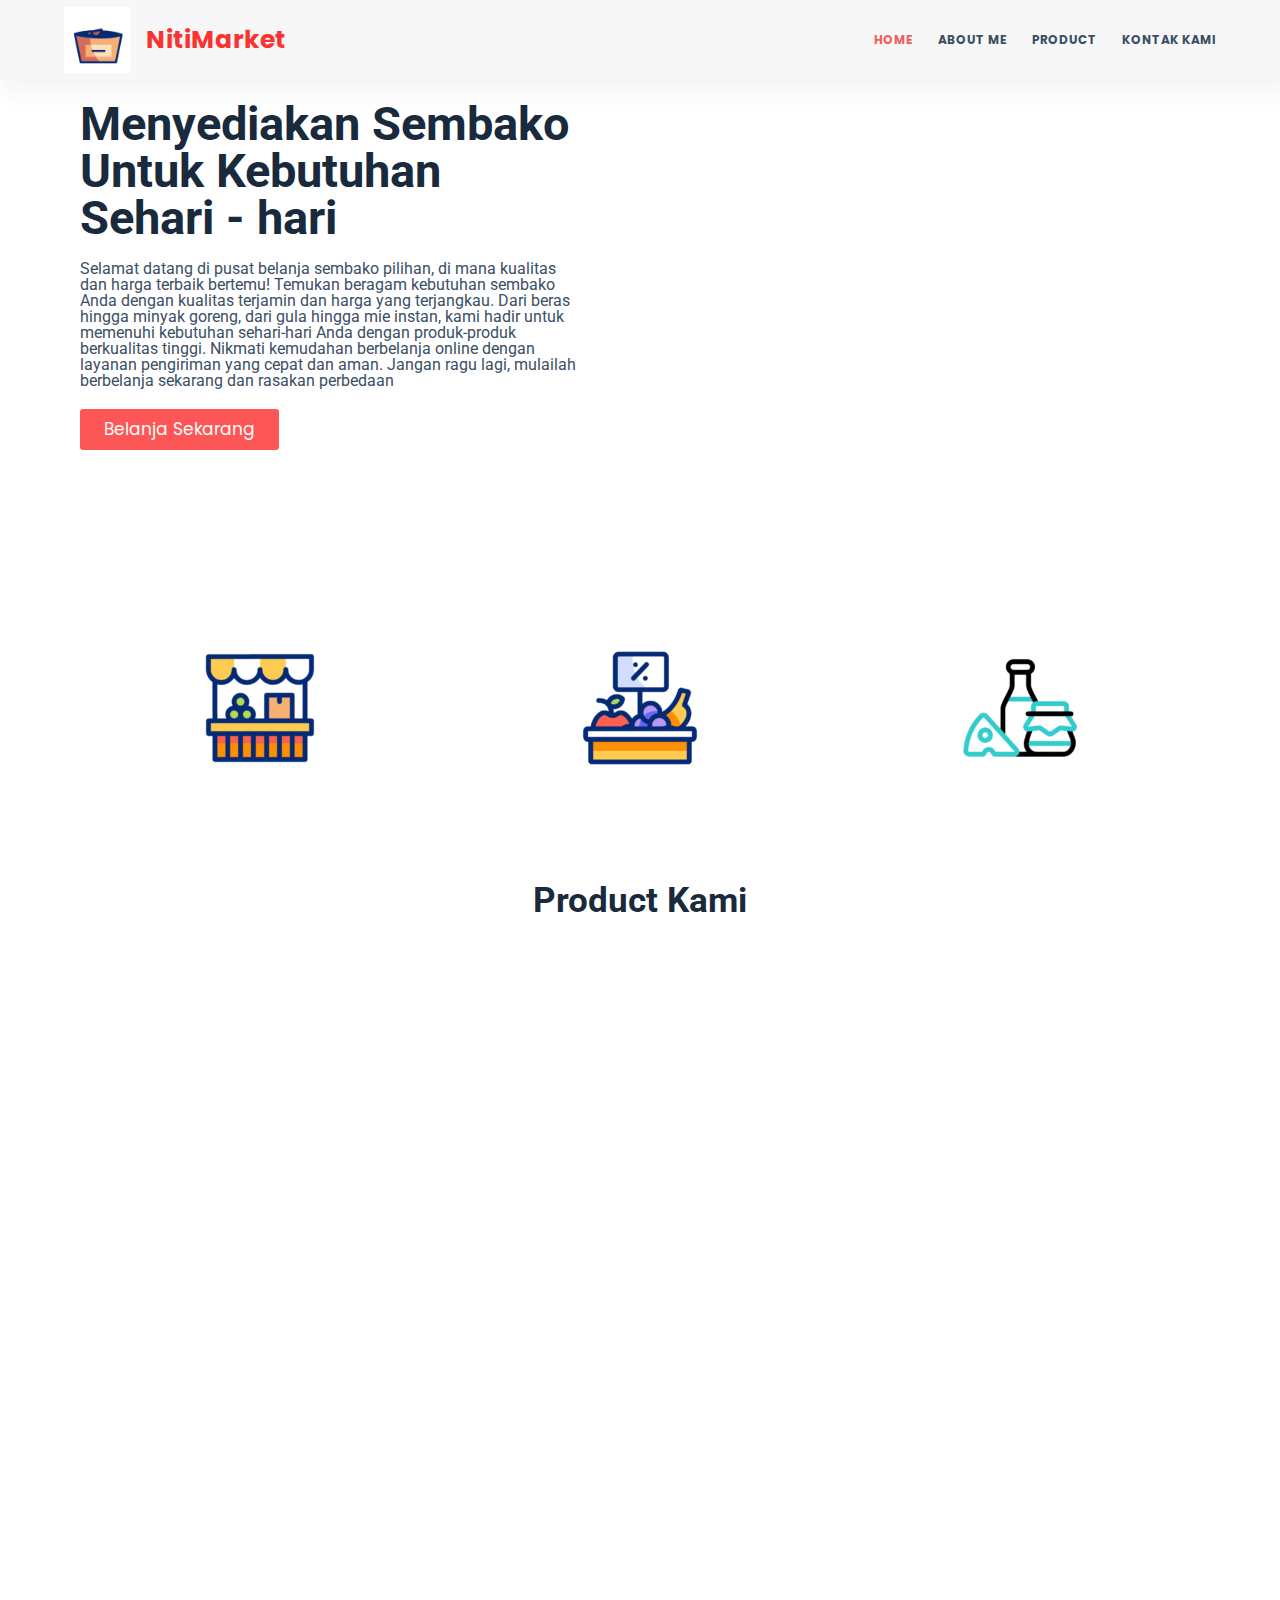
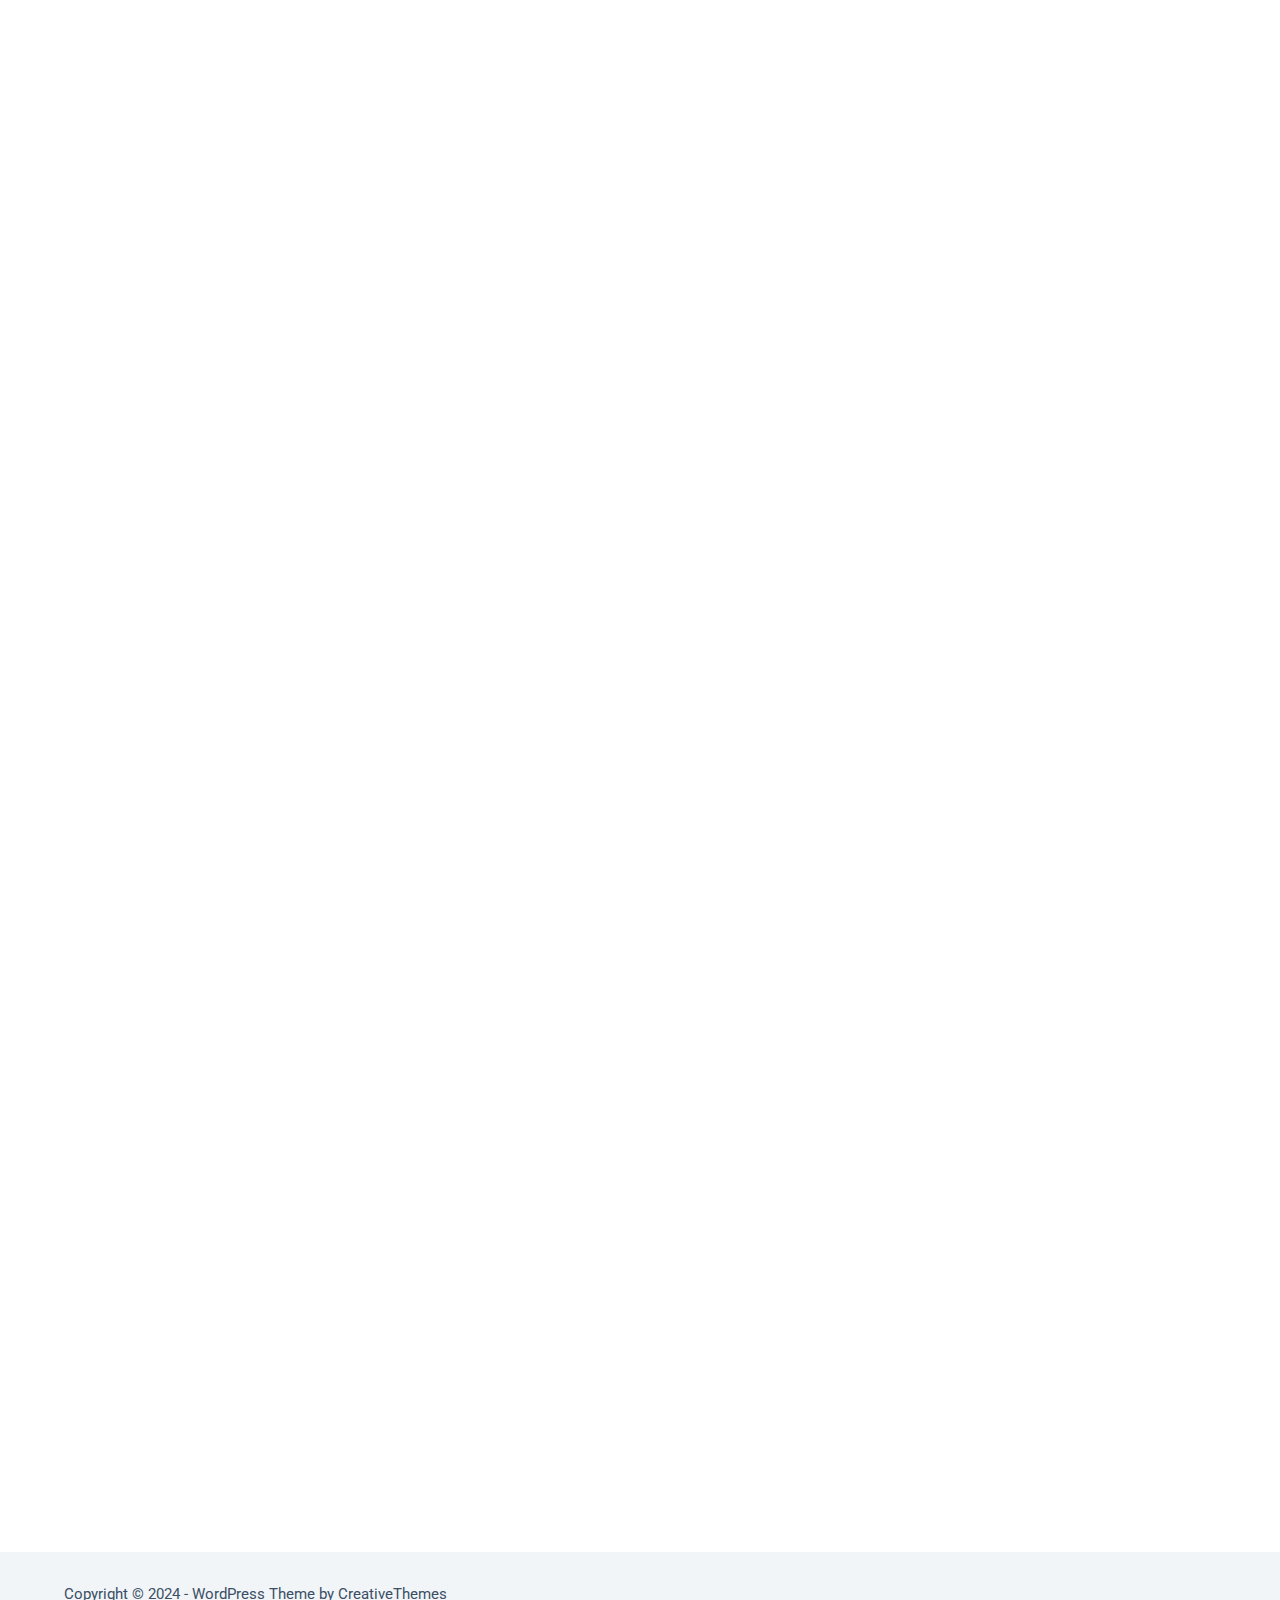
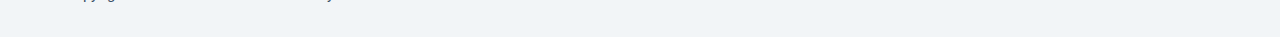
<file: index.html>
<!DOCTYPE html>
<html lang="en-US">
<head>
	
	<meta charset="UTF-8">
	<meta name="viewport" content="width=device-width, initial-scale=1, maximum-scale=5, viewport-fit=cover">
	<link rel="profile" href="https://gmpg.org/xfn/11">

	<title>NitiSembakoMarket &#8211; Belanja jadi mudah</title>
<meta name="robots" content="max-image-preview:large">
<link rel="dns-prefetch" href="//fonts.googleapis.com">
<link rel="alternate" type="application/rss+xml" title="NitiSembakoMarket &raquo; Feed" href="/feed/">
<link rel="alternate" type="application/rss+xml" title="NitiSembakoMarket &raquo; Comments Feed" href="/comments/feed/">
<link rel="stylesheet" id="blocksy-dynamic-global-css" href="/wp-content/uploads/blocksy/css/global.css?ver=05265" media="all">
<link rel="stylesheet" id="wp-block-library-css" href="/wp-includes/css/dist/block-library/style.min.css?ver=6.5" media="all">
<style id="global-styles-inline-css">body{--wp--preset--color--black: #000000;--wp--preset--color--cyan-bluish-gray: #abb8c3;--wp--preset--color--white: #ffffff;--wp--preset--color--pale-pink: #f78da7;--wp--preset--color--vivid-red: #cf2e2e;--wp--preset--color--luminous-vivid-orange: #ff6900;--wp--preset--color--luminous-vivid-amber: #fcb900;--wp--preset--color--light-green-cyan: #7bdcb5;--wp--preset--color--vivid-green-cyan: #00d084;--wp--preset--color--pale-cyan-blue: #8ed1fc;--wp--preset--color--vivid-cyan-blue: #0693e3;--wp--preset--color--vivid-purple: #9b51e0;--wp--preset--color--palette-color-1: var(--theme-palette-color-1, #2872fa);--wp--preset--color--palette-color-2: var(--theme-palette-color-2, #1559ed);--wp--preset--color--palette-color-3: var(--theme-palette-color-3, #3A4F66);--wp--preset--color--palette-color-4: var(--theme-palette-color-4, #192a3d);--wp--preset--color--palette-color-5: var(--theme-palette-color-5, #e1e8ed);--wp--preset--color--palette-color-6: var(--theme-palette-color-6, #f2f5f7);--wp--preset--color--palette-color-7: var(--theme-palette-color-7, #FAFBFC);--wp--preset--color--palette-color-8: var(--theme-palette-color-8, #ffffff);--wp--preset--gradient--vivid-cyan-blue-to-vivid-purple: linear-gradient(135deg,rgba(6,147,227,1) 0%,rgb(155,81,224) 100%);--wp--preset--gradient--light-green-cyan-to-vivid-green-cyan: linear-gradient(135deg,rgb(122,220,180) 0%,rgb(0,208,130) 100%);--wp--preset--gradient--luminous-vivid-amber-to-luminous-vivid-orange: linear-gradient(135deg,rgba(252,185,0,1) 0%,rgba(255,105,0,1) 100%);--wp--preset--gradient--luminous-vivid-orange-to-vivid-red: linear-gradient(135deg,rgba(255,105,0,1) 0%,rgb(207,46,46) 100%);--wp--preset--gradient--very-light-gray-to-cyan-bluish-gray: linear-gradient(135deg,rgb(238,238,238) 0%,rgb(169,184,195) 100%);--wp--preset--gradient--cool-to-warm-spectrum: linear-gradient(135deg,rgb(74,234,220) 0%,rgb(151,120,209) 20%,rgb(207,42,186) 40%,rgb(238,44,130) 60%,rgb(251,105,98) 80%,rgb(254,248,76) 100%);--wp--preset--gradient--blush-light-purple: linear-gradient(135deg,rgb(255,206,236) 0%,rgb(152,150,240) 100%);--wp--preset--gradient--blush-bordeaux: linear-gradient(135deg,rgb(254,205,165) 0%,rgb(254,45,45) 50%,rgb(107,0,62) 100%);--wp--preset--gradient--luminous-dusk: linear-gradient(135deg,rgb(255,203,112) 0%,rgb(199,81,192) 50%,rgb(65,88,208) 100%);--wp--preset--gradient--pale-ocean: linear-gradient(135deg,rgb(255,245,203) 0%,rgb(182,227,212) 50%,rgb(51,167,181) 100%);--wp--preset--gradient--electric-grass: linear-gradient(135deg,rgb(202,248,128) 0%,rgb(113,206,126) 100%);--wp--preset--gradient--midnight: linear-gradient(135deg,rgb(2,3,129) 0%,rgb(40,116,252) 100%);--wp--preset--gradient--juicy-peach: linear-gradient(to right, #ffecd2 0%, #fcb69f 100%);--wp--preset--gradient--young-passion: linear-gradient(to right, #ff8177 0%, #ff867a 0%, #ff8c7f 21%, #f99185 52%, #cf556c 78%, #b12a5b 100%);--wp--preset--gradient--true-sunset: linear-gradient(to right, #fa709a 0%, #fee140 100%);--wp--preset--gradient--morpheus-den: linear-gradient(to top, #30cfd0 0%, #330867 100%);--wp--preset--gradient--plum-plate: linear-gradient(135deg, #667eea 0%, #764ba2 100%);--wp--preset--gradient--aqua-splash: linear-gradient(15deg, #13547a 0%, #80d0c7 100%);--wp--preset--gradient--love-kiss: linear-gradient(to top, #ff0844 0%, #ffb199 100%);--wp--preset--gradient--new-retrowave: linear-gradient(to top, #3b41c5 0%, #a981bb 49%, #ffc8a9 100%);--wp--preset--gradient--plum-bath: linear-gradient(to top, #cc208e 0%, #6713d2 100%);--wp--preset--gradient--high-flight: linear-gradient(to right, #0acffe 0%, #495aff 100%);--wp--preset--gradient--teen-party: linear-gradient(-225deg, #FF057C 0%, #8D0B93 50%, #321575 100%);--wp--preset--gradient--fabled-sunset: linear-gradient(-225deg, #231557 0%, #44107A 29%, #FF1361 67%, #FFF800 100%);--wp--preset--gradient--arielle-smile: radial-gradient(circle 248px at center, #16d9e3 0%, #30c7ec 47%, #46aef7 100%);--wp--preset--gradient--itmeo-branding: linear-gradient(180deg, #2af598 0%, #009efd 100%);--wp--preset--gradient--deep-blue: linear-gradient(to right, #6a11cb 0%, #2575fc 100%);--wp--preset--gradient--strong-bliss: linear-gradient(to right, #f78ca0 0%, #f9748f 19%, #fd868c 60%, #fe9a8b 100%);--wp--preset--gradient--sweet-period: linear-gradient(to top, #3f51b1 0%, #5a55ae 13%, #7b5fac 25%, #8f6aae 38%, #a86aa4 50%, #cc6b8e 62%, #f18271 75%, #f3a469 87%, #f7c978 100%);--wp--preset--gradient--purple-division: linear-gradient(to top, #7028e4 0%, #e5b2ca 100%);--wp--preset--gradient--cold-evening: linear-gradient(to top, #0c3483 0%, #a2b6df 100%, #6b8cce 100%, #a2b6df 100%);--wp--preset--gradient--mountain-rock: linear-gradient(to right, #868f96 0%, #596164 100%);--wp--preset--gradient--desert-hump: linear-gradient(to top, #c79081 0%, #dfa579 100%);--wp--preset--gradient--ethernal-constance: linear-gradient(to top, #09203f 0%, #537895 100%);--wp--preset--gradient--happy-memories: linear-gradient(-60deg, #ff5858 0%, #f09819 100%);--wp--preset--gradient--grown-early: linear-gradient(to top, #0ba360 0%, #3cba92 100%);--wp--preset--gradient--morning-salad: linear-gradient(-225deg, #B7F8DB 0%, #50A7C2 100%);--wp--preset--gradient--night-call: linear-gradient(-225deg, #AC32E4 0%, #7918F2 48%, #4801FF 100%);--wp--preset--gradient--mind-crawl: linear-gradient(-225deg, #473B7B 0%, #3584A7 51%, #30D2BE 100%);--wp--preset--gradient--angel-care: linear-gradient(-225deg, #FFE29F 0%, #FFA99F 48%, #FF719A 100%);--wp--preset--gradient--juicy-cake: linear-gradient(to top, #e14fad 0%, #f9d423 100%);--wp--preset--gradient--rich-metal: linear-gradient(to right, #d7d2cc 0%, #304352 100%);--wp--preset--gradient--mole-hall: linear-gradient(-20deg, #616161 0%, #9bc5c3 100%);--wp--preset--gradient--cloudy-knoxville: linear-gradient(120deg, #fdfbfb 0%, #ebedee 100%);--wp--preset--gradient--soft-grass: linear-gradient(to top, #c1dfc4 0%, #deecdd 100%);--wp--preset--gradient--saint-petersburg: linear-gradient(135deg, #f5f7fa 0%, #c3cfe2 100%);--wp--preset--gradient--everlasting-sky: linear-gradient(135deg, #fdfcfb 0%, #e2d1c3 100%);--wp--preset--gradient--kind-steel: linear-gradient(-20deg, #e9defa 0%, #fbfcdb 100%);--wp--preset--gradient--over-sun: linear-gradient(60deg, #abecd6 0%, #fbed96 100%);--wp--preset--gradient--premium-white: linear-gradient(to top, #d5d4d0 0%, #d5d4d0 1%, #eeeeec 31%, #efeeec 75%, #e9e9e7 100%);--wp--preset--gradient--clean-mirror: linear-gradient(45deg, #93a5cf 0%, #e4efe9 100%);--wp--preset--gradient--wild-apple: linear-gradient(to top, #d299c2 0%, #fef9d7 100%);--wp--preset--gradient--snow-again: linear-gradient(to top, #e6e9f0 0%, #eef1f5 100%);--wp--preset--gradient--confident-cloud: linear-gradient(to top, #dad4ec 0%, #dad4ec 1%, #f3e7e9 100%);--wp--preset--gradient--glass-water: linear-gradient(to top, #dfe9f3 0%, white 100%);--wp--preset--gradient--perfect-white: linear-gradient(-225deg, #E3FDF5 0%, #FFE6FA 100%);--wp--preset--font-size--small: 13px;--wp--preset--font-size--medium: 20px;--wp--preset--font-size--large: clamp(22px, 1.375rem + ((1vw - 3.2px) * 0.625), 30px);--wp--preset--font-size--x-large: clamp(30px, 1.875rem + ((1vw - 3.2px) * 1.563), 50px);--wp--preset--font-size--xx-large: clamp(45px, 2.813rem + ((1vw - 3.2px) * 2.734), 80px);--wp--preset--spacing--20: 0.44rem;--wp--preset--spacing--30: 0.67rem;--wp--preset--spacing--40: 1rem;--wp--preset--spacing--50: 1.5rem;--wp--preset--spacing--60: 2.25rem;--wp--preset--spacing--70: 3.38rem;--wp--preset--spacing--80: 5.06rem;--wp--preset--shadow--natural: 6px 6px 9px rgba(0, 0, 0, 0.2);--wp--preset--shadow--deep: 12px 12px 50px rgba(0, 0, 0, 0.4);--wp--preset--shadow--sharp: 6px 6px 0px rgba(0, 0, 0, 0.2);--wp--preset--shadow--outlined: 6px 6px 0px -3px rgba(255, 255, 255, 1), 6px 6px rgba(0, 0, 0, 1);--wp--preset--shadow--crisp: 6px 6px 0px rgba(0, 0, 0, 1);}body { margin: 0;--wp--style--global--content-size: var(--theme-block-max-width);--wp--style--global--wide-size: var(--theme-block-wide-max-width); }.wp-site-blocks > .alignleft { float: left; margin-right: 2em; }.wp-site-blocks > .alignright { float: right; margin-left: 2em; }.wp-site-blocks > .aligncenter { justify-content: center; margin-left: auto; margin-right: auto; }:where(.wp-site-blocks) > * { margin-block-start: var(--theme-content-spacing); margin-block-end: 0; }:where(.wp-site-blocks) > :first-child:first-child { margin-block-start: 0; }:where(.wp-site-blocks) > :last-child:last-child { margin-block-end: 0; }body { --wp--style--block-gap: var(--theme-content-spacing); }:where(body .is-layout-flow)  > :first-child:first-child{margin-block-start: 0;}:where(body .is-layout-flow)  > :last-child:last-child{margin-block-end: 0;}:where(body .is-layout-flow)  > *{margin-block-start: var(--theme-content-spacing);margin-block-end: 0;}:where(body .is-layout-constrained)  > :first-child:first-child{margin-block-start: 0;}:where(body .is-layout-constrained)  > :last-child:last-child{margin-block-end: 0;}:where(body .is-layout-constrained)  > *{margin-block-start: var(--theme-content-spacing);margin-block-end: 0;}:where(body .is-layout-flex) {gap: var(--theme-content-spacing);}:where(body .is-layout-grid) {gap: var(--theme-content-spacing);}body .is-layout-flow > .alignleft{float: left;margin-inline-start: 0;margin-inline-end: 2em;}body .is-layout-flow > .alignright{float: right;margin-inline-start: 2em;margin-inline-end: 0;}body .is-layout-flow > .aligncenter{margin-left: auto !important;margin-right: auto !important;}body .is-layout-constrained > .alignleft{float: left;margin-inline-start: 0;margin-inline-end: 2em;}body .is-layout-constrained > .alignright{float: right;margin-inline-start: 2em;margin-inline-end: 0;}body .is-layout-constrained > .aligncenter{margin-left: auto !important;margin-right: auto !important;}body .is-layout-constrained > :where(:not(.alignleft):not(.alignright):not(.alignfull)){max-width: var(--wp--style--global--content-size);margin-left: auto !important;margin-right: auto !important;}body .is-layout-constrained > .alignwide{max-width: var(--wp--style--global--wide-size);}body .is-layout-flex{display: flex;}body .is-layout-flex{flex-wrap: wrap;align-items: center;}body .is-layout-flex > *{margin: 0;}body .is-layout-grid{display: grid;}body .is-layout-grid > *{margin: 0;}body{padding-top: 0px;padding-right: 0px;padding-bottom: 0px;padding-left: 0px;}.has-black-color{color: var(--wp--preset--color--black) !important;}.has-cyan-bluish-gray-color{color: var(--wp--preset--color--cyan-bluish-gray) !important;}.has-white-color{color: var(--wp--preset--color--white) !important;}.has-pale-pink-color{color: var(--wp--preset--color--pale-pink) !important;}.has-vivid-red-color{color: var(--wp--preset--color--vivid-red) !important;}.has-luminous-vivid-orange-color{color: var(--wp--preset--color--luminous-vivid-orange) !important;}.has-luminous-vivid-amber-color{color: var(--wp--preset--color--luminous-vivid-amber) !important;}.has-light-green-cyan-color{color: var(--wp--preset--color--light-green-cyan) !important;}.has-vivid-green-cyan-color{color: var(--wp--preset--color--vivid-green-cyan) !important;}.has-pale-cyan-blue-color{color: var(--wp--preset--color--pale-cyan-blue) !important;}.has-vivid-cyan-blue-color{color: var(--wp--preset--color--vivid-cyan-blue) !important;}.has-vivid-purple-color{color: var(--wp--preset--color--vivid-purple) !important;}.has-palette-color-1-color{color: var(--wp--preset--color--palette-color-1) !important;}.has-palette-color-2-color{color: var(--wp--preset--color--palette-color-2) !important;}.has-palette-color-3-color{color: var(--wp--preset--color--palette-color-3) !important;}.has-palette-color-4-color{color: var(--wp--preset--color--palette-color-4) !important;}.has-palette-color-5-color{color: var(--wp--preset--color--palette-color-5) !important;}.has-palette-color-6-color{color: var(--wp--preset--color--palette-color-6) !important;}.has-palette-color-7-color{color: var(--wp--preset--color--palette-color-7) !important;}.has-palette-color-8-color{color: var(--wp--preset--color--palette-color-8) !important;}.has-black-background-color{background-color: var(--wp--preset--color--black) !important;}.has-cyan-bluish-gray-background-color{background-color: var(--wp--preset--color--cyan-bluish-gray) !important;}.has-white-background-color{background-color: var(--wp--preset--color--white) !important;}.has-pale-pink-background-color{background-color: var(--wp--preset--color--pale-pink) !important;}.has-vivid-red-background-color{background-color: var(--wp--preset--color--vivid-red) !important;}.has-luminous-vivid-orange-background-color{background-color: var(--wp--preset--color--luminous-vivid-orange) !important;}.has-luminous-vivid-amber-background-color{background-color: var(--wp--preset--color--luminous-vivid-amber) !important;}.has-light-green-cyan-background-color{background-color: var(--wp--preset--color--light-green-cyan) !important;}.has-vivid-green-cyan-background-color{background-color: var(--wp--preset--color--vivid-green-cyan) !important;}.has-pale-cyan-blue-background-color{background-color: var(--wp--preset--color--pale-cyan-blue) !important;}.has-vivid-cyan-blue-background-color{background-color: var(--wp--preset--color--vivid-cyan-blue) !important;}.has-vivid-purple-background-color{background-color: var(--wp--preset--color--vivid-purple) !important;}.has-palette-color-1-background-color{background-color: var(--wp--preset--color--palette-color-1) !important;}.has-palette-color-2-background-color{background-color: var(--wp--preset--color--palette-color-2) !important;}.has-palette-color-3-background-color{background-color: var(--wp--preset--color--palette-color-3) !important;}.has-palette-color-4-background-color{background-color: var(--wp--preset--color--palette-color-4) !important;}.has-palette-color-5-background-color{background-color: var(--wp--preset--color--palette-color-5) !important;}.has-palette-color-6-background-color{background-color: var(--wp--preset--color--palette-color-6) !important;}.has-palette-color-7-background-color{background-color: var(--wp--preset--color--palette-color-7) !important;}.has-palette-color-8-background-color{background-color: var(--wp--preset--color--palette-color-8) !important;}.has-black-border-color{border-color: var(--wp--preset--color--black) !important;}.has-cyan-bluish-gray-border-color{border-color: var(--wp--preset--color--cyan-bluish-gray) !important;}.has-white-border-color{border-color: var(--wp--preset--color--white) !important;}.has-pale-pink-border-color{border-color: var(--wp--preset--color--pale-pink) !important;}.has-vivid-red-border-color{border-color: var(--wp--preset--color--vivid-red) !important;}.has-luminous-vivid-orange-border-color{border-color: var(--wp--preset--color--luminous-vivid-orange) !important;}.has-luminous-vivid-amber-border-color{border-color: var(--wp--preset--color--luminous-vivid-amber) !important;}.has-light-green-cyan-border-color{border-color: var(--wp--preset--color--light-green-cyan) !important;}.has-vivid-green-cyan-border-color{border-color: var(--wp--preset--color--vivid-green-cyan) !important;}.has-pale-cyan-blue-border-color{border-color: var(--wp--preset--color--pale-cyan-blue) !important;}.has-vivid-cyan-blue-border-color{border-color: var(--wp--preset--color--vivid-cyan-blue) !important;}.has-vivid-purple-border-color{border-color: var(--wp--preset--color--vivid-purple) !important;}.has-palette-color-1-border-color{border-color: var(--wp--preset--color--palette-color-1) !important;}.has-palette-color-2-border-color{border-color: var(--wp--preset--color--palette-color-2) !important;}.has-palette-color-3-border-color{border-color: var(--wp--preset--color--palette-color-3) !important;}.has-palette-color-4-border-color{border-color: var(--wp--preset--color--palette-color-4) !important;}.has-palette-color-5-border-color{border-color: var(--wp--preset--color--palette-color-5) !important;}.has-palette-color-6-border-color{border-color: var(--wp--preset--color--palette-color-6) !important;}.has-palette-color-7-border-color{border-color: var(--wp--preset--color--palette-color-7) !important;}.has-palette-color-8-border-color{border-color: var(--wp--preset--color--palette-color-8) !important;}.has-vivid-cyan-blue-to-vivid-purple-gradient-background{background: var(--wp--preset--gradient--vivid-cyan-blue-to-vivid-purple) !important;}.has-light-green-cyan-to-vivid-green-cyan-gradient-background{background: var(--wp--preset--gradient--light-green-cyan-to-vivid-green-cyan) !important;}.has-luminous-vivid-amber-to-luminous-vivid-orange-gradient-background{background: var(--wp--preset--gradient--luminous-vivid-amber-to-luminous-vivid-orange) !important;}.has-luminous-vivid-orange-to-vivid-red-gradient-background{background: var(--wp--preset--gradient--luminous-vivid-orange-to-vivid-red) !important;}.has-very-light-gray-to-cyan-bluish-gray-gradient-background{background: var(--wp--preset--gradient--very-light-gray-to-cyan-bluish-gray) !important;}.has-cool-to-warm-spectrum-gradient-background{background: var(--wp--preset--gradient--cool-to-warm-spectrum) !important;}.has-blush-light-purple-gradient-background{background: var(--wp--preset--gradient--blush-light-purple) !important;}.has-blush-bordeaux-gradient-background{background: var(--wp--preset--gradient--blush-bordeaux) !important;}.has-luminous-dusk-gradient-background{background: var(--wp--preset--gradient--luminous-dusk) !important;}.has-pale-ocean-gradient-background{background: var(--wp--preset--gradient--pale-ocean) !important;}.has-electric-grass-gradient-background{background: var(--wp--preset--gradient--electric-grass) !important;}.has-midnight-gradient-background{background: var(--wp--preset--gradient--midnight) !important;}.has-juicy-peach-gradient-background{background: var(--wp--preset--gradient--juicy-peach) !important;}.has-young-passion-gradient-background{background: var(--wp--preset--gradient--young-passion) !important;}.has-true-sunset-gradient-background{background: var(--wp--preset--gradient--true-sunset) !important;}.has-morpheus-den-gradient-background{background: var(--wp--preset--gradient--morpheus-den) !important;}.has-plum-plate-gradient-background{background: var(--wp--preset--gradient--plum-plate) !important;}.has-aqua-splash-gradient-background{background: var(--wp--preset--gradient--aqua-splash) !important;}.has-love-kiss-gradient-background{background: var(--wp--preset--gradient--love-kiss) !important;}.has-new-retrowave-gradient-background{background: var(--wp--preset--gradient--new-retrowave) !important;}.has-plum-bath-gradient-background{background: var(--wp--preset--gradient--plum-bath) !important;}.has-high-flight-gradient-background{background: var(--wp--preset--gradient--high-flight) !important;}.has-teen-party-gradient-background{background: var(--wp--preset--gradient--teen-party) !important;}.has-fabled-sunset-gradient-background{background: var(--wp--preset--gradient--fabled-sunset) !important;}.has-arielle-smile-gradient-background{background: var(--wp--preset--gradient--arielle-smile) !important;}.has-itmeo-branding-gradient-background{background: var(--wp--preset--gradient--itmeo-branding) !important;}.has-deep-blue-gradient-background{background: var(--wp--preset--gradient--deep-blue) !important;}.has-strong-bliss-gradient-background{background: var(--wp--preset--gradient--strong-bliss) !important;}.has-sweet-period-gradient-background{background: var(--wp--preset--gradient--sweet-period) !important;}.has-purple-division-gradient-background{background: var(--wp--preset--gradient--purple-division) !important;}.has-cold-evening-gradient-background{background: var(--wp--preset--gradient--cold-evening) !important;}.has-mountain-rock-gradient-background{background: var(--wp--preset--gradient--mountain-rock) !important;}.has-desert-hump-gradient-background{background: var(--wp--preset--gradient--desert-hump) !important;}.has-ethernal-constance-gradient-background{background: var(--wp--preset--gradient--ethernal-constance) !important;}.has-happy-memories-gradient-background{background: var(--wp--preset--gradient--happy-memories) !important;}.has-grown-early-gradient-background{background: var(--wp--preset--gradient--grown-early) !important;}.has-morning-salad-gradient-background{background: var(--wp--preset--gradient--morning-salad) !important;}.has-night-call-gradient-background{background: var(--wp--preset--gradient--night-call) !important;}.has-mind-crawl-gradient-background{background: var(--wp--preset--gradient--mind-crawl) !important;}.has-angel-care-gradient-background{background: var(--wp--preset--gradient--angel-care) !important;}.has-juicy-cake-gradient-background{background: var(--wp--preset--gradient--juicy-cake) !important;}.has-rich-metal-gradient-background{background: var(--wp--preset--gradient--rich-metal) !important;}.has-mole-hall-gradient-background{background: var(--wp--preset--gradient--mole-hall) !important;}.has-cloudy-knoxville-gradient-background{background: var(--wp--preset--gradient--cloudy-knoxville) !important;}.has-soft-grass-gradient-background{background: var(--wp--preset--gradient--soft-grass) !important;}.has-saint-petersburg-gradient-background{background: var(--wp--preset--gradient--saint-petersburg) !important;}.has-everlasting-sky-gradient-background{background: var(--wp--preset--gradient--everlasting-sky) !important;}.has-kind-steel-gradient-background{background: var(--wp--preset--gradient--kind-steel) !important;}.has-over-sun-gradient-background{background: var(--wp--preset--gradient--over-sun) !important;}.has-premium-white-gradient-background{background: var(--wp--preset--gradient--premium-white) !important;}.has-clean-mirror-gradient-background{background: var(--wp--preset--gradient--clean-mirror) !important;}.has-wild-apple-gradient-background{background: var(--wp--preset--gradient--wild-apple) !important;}.has-snow-again-gradient-background{background: var(--wp--preset--gradient--snow-again) !important;}.has-confident-cloud-gradient-background{background: var(--wp--preset--gradient--confident-cloud) !important;}.has-glass-water-gradient-background{background: var(--wp--preset--gradient--glass-water) !important;}.has-perfect-white-gradient-background{background: var(--wp--preset--gradient--perfect-white) !important;}.has-small-font-size{font-size: var(--wp--preset--font-size--small) !important;}.has-medium-font-size{font-size: var(--wp--preset--font-size--medium) !important;}.has-large-font-size{font-size: var(--wp--preset--font-size--large) !important;}.has-x-large-font-size{font-size: var(--wp--preset--font-size--x-large) !important;}.has-xx-large-font-size{font-size: var(--wp--preset--font-size--xx-large) !important;}
.wp-block-navigation a:where(:not(.wp-element-button)){color: inherit;}
.wp-block-pullquote{font-size: clamp(0.984em, 0.984rem + ((1vw - 0.2em) * 0.645), 1.5em);line-height: 1.6;}</style>
<link rel="stylesheet" id="elementor-frontend-css" href="/wp-content/plugins/elementor/assets/css/frontend-lite.min.css?ver=3.20.3" media="all">
<link rel="stylesheet" id="swiper-css" href="/wp-content/plugins/elementor/assets/lib/swiper/v8/css/swiper.min.css?ver=8.4.5" media="all">
<link rel="stylesheet" id="elementor-post-7-css" href="/wp-content/uploads/elementor/css/post-7.css?ver=1712463630" media="all">
<link rel="stylesheet" id="elementor-post-105-css" href="/wp-content/uploads/elementor/css/post-105.css?ver=1712505458" media="all">
<link rel="stylesheet" id="blocksy-fonts-font-source-google-css" href="https://fonts.googleapis.com/css2?family=Poppins:wght@700&#038;display=swap" media="all">
<link rel="stylesheet" id="ct-main-styles-css" href="/wp-content/themes/blocksy/static/bundle/main.min.css?ver=2.0.38" media="all">
<link rel="stylesheet" id="ct-page-title-styles-css" href="/wp-content/themes/blocksy/static/bundle/page-title.min.css?ver=2.0.38" media="all">
<link rel="stylesheet" id="ct-elementor-styles-css" href="/wp-content/themes/blocksy/static/bundle/elementor-frontend.min.css?ver=2.0.38" media="all">
<link rel="stylesheet" id="google-fonts-1-css" href="https://fonts.googleapis.com/css?family=Roboto%3A100%2C100italic%2C200%2C200italic%2C300%2C300italic%2C400%2C400italic%2C500%2C500italic%2C600%2C600italic%2C700%2C700italic%2C800%2C800italic%2C900%2C900italic%7CRoboto+Slab%3A100%2C100italic%2C200%2C200italic%2C300%2C300italic%2C400%2C400italic%2C500%2C500italic%2C600%2C600italic%2C700%2C700italic%2C800%2C800italic%2C900%2C900italic%7CPoppins%3A100%2C100italic%2C200%2C200italic%2C300%2C300italic%2C400%2C400italic%2C500%2C500italic%2C600%2C600italic%2C700%2C700italic%2C800%2C800italic%2C900%2C900italic&#038;display=swap&#038;ver=6.5" media="all">
<link rel="preconnect" href="https://fonts.gstatic.com/" crossorigin>
<link rel="https://api.w.org/" href="/wp-json/">
<link rel="alternate" type="application/json" href="/wp-json/wp/v2/pages/105">
<link rel="EditURI" type="application/rsd+xml" title="RSD" href="/xmlrpc.php?rsd">
<meta name="generator" content="WordPress 6.5">
<link rel="canonical" href="/">
<link rel="shortlink" href="/">
<link rel="alternate" type="application/json+oembed" href="/wp-json/oembed/1.0/embed?url=http%3A%2F%2F%2F">
<link rel="alternate" type="text/xml+oembed" href="/wp-json/oembed/1.0/embed?url=http%3A%2F%2F%2F#038;format=xml">
<noscript><link rel="stylesheet" href="/wp-content/themes/blocksy/static/bundle/no-scripts.min.css" type="text/css"></noscript>
<meta name="generator" content="Elementor 3.20.3; features: e_optimized_assets_loading, e_optimized_css_loading, e_font_icon_svg, additional_custom_breakpoints, e_image_loading_optimization; settings: css_print_method-external, google_font-enabled, font_display-swap">
<link rel="icon" href="/wp-content/uploads/2024/04/cropped-grocery-32x32.gif" sizes="32x32">
<link rel="icon" href="/wp-content/uploads/2024/04/cropped-grocery-192x192.gif" sizes="192x192">
<link rel="apple-touch-icon" href="/wp-content/uploads/2024/04/cropped-grocery-180x180.gif">
<meta name="msapplication-TileImage" content="/wp-content/uploads/2024/04/cropped-grocery-270x270.gif">
	</head>


<body class="home page-template page-template-elementor_header_footer page page-id-105 wp-custom-logo wp-embed-responsive elementor-default elementor-template-full-width elementor-kit-7 elementor-page elementor-page-105" data-link="type-2" data-prefix="single_page" data-header="type-1" data-footer="type-1" itemscope="itemscope" itemtype="https://schema.org/WebPage">

<a class="skip-link show-on-focus" href="#main">
	Skip to content</a>

<div class="ct-drawer-canvas" data-location="start"><div id="offcanvas" class="ct-panel ct-header" data-behaviour="right-side"><div class="ct-panel-inner">
		<div class="ct-panel-actions">
			
			<button class="ct-toggle-close" data-type="type-1" aria-label="Close drawer">
				<svg class="ct-icon" width="12" height="12" viewbox="0 0 15 15"><path d="M1 15a1 1 0 01-.71-.29 1 1 0 010-1.41l5.8-5.8-5.8-5.8A1 1 0 011.7.29l5.8 5.8 5.8-5.8a1 1 0 011.41 1.41l-5.8 5.8 5.8 5.8a1 1 0 01-1.41 1.41l-5.8-5.8-5.8 5.8A1 1 0 011 15z"></path></svg>
			</button>
		</div>
		<div class="ct-panel-content" data-device="desktop"><div class="ct-panel-content-inner"></div></div>
<div class="ct-panel-content" data-device="mobile"><div class="ct-panel-content-inner">
<nav class="mobile-menu" data-id="mobile-menu" data-interaction="click" data-toggle-type="type-1" data-submenu-dots="yes" aria-label="Off Canvas Menu">
	<ul id="menu-menu-list-1" role="menubar">
<li class="menu-item menu-item-type-post_type menu-item-object-page menu-item-home current-menu-item page_item page-item-105 current_page_item menu-item-149" role="none"><a href="/" aria-current="page" class="ct-menu-link" role="menuitem">Home</a></li>
<li class="menu-item menu-item-type-post_type menu-item-object-page menu-item-18" role="none"><a href="/about-me/" class="ct-menu-link" role="menuitem">About me</a></li>
<li class="menu-item menu-item-type-post_type menu-item-object-page menu-item-142" role="none"><a target="_blank" rel="noopener" href="/product/" class="ct-menu-link" role="menuitem">Product</a></li>
<li class="menu-item menu-item-type-post_type menu-item-object-page menu-item-21" role="none"><a href="/kontak-kami/" class="ct-menu-link" role="menuitem">Kontak Kami</a></li>
</ul></nav>

</div></div>
</div></div></div>
<div id="main-container">
	<header id="header" class="ct-header" data-id="type-1" itemscope="" itemtype="https://schema.org/WPHeader"><div data-device="desktop"><div data-row="middle" data-column-set="2"><div class="ct-container">
<div data-column="start" data-placements="1"><div data-items="primary">
<div class="site-branding" data-id="logo" data-logo="left" itemscope="itemscope" itemtype="https://schema.org/Organization">

			<a href="/" class="site-logo-container" rel="home" itemprop="url"><img fetchpriority="high" width="640" height="640" src="/wp-content/uploads/2024/04/grocery.gif" class="default-logo" alt="NitiSembakoMarket" itemprop="logo" decoding="async"></a>	
			<div class="site-title-container">
							<span class="site-title " itemprop="name">
					<a href="/" rel="home" itemprop="url">
						NitiMarket					</a>
				</span>
			
					</div>
	  </div>

</div></div>
<div data-column="end" data-placements="1"><div data-items="primary">
<nav id="header-menu-1" class="header-menu-1" data-id="menu" data-interaction="click:item" data-menu="type-1" data-dropdown="type-4:solid" data-responsive="no" itemscope="" itemtype="https://schema.org/SiteNavigationElement" aria-label="Header Menu">

	<ul id="menu-menu-list" class="menu" role="menubar">
<li id="menu-item-149" class="menu-item menu-item-type-post_type menu-item-object-page menu-item-home current-menu-item page_item page-item-105 current_page_item menu-item-149" role="none"><a href="/" aria-current="page" class="ct-menu-link" role="menuitem">Home</a></li>
<li id="menu-item-18" class="menu-item menu-item-type-post_type menu-item-object-page menu-item-18" role="none"><a href="/about-me/" class="ct-menu-link" role="menuitem">About me</a></li>
<li id="menu-item-142" class="menu-item menu-item-type-post_type menu-item-object-page menu-item-142" role="none"><a target="_blank" rel="noopener" href="/product/" class="ct-menu-link" role="menuitem">Product</a></li>
<li id="menu-item-21" class="menu-item menu-item-type-post_type menu-item-object-page menu-item-21" role="none"><a href="/kontak-kami/" class="ct-menu-link" role="menuitem">Kontak Kami</a></li>
</ul></nav>

</div></div>
</div></div></div>
<div data-device="mobile"><div data-row="middle" data-column-set="2"><div class="ct-container">
<div data-column="start" data-placements="1"><div data-items="primary">
<div class="site-branding" data-id="logo" data-logo="left">

			<a href="/" class="site-logo-container" rel="home" itemprop="url"><img fetchpriority="high" width="640" height="640" src="/wp-content/uploads/2024/04/grocery.gif" class="default-logo" alt="NitiSembakoMarket" itemprop="logo" decoding="async"></a>	
			<div class="site-title-container">
							<span class="site-title ">
					<a href="/" rel="home">
						NitiMarket					</a>
				</span>
			
					</div>
	  </div>

</div></div>
<div data-column="end" data-placements="1"><div data-items="primary">
<button data-toggle-panel="#offcanvas" class="ct-header-trigger ct-toggle " data-design="simple" data-label="right" aria-label="Menu" data-id="trigger">

	<span class="ct-label ct-hidden-sm ct-hidden-md ct-hidden-lg">Menu</span>

	<svg class="ct-icon" width="18" height="14" viewbox="0 0 18 14" aria-hidden="true" data-type="type-1">

		<rect y="0.00" width="18" height="1.7" rx="1"></rect>
		<rect y="6.15" width="18" height="1.7" rx="1"></rect>
		<rect y="12.3" width="18" height="1.7" rx="1"></rect>
	</svg>
</button>
</div></div>
</div></div></div></header>
	<main id="main" class="site-main hfeed">

				<div data-elementor-type="wp-page" data-elementor-id="105" class="elementor elementor-105">
				<div class="elementor-element elementor-element-3e08922 e-flex e-con-boxed elementor-invisible e-con e-parent" data-id="3e08922" data-element_type="container" data-settings="{&quot;animation&quot;:&quot;fadeInDown&quot;}" data-core-v316-plus="true">
					<div class="e-con-inner">
		<div class="elementor-element elementor-element-69bfb2d e-con-full e-flex e-con e-child" data-id="69bfb2d" data-element_type="container">
				<div class="elementor-element elementor-element-6011262 elementor-widget__width-initial elementor-widget elementor-widget-heading" data-id="6011262" data-element_type="widget" data-widget_type="heading.default">
				<div class="elementor-widget-container">
			<style>/*! elementor - v3.20.0 - 26-03-2024 */
.elementor-heading-title{padding:0;margin:0;line-height:1}.elementor-widget-heading .elementor-heading-title[class*=elementor-size-]>a{color:inherit;font-size:inherit;line-height:inherit}.elementor-widget-heading .elementor-heading-title.elementor-size-small{font-size:15px}.elementor-widget-heading .elementor-heading-title.elementor-size-medium{font-size:19px}.elementor-widget-heading .elementor-heading-title.elementor-size-large{font-size:29px}.elementor-widget-heading .elementor-heading-title.elementor-size-xl{font-size:39px}.elementor-widget-heading .elementor-heading-title.elementor-size-xxl{font-size:59px}</style>
<h2 class="elementor-heading-title elementor-size-default">Menyediakan Sembako Untuk Kebutuhan <br> Sehari - hari</h2>		</div>
				</div>
				<div class="elementor-element elementor-element-e3e4e96 elementor-widget elementor-widget-heading" data-id="e3e4e96" data-element_type="widget" data-widget_type="heading.default">
				<div class="elementor-widget-container">
			<p class="elementor-heading-title elementor-size-default">Selamat datang di pusat belanja sembako pilihan, di mana kualitas dan harga terbaik bertemu! Temukan beragam kebutuhan sembako Anda dengan kualitas terjamin dan harga yang terjangkau. Dari beras hingga minyak goreng, dari gula hingga mie instan, kami hadir untuk memenuhi kebutuhan sehari-hari Anda dengan produk-produk berkualitas tinggi. Nikmati kemudahan berbelanja online dengan layanan pengiriman yang cepat dan aman. Jangan ragu lagi, mulailah berbelanja sekarang dan rasakan perbedaan</p>		</div>
				</div>
				<div class="elementor-element elementor-element-313f028 elementor-invisible elementor-widget elementor-widget-button" data-id="313f028" data-element_type="widget" data-settings="{&quot;_animation&quot;:&quot;fadeInDown&quot;}" data-widget_type="button.default">
				<div class="elementor-widget-container">
					<div class="elementor-button-wrapper">
			<a class="elementor-button elementor-button-link elementor-size-sm" href="#">
						<span class="elementor-button-content-wrapper">
						<span class="elementor-button-text">Belanja Sekarang</span>
		</span>
					</a>
		</div>
				</div>
				</div>
				</div>
		<div class="elementor-element elementor-element-302086c e-con-full e-flex e-con e-child" data-id="302086c" data-element_type="container">
				<div class="elementor-element elementor-element-40307ca elementor-widget elementor-widget-image" data-id="40307ca" data-element_type="widget" data-widget_type="image.default">
				<div class="elementor-widget-container">
			<style>/*! elementor - v3.20.0 - 26-03-2024 */
.elementor-widget-image{text-align:center}.elementor-widget-image a{display:inline-block}.elementor-widget-image a img[src$=".svg"]{width:48px}.elementor-widget-image img{vertical-align:middle;display:inline-block}</style>										<img decoding="async" width="300" height="211" src="/wp-content/uploads/2024/04/4c9ea3d2-f263-48b0-a30d-cf43c63b88b9-e1712471438472-300x211.jpeg" class="attachment-medium size-medium wp-image-47" alt="" srcset="/wp-content/uploads/2024/04/4c9ea3d2-f263-48b0-a30d-cf43c63b88b9-e1712471438472-300x211.jpeg 300w, /wp-content/uploads/2024/04/4c9ea3d2-f263-48b0-a30d-cf43c63b88b9-e1712471438472.jpeg 720w" sizes="(max-width: 300px) 100vw, 300px">													</div>
				</div>
				</div>
					</div>
				</div>
		<div class="elementor-element elementor-element-304c9a0 e-flex e-con-boxed e-con e-parent" data-id="304c9a0" data-element_type="container" data-core-v316-plus="true">
					<div class="e-con-inner">
				<div class="elementor-element elementor-element-097c339 elementor-widget elementor-widget-spacer" data-id="097c339" data-element_type="widget" data-widget_type="spacer.default">
				<div class="elementor-widget-container">
			<style>/*! elementor - v3.20.0 - 26-03-2024 */
.elementor-column .elementor-spacer-inner{height:var(--spacer-size)}.e-con{--container-widget-width:100%}.e-con-inner>.elementor-widget-spacer,.e-con>.elementor-widget-spacer{width:var(--container-widget-width,var(--spacer-size));--align-self:var(--container-widget-align-self,initial);--flex-shrink:0}.e-con-inner>.elementor-widget-spacer>.elementor-widget-container,.e-con>.elementor-widget-spacer>.elementor-widget-container{height:100%;width:100%}.e-con-inner>.elementor-widget-spacer>.elementor-widget-container>.elementor-spacer,.e-con>.elementor-widget-spacer>.elementor-widget-container>.elementor-spacer{height:100%}.e-con-inner>.elementor-widget-spacer>.elementor-widget-container>.elementor-spacer>.elementor-spacer-inner,.e-con>.elementor-widget-spacer>.elementor-widget-container>.elementor-spacer>.elementor-spacer-inner{height:var(--container-widget-height,var(--spacer-size))}.e-con-inner>.elementor-widget-spacer.elementor-widget-empty,.e-con>.elementor-widget-spacer.elementor-widget-empty{position:relative;min-height:22px;min-width:22px}.e-con-inner>.elementor-widget-spacer.elementor-widget-empty .elementor-widget-empty-icon,.e-con>.elementor-widget-spacer.elementor-widget-empty .elementor-widget-empty-icon{position:absolute;top:0;bottom:0;left:0;right:0;margin:auto;padding:0;width:22px;height:22px}</style>		<div class="elementor-spacer">
			<div class="elementor-spacer-inner"></div>
		</div>
				</div>
				</div>
		<div class="elementor-element elementor-element-10f0494 e-grid e-con-boxed elementor-invisible e-con e-child" data-id="10f0494" data-element_type="container" data-settings="{&quot;animation&quot;:&quot;fadeInUp&quot;}">
					<div class="e-con-inner">
				<div class="elementor-element elementor-element-a8df208 elementor-widget elementor-widget-image" data-id="a8df208" data-element_type="widget" data-widget_type="image.default">
				<div class="elementor-widget-container">
													<img decoding="async" width="150" height="150" src="/wp-content/uploads/2024/04/stalls-150x150.gif" class="attachment-thumbnail size-thumbnail wp-image-129" alt="" srcset="/wp-content/uploads/2024/04/stalls-150x150.gif 150w, /wp-content/uploads/2024/04/stalls-300x300.gif 300w" sizes="(max-width: 150px) 100vw, 150px">													</div>
				</div>
				<div class="elementor-element elementor-element-6e12d0a elementor-invisible elementor-widget elementor-widget-image" data-id="6e12d0a" data-element_type="widget" data-settings="{&quot;_animation&quot;:&quot;fadeInLeft&quot;}" data-widget_type="image.default">
				<div class="elementor-widget-container">
													<img loading="lazy" decoding="async" width="150" height="150" src="/wp-content/uploads/2024/04/fruits-150x150.gif" class="attachment-thumbnail size-thumbnail wp-image-128" alt="" srcset="/wp-content/uploads/2024/04/fruits-150x150.gif 150w, /wp-content/uploads/2024/04/fruits-300x300.gif 300w" sizes="(max-width: 150px) 100vw, 150px">													</div>
				</div>
				<div class="elementor-element elementor-element-d24fff6 elementor-widget elementor-widget-image" data-id="d24fff6" data-element_type="widget" data-widget_type="image.default">
				<div class="elementor-widget-container">
													<img loading="lazy" decoding="async" width="150" height="150" src="/wp-content/uploads/2024/04/dairy-products-150x150.gif" class="attachment-thumbnail size-thumbnail wp-image-127" alt="" srcset="/wp-content/uploads/2024/04/dairy-products-150x150.gif 150w, /wp-content/uploads/2024/04/dairy-products-300x300.gif 300w" sizes="(max-width: 150px) 100vw, 150px">													</div>
				</div>
					</div>
				</div>
					</div>
				</div>
		<div class="elementor-element elementor-element-dfed9c2 e-flex e-con-boxed e-con e-parent" data-id="dfed9c2" data-element_type="container" data-core-v316-plus="true">
					<div class="e-con-inner">
				<div class="elementor-element elementor-element-83b3add elementor-widget elementor-widget-spacer" data-id="83b3add" data-element_type="widget" data-widget_type="spacer.default">
				<div class="elementor-widget-container">
					<div class="elementor-spacer">
			<div class="elementor-spacer-inner"></div>
		</div>
				</div>
				</div>
					</div>
				</div>
		<div class="elementor-element elementor-element-7e0d806 e-flex e-con-boxed e-con e-parent" data-id="7e0d806" data-element_type="container" data-core-v316-plus="true">
					<div class="e-con-inner">
				<div class="elementor-element elementor-element-275f5c1 elementor-invisible elementor-widget elementor-widget-heading" data-id="275f5c1" data-element_type="widget" data-settings="{&quot;_animation&quot;:&quot;fadeInDown&quot;}" data-widget_type="heading.default">
				<div class="elementor-widget-container">
			<h2 class="elementor-heading-title elementor-size-default">Product Kami</h2>		</div>
				</div>
					</div>
				</div>
		<div class="elementor-element elementor-element-cf50b64 e-flex e-con-boxed elementor-invisible e-con e-parent" data-id="cf50b64" data-element_type="container" data-settings="{&quot;animation&quot;:&quot;fadeInDown&quot;}" data-core-v316-plus="true">
					<div class="e-con-inner">
		<div class="elementor-element elementor-element-c60715a e-con-full e-flex e-con e-child" data-id="c60715a" data-element_type="container">
				<div class="elementor-element elementor-element-c279033 elementor-widget elementor-widget-image" data-id="c279033" data-element_type="widget" data-widget_type="image.default">
				<div class="elementor-widget-container">
													<img loading="lazy" decoding="async" width="1024" height="682" src="/wp-content/uploads/2024/04/gambar-beras-1024x682.jpg" class="attachment-large size-large wp-image-86" alt="" srcset="/wp-content/uploads/2024/04/gambar-beras-1024x682.jpg 1024w, /wp-content/uploads/2024/04/gambar-beras-300x200.jpg 300w, /wp-content/uploads/2024/04/gambar-beras-768x512.jpg 768w, /wp-content/uploads/2024/04/gambar-beras.jpg 1280w" sizes="(max-width: 1024px) 100vw, 1024px">													</div>
				</div>
				<div class="elementor-element elementor-element-7e9df53 elementor-widget elementor-widget-heading" data-id="7e9df53" data-element_type="widget" data-widget_type="heading.default">
				<div class="elementor-widget-container">
			<h2 class="elementor-heading-title elementor-size-default">Add Your Heading Text Here</h2>		</div>
				</div>
				<div class="elementor-element elementor-element-0d5102a elementor-widget elementor-widget-heading" data-id="0d5102a" data-element_type="widget" data-widget_type="heading.default">
				<div class="elementor-widget-container">
			<p class="elementor-heading-title elementor-size-default">Add Your Heading Text Here</p>		</div>
				</div>
				<div class="elementor-element elementor-element-930f3ca elementor-widget elementor-widget-button" data-id="930f3ca" data-element_type="widget" data-widget_type="button.default">
				<div class="elementor-widget-container">
					<div class="elementor-button-wrapper">
			<a class="elementor-button elementor-button-link elementor-size-sm" href="#">
						<span class="elementor-button-content-wrapper">
						<span class="elementor-button-text">Order</span>
		</span>
					</a>
		</div>
				</div>
				</div>
				</div>
		<div class="elementor-element elementor-element-25f3a85 e-con-full e-flex e-con e-child" data-id="25f3a85" data-element_type="container">
				<div class="elementor-element elementor-element-4773344 elementor-widget elementor-widget-image" data-id="4773344" data-element_type="widget" data-widget_type="image.default">
				<div class="elementor-widget-container">
													<img loading="lazy" decoding="async" width="1024" height="683" src="/wp-content/uploads/2024/04/gambar-pasar-1024x683.jpeg" class="attachment-large size-large wp-image-87" alt="" srcset="/wp-content/uploads/2024/04/gambar-pasar-1024x683.jpeg 1024w, /wp-content/uploads/2024/04/gambar-pasar-300x200.jpeg 300w, /wp-content/uploads/2024/04/gambar-pasar-768x512.jpeg 768w, /wp-content/uploads/2024/04/gambar-pasar.jpeg 1080w" sizes="(max-width: 1024px) 100vw, 1024px">													</div>
				</div>
				<div class="elementor-element elementor-element-ee3d5f6 elementor-widget elementor-widget-heading" data-id="ee3d5f6" data-element_type="widget" data-widget_type="heading.default">
				<div class="elementor-widget-container">
			<h2 class="elementor-heading-title elementor-size-default">Add Your Heading Text Here</h2>		</div>
				</div>
				<div class="elementor-element elementor-element-07af05b elementor-widget elementor-widget-heading" data-id="07af05b" data-element_type="widget" data-widget_type="heading.default">
				<div class="elementor-widget-container">
			<p class="elementor-heading-title elementor-size-default">Add Your Heading Text Here</p>		</div>
				</div>
				<div class="elementor-element elementor-element-414cf50 elementor-widget elementor-widget-button" data-id="414cf50" data-element_type="widget" data-widget_type="button.default">
				<div class="elementor-widget-container">
					<div class="elementor-button-wrapper">
			<a class="elementor-button elementor-button-link elementor-size-sm" href="#">
						<span class="elementor-button-content-wrapper">
						<span class="elementor-button-text">Order</span>
		</span>
					</a>
		</div>
				</div>
				</div>
				</div>
		<div class="elementor-element elementor-element-7af1593 e-con-full e-flex e-con e-child" data-id="7af1593" data-element_type="container">
				<div class="elementor-element elementor-element-48469d6 elementor-widget elementor-widget-image" data-id="48469d6" data-element_type="widget" data-widget_type="image.default">
				<div class="elementor-widget-container">
													<img loading="lazy" decoding="async" width="1024" height="682" src="/wp-content/uploads/2024/04/gambar-beras-1024x682.jpg" class="attachment-large size-large wp-image-86" alt="" srcset="/wp-content/uploads/2024/04/gambar-beras-1024x682.jpg 1024w, /wp-content/uploads/2024/04/gambar-beras-300x200.jpg 300w, /wp-content/uploads/2024/04/gambar-beras-768x512.jpg 768w, /wp-content/uploads/2024/04/gambar-beras.jpg 1280w" sizes="(max-width: 1024px) 100vw, 1024px">													</div>
				</div>
				<div class="elementor-element elementor-element-3e131bf elementor-widget elementor-widget-heading" data-id="3e131bf" data-element_type="widget" data-widget_type="heading.default">
				<div class="elementor-widget-container">
			<h2 class="elementor-heading-title elementor-size-default">Add Your Heading Text Here</h2>		</div>
				</div>
				<div class="elementor-element elementor-element-07a813f elementor-widget elementor-widget-heading" data-id="07a813f" data-element_type="widget" data-widget_type="heading.default">
				<div class="elementor-widget-container">
			<p class="elementor-heading-title elementor-size-default">Add Your Heading Text Here</p>		</div>
				</div>
				<div class="elementor-element elementor-element-e786cba elementor-widget elementor-widget-button" data-id="e786cba" data-element_type="widget" data-widget_type="button.default">
				<div class="elementor-widget-container">
					<div class="elementor-button-wrapper">
			<a class="elementor-button elementor-button-link elementor-size-sm" href="#">
						<span class="elementor-button-content-wrapper">
						<span class="elementor-button-text">Order</span>
		</span>
					</a>
		</div>
				</div>
				</div>
				</div>
		<div class="elementor-element elementor-element-2b9492e e-con-full e-flex e-con e-child" data-id="2b9492e" data-element_type="container">
				<div class="elementor-element elementor-element-8fd38af elementor-widget elementor-widget-image" data-id="8fd38af" data-element_type="widget" data-widget_type="image.default">
				<div class="elementor-widget-container">
													<img loading="lazy" decoding="async" width="1024" height="683" src="/wp-content/uploads/2024/04/gambar-pasar-1024x683.jpeg" class="attachment-large size-large wp-image-87" alt="" srcset="/wp-content/uploads/2024/04/gambar-pasar-1024x683.jpeg 1024w, /wp-content/uploads/2024/04/gambar-pasar-300x200.jpeg 300w, /wp-content/uploads/2024/04/gambar-pasar-768x512.jpeg 768w, /wp-content/uploads/2024/04/gambar-pasar.jpeg 1080w" sizes="(max-width: 1024px) 100vw, 1024px">													</div>
				</div>
				<div class="elementor-element elementor-element-f7ef50b elementor-widget elementor-widget-heading" data-id="f7ef50b" data-element_type="widget" data-widget_type="heading.default">
				<div class="elementor-widget-container">
			<h2 class="elementor-heading-title elementor-size-default">Add Your Heading Text Here</h2>		</div>
				</div>
				<div class="elementor-element elementor-element-2a33384 elementor-widget elementor-widget-heading" data-id="2a33384" data-element_type="widget" data-widget_type="heading.default">
				<div class="elementor-widget-container">
			<p class="elementor-heading-title elementor-size-default">Add Your Heading Text Here</p>		</div>
				</div>
				<div class="elementor-element elementor-element-035ac05 elementor-widget elementor-widget-button" data-id="035ac05" data-element_type="widget" data-widget_type="button.default">
				<div class="elementor-widget-container">
					<div class="elementor-button-wrapper">
			<a class="elementor-button elementor-button-link elementor-size-sm" href="#">
						<span class="elementor-button-content-wrapper">
						<span class="elementor-button-text">Order</span>
		</span>
					</a>
		</div>
				</div>
				</div>
				</div>
		<div class="elementor-element elementor-element-3eef30d e-con-full e-flex e-con e-child" data-id="3eef30d" data-element_type="container">
				<div class="elementor-element elementor-element-55fc540 elementor-widget elementor-widget-image" data-id="55fc540" data-element_type="widget" data-widget_type="image.default">
				<div class="elementor-widget-container">
													<img loading="lazy" decoding="async" width="1024" height="682" src="/wp-content/uploads/2024/04/gambar-beras-1024x682.jpg" class="attachment-large size-large wp-image-86" alt="" srcset="/wp-content/uploads/2024/04/gambar-beras-1024x682.jpg 1024w, /wp-content/uploads/2024/04/gambar-beras-300x200.jpg 300w, /wp-content/uploads/2024/04/gambar-beras-768x512.jpg 768w, /wp-content/uploads/2024/04/gambar-beras.jpg 1280w" sizes="(max-width: 1024px) 100vw, 1024px">													</div>
				</div>
				<div class="elementor-element elementor-element-5952441 elementor-widget elementor-widget-heading" data-id="5952441" data-element_type="widget" data-widget_type="heading.default">
				<div class="elementor-widget-container">
			<h2 class="elementor-heading-title elementor-size-default">Add Your Heading Text Here</h2>		</div>
				</div>
				<div class="elementor-element elementor-element-d27acf9 elementor-widget elementor-widget-heading" data-id="d27acf9" data-element_type="widget" data-widget_type="heading.default">
				<div class="elementor-widget-container">
			<p class="elementor-heading-title elementor-size-default">Add Your Heading Text Here</p>		</div>
				</div>
				<div class="elementor-element elementor-element-05dbe35 elementor-widget elementor-widget-button" data-id="05dbe35" data-element_type="widget" data-widget_type="button.default">
				<div class="elementor-widget-container">
					<div class="elementor-button-wrapper">
			<a class="elementor-button elementor-button-link elementor-size-sm" href="#">
						<span class="elementor-button-content-wrapper">
						<span class="elementor-button-text">Order</span>
		</span>
					</a>
		</div>
				</div>
				</div>
				</div>
		<div class="elementor-element elementor-element-00bab02 e-con-full e-flex e-con e-child" data-id="00bab02" data-element_type="container">
				<div class="elementor-element elementor-element-2c4a659 elementor-widget elementor-widget-image" data-id="2c4a659" data-element_type="widget" data-widget_type="image.default">
				<div class="elementor-widget-container">
													<img loading="lazy" decoding="async" width="1024" height="683" src="/wp-content/uploads/2024/04/gambar-pasar-1024x683.jpeg" class="attachment-large size-large wp-image-87" alt="" srcset="/wp-content/uploads/2024/04/gambar-pasar-1024x683.jpeg 1024w, /wp-content/uploads/2024/04/gambar-pasar-300x200.jpeg 300w, /wp-content/uploads/2024/04/gambar-pasar-768x512.jpeg 768w, /wp-content/uploads/2024/04/gambar-pasar.jpeg 1080w" sizes="(max-width: 1024px) 100vw, 1024px">													</div>
				</div>
				<div class="elementor-element elementor-element-7b9fa38 elementor-widget elementor-widget-heading" data-id="7b9fa38" data-element_type="widget" data-widget_type="heading.default">
				<div class="elementor-widget-container">
			<h2 class="elementor-heading-title elementor-size-default">Add Your Heading Text Here</h2>		</div>
				</div>
				<div class="elementor-element elementor-element-ee45cd5 elementor-widget elementor-widget-heading" data-id="ee45cd5" data-element_type="widget" data-widget_type="heading.default">
				<div class="elementor-widget-container">
			<p class="elementor-heading-title elementor-size-default">Add Your Heading Text Here</p>		</div>
				</div>
				<div class="elementor-element elementor-element-74a4d2b elementor-widget elementor-widget-button" data-id="74a4d2b" data-element_type="widget" data-widget_type="button.default">
				<div class="elementor-widget-container">
					<div class="elementor-button-wrapper">
			<a class="elementor-button elementor-button-link elementor-size-sm" href="#">
						<span class="elementor-button-content-wrapper">
						<span class="elementor-button-text">Order</span>
		</span>
					</a>
		</div>
				</div>
				</div>
				</div>
					</div>
				</div>
		<div class="elementor-element elementor-element-cea2b5e e-flex e-con-boxed e-con e-parent" data-id="cea2b5e" data-element_type="container" data-core-v316-plus="true">
					<div class="e-con-inner">
				<div class="elementor-element elementor-element-25ffbd3 elementor-widget elementor-widget-spacer" data-id="25ffbd3" data-element_type="widget" data-widget_type="spacer.default">
				<div class="elementor-widget-container">
					<div class="elementor-spacer">
			<div class="elementor-spacer-inner"></div>
		</div>
				</div>
				</div>
				<div class="elementor-element elementor-element-5368ac9 elementor-align-center elementor-invisible elementor-widget elementor-widget-button" data-id="5368ac9" data-element_type="widget" data-settings="{&quot;_animation&quot;:&quot;fadeIn&quot;}" data-widget_type="button.default">
				<div class="elementor-widget-container">
					<div class="elementor-button-wrapper">
			<a class="elementor-button elementor-button-link elementor-size-sm" href="#">
						<span class="elementor-button-content-wrapper">
						<span class="elementor-button-text">Selengkapnya --></span>
		</span>
					</a>
		</div>
				</div>
				</div>
					</div>
				</div>
		<div class="elementor-element elementor-element-5de4f7f e-flex e-con-boxed e-con e-parent" data-id="5de4f7f" data-element_type="container" data-core-v316-plus="true">
					<div class="e-con-inner">
				<div class="elementor-element elementor-element-52d235a elementor-widget elementor-widget-spacer" data-id="52d235a" data-element_type="widget" data-widget_type="spacer.default">
				<div class="elementor-widget-container">
					<div class="elementor-spacer">
			<div class="elementor-spacer-inner"></div>
		</div>
				</div>
				</div>
				<div class="elementor-element elementor-element-3d808dc elementor-widget elementor-widget-spacer" data-id="3d808dc" data-element_type="widget" data-widget_type="spacer.default">
				<div class="elementor-widget-container">
					<div class="elementor-spacer">
			<div class="elementor-spacer-inner"></div>
		</div>
				</div>
				</div>
					</div>
				</div>
		<div class="elementor-element elementor-element-ac1f82f e-flex e-con-boxed e-con e-parent" data-id="ac1f82f" data-element_type="container" data-core-v316-plus="true">
					<div class="e-con-inner">
				<div class="elementor-element elementor-element-8ef812f elementor-invisible elementor-widget elementor-widget-heading" data-id="8ef812f" data-element_type="widget" data-settings="{&quot;_animation&quot;:&quot;fadeInDown&quot;}" data-widget_type="heading.default">
				<div class="elementor-widget-container">
			<h2 class="elementor-heading-title elementor-size-default">Keungulan Tokoh ini</h2>		</div>
				</div>
					</div>
				</div>
		<div class="elementor-element elementor-element-3afe123 e-flex e-con-boxed elementor-invisible e-con e-parent" data-id="3afe123" data-element_type="container" data-settings="{&quot;animation&quot;:&quot;fadeInLeft&quot;}" data-core-v316-plus="true">
					<div class="e-con-inner">
		<div class="elementor-element elementor-element-f1e8228 e-con-full e-flex e-con e-child" data-id="f1e8228" data-element_type="container">
				<div class="elementor-element elementor-element-af4918b elementor-widget elementor-widget-image" data-id="af4918b" data-element_type="widget" data-widget_type="image.default">
				<div class="elementor-widget-container">
													<img loading="lazy" decoding="async" width="720" height="507" src="/wp-content/uploads/2024/04/4c9ea3d2-f263-48b0-a30d-cf43c63b88b9-e1712471438472.jpeg" class="attachment-large size-large wp-image-47" alt="" srcset="/wp-content/uploads/2024/04/4c9ea3d2-f263-48b0-a30d-cf43c63b88b9-e1712471438472.jpeg 720w, /wp-content/uploads/2024/04/4c9ea3d2-f263-48b0-a30d-cf43c63b88b9-e1712471438472-300x211.jpeg 300w" sizes="(max-width: 720px) 100vw, 720px">													</div>
				</div>
				</div>
		<div class="elementor-element elementor-element-67d5795 e-con-full e-flex e-con e-child" data-id="67d5795" data-element_type="container">
				<div class="elementor-element elementor-element-26776c0 elementor-widget elementor-widget-heading" data-id="26776c0" data-element_type="widget" data-widget_type="heading.default">
				<div class="elementor-widget-container">
			<h2 class="elementor-heading-title elementor-size-default">Terjamin lengkap dan banyak promo</h2>		</div>
				</div>
				<div class="elementor-element elementor-element-77f02b2 elementor-widget elementor-widget-heading" data-id="77f02b2" data-element_type="widget" data-widget_type="heading.default">
				<div class="elementor-widget-container">
			<p class="elementor-heading-title elementor-size-default">Temukan beragam promosi menarik di sini! Kami hadir dengan penawaran istimewa untuk memenuhi kebutuhan sembako Anda dengan harga terbaik. Dari diskon produk hingga penawaran spesial untuk pembelian dalam jumlah tertentu, kami berkomitmen untuk memberikan nilai tambah bagi setiap pembelian Anda. Jangan lewatkan kesempatan untuk menghemat lebih banyak dengan promosi kami yang selalu diperbarui secara berkala. Mulailah berbelanja sekarang dan nikmati keuntungan dari berbagai promosi menarik hanya di sini!</p>		</div>
				</div>
				<div class="elementor-element elementor-element-f8a07fd elementor-widget elementor-widget-button" data-id="f8a07fd" data-element_type="widget" data-widget_type="button.default">
				<div class="elementor-widget-container">
					<div class="elementor-button-wrapper">
			<a class="elementor-button elementor-button-link elementor-size-sm" href="#">
						<span class="elementor-button-content-wrapper">
						<span class="elementor-button-text">Cari Promo !!</span>
		</span>
					</a>
		</div>
				</div>
				</div>
				</div>
					</div>
				</div>
		<div class="elementor-element elementor-element-f2c2a5a e-flex e-con-boxed e-con e-parent" data-id="f2c2a5a" data-element_type="container" data-core-v316-plus="true">
					<div class="e-con-inner">
				<div class="elementor-element elementor-element-3534da6 elementor-widget elementor-widget-spacer" data-id="3534da6" data-element_type="widget" data-widget_type="spacer.default">
				<div class="elementor-widget-container">
					<div class="elementor-spacer">
			<div class="elementor-spacer-inner"></div>
		</div>
				</div>
				</div>
					</div>
				</div>
		<div class="elementor-element elementor-element-a12bd32 e-flex e-con-boxed e-con e-parent" data-id="a12bd32" data-element_type="container" data-core-v316-plus="true">
					<div class="e-con-inner">
				<div class="elementor-element elementor-element-3f513f9 elementor-invisible elementor-widget elementor-widget-heading" data-id="3f513f9" data-element_type="widget" data-settings="{&quot;_animation&quot;:&quot;fadeInDown&quot;}" data-widget_type="heading.default">
				<div class="elementor-widget-container">
			<h2 class="elementor-heading-title elementor-size-default">Contact Kami</h2>		</div>
				</div>
					</div>
				</div>
		<div class="elementor-element elementor-element-4008d4d e-flex e-con-boxed elementor-invisible e-con e-parent" data-id="4008d4d" data-element_type="container" data-settings="{&quot;animation&quot;:&quot;fadeInRight&quot;}" data-core-v316-plus="true">
					<div class="e-con-inner">
		<div class="elementor-element elementor-element-74b779b e-con-full e-flex e-con e-child" data-id="74b779b" data-element_type="container">
				<div class="elementor-element elementor-element-d60992b elementor-widget elementor-widget-google_maps" data-id="d60992b" data-element_type="widget" data-widget_type="google_maps.default">
				<div class="elementor-widget-container">
			<style>/*! elementor - v3.20.0 - 26-03-2024 */
.elementor-widget-google_maps .elementor-widget-container{overflow:hidden}.elementor-widget-google_maps .elementor-custom-embed{line-height:0}.elementor-widget-google_maps iframe{height:300px}</style>		<div class="elementor-custom-embed">
			<iframe loading="lazy" src="https://maps.google.com/maps?q=niti%20sembako&#038;t=m&#038;z=10&#038;output=embed&#038;iwloc=near" title="niti sembako" aria-label="niti sembako"></iframe>
		</div>
				</div>
				</div>
				</div>
		<div class="elementor-element elementor-element-1533004 e-con-full e-flex e-con e-child" data-id="1533004" data-element_type="container">
		<div class="elementor-element elementor-element-81bca5c e-flex e-con-boxed e-con e-child" data-id="81bca5c" data-element_type="container">
					<div class="e-con-inner">
				<div class="elementor-element elementor-element-6c733ba elementor-widget elementor-widget-heading" data-id="6c733ba" data-element_type="widget" data-widget_type="heading.default">
				<div class="elementor-widget-container">
			<h4 class="elementor-heading-title elementor-size-default">Lokasi : </h4>		</div>
				</div>
				<div class="elementor-element elementor-element-a043be9 elementor-widget elementor-widget-heading" data-id="a043be9" data-element_type="widget" data-widget_type="heading.default">
				<div class="elementor-widget-container">
			<p class="elementor-heading-title elementor-size-default">dari Kanan ada sembako menghadap selatan dan barat, Jl. Raya Sedati Pasar, Gang 2, Sedati, Kec. Ngoro, Kabupaten Mojokerto, Jawa Timur 61385</p>		</div>
				</div>
					</div>
				</div>
		<div class="elementor-element elementor-element-6f8019f e-flex e-con-boxed e-con e-child" data-id="6f8019f" data-element_type="container">
					<div class="e-con-inner">
				<div class="elementor-element elementor-element-b1fd8bc elementor-widget elementor-widget-heading" data-id="b1fd8bc" data-element_type="widget" data-widget_type="heading.default">
				<div class="elementor-widget-container">
			<h5 class="elementor-heading-title elementor-size-default">Contact Kami : </h5>		</div>
				</div>
				<div class="elementor-element elementor-element-54f9a73 elementor-shape-circle e-grid-align-left elementor-grid-0 elementor-widget elementor-widget-social-icons" data-id="54f9a73" data-element_type="widget" data-widget_type="social-icons.default">
				<div class="elementor-widget-container">
			<style>/*! elementor - v3.20.0 - 26-03-2024 */
.elementor-widget-social-icons.elementor-grid-0 .elementor-widget-container,.elementor-widget-social-icons.elementor-grid-mobile-0 .elementor-widget-container,.elementor-widget-social-icons.elementor-grid-tablet-0 .elementor-widget-container{line-height:1;font-size:0}.elementor-widget-social-icons:not(.elementor-grid-0):not(.elementor-grid-tablet-0):not(.elementor-grid-mobile-0) .elementor-grid{display:inline-grid}.elementor-widget-social-icons .elementor-grid{grid-column-gap:var(--grid-column-gap,5px);grid-row-gap:var(--grid-row-gap,5px);grid-template-columns:var(--grid-template-columns);justify-content:var(--justify-content,center);justify-items:var(--justify-content,center)}.elementor-icon.elementor-social-icon{font-size:var(--icon-size,25px);line-height:var(--icon-size,25px);width:calc(var(--icon-size, 25px) + 2 * var(--icon-padding, .5em));height:calc(var(--icon-size, 25px) + 2 * var(--icon-padding, .5em))}.elementor-social-icon{--e-social-icon-icon-color:#fff;display:inline-flex;background-color:#69727d;align-items:center;justify-content:center;text-align:center;cursor:pointer}.elementor-social-icon i{color:var(--e-social-icon-icon-color)}.elementor-social-icon svg{fill:var(--e-social-icon-icon-color)}.elementor-social-icon:last-child{margin:0}.elementor-social-icon:hover{opacity:.9;color:#fff}.elementor-social-icon-android{background-color:#a4c639}.elementor-social-icon-apple{background-color:#999}.elementor-social-icon-behance{background-color:#1769ff}.elementor-social-icon-bitbucket{background-color:#205081}.elementor-social-icon-codepen{background-color:#000}.elementor-social-icon-delicious{background-color:#39f}.elementor-social-icon-deviantart{background-color:#05cc47}.elementor-social-icon-digg{background-color:#005be2}.elementor-social-icon-dribbble{background-color:#ea4c89}.elementor-social-icon-elementor{background-color:#d30c5c}.elementor-social-icon-envelope{background-color:#ea4335}.elementor-social-icon-facebook,.elementor-social-icon-facebook-f{background-color:#3b5998}.elementor-social-icon-flickr{background-color:#0063dc}.elementor-social-icon-foursquare{background-color:#2d5be3}.elementor-social-icon-free-code-camp,.elementor-social-icon-freecodecamp{background-color:#006400}.elementor-social-icon-github{background-color:#333}.elementor-social-icon-gitlab{background-color:#e24329}.elementor-social-icon-globe{background-color:#69727d}.elementor-social-icon-google-plus,.elementor-social-icon-google-plus-g{background-color:#dd4b39}.elementor-social-icon-houzz{background-color:#7ac142}.elementor-social-icon-instagram{background-color:#262626}.elementor-social-icon-jsfiddle{background-color:#487aa2}.elementor-social-icon-link{background-color:#818a91}.elementor-social-icon-linkedin,.elementor-social-icon-linkedin-in{background-color:#0077b5}.elementor-social-icon-medium{background-color:#00ab6b}.elementor-social-icon-meetup{background-color:#ec1c40}.elementor-social-icon-mixcloud{background-color:#273a4b}.elementor-social-icon-odnoklassniki{background-color:#f4731c}.elementor-social-icon-pinterest{background-color:#bd081c}.elementor-social-icon-product-hunt{background-color:#da552f}.elementor-social-icon-reddit{background-color:#ff4500}.elementor-social-icon-rss{background-color:#f26522}.elementor-social-icon-shopping-cart{background-color:#4caf50}.elementor-social-icon-skype{background-color:#00aff0}.elementor-social-icon-slideshare{background-color:#0077b5}.elementor-social-icon-snapchat{background-color:#fffc00}.elementor-social-icon-soundcloud{background-color:#f80}.elementor-social-icon-spotify{background-color:#2ebd59}.elementor-social-icon-stack-overflow{background-color:#fe7a15}.elementor-social-icon-steam{background-color:#00adee}.elementor-social-icon-stumbleupon{background-color:#eb4924}.elementor-social-icon-telegram{background-color:#2ca5e0}.elementor-social-icon-threads{background-color:#000}.elementor-social-icon-thumb-tack{background-color:#1aa1d8}.elementor-social-icon-tripadvisor{background-color:#589442}.elementor-social-icon-tumblr{background-color:#35465c}.elementor-social-icon-twitch{background-color:#6441a5}.elementor-social-icon-twitter{background-color:#1da1f2}.elementor-social-icon-viber{background-color:#665cac}.elementor-social-icon-vimeo{background-color:#1ab7ea}.elementor-social-icon-vk{background-color:#45668e}.elementor-social-icon-weibo{background-color:#dd2430}.elementor-social-icon-weixin{background-color:#31a918}.elementor-social-icon-whatsapp{background-color:#25d366}.elementor-social-icon-wordpress{background-color:#21759b}.elementor-social-icon-x-twitter{background-color:#000}.elementor-social-icon-xing{background-color:#026466}.elementor-social-icon-yelp{background-color:#af0606}.elementor-social-icon-youtube{background-color:#cd201f}.elementor-social-icon-500px{background-color:#0099e5}.elementor-shape-rounded .elementor-icon.elementor-social-icon{border-radius:10%}.elementor-shape-circle .elementor-icon.elementor-social-icon{border-radius:50%}</style>		<div class="elementor-social-icons-wrapper elementor-grid">
							<span class="elementor-grid-item">
					<a class="elementor-icon elementor-social-icon elementor-social-icon-facebook elementor-repeater-item-7c7b304" target="_blank">
						<span class="elementor-screen-only">Facebook</span>
						<svg class="e-font-icon-svg e-fab-facebook" viewbox="0 0 512 512" xmlns="http://www.w3.org/2000/svg"><path d="M504 256C504 119 393 8 256 8S8 119 8 256c0 123.78 90.69 226.38 209.25 245V327.69h-63V256h63v-54.64c0-62.15 37-96.48 93.67-96.48 27.14 0 55.52 4.84 55.52 4.84v61h-31.28c-30.8 0-40.41 19.12-40.41 38.73V256h68.78l-11 71.69h-57.78V501C413.31 482.38 504 379.78 504 256z"></path></svg>					</a>
				</span>
							<span class="elementor-grid-item">
					<a class="elementor-icon elementor-social-icon elementor-social-icon-whatsapp elementor-repeater-item-7c2ce16" target="_blank">
						<span class="elementor-screen-only">Whatsapp</span>
						<svg class="e-font-icon-svg e-fab-whatsapp" viewbox="0 0 448 512" xmlns="http://www.w3.org/2000/svg"><path d="M380.9 97.1C339 55.1 283.2 32 223.9 32c-122.4 0-222 99.6-222 222 0 39.1 10.2 77.3 29.6 111L0 480l117.7-30.9c32.4 17.7 68.9 27 106.1 27h.1c122.3 0 224.1-99.6 224.1-222 0-59.3-25.2-115-67.1-157zm-157 341.6c-33.2 0-65.7-8.9-94-25.7l-6.7-4-69.8 18.3L72 359.2l-4.4-7c-18.5-29.4-28.2-63.3-28.2-98.2 0-101.7 82.8-184.5 184.6-184.5 49.3 0 95.6 19.2 130.4 54.1 34.8 34.9 56.2 81.2 56.1 130.5 0 101.8-84.9 184.6-186.6 184.6zm101.2-138.2c-5.5-2.8-32.8-16.2-37.9-18-5.1-1.9-8.8-2.8-12.5 2.8-3.7 5.6-14.3 18-17.6 21.8-3.2 3.7-6.5 4.2-12 1.4-32.6-16.3-54-29.1-75.5-66-5.7-9.8 5.7-9.1 16.3-30.3 1.8-3.7.9-6.9-.5-9.7-1.4-2.8-12.5-30.1-17.1-41.2-4.5-10.8-9.1-9.3-12.5-9.5-3.2-.2-6.9-.2-10.6-.2-3.7 0-9.7 1.4-14.8 6.9-5.1 5.6-19.4 19-19.4 46.3 0 27.3 19.9 53.7 22.6 57.4 2.8 3.7 39.1 59.7 94.8 83.8 35.2 15.2 49 16.5 66.6 13.9 10.7-1.6 32.8-13.4 37.4-26.4 4.6-13 4.6-24.1 3.2-26.4-1.3-2.5-5-3.9-10.5-6.6z"></path></svg>					</a>
				</span>
					</div>
				</div>
				</div>
				<div class="elementor-element elementor-element-500c7cc elementor-widget elementor-widget-heading" data-id="500c7cc" data-element_type="widget" data-widget_type="heading.default">
				<div class="elementor-widget-container">
			<h5 class="elementor-heading-title elementor-size-default">Link Online Shop : </h5>		</div>
				</div>
					</div>
				</div>
		<div class="elementor-element elementor-element-4c14114 e-grid e-con-boxed e-con e-child" data-id="4c14114" data-element_type="container">
					<div class="e-con-inner">
				<div class="elementor-element elementor-element-5a39240 elementor-widget elementor-widget-image" data-id="5a39240" data-element_type="widget" data-widget_type="image.default">
				<div class="elementor-widget-container">
													<img loading="lazy" decoding="async" width="150" height="150" src="/wp-content/uploads/2024/04/gojel-150x150.png" class="attachment-thumbnail size-thumbnail wp-image-118" alt="" srcset="/wp-content/uploads/2024/04/gojel-150x150.png 150w, /wp-content/uploads/2024/04/gojel-300x300.png 300w, /wp-content/uploads/2024/04/gojel-1024x1024.png 1024w, /wp-content/uploads/2024/04/gojel-768x768.png 768w, /wp-content/uploads/2024/04/gojel-1536x1536.png 1536w, /wp-content/uploads/2024/04/gojel.png 2048w" sizes="(max-width: 150px) 100vw, 150px">													</div>
				</div>
				<div class="elementor-element elementor-element-f2bf6ff elementor-widget elementor-widget-image" data-id="f2bf6ff" data-element_type="widget" data-widget_type="image.default">
				<div class="elementor-widget-container">
													<img loading="lazy" decoding="async" width="150" height="150" src="/wp-content/uploads/2024/04/shopee-1-150x150.png" class="attachment-thumbnail size-thumbnail wp-image-119" alt="" srcset="/wp-content/uploads/2024/04/shopee-1-150x150.png 150w, /wp-content/uploads/2024/04/shopee-1-300x300.png 300w, /wp-content/uploads/2024/04/shopee-1-1024x1024.png 1024w, /wp-content/uploads/2024/04/shopee-1-768x768.png 768w, /wp-content/uploads/2024/04/shopee-1.png 1280w" sizes="(max-width: 150px) 100vw, 150px">													</div>
				</div>
					</div>
				</div>
				</div>
					</div>
				</div>
				</div>
			</main>

	<footer id="footer" class="ct-footer" data-id="type-1" itemscope="" itemtype="https://schema.org/WPFooter"><div data-row="bottom"><div class="ct-container" data-columns-divider="md:sm"><div data-column="copyright">
<div class="ct-footer-copyright" data-id="copyright">

	Copyright &copy; 2024 - WordPress Theme by <a href="https://creativethemes.com/">CreativeThemes</a>
</div>
</div></div></div></footer>
</div>

<link rel="stylesheet" id="e-animations-css" href="/wp-content/plugins/elementor/assets/lib/animations/animations.min.css?ver=3.20.3" media="all">
<script id="ct-scripts-js-extra">var ct_localizations = {"ajax_url":"\/wp-admin\/admin-ajax.php","public_url":"\/wp-content\/themes\/blocksy\/static\/bundle\/","rest_url":"\/wp-json\/","search_url":"\/search\/QUERY_STRING\/","show_more_text":"Show more","more_text":"More","search_live_results":"Search results","search_live_no_result":"No results","search_live_one_result":"You got %s result. Please press Tab to select it.","search_live_many_results":"You got %s results. Please press Tab to select one.","expand_submenu":"Expand dropdown menu","collapse_submenu":"Collapse dropdown menu","dynamic_js_chunks":[{"id":"blocksy_sticky_header","selector":"header [data-sticky]","url":"\/wp-content\/plugins\/blocksy-companion\/static\/bundle\/sticky.js?ver=2.0.38"}],"dynamic_styles":{"lazy_load":"\/wp-content\/themes\/blocksy\/static\/bundle\/non-critical-styles.min.css?ver=2.0.38","search_lazy":"\/wp-content\/themes\/blocksy\/static\/bundle\/non-critical-search-styles.min.css?ver=2.0.38","back_to_top":"\/wp-content\/themes\/blocksy\/static\/bundle\/back-to-top.min.css?ver=2.0.38"},"dynamic_styles_selectors":[{"selector":".ct-header-cart, #woo-cart-panel","url":"\/wp-content\/themes\/blocksy\/static\/bundle\/cart-header-element-lazy.min.css?ver=2.0.38"},{"selector":".flexy","url":"\/wp-content\/themes\/blocksy\/static\/bundle\/flexy.min.css?ver=2.0.38"},{"selector":"#account-modal","url":"\/wp-content\/plugins\/blocksy-companion\/static\/bundle\/header-account-modal-lazy.min.css?ver=2.0.38"},{"selector":".ct-header-account","url":"\/wp-content\/plugins\/blocksy-companion\/static\/bundle\/header-account-dropdown-lazy.min.css?ver=2.0.38"}]};</script>
<script src="/wp-content/themes/blocksy/static/bundle/main.js?ver=2.0.38" id="ct-scripts-js"></script>
<script src="/wp-content/plugins/elementor/assets/js/webpack.runtime.min.js?ver=3.20.3" id="elementor-webpack-runtime-js"></script>
<script src="/wp-includes/js/jquery/jquery.min.js?ver=3.7.1" id="jquery-core-js"></script>
<script src="/wp-includes/js/jquery/jquery-migrate.min.js?ver=3.4.1" id="jquery-migrate-js"></script>
<script src="/wp-content/plugins/elementor/assets/js/frontend-modules.min.js?ver=3.20.3" id="elementor-frontend-modules-js"></script>
<script src="/wp-content/plugins/elementor/assets/lib/waypoints/waypoints.min.js?ver=4.0.2" id="elementor-waypoints-js"></script>
<script src="/wp-includes/js/jquery/ui/core.min.js?ver=1.13.2" id="jquery-ui-core-js"></script>
<script id="elementor-frontend-js-before">var elementorFrontendConfig = {"environmentMode":{"edit":false,"wpPreview":false,"isScriptDebug":false},"i18n":{"shareOnFacebook":"Share on Facebook","shareOnTwitter":"Share on Twitter","pinIt":"Pin it","download":"Download","downloadImage":"Download image","fullscreen":"Fullscreen","zoom":"Zoom","share":"Share","playVideo":"Play Video","previous":"Previous","next":"Next","close":"Close","a11yCarouselWrapperAriaLabel":"Carousel | Horizontal scrolling: Arrow Left & Right","a11yCarouselPrevSlideMessage":"Previous slide","a11yCarouselNextSlideMessage":"Next slide","a11yCarouselFirstSlideMessage":"This is the first slide","a11yCarouselLastSlideMessage":"This is the last slide","a11yCarouselPaginationBulletMessage":"Go to slide"},"is_rtl":false,"breakpoints":{"xs":0,"sm":480,"md":768,"lg":1025,"xl":1440,"xxl":1600},"responsive":{"breakpoints":{"mobile":{"label":"Mobile Portrait","value":767,"default_value":767,"direction":"max","is_enabled":true},"mobile_extra":{"label":"Mobile Landscape","value":880,"default_value":880,"direction":"max","is_enabled":false},"tablet":{"label":"Tablet Portrait","value":1024,"default_value":1024,"direction":"max","is_enabled":true},"tablet_extra":{"label":"Tablet Landscape","value":1200,"default_value":1200,"direction":"max","is_enabled":false},"laptop":{"label":"Laptop","value":1366,"default_value":1366,"direction":"max","is_enabled":false},"widescreen":{"label":"Widescreen","value":2400,"default_value":2400,"direction":"min","is_enabled":false}}},"version":"3.20.3","is_static":false,"experimentalFeatures":{"e_optimized_assets_loading":true,"e_optimized_css_loading":true,"e_font_icon_svg":true,"additional_custom_breakpoints":true,"container":true,"e_swiper_latest":true,"container_grid":true,"ai-layout":true,"landing-pages":true,"e_image_loading_optimization":true},"urls":{"assets":"\/wp-content\/plugins\/elementor\/assets\/"},"swiperClass":"swiper","settings":{"page":[],"editorPreferences":[]},"kit":{"body_background_background":"classic","active_breakpoints":["viewport_mobile","viewport_tablet"],"global_image_lightbox":"yes","lightbox_enable_counter":"yes","lightbox_enable_fullscreen":"yes","lightbox_enable_zoom":"yes","lightbox_enable_share":"yes","lightbox_title_src":"title","lightbox_description_src":"description"},"post":{"id":105,"title":"NitiSembakoMarket%20%E2%80%93%20Belanja%20jadi%20mudah","excerpt":"","featuredImage":false}};</script>
<script src="/wp-content/plugins/elementor/assets/js/frontend.min.js?ver=3.20.3" id="elementor-frontend-js"></script>

</body>
</html>
</file>
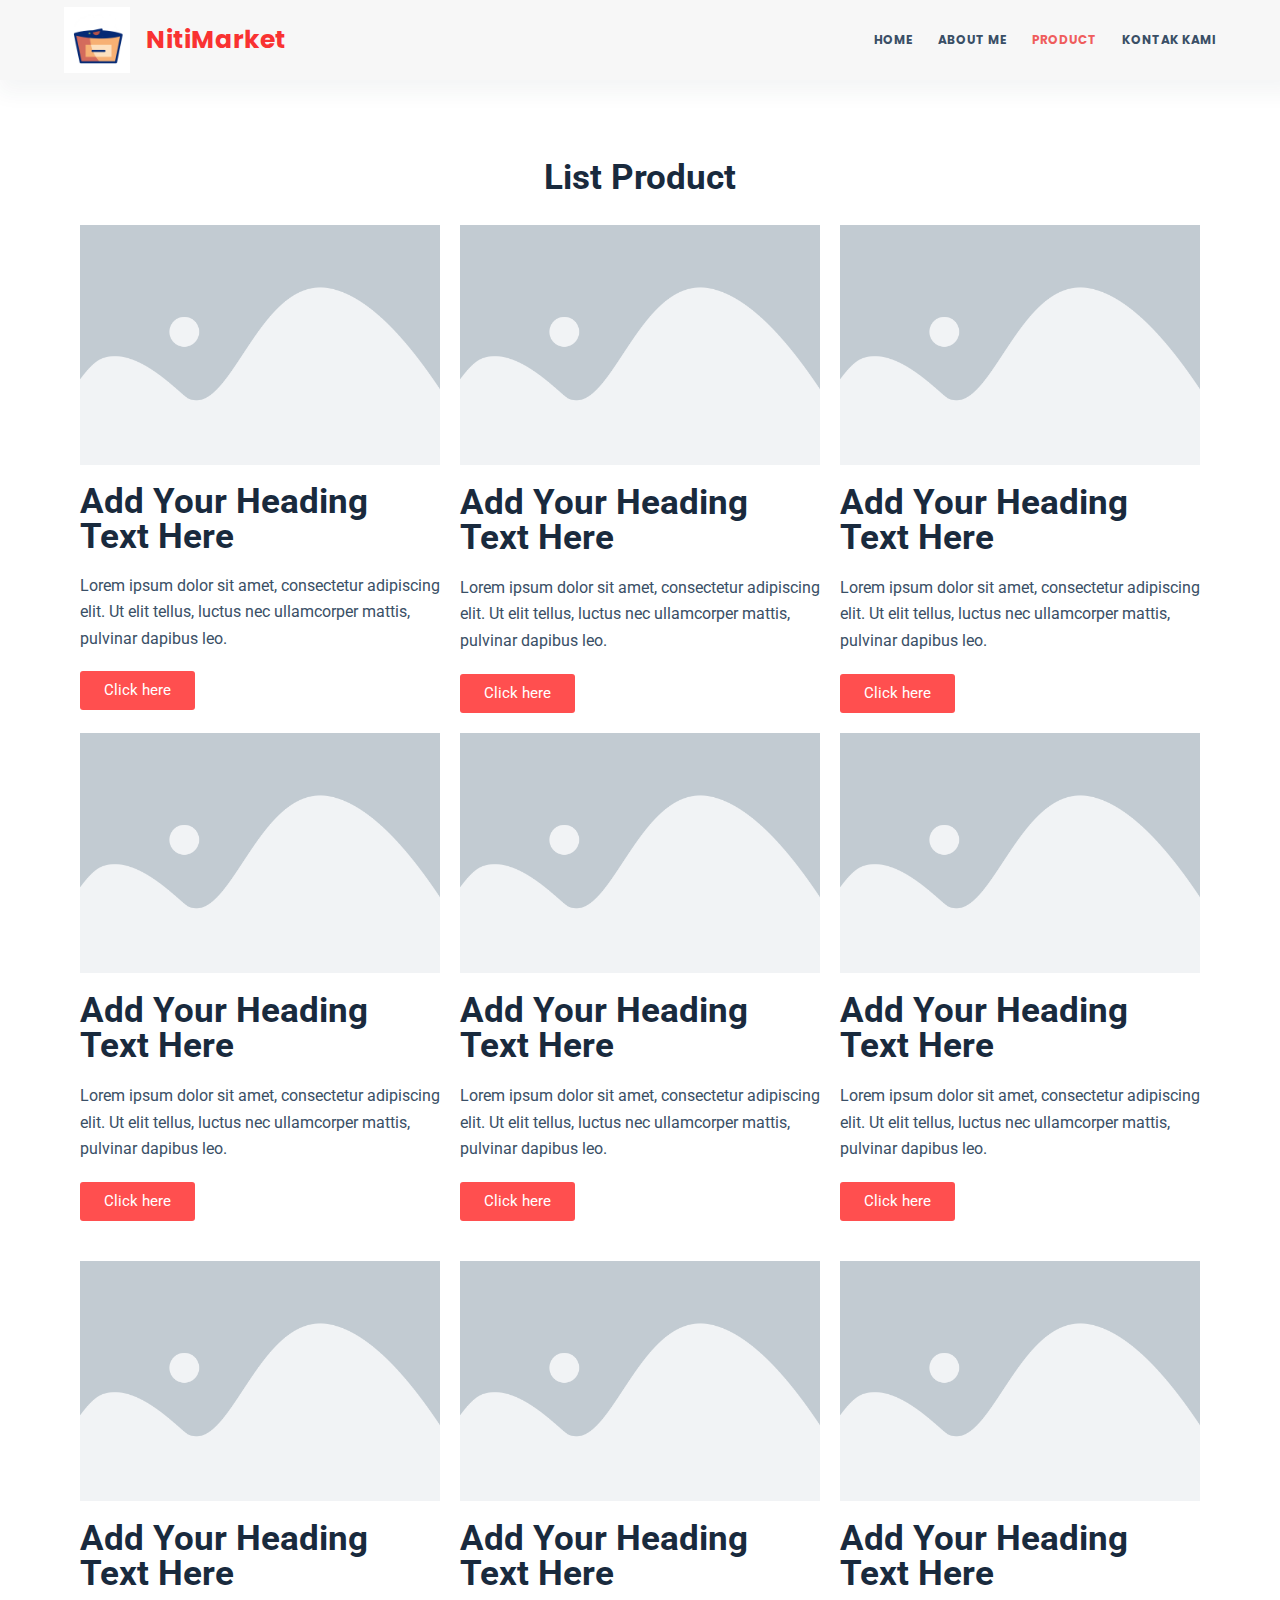
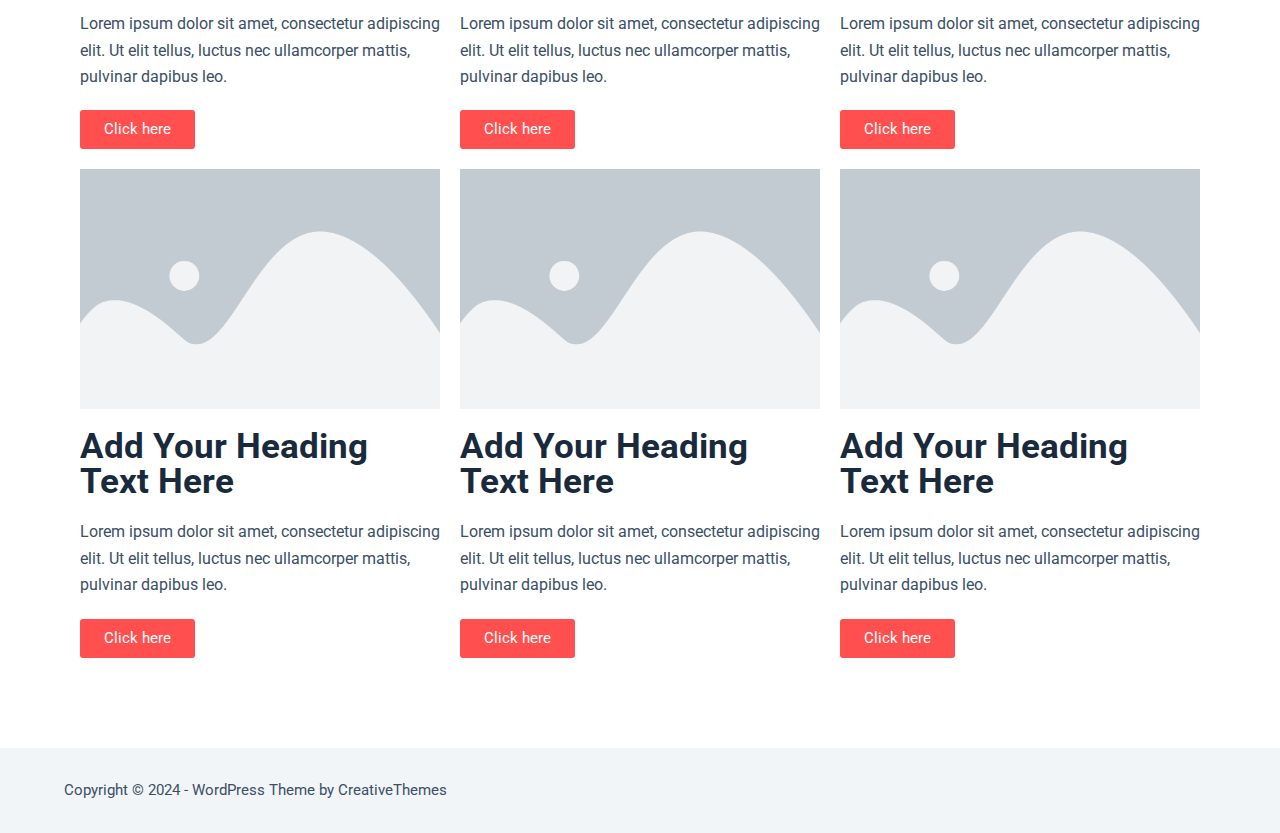
<file: product/index.html>
<!DOCTYPE html>
<html lang="en-US">
<head>
	
	<meta charset="UTF-8">
	<meta name="viewport" content="width=device-width, initial-scale=1, maximum-scale=5, viewport-fit=cover">
	<link rel="profile" href="https://gmpg.org/xfn/11">

	<title>Product &#8211; NitiSembakoMarket</title>
<meta name="robots" content="max-image-preview:large">
<link rel="dns-prefetch" href="//fonts.googleapis.com">
<link rel="alternate" type="application/rss+xml" title="NitiSembakoMarket &raquo; Feed" href="/feed/">
<link rel="alternate" type="application/rss+xml" title="NitiSembakoMarket &raquo; Comments Feed" href="/comments/feed/">
<link rel="stylesheet" id="blocksy-dynamic-global-css" href="/wp-content/uploads/blocksy/css/global.css?ver=05265" media="all">
<link rel="stylesheet" id="wp-block-library-css" href="/wp-includes/css/dist/block-library/style.min.css?ver=6.5" media="all">
<style id="global-styles-inline-css">body{--wp--preset--color--black: #000000;--wp--preset--color--cyan-bluish-gray: #abb8c3;--wp--preset--color--white: #ffffff;--wp--preset--color--pale-pink: #f78da7;--wp--preset--color--vivid-red: #cf2e2e;--wp--preset--color--luminous-vivid-orange: #ff6900;--wp--preset--color--luminous-vivid-amber: #fcb900;--wp--preset--color--light-green-cyan: #7bdcb5;--wp--preset--color--vivid-green-cyan: #00d084;--wp--preset--color--pale-cyan-blue: #8ed1fc;--wp--preset--color--vivid-cyan-blue: #0693e3;--wp--preset--color--vivid-purple: #9b51e0;--wp--preset--color--palette-color-1: var(--theme-palette-color-1, #2872fa);--wp--preset--color--palette-color-2: var(--theme-palette-color-2, #1559ed);--wp--preset--color--palette-color-3: var(--theme-palette-color-3, #3A4F66);--wp--preset--color--palette-color-4: var(--theme-palette-color-4, #192a3d);--wp--preset--color--palette-color-5: var(--theme-palette-color-5, #e1e8ed);--wp--preset--color--palette-color-6: var(--theme-palette-color-6, #f2f5f7);--wp--preset--color--palette-color-7: var(--theme-palette-color-7, #FAFBFC);--wp--preset--color--palette-color-8: var(--theme-palette-color-8, #ffffff);--wp--preset--gradient--vivid-cyan-blue-to-vivid-purple: linear-gradient(135deg,rgba(6,147,227,1) 0%,rgb(155,81,224) 100%);--wp--preset--gradient--light-green-cyan-to-vivid-green-cyan: linear-gradient(135deg,rgb(122,220,180) 0%,rgb(0,208,130) 100%);--wp--preset--gradient--luminous-vivid-amber-to-luminous-vivid-orange: linear-gradient(135deg,rgba(252,185,0,1) 0%,rgba(255,105,0,1) 100%);--wp--preset--gradient--luminous-vivid-orange-to-vivid-red: linear-gradient(135deg,rgba(255,105,0,1) 0%,rgb(207,46,46) 100%);--wp--preset--gradient--very-light-gray-to-cyan-bluish-gray: linear-gradient(135deg,rgb(238,238,238) 0%,rgb(169,184,195) 100%);--wp--preset--gradient--cool-to-warm-spectrum: linear-gradient(135deg,rgb(74,234,220) 0%,rgb(151,120,209) 20%,rgb(207,42,186) 40%,rgb(238,44,130) 60%,rgb(251,105,98) 80%,rgb(254,248,76) 100%);--wp--preset--gradient--blush-light-purple: linear-gradient(135deg,rgb(255,206,236) 0%,rgb(152,150,240) 100%);--wp--preset--gradient--blush-bordeaux: linear-gradient(135deg,rgb(254,205,165) 0%,rgb(254,45,45) 50%,rgb(107,0,62) 100%);--wp--preset--gradient--luminous-dusk: linear-gradient(135deg,rgb(255,203,112) 0%,rgb(199,81,192) 50%,rgb(65,88,208) 100%);--wp--preset--gradient--pale-ocean: linear-gradient(135deg,rgb(255,245,203) 0%,rgb(182,227,212) 50%,rgb(51,167,181) 100%);--wp--preset--gradient--electric-grass: linear-gradient(135deg,rgb(202,248,128) 0%,rgb(113,206,126) 100%);--wp--preset--gradient--midnight: linear-gradient(135deg,rgb(2,3,129) 0%,rgb(40,116,252) 100%);--wp--preset--gradient--juicy-peach: linear-gradient(to right, #ffecd2 0%, #fcb69f 100%);--wp--preset--gradient--young-passion: linear-gradient(to right, #ff8177 0%, #ff867a 0%, #ff8c7f 21%, #f99185 52%, #cf556c 78%, #b12a5b 100%);--wp--preset--gradient--true-sunset: linear-gradient(to right, #fa709a 0%, #fee140 100%);--wp--preset--gradient--morpheus-den: linear-gradient(to top, #30cfd0 0%, #330867 100%);--wp--preset--gradient--plum-plate: linear-gradient(135deg, #667eea 0%, #764ba2 100%);--wp--preset--gradient--aqua-splash: linear-gradient(15deg, #13547a 0%, #80d0c7 100%);--wp--preset--gradient--love-kiss: linear-gradient(to top, #ff0844 0%, #ffb199 100%);--wp--preset--gradient--new-retrowave: linear-gradient(to top, #3b41c5 0%, #a981bb 49%, #ffc8a9 100%);--wp--preset--gradient--plum-bath: linear-gradient(to top, #cc208e 0%, #6713d2 100%);--wp--preset--gradient--high-flight: linear-gradient(to right, #0acffe 0%, #495aff 100%);--wp--preset--gradient--teen-party: linear-gradient(-225deg, #FF057C 0%, #8D0B93 50%, #321575 100%);--wp--preset--gradient--fabled-sunset: linear-gradient(-225deg, #231557 0%, #44107A 29%, #FF1361 67%, #FFF800 100%);--wp--preset--gradient--arielle-smile: radial-gradient(circle 248px at center, #16d9e3 0%, #30c7ec 47%, #46aef7 100%);--wp--preset--gradient--itmeo-branding: linear-gradient(180deg, #2af598 0%, #009efd 100%);--wp--preset--gradient--deep-blue: linear-gradient(to right, #6a11cb 0%, #2575fc 100%);--wp--preset--gradient--strong-bliss: linear-gradient(to right, #f78ca0 0%, #f9748f 19%, #fd868c 60%, #fe9a8b 100%);--wp--preset--gradient--sweet-period: linear-gradient(to top, #3f51b1 0%, #5a55ae 13%, #7b5fac 25%, #8f6aae 38%, #a86aa4 50%, #cc6b8e 62%, #f18271 75%, #f3a469 87%, #f7c978 100%);--wp--preset--gradient--purple-division: linear-gradient(to top, #7028e4 0%, #e5b2ca 100%);--wp--preset--gradient--cold-evening: linear-gradient(to top, #0c3483 0%, #a2b6df 100%, #6b8cce 100%, #a2b6df 100%);--wp--preset--gradient--mountain-rock: linear-gradient(to right, #868f96 0%, #596164 100%);--wp--preset--gradient--desert-hump: linear-gradient(to top, #c79081 0%, #dfa579 100%);--wp--preset--gradient--ethernal-constance: linear-gradient(to top, #09203f 0%, #537895 100%);--wp--preset--gradient--happy-memories: linear-gradient(-60deg, #ff5858 0%, #f09819 100%);--wp--preset--gradient--grown-early: linear-gradient(to top, #0ba360 0%, #3cba92 100%);--wp--preset--gradient--morning-salad: linear-gradient(-225deg, #B7F8DB 0%, #50A7C2 100%);--wp--preset--gradient--night-call: linear-gradient(-225deg, #AC32E4 0%, #7918F2 48%, #4801FF 100%);--wp--preset--gradient--mind-crawl: linear-gradient(-225deg, #473B7B 0%, #3584A7 51%, #30D2BE 100%);--wp--preset--gradient--angel-care: linear-gradient(-225deg, #FFE29F 0%, #FFA99F 48%, #FF719A 100%);--wp--preset--gradient--juicy-cake: linear-gradient(to top, #e14fad 0%, #f9d423 100%);--wp--preset--gradient--rich-metal: linear-gradient(to right, #d7d2cc 0%, #304352 100%);--wp--preset--gradient--mole-hall: linear-gradient(-20deg, #616161 0%, #9bc5c3 100%);--wp--preset--gradient--cloudy-knoxville: linear-gradient(120deg, #fdfbfb 0%, #ebedee 100%);--wp--preset--gradient--soft-grass: linear-gradient(to top, #c1dfc4 0%, #deecdd 100%);--wp--preset--gradient--saint-petersburg: linear-gradient(135deg, #f5f7fa 0%, #c3cfe2 100%);--wp--preset--gradient--everlasting-sky: linear-gradient(135deg, #fdfcfb 0%, #e2d1c3 100%);--wp--preset--gradient--kind-steel: linear-gradient(-20deg, #e9defa 0%, #fbfcdb 100%);--wp--preset--gradient--over-sun: linear-gradient(60deg, #abecd6 0%, #fbed96 100%);--wp--preset--gradient--premium-white: linear-gradient(to top, #d5d4d0 0%, #d5d4d0 1%, #eeeeec 31%, #efeeec 75%, #e9e9e7 100%);--wp--preset--gradient--clean-mirror: linear-gradient(45deg, #93a5cf 0%, #e4efe9 100%);--wp--preset--gradient--wild-apple: linear-gradient(to top, #d299c2 0%, #fef9d7 100%);--wp--preset--gradient--snow-again: linear-gradient(to top, #e6e9f0 0%, #eef1f5 100%);--wp--preset--gradient--confident-cloud: linear-gradient(to top, #dad4ec 0%, #dad4ec 1%, #f3e7e9 100%);--wp--preset--gradient--glass-water: linear-gradient(to top, #dfe9f3 0%, white 100%);--wp--preset--gradient--perfect-white: linear-gradient(-225deg, #E3FDF5 0%, #FFE6FA 100%);--wp--preset--font-size--small: 13px;--wp--preset--font-size--medium: 20px;--wp--preset--font-size--large: clamp(22px, 1.375rem + ((1vw - 3.2px) * 0.625), 30px);--wp--preset--font-size--x-large: clamp(30px, 1.875rem + ((1vw - 3.2px) * 1.563), 50px);--wp--preset--font-size--xx-large: clamp(45px, 2.813rem + ((1vw - 3.2px) * 2.734), 80px);--wp--preset--spacing--20: 0.44rem;--wp--preset--spacing--30: 0.67rem;--wp--preset--spacing--40: 1rem;--wp--preset--spacing--50: 1.5rem;--wp--preset--spacing--60: 2.25rem;--wp--preset--spacing--70: 3.38rem;--wp--preset--spacing--80: 5.06rem;--wp--preset--shadow--natural: 6px 6px 9px rgba(0, 0, 0, 0.2);--wp--preset--shadow--deep: 12px 12px 50px rgba(0, 0, 0, 0.4);--wp--preset--shadow--sharp: 6px 6px 0px rgba(0, 0, 0, 0.2);--wp--preset--shadow--outlined: 6px 6px 0px -3px rgba(255, 255, 255, 1), 6px 6px rgba(0, 0, 0, 1);--wp--preset--shadow--crisp: 6px 6px 0px rgba(0, 0, 0, 1);}body { margin: 0;--wp--style--global--content-size: var(--theme-block-max-width);--wp--style--global--wide-size: var(--theme-block-wide-max-width); }.wp-site-blocks > .alignleft { float: left; margin-right: 2em; }.wp-site-blocks > .alignright { float: right; margin-left: 2em; }.wp-site-blocks > .aligncenter { justify-content: center; margin-left: auto; margin-right: auto; }:where(.wp-site-blocks) > * { margin-block-start: var(--theme-content-spacing); margin-block-end: 0; }:where(.wp-site-blocks) > :first-child:first-child { margin-block-start: 0; }:where(.wp-site-blocks) > :last-child:last-child { margin-block-end: 0; }body { --wp--style--block-gap: var(--theme-content-spacing); }:where(body .is-layout-flow)  > :first-child:first-child{margin-block-start: 0;}:where(body .is-layout-flow)  > :last-child:last-child{margin-block-end: 0;}:where(body .is-layout-flow)  > *{margin-block-start: var(--theme-content-spacing);margin-block-end: 0;}:where(body .is-layout-constrained)  > :first-child:first-child{margin-block-start: 0;}:where(body .is-layout-constrained)  > :last-child:last-child{margin-block-end: 0;}:where(body .is-layout-constrained)  > *{margin-block-start: var(--theme-content-spacing);margin-block-end: 0;}:where(body .is-layout-flex) {gap: var(--theme-content-spacing);}:where(body .is-layout-grid) {gap: var(--theme-content-spacing);}body .is-layout-flow > .alignleft{float: left;margin-inline-start: 0;margin-inline-end: 2em;}body .is-layout-flow > .alignright{float: right;margin-inline-start: 2em;margin-inline-end: 0;}body .is-layout-flow > .aligncenter{margin-left: auto !important;margin-right: auto !important;}body .is-layout-constrained > .alignleft{float: left;margin-inline-start: 0;margin-inline-end: 2em;}body .is-layout-constrained > .alignright{float: right;margin-inline-start: 2em;margin-inline-end: 0;}body .is-layout-constrained > .aligncenter{margin-left: auto !important;margin-right: auto !important;}body .is-layout-constrained > :where(:not(.alignleft):not(.alignright):not(.alignfull)){max-width: var(--wp--style--global--content-size);margin-left: auto !important;margin-right: auto !important;}body .is-layout-constrained > .alignwide{max-width: var(--wp--style--global--wide-size);}body .is-layout-flex{display: flex;}body .is-layout-flex{flex-wrap: wrap;align-items: center;}body .is-layout-flex > *{margin: 0;}body .is-layout-grid{display: grid;}body .is-layout-grid > *{margin: 0;}body{padding-top: 0px;padding-right: 0px;padding-bottom: 0px;padding-left: 0px;}.has-black-color{color: var(--wp--preset--color--black) !important;}.has-cyan-bluish-gray-color{color: var(--wp--preset--color--cyan-bluish-gray) !important;}.has-white-color{color: var(--wp--preset--color--white) !important;}.has-pale-pink-color{color: var(--wp--preset--color--pale-pink) !important;}.has-vivid-red-color{color: var(--wp--preset--color--vivid-red) !important;}.has-luminous-vivid-orange-color{color: var(--wp--preset--color--luminous-vivid-orange) !important;}.has-luminous-vivid-amber-color{color: var(--wp--preset--color--luminous-vivid-amber) !important;}.has-light-green-cyan-color{color: var(--wp--preset--color--light-green-cyan) !important;}.has-vivid-green-cyan-color{color: var(--wp--preset--color--vivid-green-cyan) !important;}.has-pale-cyan-blue-color{color: var(--wp--preset--color--pale-cyan-blue) !important;}.has-vivid-cyan-blue-color{color: var(--wp--preset--color--vivid-cyan-blue) !important;}.has-vivid-purple-color{color: var(--wp--preset--color--vivid-purple) !important;}.has-palette-color-1-color{color: var(--wp--preset--color--palette-color-1) !important;}.has-palette-color-2-color{color: var(--wp--preset--color--palette-color-2) !important;}.has-palette-color-3-color{color: var(--wp--preset--color--palette-color-3) !important;}.has-palette-color-4-color{color: var(--wp--preset--color--palette-color-4) !important;}.has-palette-color-5-color{color: var(--wp--preset--color--palette-color-5) !important;}.has-palette-color-6-color{color: var(--wp--preset--color--palette-color-6) !important;}.has-palette-color-7-color{color: var(--wp--preset--color--palette-color-7) !important;}.has-palette-color-8-color{color: var(--wp--preset--color--palette-color-8) !important;}.has-black-background-color{background-color: var(--wp--preset--color--black) !important;}.has-cyan-bluish-gray-background-color{background-color: var(--wp--preset--color--cyan-bluish-gray) !important;}.has-white-background-color{background-color: var(--wp--preset--color--white) !important;}.has-pale-pink-background-color{background-color: var(--wp--preset--color--pale-pink) !important;}.has-vivid-red-background-color{background-color: var(--wp--preset--color--vivid-red) !important;}.has-luminous-vivid-orange-background-color{background-color: var(--wp--preset--color--luminous-vivid-orange) !important;}.has-luminous-vivid-amber-background-color{background-color: var(--wp--preset--color--luminous-vivid-amber) !important;}.has-light-green-cyan-background-color{background-color: var(--wp--preset--color--light-green-cyan) !important;}.has-vivid-green-cyan-background-color{background-color: var(--wp--preset--color--vivid-green-cyan) !important;}.has-pale-cyan-blue-background-color{background-color: var(--wp--preset--color--pale-cyan-blue) !important;}.has-vivid-cyan-blue-background-color{background-color: var(--wp--preset--color--vivid-cyan-blue) !important;}.has-vivid-purple-background-color{background-color: var(--wp--preset--color--vivid-purple) !important;}.has-palette-color-1-background-color{background-color: var(--wp--preset--color--palette-color-1) !important;}.has-palette-color-2-background-color{background-color: var(--wp--preset--color--palette-color-2) !important;}.has-palette-color-3-background-color{background-color: var(--wp--preset--color--palette-color-3) !important;}.has-palette-color-4-background-color{background-color: var(--wp--preset--color--palette-color-4) !important;}.has-palette-color-5-background-color{background-color: var(--wp--preset--color--palette-color-5) !important;}.has-palette-color-6-background-color{background-color: var(--wp--preset--color--palette-color-6) !important;}.has-palette-color-7-background-color{background-color: var(--wp--preset--color--palette-color-7) !important;}.has-palette-color-8-background-color{background-color: var(--wp--preset--color--palette-color-8) !important;}.has-black-border-color{border-color: var(--wp--preset--color--black) !important;}.has-cyan-bluish-gray-border-color{border-color: var(--wp--preset--color--cyan-bluish-gray) !important;}.has-white-border-color{border-color: var(--wp--preset--color--white) !important;}.has-pale-pink-border-color{border-color: var(--wp--preset--color--pale-pink) !important;}.has-vivid-red-border-color{border-color: var(--wp--preset--color--vivid-red) !important;}.has-luminous-vivid-orange-border-color{border-color: var(--wp--preset--color--luminous-vivid-orange) !important;}.has-luminous-vivid-amber-border-color{border-color: var(--wp--preset--color--luminous-vivid-amber) !important;}.has-light-green-cyan-border-color{border-color: var(--wp--preset--color--light-green-cyan) !important;}.has-vivid-green-cyan-border-color{border-color: var(--wp--preset--color--vivid-green-cyan) !important;}.has-pale-cyan-blue-border-color{border-color: var(--wp--preset--color--pale-cyan-blue) !important;}.has-vivid-cyan-blue-border-color{border-color: var(--wp--preset--color--vivid-cyan-blue) !important;}.has-vivid-purple-border-color{border-color: var(--wp--preset--color--vivid-purple) !important;}.has-palette-color-1-border-color{border-color: var(--wp--preset--color--palette-color-1) !important;}.has-palette-color-2-border-color{border-color: var(--wp--preset--color--palette-color-2) !important;}.has-palette-color-3-border-color{border-color: var(--wp--preset--color--palette-color-3) !important;}.has-palette-color-4-border-color{border-color: var(--wp--preset--color--palette-color-4) !important;}.has-palette-color-5-border-color{border-color: var(--wp--preset--color--palette-color-5) !important;}.has-palette-color-6-border-color{border-color: var(--wp--preset--color--palette-color-6) !important;}.has-palette-color-7-border-color{border-color: var(--wp--preset--color--palette-color-7) !important;}.has-palette-color-8-border-color{border-color: var(--wp--preset--color--palette-color-8) !important;}.has-vivid-cyan-blue-to-vivid-purple-gradient-background{background: var(--wp--preset--gradient--vivid-cyan-blue-to-vivid-purple) !important;}.has-light-green-cyan-to-vivid-green-cyan-gradient-background{background: var(--wp--preset--gradient--light-green-cyan-to-vivid-green-cyan) !important;}.has-luminous-vivid-amber-to-luminous-vivid-orange-gradient-background{background: var(--wp--preset--gradient--luminous-vivid-amber-to-luminous-vivid-orange) !important;}.has-luminous-vivid-orange-to-vivid-red-gradient-background{background: var(--wp--preset--gradient--luminous-vivid-orange-to-vivid-red) !important;}.has-very-light-gray-to-cyan-bluish-gray-gradient-background{background: var(--wp--preset--gradient--very-light-gray-to-cyan-bluish-gray) !important;}.has-cool-to-warm-spectrum-gradient-background{background: var(--wp--preset--gradient--cool-to-warm-spectrum) !important;}.has-blush-light-purple-gradient-background{background: var(--wp--preset--gradient--blush-light-purple) !important;}.has-blush-bordeaux-gradient-background{background: var(--wp--preset--gradient--blush-bordeaux) !important;}.has-luminous-dusk-gradient-background{background: var(--wp--preset--gradient--luminous-dusk) !important;}.has-pale-ocean-gradient-background{background: var(--wp--preset--gradient--pale-ocean) !important;}.has-electric-grass-gradient-background{background: var(--wp--preset--gradient--electric-grass) !important;}.has-midnight-gradient-background{background: var(--wp--preset--gradient--midnight) !important;}.has-juicy-peach-gradient-background{background: var(--wp--preset--gradient--juicy-peach) !important;}.has-young-passion-gradient-background{background: var(--wp--preset--gradient--young-passion) !important;}.has-true-sunset-gradient-background{background: var(--wp--preset--gradient--true-sunset) !important;}.has-morpheus-den-gradient-background{background: var(--wp--preset--gradient--morpheus-den) !important;}.has-plum-plate-gradient-background{background: var(--wp--preset--gradient--plum-plate) !important;}.has-aqua-splash-gradient-background{background: var(--wp--preset--gradient--aqua-splash) !important;}.has-love-kiss-gradient-background{background: var(--wp--preset--gradient--love-kiss) !important;}.has-new-retrowave-gradient-background{background: var(--wp--preset--gradient--new-retrowave) !important;}.has-plum-bath-gradient-background{background: var(--wp--preset--gradient--plum-bath) !important;}.has-high-flight-gradient-background{background: var(--wp--preset--gradient--high-flight) !important;}.has-teen-party-gradient-background{background: var(--wp--preset--gradient--teen-party) !important;}.has-fabled-sunset-gradient-background{background: var(--wp--preset--gradient--fabled-sunset) !important;}.has-arielle-smile-gradient-background{background: var(--wp--preset--gradient--arielle-smile) !important;}.has-itmeo-branding-gradient-background{background: var(--wp--preset--gradient--itmeo-branding) !important;}.has-deep-blue-gradient-background{background: var(--wp--preset--gradient--deep-blue) !important;}.has-strong-bliss-gradient-background{background: var(--wp--preset--gradient--strong-bliss) !important;}.has-sweet-period-gradient-background{background: var(--wp--preset--gradient--sweet-period) !important;}.has-purple-division-gradient-background{background: var(--wp--preset--gradient--purple-division) !important;}.has-cold-evening-gradient-background{background: var(--wp--preset--gradient--cold-evening) !important;}.has-mountain-rock-gradient-background{background: var(--wp--preset--gradient--mountain-rock) !important;}.has-desert-hump-gradient-background{background: var(--wp--preset--gradient--desert-hump) !important;}.has-ethernal-constance-gradient-background{background: var(--wp--preset--gradient--ethernal-constance) !important;}.has-happy-memories-gradient-background{background: var(--wp--preset--gradient--happy-memories) !important;}.has-grown-early-gradient-background{background: var(--wp--preset--gradient--grown-early) !important;}.has-morning-salad-gradient-background{background: var(--wp--preset--gradient--morning-salad) !important;}.has-night-call-gradient-background{background: var(--wp--preset--gradient--night-call) !important;}.has-mind-crawl-gradient-background{background: var(--wp--preset--gradient--mind-crawl) !important;}.has-angel-care-gradient-background{background: var(--wp--preset--gradient--angel-care) !important;}.has-juicy-cake-gradient-background{background: var(--wp--preset--gradient--juicy-cake) !important;}.has-rich-metal-gradient-background{background: var(--wp--preset--gradient--rich-metal) !important;}.has-mole-hall-gradient-background{background: var(--wp--preset--gradient--mole-hall) !important;}.has-cloudy-knoxville-gradient-background{background: var(--wp--preset--gradient--cloudy-knoxville) !important;}.has-soft-grass-gradient-background{background: var(--wp--preset--gradient--soft-grass) !important;}.has-saint-petersburg-gradient-background{background: var(--wp--preset--gradient--saint-petersburg) !important;}.has-everlasting-sky-gradient-background{background: var(--wp--preset--gradient--everlasting-sky) !important;}.has-kind-steel-gradient-background{background: var(--wp--preset--gradient--kind-steel) !important;}.has-over-sun-gradient-background{background: var(--wp--preset--gradient--over-sun) !important;}.has-premium-white-gradient-background{background: var(--wp--preset--gradient--premium-white) !important;}.has-clean-mirror-gradient-background{background: var(--wp--preset--gradient--clean-mirror) !important;}.has-wild-apple-gradient-background{background: var(--wp--preset--gradient--wild-apple) !important;}.has-snow-again-gradient-background{background: var(--wp--preset--gradient--snow-again) !important;}.has-confident-cloud-gradient-background{background: var(--wp--preset--gradient--confident-cloud) !important;}.has-glass-water-gradient-background{background: var(--wp--preset--gradient--glass-water) !important;}.has-perfect-white-gradient-background{background: var(--wp--preset--gradient--perfect-white) !important;}.has-small-font-size{font-size: var(--wp--preset--font-size--small) !important;}.has-medium-font-size{font-size: var(--wp--preset--font-size--medium) !important;}.has-large-font-size{font-size: var(--wp--preset--font-size--large) !important;}.has-x-large-font-size{font-size: var(--wp--preset--font-size--x-large) !important;}.has-xx-large-font-size{font-size: var(--wp--preset--font-size--xx-large) !important;}
.wp-block-navigation a:where(:not(.wp-element-button)){color: inherit;}
.wp-block-pullquote{font-size: clamp(0.984em, 0.984rem + ((1vw - 0.2em) * 0.645), 1.5em);line-height: 1.6;}</style>
<link rel="stylesheet" id="elementor-frontend-css" href="/wp-content/plugins/elementor/assets/css/frontend-lite.min.css?ver=3.20.3" media="all">
<link rel="stylesheet" id="swiper-css" href="/wp-content/plugins/elementor/assets/lib/swiper/v8/css/swiper.min.css?ver=8.4.5" media="all">
<link rel="stylesheet" id="elementor-post-7-css" href="/wp-content/uploads/elementor/css/post-7.css?ver=1712463630" media="all">
<link rel="stylesheet" id="elementor-post-139-css" href="/wp-content/uploads/elementor/css/post-139.css?ver=1712504966" media="all">
<link rel="stylesheet" id="blocksy-fonts-font-source-google-css" href="https://fonts.googleapis.com/css2?family=Poppins:wght@700&#038;display=swap" media="all">
<link rel="stylesheet" id="ct-main-styles-css" href="/wp-content/themes/blocksy/static/bundle/main.min.css?ver=2.0.38" media="all">
<link rel="stylesheet" id="ct-page-title-styles-css" href="/wp-content/themes/blocksy/static/bundle/page-title.min.css?ver=2.0.38" media="all">
<link rel="stylesheet" id="ct-elementor-styles-css" href="/wp-content/themes/blocksy/static/bundle/elementor-frontend.min.css?ver=2.0.38" media="all">
<link rel="stylesheet" id="google-fonts-1-css" href="https://fonts.googleapis.com/css?family=Roboto%3A100%2C100italic%2C200%2C200italic%2C300%2C300italic%2C400%2C400italic%2C500%2C500italic%2C600%2C600italic%2C700%2C700italic%2C800%2C800italic%2C900%2C900italic%7CRoboto+Slab%3A100%2C100italic%2C200%2C200italic%2C300%2C300italic%2C400%2C400italic%2C500%2C500italic%2C600%2C600italic%2C700%2C700italic%2C800%2C800italic%2C900%2C900italic&#038;display=swap&#038;ver=6.5" media="all">
<link rel="preconnect" href="https://fonts.gstatic.com/" crossorigin>
<link rel="https://api.w.org/" href="/wp-json/">
<link rel="alternate" type="application/json" href="/wp-json/wp/v2/pages/139">
<link rel="EditURI" type="application/rsd+xml" title="RSD" href="/xmlrpc.php?rsd">
<meta name="generator" content="WordPress 6.5">
<link rel="canonical" href="/product/">
<link rel="shortlink" href="/?p=139">
<link rel="alternate" type="application/json+oembed" href="/wp-json/oembed/1.0/embed?url=http%3A%2F%2F%2Fproduct%2F">
<link rel="alternate" type="text/xml+oembed" href="/wp-json/oembed/1.0/embed?url=http%3A%2F%2F%2Fproduct%2F#038;format=xml">
<noscript><link rel="stylesheet" href="/wp-content/themes/blocksy/static/bundle/no-scripts.min.css" type="text/css"></noscript>
<meta name="generator" content="Elementor 3.20.3; features: e_optimized_assets_loading, e_optimized_css_loading, e_font_icon_svg, additional_custom_breakpoints, e_image_loading_optimization; settings: css_print_method-external, google_font-enabled, font_display-swap">
<link rel="icon" href="/wp-content/uploads/2024/04/cropped-grocery-32x32.gif" sizes="32x32">
<link rel="icon" href="/wp-content/uploads/2024/04/cropped-grocery-192x192.gif" sizes="192x192">
<link rel="apple-touch-icon" href="/wp-content/uploads/2024/04/cropped-grocery-180x180.gif">
<meta name="msapplication-TileImage" content="/wp-content/uploads/2024/04/cropped-grocery-270x270.gif">
	</head>


<body class="page-template page-template-elementor_header_footer page page-id-139 wp-custom-logo wp-embed-responsive elementor-default elementor-template-full-width elementor-kit-7 elementor-page elementor-page-139" data-link="type-2" data-prefix="single_page" data-header="type-1" data-footer="type-1" itemscope="itemscope" itemtype="https://schema.org/WebPage">

<a class="skip-link show-on-focus" href="#main">
	Skip to content</a>

<div class="ct-drawer-canvas" data-location="start"><div id="offcanvas" class="ct-panel ct-header" data-behaviour="right-side"><div class="ct-panel-inner">
		<div class="ct-panel-actions">
			
			<button class="ct-toggle-close" data-type="type-1" aria-label="Close drawer">
				<svg class="ct-icon" width="12" height="12" viewbox="0 0 15 15"><path d="M1 15a1 1 0 01-.71-.29 1 1 0 010-1.41l5.8-5.8-5.8-5.8A1 1 0 011.7.29l5.8 5.8 5.8-5.8a1 1 0 011.41 1.41l-5.8 5.8 5.8 5.8a1 1 0 01-1.41 1.41l-5.8-5.8-5.8 5.8A1 1 0 011 15z"></path></svg>
			</button>
		</div>
		<div class="ct-panel-content" data-device="desktop"><div class="ct-panel-content-inner"></div></div>
<div class="ct-panel-content" data-device="mobile"><div class="ct-panel-content-inner">
<nav class="mobile-menu" data-id="mobile-menu" data-interaction="click" data-toggle-type="type-1" data-submenu-dots="yes" aria-label="Off Canvas Menu">
	<ul id="menu-menu-list-1" role="menubar">
<li class="menu-item menu-item-type-post_type menu-item-object-page menu-item-home menu-item-149" role="none"><a href="/" class="ct-menu-link" role="menuitem">Home</a></li>
<li class="menu-item menu-item-type-post_type menu-item-object-page menu-item-18" role="none"><a href="/about-me/" class="ct-menu-link" role="menuitem">About me</a></li>
<li class="menu-item menu-item-type-post_type menu-item-object-page current-menu-item page_item page-item-139 current_page_item menu-item-142" role="none"><a target="_blank" rel="noopener" href="/product/" aria-current="page" class="ct-menu-link" role="menuitem">Product</a></li>
<li class="menu-item menu-item-type-post_type menu-item-object-page menu-item-21" role="none"><a href="/kontak-kami/" class="ct-menu-link" role="menuitem">Kontak Kami</a></li>
</ul></nav>

</div></div>
</div></div></div>
<div id="main-container">
	<header id="header" class="ct-header" data-id="type-1" itemscope="" itemtype="https://schema.org/WPHeader"><div data-device="desktop"><div data-row="middle" data-column-set="2"><div class="ct-container">
<div data-column="start" data-placements="1"><div data-items="primary">
<div class="site-branding" data-id="logo" data-logo="left" itemscope="itemscope" itemtype="https://schema.org/Organization">

			<a href="/" class="site-logo-container" rel="home" itemprop="url"><img fetchpriority="high" width="640" height="640" src="/wp-content/uploads/2024/04/grocery.gif" class="default-logo" alt="NitiSembakoMarket" itemprop="logo" decoding="async"></a>	
			<div class="site-title-container">
							<span class="site-title " itemprop="name">
					<a href="/" rel="home" itemprop="url">
						NitiMarket					</a>
				</span>
			
					</div>
	  </div>

</div></div>
<div data-column="end" data-placements="1"><div data-items="primary">
<nav id="header-menu-1" class="header-menu-1" data-id="menu" data-interaction="click:item" data-menu="type-1" data-dropdown="type-4:solid" data-responsive="no" itemscope="" itemtype="https://schema.org/SiteNavigationElement" aria-label="Header Menu">

	<ul id="menu-menu-list" class="menu" role="menubar">
<li id="menu-item-149" class="menu-item menu-item-type-post_type menu-item-object-page menu-item-home menu-item-149" role="none"><a href="/" class="ct-menu-link" role="menuitem">Home</a></li>
<li id="menu-item-18" class="menu-item menu-item-type-post_type menu-item-object-page menu-item-18" role="none"><a href="/about-me/" class="ct-menu-link" role="menuitem">About me</a></li>
<li id="menu-item-142" class="menu-item menu-item-type-post_type menu-item-object-page current-menu-item page_item page-item-139 current_page_item menu-item-142" role="none"><a target="_blank" rel="noopener" href="/product/" aria-current="page" class="ct-menu-link" role="menuitem">Product</a></li>
<li id="menu-item-21" class="menu-item menu-item-type-post_type menu-item-object-page menu-item-21" role="none"><a href="/kontak-kami/" class="ct-menu-link" role="menuitem">Kontak Kami</a></li>
</ul></nav>

</div></div>
</div></div></div>
<div data-device="mobile"><div data-row="middle" data-column-set="2"><div class="ct-container">
<div data-column="start" data-placements="1"><div data-items="primary">
<div class="site-branding" data-id="logo" data-logo="left">

			<a href="/" class="site-logo-container" rel="home" itemprop="url"><img fetchpriority="high" width="640" height="640" src="/wp-content/uploads/2024/04/grocery.gif" class="default-logo" alt="NitiSembakoMarket" itemprop="logo" decoding="async"></a>	
			<div class="site-title-container">
							<span class="site-title ">
					<a href="/" rel="home">
						NitiMarket					</a>
				</span>
			
					</div>
	  </div>

</div></div>
<div data-column="end" data-placements="1"><div data-items="primary">
<button data-toggle-panel="#offcanvas" class="ct-header-trigger ct-toggle " data-design="simple" data-label="right" aria-label="Menu" data-id="trigger">

	<span class="ct-label ct-hidden-sm ct-hidden-md ct-hidden-lg">Menu</span>

	<svg class="ct-icon" width="18" height="14" viewbox="0 0 18 14" aria-hidden="true" data-type="type-1">

		<rect y="0.00" width="18" height="1.7" rx="1"></rect>
		<rect y="6.15" width="18" height="1.7" rx="1"></rect>
		<rect y="12.3" width="18" height="1.7" rx="1"></rect>
	</svg>
</button>
</div></div>
</div></div></div></header>
	<main id="main" class="site-main hfeed">

				<div data-elementor-type="wp-page" data-elementor-id="139" class="elementor elementor-139">
				<div class="elementor-element elementor-element-0623c2d e-flex e-con-boxed e-con e-parent" data-id="0623c2d" data-element_type="container" data-core-v316-plus="true">
					<div class="e-con-inner">
				<div class="elementor-element elementor-element-2a8a6f7 elementor-widget elementor-widget-spacer" data-id="2a8a6f7" data-element_type="widget" data-widget_type="spacer.default">
				<div class="elementor-widget-container">
			<style>/*! elementor - v3.20.0 - 26-03-2024 */
.elementor-column .elementor-spacer-inner{height:var(--spacer-size)}.e-con{--container-widget-width:100%}.e-con-inner>.elementor-widget-spacer,.e-con>.elementor-widget-spacer{width:var(--container-widget-width,var(--spacer-size));--align-self:var(--container-widget-align-self,initial);--flex-shrink:0}.e-con-inner>.elementor-widget-spacer>.elementor-widget-container,.e-con>.elementor-widget-spacer>.elementor-widget-container{height:100%;width:100%}.e-con-inner>.elementor-widget-spacer>.elementor-widget-container>.elementor-spacer,.e-con>.elementor-widget-spacer>.elementor-widget-container>.elementor-spacer{height:100%}.e-con-inner>.elementor-widget-spacer>.elementor-widget-container>.elementor-spacer>.elementor-spacer-inner,.e-con>.elementor-widget-spacer>.elementor-widget-container>.elementor-spacer>.elementor-spacer-inner{height:var(--container-widget-height,var(--spacer-size))}.e-con-inner>.elementor-widget-spacer.elementor-widget-empty,.e-con>.elementor-widget-spacer.elementor-widget-empty{position:relative;min-height:22px;min-width:22px}.e-con-inner>.elementor-widget-spacer.elementor-widget-empty .elementor-widget-empty-icon,.e-con>.elementor-widget-spacer.elementor-widget-empty .elementor-widget-empty-icon{position:absolute;top:0;bottom:0;left:0;right:0;margin:auto;padding:0;width:22px;height:22px}</style>		<div class="elementor-spacer">
			<div class="elementor-spacer-inner"></div>
		</div>
				</div>
				</div>
					</div>
				</div>
		<div class="elementor-element elementor-element-450cfb2 e-flex e-con-boxed e-con e-parent" data-id="450cfb2" data-element_type="container" data-core-v316-plus="true">
					<div class="e-con-inner">
				<div class="elementor-element elementor-element-9c4840a elementor-invisible elementor-widget elementor-widget-heading" data-id="9c4840a" data-element_type="widget" data-settings="{&quot;_animation&quot;:&quot;fadeInDown&quot;}" data-widget_type="heading.default">
				<div class="elementor-widget-container">
			<style>/*! elementor - v3.20.0 - 26-03-2024 */
.elementor-heading-title{padding:0;margin:0;line-height:1}.elementor-widget-heading .elementor-heading-title[class*=elementor-size-]>a{color:inherit;font-size:inherit;line-height:inherit}.elementor-widget-heading .elementor-heading-title.elementor-size-small{font-size:15px}.elementor-widget-heading .elementor-heading-title.elementor-size-medium{font-size:19px}.elementor-widget-heading .elementor-heading-title.elementor-size-large{font-size:29px}.elementor-widget-heading .elementor-heading-title.elementor-size-xl{font-size:39px}.elementor-widget-heading .elementor-heading-title.elementor-size-xxl{font-size:59px}</style>
<h2 class="elementor-heading-title elementor-size-default">List Product </h2>		</div>
				</div>
					</div>
				</div>
		<div class="elementor-element elementor-element-201f7bc e-flex e-con-boxed elementor-invisible e-con e-parent" data-id="201f7bc" data-element_type="container" data-settings="{&quot;animation&quot;:&quot;fadeIn&quot;}" data-core-v316-plus="true">
					<div class="e-con-inner">
		<div class="elementor-element elementor-element-39fe43a e-con-full e-flex e-con e-child" data-id="39fe43a" data-element_type="container">
				<div class="elementor-element elementor-element-9fccd88 elementor-widget elementor-widget-image" data-id="9fccd88" data-element_type="widget" data-widget_type="image.default">
				<div class="elementor-widget-container">
			<style>/*! elementor - v3.20.0 - 26-03-2024 */
.elementor-widget-image{text-align:center}.elementor-widget-image a{display:inline-block}.elementor-widget-image a img[src$=".svg"]{width:48px}.elementor-widget-image img{vertical-align:middle;display:inline-block}</style>										<img decoding="async" src="/wp-content/plugins/elementor/assets/images/placeholder.png" title="" alt="" loading="lazy">													</div>
				</div>
				<div class="elementor-element elementor-element-ee00c45 elementor-widget elementor-widget-heading" data-id="ee00c45" data-element_type="widget" data-widget_type="heading.default">
				<div class="elementor-widget-container">
			<h2 class="elementor-heading-title elementor-size-default">Add Your Heading Text Here</h2>		</div>
				</div>
				<div class="elementor-element elementor-element-140f7d1 elementor-widget elementor-widget-text-editor" data-id="140f7d1" data-element_type="widget" data-widget_type="text-editor.default">
				<div class="elementor-widget-container">
			<style>/*! elementor - v3.20.0 - 26-03-2024 */
.elementor-widget-text-editor.elementor-drop-cap-view-stacked .elementor-drop-cap{background-color:#69727d;color:#fff}.elementor-widget-text-editor.elementor-drop-cap-view-framed .elementor-drop-cap{color:#69727d;border:3px solid;background-color:transparent}.elementor-widget-text-editor:not(.elementor-drop-cap-view-default) .elementor-drop-cap{margin-top:8px}.elementor-widget-text-editor:not(.elementor-drop-cap-view-default) .elementor-drop-cap-letter{width:1em;height:1em}.elementor-widget-text-editor .elementor-drop-cap{float:left;text-align:center;line-height:1;font-size:50px}.elementor-widget-text-editor .elementor-drop-cap-letter{display:inline-block}</style>				<p>Lorem ipsum dolor sit amet, consectetur adipiscing elit. Ut elit tellus, luctus nec ullamcorper mattis, pulvinar dapibus leo.</p>						</div>
				</div>
				<div class="elementor-element elementor-element-4298aa3 elementor-widget elementor-widget-button" data-id="4298aa3" data-element_type="widget" data-widget_type="button.default">
				<div class="elementor-widget-container">
					<div class="elementor-button-wrapper">
			<a class="elementor-button elementor-button-link elementor-size-sm" href="#">
						<span class="elementor-button-content-wrapper">
						<span class="elementor-button-text">Click here</span>
		</span>
					</a>
		</div>
				</div>
				</div>
				</div>
		<div class="elementor-element elementor-element-003e1a3 e-con-full e-flex e-con e-child" data-id="003e1a3" data-element_type="container">
				<div class="elementor-element elementor-element-157fcf8 elementor-widget elementor-widget-image" data-id="157fcf8" data-element_type="widget" data-widget_type="image.default">
				<div class="elementor-widget-container">
													<img decoding="async" src="/wp-content/plugins/elementor/assets/images/placeholder.png" title="" alt="" loading="lazy">													</div>
				</div>
				<div class="elementor-element elementor-element-4f8a87d elementor-widget elementor-widget-heading" data-id="4f8a87d" data-element_type="widget" data-widget_type="heading.default">
				<div class="elementor-widget-container">
			<h2 class="elementor-heading-title elementor-size-default">Add Your Heading Text Here</h2>		</div>
				</div>
				<div class="elementor-element elementor-element-26ff332 elementor-widget elementor-widget-text-editor" data-id="26ff332" data-element_type="widget" data-widget_type="text-editor.default">
				<div class="elementor-widget-container">
							<p>Lorem ipsum dolor sit amet, consectetur adipiscing elit. Ut elit tellus, luctus nec ullamcorper mattis, pulvinar dapibus leo.</p>						</div>
				</div>
				<div class="elementor-element elementor-element-27e0a34 elementor-widget elementor-widget-button" data-id="27e0a34" data-element_type="widget" data-widget_type="button.default">
				<div class="elementor-widget-container">
					<div class="elementor-button-wrapper">
			<a class="elementor-button elementor-button-link elementor-size-sm" href="#">
						<span class="elementor-button-content-wrapper">
						<span class="elementor-button-text">Click here</span>
		</span>
					</a>
		</div>
				</div>
				</div>
				</div>
		<div class="elementor-element elementor-element-3e70640 e-con-full e-flex e-con e-child" data-id="3e70640" data-element_type="container">
				<div class="elementor-element elementor-element-2777ccb elementor-widget elementor-widget-image" data-id="2777ccb" data-element_type="widget" data-widget_type="image.default">
				<div class="elementor-widget-container">
													<img decoding="async" src="/wp-content/plugins/elementor/assets/images/placeholder.png" title="" alt="" loading="lazy">													</div>
				</div>
				<div class="elementor-element elementor-element-73fe8b3 elementor-widget elementor-widget-heading" data-id="73fe8b3" data-element_type="widget" data-widget_type="heading.default">
				<div class="elementor-widget-container">
			<h2 class="elementor-heading-title elementor-size-default">Add Your Heading Text Here</h2>		</div>
				</div>
				<div class="elementor-element elementor-element-7f44cd4 elementor-widget elementor-widget-text-editor" data-id="7f44cd4" data-element_type="widget" data-widget_type="text-editor.default">
				<div class="elementor-widget-container">
							<p>Lorem ipsum dolor sit amet, consectetur adipiscing elit. Ut elit tellus, luctus nec ullamcorper mattis, pulvinar dapibus leo.</p>						</div>
				</div>
				<div class="elementor-element elementor-element-b058b86 elementor-widget elementor-widget-button" data-id="b058b86" data-element_type="widget" data-widget_type="button.default">
				<div class="elementor-widget-container">
					<div class="elementor-button-wrapper">
			<a class="elementor-button elementor-button-link elementor-size-sm" href="#">
						<span class="elementor-button-content-wrapper">
						<span class="elementor-button-text">Click here</span>
		</span>
					</a>
		</div>
				</div>
				</div>
				</div>
		<div class="elementor-element elementor-element-96e0275 e-con-full e-flex e-con e-child" data-id="96e0275" data-element_type="container">
				<div class="elementor-element elementor-element-0655581 elementor-widget elementor-widget-image" data-id="0655581" data-element_type="widget" data-widget_type="image.default">
				<div class="elementor-widget-container">
													<img decoding="async" src="/wp-content/plugins/elementor/assets/images/placeholder.png" title="" alt="" loading="lazy">													</div>
				</div>
				<div class="elementor-element elementor-element-309ea13 elementor-widget elementor-widget-heading" data-id="309ea13" data-element_type="widget" data-widget_type="heading.default">
				<div class="elementor-widget-container">
			<h2 class="elementor-heading-title elementor-size-default">Add Your Heading Text Here</h2>		</div>
				</div>
				<div class="elementor-element elementor-element-30013d6 elementor-widget elementor-widget-text-editor" data-id="30013d6" data-element_type="widget" data-widget_type="text-editor.default">
				<div class="elementor-widget-container">
							<p>Lorem ipsum dolor sit amet, consectetur adipiscing elit. Ut elit tellus, luctus nec ullamcorper mattis, pulvinar dapibus leo.</p>						</div>
				</div>
				<div class="elementor-element elementor-element-c304a0e elementor-widget elementor-widget-button" data-id="c304a0e" data-element_type="widget" data-widget_type="button.default">
				<div class="elementor-widget-container">
					<div class="elementor-button-wrapper">
			<a class="elementor-button elementor-button-link elementor-size-sm" href="#">
						<span class="elementor-button-content-wrapper">
						<span class="elementor-button-text">Click here</span>
		</span>
					</a>
		</div>
				</div>
				</div>
				</div>
		<div class="elementor-element elementor-element-aad4780 e-con-full e-flex e-con e-child" data-id="aad4780" data-element_type="container">
				<div class="elementor-element elementor-element-53df211 elementor-widget elementor-widget-image" data-id="53df211" data-element_type="widget" data-widget_type="image.default">
				<div class="elementor-widget-container">
													<img decoding="async" src="/wp-content/plugins/elementor/assets/images/placeholder.png" title="" alt="" loading="lazy">													</div>
				</div>
				<div class="elementor-element elementor-element-180c90e elementor-widget elementor-widget-heading" data-id="180c90e" data-element_type="widget" data-widget_type="heading.default">
				<div class="elementor-widget-container">
			<h2 class="elementor-heading-title elementor-size-default">Add Your Heading Text Here</h2>		</div>
				</div>
				<div class="elementor-element elementor-element-0c106b9 elementor-widget elementor-widget-text-editor" data-id="0c106b9" data-element_type="widget" data-widget_type="text-editor.default">
				<div class="elementor-widget-container">
							<p>Lorem ipsum dolor sit amet, consectetur adipiscing elit. Ut elit tellus, luctus nec ullamcorper mattis, pulvinar dapibus leo.</p>						</div>
				</div>
				<div class="elementor-element elementor-element-4ce217e elementor-widget elementor-widget-button" data-id="4ce217e" data-element_type="widget" data-widget_type="button.default">
				<div class="elementor-widget-container">
					<div class="elementor-button-wrapper">
			<a class="elementor-button elementor-button-link elementor-size-sm" href="#">
						<span class="elementor-button-content-wrapper">
						<span class="elementor-button-text">Click here</span>
		</span>
					</a>
		</div>
				</div>
				</div>
				</div>
		<div class="elementor-element elementor-element-1ff73e4 e-con-full e-flex e-con e-child" data-id="1ff73e4" data-element_type="container">
				<div class="elementor-element elementor-element-dbad44d elementor-widget elementor-widget-image" data-id="dbad44d" data-element_type="widget" data-widget_type="image.default">
				<div class="elementor-widget-container">
													<img decoding="async" src="/wp-content/plugins/elementor/assets/images/placeholder.png" title="" alt="" loading="lazy">													</div>
				</div>
				<div class="elementor-element elementor-element-7be9948 elementor-widget elementor-widget-heading" data-id="7be9948" data-element_type="widget" data-widget_type="heading.default">
				<div class="elementor-widget-container">
			<h2 class="elementor-heading-title elementor-size-default">Add Your Heading Text Here</h2>		</div>
				</div>
				<div class="elementor-element elementor-element-3b5817c elementor-widget elementor-widget-text-editor" data-id="3b5817c" data-element_type="widget" data-widget_type="text-editor.default">
				<div class="elementor-widget-container">
							<p>Lorem ipsum dolor sit amet, consectetur adipiscing elit. Ut elit tellus, luctus nec ullamcorper mattis, pulvinar dapibus leo.</p>						</div>
				</div>
				<div class="elementor-element elementor-element-d23e42b elementor-widget elementor-widget-button" data-id="d23e42b" data-element_type="widget" data-widget_type="button.default">
				<div class="elementor-widget-container">
					<div class="elementor-button-wrapper">
			<a class="elementor-button elementor-button-link elementor-size-sm" href="#">
						<span class="elementor-button-content-wrapper">
						<span class="elementor-button-text">Click here</span>
		</span>
					</a>
		</div>
				</div>
				</div>
				</div>
					</div>
				</div>
		<div class="elementor-element elementor-element-854b99c e-flex e-con-boxed e-con e-parent" data-id="854b99c" data-element_type="container" data-core-v316-plus="true">
					<div class="e-con-inner">
		<div class="elementor-element elementor-element-1f8e809 e-con-full e-flex e-con e-child" data-id="1f8e809" data-element_type="container">
				<div class="elementor-element elementor-element-c50dd0b elementor-widget elementor-widget-image" data-id="c50dd0b" data-element_type="widget" data-widget_type="image.default">
				<div class="elementor-widget-container">
													<img decoding="async" src="/wp-content/plugins/elementor/assets/images/placeholder.png" title="" alt="" loading="lazy">													</div>
				</div>
				<div class="elementor-element elementor-element-6162a8b elementor-widget elementor-widget-heading" data-id="6162a8b" data-element_type="widget" data-widget_type="heading.default">
				<div class="elementor-widget-container">
			<h2 class="elementor-heading-title elementor-size-default">Add Your Heading Text Here</h2>		</div>
				</div>
				<div class="elementor-element elementor-element-fdf6bdc elementor-widget elementor-widget-text-editor" data-id="fdf6bdc" data-element_type="widget" data-widget_type="text-editor.default">
				<div class="elementor-widget-container">
							<p>Lorem ipsum dolor sit amet, consectetur adipiscing elit. Ut elit tellus, luctus nec ullamcorper mattis, pulvinar dapibus leo.</p>						</div>
				</div>
				<div class="elementor-element elementor-element-82e04f1 elementor-widget elementor-widget-button" data-id="82e04f1" data-element_type="widget" data-widget_type="button.default">
				<div class="elementor-widget-container">
					<div class="elementor-button-wrapper">
			<a class="elementor-button elementor-button-link elementor-size-sm" href="#">
						<span class="elementor-button-content-wrapper">
						<span class="elementor-button-text">Click here</span>
		</span>
					</a>
		</div>
				</div>
				</div>
				</div>
		<div class="elementor-element elementor-element-f882a4c e-con-full e-flex e-con e-child" data-id="f882a4c" data-element_type="container">
				<div class="elementor-element elementor-element-2dd5ab8 elementor-widget elementor-widget-image" data-id="2dd5ab8" data-element_type="widget" data-widget_type="image.default">
				<div class="elementor-widget-container">
													<img decoding="async" src="/wp-content/plugins/elementor/assets/images/placeholder.png" title="" alt="" loading="lazy">													</div>
				</div>
				<div class="elementor-element elementor-element-741ae81 elementor-widget elementor-widget-heading" data-id="741ae81" data-element_type="widget" data-widget_type="heading.default">
				<div class="elementor-widget-container">
			<h2 class="elementor-heading-title elementor-size-default">Add Your Heading Text Here</h2>		</div>
				</div>
				<div class="elementor-element elementor-element-3f7175a elementor-widget elementor-widget-text-editor" data-id="3f7175a" data-element_type="widget" data-widget_type="text-editor.default">
				<div class="elementor-widget-container">
							<p>Lorem ipsum dolor sit amet, consectetur adipiscing elit. Ut elit tellus, luctus nec ullamcorper mattis, pulvinar dapibus leo.</p>						</div>
				</div>
				<div class="elementor-element elementor-element-0d51c67 elementor-widget elementor-widget-button" data-id="0d51c67" data-element_type="widget" data-widget_type="button.default">
				<div class="elementor-widget-container">
					<div class="elementor-button-wrapper">
			<a class="elementor-button elementor-button-link elementor-size-sm" href="#">
						<span class="elementor-button-content-wrapper">
						<span class="elementor-button-text">Click here</span>
		</span>
					</a>
		</div>
				</div>
				</div>
				</div>
		<div class="elementor-element elementor-element-b4dc38a e-con-full e-flex e-con e-child" data-id="b4dc38a" data-element_type="container">
				<div class="elementor-element elementor-element-7255a4a elementor-widget elementor-widget-image" data-id="7255a4a" data-element_type="widget" data-widget_type="image.default">
				<div class="elementor-widget-container">
													<img decoding="async" src="/wp-content/plugins/elementor/assets/images/placeholder.png" title="" alt="" loading="lazy">													</div>
				</div>
				<div class="elementor-element elementor-element-d570357 elementor-widget elementor-widget-heading" data-id="d570357" data-element_type="widget" data-widget_type="heading.default">
				<div class="elementor-widget-container">
			<h2 class="elementor-heading-title elementor-size-default">Add Your Heading Text Here</h2>		</div>
				</div>
				<div class="elementor-element elementor-element-5f01722 elementor-widget elementor-widget-text-editor" data-id="5f01722" data-element_type="widget" data-widget_type="text-editor.default">
				<div class="elementor-widget-container">
							<p>Lorem ipsum dolor sit amet, consectetur adipiscing elit. Ut elit tellus, luctus nec ullamcorper mattis, pulvinar dapibus leo.</p>						</div>
				</div>
				<div class="elementor-element elementor-element-7dc87ad elementor-widget elementor-widget-button" data-id="7dc87ad" data-element_type="widget" data-widget_type="button.default">
				<div class="elementor-widget-container">
					<div class="elementor-button-wrapper">
			<a class="elementor-button elementor-button-link elementor-size-sm" href="#">
						<span class="elementor-button-content-wrapper">
						<span class="elementor-button-text">Click here</span>
		</span>
					</a>
		</div>
				</div>
				</div>
				</div>
		<div class="elementor-element elementor-element-0718fa9 e-con-full e-flex e-con e-child" data-id="0718fa9" data-element_type="container">
				<div class="elementor-element elementor-element-9f52caf elementor-widget elementor-widget-image" data-id="9f52caf" data-element_type="widget" data-widget_type="image.default">
				<div class="elementor-widget-container">
													<img decoding="async" src="/wp-content/plugins/elementor/assets/images/placeholder.png" title="" alt="" loading="lazy">													</div>
				</div>
				<div class="elementor-element elementor-element-64bef24 elementor-widget elementor-widget-heading" data-id="64bef24" data-element_type="widget" data-widget_type="heading.default">
				<div class="elementor-widget-container">
			<h2 class="elementor-heading-title elementor-size-default">Add Your Heading Text Here</h2>		</div>
				</div>
				<div class="elementor-element elementor-element-29a07ad elementor-widget elementor-widget-text-editor" data-id="29a07ad" data-element_type="widget" data-widget_type="text-editor.default">
				<div class="elementor-widget-container">
							<p>Lorem ipsum dolor sit amet, consectetur adipiscing elit. Ut elit tellus, luctus nec ullamcorper mattis, pulvinar dapibus leo.</p>						</div>
				</div>
				<div class="elementor-element elementor-element-5bb6244 elementor-widget elementor-widget-button" data-id="5bb6244" data-element_type="widget" data-widget_type="button.default">
				<div class="elementor-widget-container">
					<div class="elementor-button-wrapper">
			<a class="elementor-button elementor-button-link elementor-size-sm" href="#">
						<span class="elementor-button-content-wrapper">
						<span class="elementor-button-text">Click here</span>
		</span>
					</a>
		</div>
				</div>
				</div>
				</div>
		<div class="elementor-element elementor-element-79831f9 e-con-full e-flex e-con e-child" data-id="79831f9" data-element_type="container">
				<div class="elementor-element elementor-element-2bee69a elementor-widget elementor-widget-image" data-id="2bee69a" data-element_type="widget" data-widget_type="image.default">
				<div class="elementor-widget-container">
													<img decoding="async" src="/wp-content/plugins/elementor/assets/images/placeholder.png" title="" alt="" loading="lazy">													</div>
				</div>
				<div class="elementor-element elementor-element-b87a590 elementor-widget elementor-widget-heading" data-id="b87a590" data-element_type="widget" data-widget_type="heading.default">
				<div class="elementor-widget-container">
			<h2 class="elementor-heading-title elementor-size-default">Add Your Heading Text Here</h2>		</div>
				</div>
				<div class="elementor-element elementor-element-2b50f67 elementor-widget elementor-widget-text-editor" data-id="2b50f67" data-element_type="widget" data-widget_type="text-editor.default">
				<div class="elementor-widget-container">
							<p>Lorem ipsum dolor sit amet, consectetur adipiscing elit. Ut elit tellus, luctus nec ullamcorper mattis, pulvinar dapibus leo.</p>						</div>
				</div>
				<div class="elementor-element elementor-element-30168dc elementor-widget elementor-widget-button" data-id="30168dc" data-element_type="widget" data-widget_type="button.default">
				<div class="elementor-widget-container">
					<div class="elementor-button-wrapper">
			<a class="elementor-button elementor-button-link elementor-size-sm" href="#">
						<span class="elementor-button-content-wrapper">
						<span class="elementor-button-text">Click here</span>
		</span>
					</a>
		</div>
				</div>
				</div>
				</div>
		<div class="elementor-element elementor-element-c628697 e-con-full e-flex e-con e-child" data-id="c628697" data-element_type="container">
				<div class="elementor-element elementor-element-1135853 elementor-widget elementor-widget-image" data-id="1135853" data-element_type="widget" data-widget_type="image.default">
				<div class="elementor-widget-container">
													<img decoding="async" src="/wp-content/plugins/elementor/assets/images/placeholder.png" title="" alt="" loading="lazy">													</div>
				</div>
				<div class="elementor-element elementor-element-c251524 elementor-widget elementor-widget-heading" data-id="c251524" data-element_type="widget" data-widget_type="heading.default">
				<div class="elementor-widget-container">
			<h2 class="elementor-heading-title elementor-size-default">Add Your Heading Text Here</h2>		</div>
				</div>
				<div class="elementor-element elementor-element-9b2fcd6 elementor-widget elementor-widget-text-editor" data-id="9b2fcd6" data-element_type="widget" data-widget_type="text-editor.default">
				<div class="elementor-widget-container">
							<p>Lorem ipsum dolor sit amet, consectetur adipiscing elit. Ut elit tellus, luctus nec ullamcorper mattis, pulvinar dapibus leo.</p>						</div>
				</div>
				<div class="elementor-element elementor-element-91bef2a elementor-widget elementor-widget-button" data-id="91bef2a" data-element_type="widget" data-widget_type="button.default">
				<div class="elementor-widget-container">
					<div class="elementor-button-wrapper">
			<a class="elementor-button elementor-button-link elementor-size-sm" href="#">
						<span class="elementor-button-content-wrapper">
						<span class="elementor-button-text">Click here</span>
		</span>
					</a>
		</div>
				</div>
				</div>
				</div>
					</div>
				</div>
		<div class="elementor-element elementor-element-95f5e8a e-flex e-con-boxed e-con e-parent" data-id="95f5e8a" data-element_type="container" data-core-v316-plus="true">
					<div class="e-con-inner">
				<div class="elementor-element elementor-element-65b9474 elementor-widget elementor-widget-spacer" data-id="65b9474" data-element_type="widget" data-widget_type="spacer.default">
				<div class="elementor-widget-container">
					<div class="elementor-spacer">
			<div class="elementor-spacer-inner"></div>
		</div>
				</div>
				</div>
					</div>
				</div>
				</div>
			</main>

	<footer id="footer" class="ct-footer" data-id="type-1" itemscope="" itemtype="https://schema.org/WPFooter"><div data-row="bottom"><div class="ct-container" data-columns-divider="md:sm"><div data-column="copyright">
<div class="ct-footer-copyright" data-id="copyright">

	Copyright &copy; 2024 - WordPress Theme by <a href="https://creativethemes.com/">CreativeThemes</a>
</div>
</div></div></div></footer>
</div>

<link rel="stylesheet" id="e-animations-css" href="/wp-content/plugins/elementor/assets/lib/animations/animations.min.css?ver=3.20.3" media="all">
<script id="ct-scripts-js-extra">var ct_localizations = {"ajax_url":"\/wp-admin\/admin-ajax.php","public_url":"\/wp-content\/themes\/blocksy\/static\/bundle\/","rest_url":"\/wp-json\/","search_url":"\/search\/QUERY_STRING\/","show_more_text":"Show more","more_text":"More","search_live_results":"Search results","search_live_no_result":"No results","search_live_one_result":"You got %s result. Please press Tab to select it.","search_live_many_results":"You got %s results. Please press Tab to select one.","expand_submenu":"Expand dropdown menu","collapse_submenu":"Collapse dropdown menu","dynamic_js_chunks":[{"id":"blocksy_sticky_header","selector":"header [data-sticky]","url":"\/wp-content\/plugins\/blocksy-companion\/static\/bundle\/sticky.js?ver=2.0.38"}],"dynamic_styles":{"lazy_load":"\/wp-content\/themes\/blocksy\/static\/bundle\/non-critical-styles.min.css?ver=2.0.38","search_lazy":"\/wp-content\/themes\/blocksy\/static\/bundle\/non-critical-search-styles.min.css?ver=2.0.38","back_to_top":"\/wp-content\/themes\/blocksy\/static\/bundle\/back-to-top.min.css?ver=2.0.38"},"dynamic_styles_selectors":[{"selector":".ct-header-cart, #woo-cart-panel","url":"\/wp-content\/themes\/blocksy\/static\/bundle\/cart-header-element-lazy.min.css?ver=2.0.38"},{"selector":".flexy","url":"\/wp-content\/themes\/blocksy\/static\/bundle\/flexy.min.css?ver=2.0.38"},{"selector":"#account-modal","url":"\/wp-content\/plugins\/blocksy-companion\/static\/bundle\/header-account-modal-lazy.min.css?ver=2.0.38"},{"selector":".ct-header-account","url":"\/wp-content\/plugins\/blocksy-companion\/static\/bundle\/header-account-dropdown-lazy.min.css?ver=2.0.38"}]};</script>
<script src="/wp-content/themes/blocksy/static/bundle/main.js?ver=2.0.38" id="ct-scripts-js"></script>
<script src="/wp-content/plugins/elementor/assets/js/webpack.runtime.min.js?ver=3.20.3" id="elementor-webpack-runtime-js"></script>
<script src="/wp-includes/js/jquery/jquery.min.js?ver=3.7.1" id="jquery-core-js"></script>
<script src="/wp-includes/js/jquery/jquery-migrate.min.js?ver=3.4.1" id="jquery-migrate-js"></script>
<script src="/wp-content/plugins/elementor/assets/js/frontend-modules.min.js?ver=3.20.3" id="elementor-frontend-modules-js"></script>
<script src="/wp-content/plugins/elementor/assets/lib/waypoints/waypoints.min.js?ver=4.0.2" id="elementor-waypoints-js"></script>
<script src="/wp-includes/js/jquery/ui/core.min.js?ver=1.13.2" id="jquery-ui-core-js"></script>
<script id="elementor-frontend-js-before">var elementorFrontendConfig = {"environmentMode":{"edit":false,"wpPreview":false,"isScriptDebug":false},"i18n":{"shareOnFacebook":"Share on Facebook","shareOnTwitter":"Share on Twitter","pinIt":"Pin it","download":"Download","downloadImage":"Download image","fullscreen":"Fullscreen","zoom":"Zoom","share":"Share","playVideo":"Play Video","previous":"Previous","next":"Next","close":"Close","a11yCarouselWrapperAriaLabel":"Carousel | Horizontal scrolling: Arrow Left & Right","a11yCarouselPrevSlideMessage":"Previous slide","a11yCarouselNextSlideMessage":"Next slide","a11yCarouselFirstSlideMessage":"This is the first slide","a11yCarouselLastSlideMessage":"This is the last slide","a11yCarouselPaginationBulletMessage":"Go to slide"},"is_rtl":false,"breakpoints":{"xs":0,"sm":480,"md":768,"lg":1025,"xl":1440,"xxl":1600},"responsive":{"breakpoints":{"mobile":{"label":"Mobile Portrait","value":767,"default_value":767,"direction":"max","is_enabled":true},"mobile_extra":{"label":"Mobile Landscape","value":880,"default_value":880,"direction":"max","is_enabled":false},"tablet":{"label":"Tablet Portrait","value":1024,"default_value":1024,"direction":"max","is_enabled":true},"tablet_extra":{"label":"Tablet Landscape","value":1200,"default_value":1200,"direction":"max","is_enabled":false},"laptop":{"label":"Laptop","value":1366,"default_value":1366,"direction":"max","is_enabled":false},"widescreen":{"label":"Widescreen","value":2400,"default_value":2400,"direction":"min","is_enabled":false}}},"version":"3.20.3","is_static":false,"experimentalFeatures":{"e_optimized_assets_loading":true,"e_optimized_css_loading":true,"e_font_icon_svg":true,"additional_custom_breakpoints":true,"container":true,"e_swiper_latest":true,"container_grid":true,"ai-layout":true,"landing-pages":true,"e_image_loading_optimization":true},"urls":{"assets":"\/wp-content\/plugins\/elementor\/assets\/"},"swiperClass":"swiper","settings":{"page":[],"editorPreferences":[]},"kit":{"body_background_background":"classic","active_breakpoints":["viewport_mobile","viewport_tablet"],"global_image_lightbox":"yes","lightbox_enable_counter":"yes","lightbox_enable_fullscreen":"yes","lightbox_enable_zoom":"yes","lightbox_enable_share":"yes","lightbox_title_src":"title","lightbox_description_src":"description"},"post":{"id":139,"title":"Product%20%E2%80%93%20NitiSembakoMarket","excerpt":"","featuredImage":false}};</script>
<script src="/wp-content/plugins/elementor/assets/js/frontend.min.js?ver=3.20.3" id="elementor-frontend-js"></script>

</body>
</html>
</file>
<file: wp-content/uploads/blocksy/css/global.css>
[data-header*="type-1"] .ct-header [data-id="logo"] .site-logo-container {--logo-max-height:66px;} [data-header*="type-1"] .ct-header [data-id="logo"] .site-title {--theme-font-family:Poppins, Sans-Serif;--theme-font-weight:700;--theme-font-size:25px;--theme-line-height:1.5;--theme-link-initial-color:#f93232;--theme-link-hover-color:#f68989;} [data-header*="type-1"] .ct-header [data-id="logo"] {--horizontal-alignment:center;} [data-header*="type-1"] .ct-header [data-id="menu"] > ul > li > a {--theme-font-family:Poppins, Sans-Serif;--theme-font-weight:700;--theme-text-transform:uppercase;--theme-font-size:12px;--theme-line-height:1.3;--theme-link-initial-color:var(--theme-palette-color-3);--theme-link-hover-color:#ef5d5d;} [data-header*="type-1"] .ct-header [data-id="menu"][data-menu*="type-3"] > ul > li > a {--theme-link-hover-color:#ffffff;} [data-header*="type-1"] .ct-header [data-id="menu"] .sub-menu .ct-menu-link {--theme-link-initial-color:var(--theme-palette-color-8);--theme-font-weight:500;--theme-font-size:12px;} [data-header*="type-1"] .ct-header [data-id="menu"] .sub-menu {--dropdown-width:201px;--dropdown-divider:1px dashed rgba(255, 255, 255, 0.1);--theme-box-shadow:0px 10px 20px rgba(41, 51, 61, 0.1);--theme-border-radius:0px 0px 2px 2px;} [data-header*="type-1"] .ct-header [data-row*="middle"] {--height:80px;background-color:#f7f7f7;background-image:none;--theme-border-top:none;--theme-border-bottom:none;--theme-box-shadow:8px 3px 20px 10px rgba(44,62,80,0.05);} [data-header*="type-1"] .ct-header [data-row*="middle"] > div {--theme-border-top:none;--theme-border-bottom:none;} [data-header*="type-1"] [data-id="mobile-menu"] {--theme-font-weight:700;--theme-font-size:20px;--theme-link-initial-color:#ffffff;--mobile-menu-divider:none;} [data-header*="type-1"] #offcanvas {--theme-box-shadow:0px 0px 70px rgba(0, 0, 0, 0.35);--side-panel-width:500px;} [data-header*="type-1"] #offcanvas .ct-panel-inner {background-color:rgba(18, 21, 25, 0.98);} [data-header*="type-1"] [data-id="trigger"] {--theme-icon-size:18px;--toggle-button-radius:3px;} [data-header*="type-1"] [data-id="trigger"]:not([data-design="simple"]) {--toggle-button-padding:10px;} [data-header*="type-1"] [data-id="trigger"] .ct-label {--theme-font-weight:600;--theme-text-transform:uppercase;--theme-font-size:12px;} [data-header*="type-1"] {--header-height:80px;} [data-header*="type-1"] .ct-header {background-image:none;} [data-footer*="type-1"] .ct-footer [data-row*="bottom"] > div {--container-spacing:33px;--widgets-gap:48px;--theme-border:none;--theme-border-top:none;--theme-border-bottom:none;--grid-template-columns:initial;} [data-footer*="type-1"] .ct-footer [data-row*="bottom"] .widget-title {--theme-font-size:16px;} [data-footer*="type-1"] .ct-footer [data-row*="bottom"] {--theme-border-top:none;--theme-border-bottom:none;background-color:transparent;} [data-footer*="type-1"] [data-id="copyright"] {--theme-font-weight:400;--theme-font-size:15px;--theme-line-height:1.3;} [data-footer*="type-1"][data-footer*="reveal"] .site-main {--footer-box-shadow:0px 30px 50px rgba(0, 0, 0, 0.1);} [data-footer*="type-1"] .ct-footer {background-color:var(--theme-palette-color-6);} [data-footer*="type-1"] footer.ct-container {--footer-container-bottom-offset:50px;--footer-container-padding:0px 35px;}:root {--theme-font-family:-apple-system, BlinkMacSystemFont, 'Segoe UI', Roboto, Helvetica, Arial, sans-serif, 'Apple Color Emoji', 'Segoe UI Emoji', 'Segoe UI Symbol';--theme-font-weight:400;--theme-text-transform:none;--theme-text-decoration:none;--theme-font-size:16px;--theme-line-height:1.65;--theme-letter-spacing:0em;--theme-button-font-weight:500;--theme-button-font-size:15px;--has-classic-forms:var(--true);--has-modern-forms:var(--false);--theme-form-field-border-initial-color:var(--theme-border-color);--theme-form-field-border-focus-color:var(--theme-palette-color-1);--theme-form-selection-field-initial-color:var(--theme-border-color);--theme-form-selection-field-active-color:var(--theme-palette-color-1);--e-global-color-blocksy_palette_1:var(--theme-palette-color-1);--e-global-color-blocksy_palette_2:var(--theme-palette-color-2);--e-global-color-blocksy_palette_3:var(--theme-palette-color-3);--e-global-color-blocksy_palette_4:var(--theme-palette-color-4);--e-global-color-blocksy_palette_5:var(--theme-palette-color-5);--e-global-color-blocksy_palette_6:var(--theme-palette-color-6);--e-global-color-blocksy_palette_7:var(--theme-palette-color-7);--e-global-color-blocksy_palette_8:var(--theme-palette-color-8);--theme-palette-color-1:#2872fa;--theme-palette-color-2:#1559ed;--theme-palette-color-3:#3A4F66;--theme-palette-color-4:#192a3d;--theme-palette-color-5:#e1e8ed;--theme-palette-color-6:#f2f5f7;--theme-palette-color-7:#FAFBFC;--theme-palette-color-8:#ffffff;--theme-text-color:var(--theme-palette-color-3);--theme-link-initial-color:var(--theme-palette-color-1);--theme-link-hover-color:var(--theme-palette-color-2);--theme-selection-text-color:#ffffff;--theme-selection-background-color:var(--theme-palette-color-1);--theme-border-color:var(--theme-palette-color-5);--theme-headings-color:var(--theme-palette-color-4);--theme-content-spacing:1.5em;--theme-button-min-height:40px;--theme-button-shadow:none;--theme-button-transform:none;--theme-button-text-initial-color:#ffffff;--theme-button-text-hover-color:#ffffff;--theme-button-background-initial-color:var(--theme-palette-color-1);--theme-button-background-hover-color:var(--theme-palette-color-2);--theme-button-border:none;--theme-button-border-radius:3px;--theme-button-padding:5px 20px;--theme-normal-container-max-width:1290px;--theme-content-vertical-spacing:60px;--theme-container-edge-spacing:90vw;--theme-narrow-container-max-width:750px;--theme-wide-offset:130px;}h1 {--theme-font-weight:700;--theme-font-size:40px;--theme-line-height:1.5;}h2 {--theme-font-weight:700;--theme-font-size:35px;--theme-line-height:1.5;}h3 {--theme-font-weight:700;--theme-font-size:30px;--theme-line-height:1.5;}h4 {--theme-font-weight:700;--theme-font-size:25px;--theme-line-height:1.5;}h5 {--theme-font-weight:700;--theme-font-size:20px;--theme-line-height:1.5;}h6 {--theme-font-weight:700;--theme-font-size:16px;--theme-line-height:1.5;}.wp-block-pullquote {--theme-font-family:Georgia;--theme-font-weight:600;--theme-font-size:25px;}code, kbd, samp, pre {--theme-font-family:monospace;--theme-font-weight:400;--theme-font-size:16px;}figcaption {--theme-font-size:14px;}.ct-sidebar .widget-title {--theme-font-size:20px;}.ct-breadcrumbs {--theme-font-weight:600;--theme-text-transform:uppercase;--theme-font-size:12px;}body {background-color:var(--theme-palette-color-7);background-image:none;} [data-prefix="single_blog_post"] .entry-header .page-title {--theme-font-size:30px;} [data-prefix="single_blog_post"] .entry-header .entry-meta {--theme-font-weight:600;--theme-text-transform:uppercase;--theme-font-size:12px;--theme-line-height:1.3;} [data-prefix="categories"] .entry-header .page-title {--theme-font-size:30px;} [data-prefix="categories"] .entry-header .entry-meta {--theme-font-weight:600;--theme-text-transform:uppercase;--theme-font-size:12px;--theme-line-height:1.3;} [data-prefix="search"] .entry-header .page-title {--theme-font-size:30px;} [data-prefix="search"] .entry-header .entry-meta {--theme-font-weight:600;--theme-text-transform:uppercase;--theme-font-size:12px;--theme-line-height:1.3;} [data-prefix="author"] .entry-header .page-title {--theme-font-size:30px;} [data-prefix="author"] .entry-header .entry-meta {--theme-font-weight:600;--theme-text-transform:uppercase;--theme-font-size:12px;--theme-line-height:1.3;} [data-prefix="author"] .hero-section[data-type="type-2"] {background-color:var(--theme-palette-color-6);background-image:none;--container-padding:50px 0px;} [data-prefix="single_page"] .entry-header .page-title {--theme-font-size:30px;} [data-prefix="single_page"] .entry-header .entry-meta {--theme-font-weight:600;--theme-text-transform:uppercase;--theme-font-size:12px;--theme-line-height:1.3;} [data-prefix="blog"] .entry-card .entry-title {--theme-font-size:20px;--theme-line-height:1.3;} [data-prefix="blog"] .entry-card .entry-meta {--theme-font-weight:600;--theme-text-transform:uppercase;--theme-font-size:12px;} [data-prefix="blog"] .entry-card {background-color:var(--theme-palette-color-8);--theme-box-shadow:0px 12px 18px -6px rgba(34, 56, 101, 0.04);} [data-prefix="blog"] .entry-card .ct-media-container:after {background-color:rgba(0,0,0,0.5);} [data-prefix="categories"] .entries {--grid-template-columns:repeat(3, minmax(0, 1fr));} [data-prefix="categories"] .entry-card .entry-title {--theme-font-size:20px;--theme-line-height:1.3;} [data-prefix="categories"] .entry-card .entry-meta {--theme-font-weight:600;--theme-text-transform:uppercase;--theme-font-size:12px;} [data-prefix="categories"] .entry-card {background-color:var(--theme-palette-color-8);--theme-box-shadow:0px 12px 18px -6px rgba(34, 56, 101, 0.04);} [data-prefix="author"] .entries {--grid-template-columns:repeat(3, minmax(0, 1fr));} [data-prefix="author"] .entry-card .entry-title {--theme-font-size:20px;--theme-line-height:1.3;} [data-prefix="author"] .entry-card .entry-meta {--theme-font-weight:600;--theme-text-transform:uppercase;--theme-font-size:12px;} [data-prefix="author"] .entry-card {background-color:var(--theme-palette-color-8);--theme-box-shadow:0px 12px 18px -6px rgba(34, 56, 101, 0.04);} [data-prefix="search"] .entries {--grid-template-columns:repeat(3, minmax(0, 1fr));} [data-prefix="search"] .entry-card .entry-title {--theme-font-size:20px;--theme-line-height:1.3;} [data-prefix="search"] .entry-card .entry-meta {--theme-font-weight:600;--theme-text-transform:uppercase;--theme-font-size:12px;} [data-prefix="search"] .entry-card {background-color:var(--theme-palette-color-8);--theme-box-shadow:0px 12px 18px -6px rgba(34, 56, 101, 0.04);}form textarea {--theme-form-field-height:170px;}.ct-sidebar {--theme-link-initial-color:var(--theme-text-color);} [data-prefix="single_blog_post"] [class*="ct-container"] > article[class*="post"] {--has-boxed:var(--false);--has-wide:var(--true);} [data-prefix="single_page"] [class*="ct-container"] > article[class*="post"] {--has-boxed:var(--false);--has-wide:var(--true);}@media (max-width: 999.98px) {  [data-header*="type-1"] #offcanvas {--side-panel-width:65vw;} [data-footer*="type-1"] .ct-footer [data-row*="bottom"] > div {--grid-template-columns:initial;} [data-footer*="type-1"] footer.ct-container {--footer-container-padding:0vw 4vw;} [data-prefix="categories"] .entries {--grid-template-columns:repeat(2, minmax(0, 1fr));} [data-prefix="author"] .entries {--grid-template-columns:repeat(2, minmax(0, 1fr));} [data-prefix="search"] .entries {--grid-template-columns:repeat(2, minmax(0, 1fr));}}@media (max-width: 689.98px) {[data-header*="type-1"] #offcanvas {--side-panel-width:90vw;} [data-footer*="type-1"] .ct-footer [data-row*="bottom"] > div {--grid-template-columns:initial;} [data-footer*="type-1"] footer.ct-container {--footer-container-padding:0vw 5vw;} [data-prefix="blog"] .entry-card .entry-title {--theme-font-size:18px;} [data-prefix="categories"] .entries {--grid-template-columns:repeat(1, minmax(0, 1fr));} [data-prefix="categories"] .entry-card .entry-title {--theme-font-size:18px;} [data-prefix="author"] .entries {--grid-template-columns:repeat(1, minmax(0, 1fr));} [data-prefix="author"] .entry-card .entry-title {--theme-font-size:18px;} [data-prefix="search"] .entries {--grid-template-columns:repeat(1, minmax(0, 1fr));} [data-prefix="search"] .entry-card .entry-title {--theme-font-size:18px;}:root {--theme-content-vertical-spacing:50px;--theme-container-edge-spacing:88vw;}}
</file>
<file: wp-content/uploads/elementor/css/post-7.css>
.elementor-kit-7{--e-global-color-primary:#6EC1E4;--e-global-color-secondary:#54595F;--e-global-color-text:#7A7A7A;--e-global-color-accent:#61CE70;--e-global-typography-primary-font-family:"Roboto";--e-global-typography-primary-font-weight:600;--e-global-typography-secondary-font-family:"Roboto Slab";--e-global-typography-secondary-font-weight:400;--e-global-typography-text-font-family:"Roboto";--e-global-typography-text-font-weight:400;--e-global-typography-accent-font-family:"Roboto";--e-global-typography-accent-font-weight:500;background-color:#FFFFFF;}.elementor-section.elementor-section-boxed > .elementor-container{max-width:1140px;}.e-con{--container-max-width:1140px;}.elementor-widget:not(:last-child){margin-block-end:20px;}.elementor-element{--widgets-spacing:20px 20px;}{}h1.entry-title{display:var(--page-title-display);}@media(max-width:1024px){.elementor-section.elementor-section-boxed > .elementor-container{max-width:1024px;}.e-con{--container-max-width:1024px;}}@media(max-width:767px){.elementor-section.elementor-section-boxed > .elementor-container{max-width:767px;}.e-con{--container-max-width:767px;}}
</file>
<file: wp-content/uploads/elementor/css/post-105.css>
.elementor-105 .elementor-element.elementor-element-3e08922{--display:flex;--flex-direction:row;--container-widget-width:initial;--container-widget-height:100%;--container-widget-flex-grow:1;--container-widget-align-self:stretch;--gap:0px 0px;--background-transition:0.3s;}.elementor-105 .elementor-element.elementor-element-69bfb2d{--display:flex;--flex-direction:column;--container-widget-width:100%;--container-widget-height:initial;--container-widget-flex-grow:0;--container-widget-align-self:initial;--background-transition:0.3s;}.elementor-105 .elementor-element.elementor-element-69bfb2d.e-con{--flex-grow:0;--flex-shrink:0;}.elementor-105 .elementor-element.elementor-element-6011262 .elementor-heading-title{font-size:47px;}.elementor-105 .elementor-element.elementor-element-6011262{width:var( --container-widget-width, 105.56% );max-width:105.56%;--container-widget-width:105.56%;--container-widget-flex-grow:0;}.elementor-105 .elementor-element.elementor-element-6011262.elementor-element{--flex-grow:0;--flex-shrink:0;}.elementor-105 .elementor-element.elementor-element-313f028 .elementor-button{font-family:"Poppins", Sans-serif;font-size:17px;fill:#FFFFFF;color:#FFFFFF;background-color:#FD5656;}.elementor-105 .elementor-element.elementor-element-313f028 .elementor-button:hover, .elementor-105 .elementor-element.elementor-element-313f028 .elementor-button:focus{background-color:#000000;}.elementor-105 .elementor-element.elementor-element-302086c{--display:flex;--flex-direction:column;--container-widget-width:100%;--container-widget-height:initial;--container-widget-flex-grow:0;--container-widget-align-self:initial;--background-transition:0.3s;}.elementor-105 .elementor-element.elementor-element-40307ca{text-align:center;}.elementor-105 .elementor-element.elementor-element-40307ca img{width:100%;}.elementor-105 .elementor-element.elementor-element-304c9a0{--display:flex;--flex-direction:column;--container-widget-width:100%;--container-widget-height:initial;--container-widget-flex-grow:0;--container-widget-align-self:initial;--background-transition:0.3s;}.elementor-105 .elementor-element.elementor-element-097c339{--spacer-size:50px;}.elementor-105 .elementor-element.elementor-element-10f0494{--display:grid;--e-con-grid-template-columns:repeat(3, 1fr);--e-con-grid-template-rows:repeat(1, 1fr);--grid-auto-flow:row;--background-transition:0.3s;}.elementor-105 .elementor-element.elementor-element-dfed9c2{--display:flex;--flex-direction:column;--container-widget-width:100%;--container-widget-height:initial;--container-widget-flex-grow:0;--container-widget-align-self:initial;--background-transition:0.3s;}.elementor-105 .elementor-element.elementor-element-83b3add{--spacer-size:50px;}.elementor-105 .elementor-element.elementor-element-7e0d806{--display:flex;--flex-direction:column;--container-widget-width:100%;--container-widget-height:initial;--container-widget-flex-grow:0;--container-widget-align-self:initial;--background-transition:0.3s;}.elementor-105 .elementor-element.elementor-element-275f5c1{text-align:center;}.elementor-105 .elementor-element.elementor-element-cf50b64{--display:flex;--flex-direction:row;--container-widget-width:initial;--container-widget-height:100%;--container-widget-flex-grow:1;--container-widget-align-self:stretch;--gap:0px 0px;--flex-wrap:wrap;--background-transition:0.3s;}.elementor-105 .elementor-element.elementor-element-c60715a{--display:flex;--flex-direction:column;--container-widget-width:100%;--container-widget-height:initial;--container-widget-flex-grow:0;--container-widget-align-self:initial;--background-transition:0.3s;}.elementor-105 .elementor-element.elementor-element-930f3ca .elementor-button{background-color:#FF4B4B;}.elementor-105 .elementor-element.elementor-element-930f3ca .elementor-button:hover, .elementor-105 .elementor-element.elementor-element-930f3ca .elementor-button:focus{background-color:#000000;}.elementor-105 .elementor-element.elementor-element-25f3a85{--display:flex;--flex-direction:column;--container-widget-width:100%;--container-widget-height:initial;--container-widget-flex-grow:0;--container-widget-align-self:initial;--background-transition:0.3s;}.elementor-105 .elementor-element.elementor-element-414cf50 .elementor-button{background-color:#FF4B4B;}.elementor-105 .elementor-element.elementor-element-414cf50 .elementor-button:hover, .elementor-105 .elementor-element.elementor-element-414cf50 .elementor-button:focus{background-color:#000000;}.elementor-105 .elementor-element.elementor-element-7af1593{--display:flex;--flex-direction:column;--container-widget-width:100%;--container-widget-height:initial;--container-widget-flex-grow:0;--container-widget-align-self:initial;--background-transition:0.3s;}.elementor-105 .elementor-element.elementor-element-e786cba .elementor-button{background-color:#FF4B4B;}.elementor-105 .elementor-element.elementor-element-e786cba .elementor-button:hover, .elementor-105 .elementor-element.elementor-element-e786cba .elementor-button:focus{background-color:#000000;}.elementor-105 .elementor-element.elementor-element-2b9492e{--display:flex;--flex-direction:column;--container-widget-width:100%;--container-widget-height:initial;--container-widget-flex-grow:0;--container-widget-align-self:initial;--background-transition:0.3s;}.elementor-105 .elementor-element.elementor-element-035ac05 .elementor-button{background-color:#FF4B4B;}.elementor-105 .elementor-element.elementor-element-035ac05 .elementor-button:hover, .elementor-105 .elementor-element.elementor-element-035ac05 .elementor-button:focus{background-color:#000000;}.elementor-105 .elementor-element.elementor-element-3eef30d{--display:flex;--flex-direction:column;--container-widget-width:100%;--container-widget-height:initial;--container-widget-flex-grow:0;--container-widget-align-self:initial;--background-transition:0.3s;}.elementor-105 .elementor-element.elementor-element-05dbe35 .elementor-button{background-color:#FF4B4B;}.elementor-105 .elementor-element.elementor-element-05dbe35 .elementor-button:hover, .elementor-105 .elementor-element.elementor-element-05dbe35 .elementor-button:focus{background-color:#000000;}.elementor-105 .elementor-element.elementor-element-00bab02{--display:flex;--flex-direction:column;--container-widget-width:100%;--container-widget-height:initial;--container-widget-flex-grow:0;--container-widget-align-self:initial;--background-transition:0.3s;}.elementor-105 .elementor-element.elementor-element-74a4d2b .elementor-button{background-color:#FF4B4B;}.elementor-105 .elementor-element.elementor-element-74a4d2b .elementor-button:hover, .elementor-105 .elementor-element.elementor-element-74a4d2b .elementor-button:focus{background-color:#000000;}.elementor-105 .elementor-element.elementor-element-cea2b5e{--display:flex;--flex-direction:column;--container-widget-width:100%;--container-widget-height:initial;--container-widget-flex-grow:0;--container-widget-align-self:initial;--background-transition:0.3s;}.elementor-105 .elementor-element.elementor-element-25ffbd3{--spacer-size:50px;}.elementor-105 .elementor-element.elementor-element-5368ac9 .elementor-button{background-color:#FF5A5A;}.elementor-105 .elementor-element.elementor-element-5368ac9 .elementor-button:hover, .elementor-105 .elementor-element.elementor-element-5368ac9 .elementor-button:focus{background-color:#000000;border-color:#080404;}.elementor-105 .elementor-element.elementor-element-5de4f7f{--display:flex;--flex-direction:column;--container-widget-width:100%;--container-widget-height:initial;--container-widget-flex-grow:0;--container-widget-align-self:initial;--background-transition:0.3s;}.elementor-105 .elementor-element.elementor-element-52d235a{--spacer-size:50px;}.elementor-105 .elementor-element.elementor-element-3d808dc{--spacer-size:50px;}.elementor-105 .elementor-element.elementor-element-ac1f82f{--display:flex;--flex-direction:column;--container-widget-width:100%;--container-widget-height:initial;--container-widget-flex-grow:0;--container-widget-align-self:initial;--background-transition:0.3s;}.elementor-105 .elementor-element.elementor-element-8ef812f{text-align:center;}.elementor-105 .elementor-element.elementor-element-3afe123{--display:flex;--flex-direction:row;--container-widget-width:initial;--container-widget-height:100%;--container-widget-flex-grow:1;--container-widget-align-self:stretch;--gap:0px 0px;--background-transition:0.3s;}.elementor-105 .elementor-element.elementor-element-f1e8228{--display:flex;--flex-direction:column;--container-widget-width:100%;--container-widget-height:initial;--container-widget-flex-grow:0;--container-widget-align-self:initial;--background-transition:0.3s;}.elementor-105 .elementor-element.elementor-element-67d5795{--display:flex;--flex-direction:column;--container-widget-width:100%;--container-widget-height:initial;--container-widget-flex-grow:0;--container-widget-align-self:initial;--background-transition:0.3s;}.elementor-105 .elementor-element.elementor-element-f8a07fd .elementor-button{font-family:"Poppins", Sans-serif;background-color:#EC6969;}.elementor-105 .elementor-element.elementor-element-f8a07fd .elementor-button:hover, .elementor-105 .elementor-element.elementor-element-f8a07fd .elementor-button:focus{background-color:#000000;}.elementor-105 .elementor-element.elementor-element-f2c2a5a{--display:flex;--flex-direction:column;--container-widget-width:100%;--container-widget-height:initial;--container-widget-flex-grow:0;--container-widget-align-self:initial;--background-transition:0.3s;}.elementor-105 .elementor-element.elementor-element-3534da6{--spacer-size:50px;}.elementor-105 .elementor-element.elementor-element-a12bd32{--display:flex;--flex-direction:column;--container-widget-width:100%;--container-widget-height:initial;--container-widget-flex-grow:0;--container-widget-align-self:initial;--background-transition:0.3s;}.elementor-105 .elementor-element.elementor-element-3f513f9{text-align:center;}.elementor-105 .elementor-element.elementor-element-4008d4d{--display:flex;--flex-direction:row;--container-widget-width:initial;--container-widget-height:100%;--container-widget-flex-grow:1;--container-widget-align-self:stretch;--gap:0px 0px;--background-transition:0.3s;}.elementor-105 .elementor-element.elementor-element-74b779b{--display:flex;--background-transition:0.3s;}.elementor-105 .elementor-element.elementor-element-1533004{--display:flex;--gap:0px 0px;--background-transition:0.3s;--padding-block-start:0px;--padding-block-end:0px;--padding-inline-start:0px;--padding-inline-end:0px;}.elementor-105 .elementor-element.elementor-element-81bca5c{--display:flex;--background-transition:0.3s;}.elementor-105 .elementor-element.elementor-element-6f8019f{--display:flex;--background-transition:0.3s;}.elementor-105 .elementor-element.elementor-element-54f9a73{--grid-template-columns:repeat(0, auto);--grid-column-gap:5px;--grid-row-gap:0px;}.elementor-105 .elementor-element.elementor-element-54f9a73 .elementor-widget-container{text-align:left;}.elementor-105 .elementor-element.elementor-element-4c14114{--display:grid;--e-con-grid-template-columns:repeat(2, 1fr);--e-con-grid-template-rows:repeat(1, 1fr);--grid-auto-flow:row;--background-transition:0.3s;}@media(max-width:1024px){.elementor-105 .elementor-element.elementor-element-10f0494{--grid-auto-flow:row;}.elementor-105 .elementor-element.elementor-element-4c14114{--grid-auto-flow:row;}}@media(min-width:768px){.elementor-105 .elementor-element.elementor-element-69bfb2d{--width:45.512%;}.elementor-105 .elementor-element.elementor-element-302086c{--width:64%;}.elementor-105 .elementor-element.elementor-element-c60715a{--width:33.3333%;}.elementor-105 .elementor-element.elementor-element-25f3a85{--width:33.3333%;}.elementor-105 .elementor-element.elementor-element-7af1593{--width:33.3333%;}.elementor-105 .elementor-element.elementor-element-2b9492e{--width:33.3333%;}.elementor-105 .elementor-element.elementor-element-3eef30d{--width:33.3333%;}.elementor-105 .elementor-element.elementor-element-00bab02{--width:33.3333%;}.elementor-105 .elementor-element.elementor-element-f1e8228{--width:50%;}.elementor-105 .elementor-element.elementor-element-67d5795{--width:50%;}.elementor-105 .elementor-element.elementor-element-74b779b{--width:50%;}.elementor-105 .elementor-element.elementor-element-1533004{--width:50%;}}@media(max-width:767px){.elementor-105 .elementor-element.elementor-element-10f0494{--e-con-grid-template-columns:repeat(1, 1fr);--grid-auto-flow:row;}.elementor-105 .elementor-element.elementor-element-4c14114{--e-con-grid-template-columns:repeat(1, 1fr);--grid-auto-flow:row;}}
</file>
<file: wp-content/uploads/elementor/css/post-139.css>
.elementor-139 .elementor-element.elementor-element-0623c2d{--display:flex;--flex-direction:column;--container-widget-width:100%;--container-widget-height:initial;--container-widget-flex-grow:0;--container-widget-align-self:initial;--background-transition:0.3s;}.elementor-139 .elementor-element.elementor-element-2a8a6f7{--spacer-size:50px;}.elementor-139 .elementor-element.elementor-element-450cfb2{--display:flex;--background-transition:0.3s;}.elementor-139 .elementor-element.elementor-element-9c4840a{text-align:center;}.elementor-139 .elementor-element.elementor-element-201f7bc{--display:flex;--flex-direction:row;--container-widget-width:initial;--container-widget-height:100%;--container-widget-flex-grow:1;--container-widget-align-self:stretch;--gap:0px 0px;--flex-wrap:wrap;--background-transition:0.3s;}.elementor-139 .elementor-element.elementor-element-39fe43a{--display:flex;--flex-direction:column;--container-widget-width:100%;--container-widget-height:initial;--container-widget-flex-grow:0;--container-widget-align-self:initial;--gap:19px 19px;--background-transition:0.3s;}.elementor-139 .elementor-element.elementor-element-4298aa3 .elementor-button{background-color:#FF4F4F;}.elementor-139 .elementor-element.elementor-element-4298aa3 .elementor-button:hover, .elementor-139 .elementor-element.elementor-element-4298aa3 .elementor-button:focus{background-color:#FF6E6E;border-color:#000000;}.elementor-139 .elementor-element.elementor-element-003e1a3{--display:flex;--flex-direction:column;--container-widget-width:100%;--container-widget-height:initial;--container-widget-flex-grow:0;--container-widget-align-self:initial;--background-transition:0.3s;}.elementor-139 .elementor-element.elementor-element-27e0a34 .elementor-button{background-color:#FF4F4F;}.elementor-139 .elementor-element.elementor-element-27e0a34 .elementor-button:hover, .elementor-139 .elementor-element.elementor-element-27e0a34 .elementor-button:focus{background-color:#FF6E6E;border-color:#000000;}.elementor-139 .elementor-element.elementor-element-3e70640{--display:flex;--flex-direction:column;--container-widget-width:100%;--container-widget-height:initial;--container-widget-flex-grow:0;--container-widget-align-self:initial;--background-transition:0.3s;}.elementor-139 .elementor-element.elementor-element-b058b86 .elementor-button{background-color:#FF4F4F;}.elementor-139 .elementor-element.elementor-element-b058b86 .elementor-button:hover, .elementor-139 .elementor-element.elementor-element-b058b86 .elementor-button:focus{background-color:#FF6E6E;border-color:#000000;}.elementor-139 .elementor-element.elementor-element-96e0275{--display:flex;--flex-direction:column;--container-widget-width:100%;--container-widget-height:initial;--container-widget-flex-grow:0;--container-widget-align-self:initial;--background-transition:0.3s;}.elementor-139 .elementor-element.elementor-element-c304a0e .elementor-button{background-color:#FF4F4F;}.elementor-139 .elementor-element.elementor-element-c304a0e .elementor-button:hover, .elementor-139 .elementor-element.elementor-element-c304a0e .elementor-button:focus{background-color:#FF6E6E;border-color:#000000;}.elementor-139 .elementor-element.elementor-element-aad4780{--display:flex;--flex-direction:column;--container-widget-width:100%;--container-widget-height:initial;--container-widget-flex-grow:0;--container-widget-align-self:initial;--background-transition:0.3s;}.elementor-139 .elementor-element.elementor-element-4ce217e .elementor-button{background-color:#FF4F4F;}.elementor-139 .elementor-element.elementor-element-4ce217e .elementor-button:hover, .elementor-139 .elementor-element.elementor-element-4ce217e .elementor-button:focus{background-color:#FF6E6E;border-color:#000000;}.elementor-139 .elementor-element.elementor-element-1ff73e4{--display:flex;--flex-direction:column;--container-widget-width:100%;--container-widget-height:initial;--container-widget-flex-grow:0;--container-widget-align-self:initial;--background-transition:0.3s;}.elementor-139 .elementor-element.elementor-element-d23e42b .elementor-button{background-color:#FF4F4F;}.elementor-139 .elementor-element.elementor-element-d23e42b .elementor-button:hover, .elementor-139 .elementor-element.elementor-element-d23e42b .elementor-button:focus{background-color:#FF6E6E;border-color:#000000;}.elementor-139 .elementor-element.elementor-element-854b99c{--display:flex;--flex-direction:row;--container-widget-width:initial;--container-widget-height:100%;--container-widget-flex-grow:1;--container-widget-align-self:stretch;--gap:0px 0px;--flex-wrap:wrap;--background-transition:0.3s;}.elementor-139 .elementor-element.elementor-element-1f8e809{--display:flex;--flex-direction:column;--container-widget-width:100%;--container-widget-height:initial;--container-widget-flex-grow:0;--container-widget-align-self:initial;--background-transition:0.3s;}.elementor-139 .elementor-element.elementor-element-82e04f1 .elementor-button{background-color:#FF4F4F;}.elementor-139 .elementor-element.elementor-element-82e04f1 .elementor-button:hover, .elementor-139 .elementor-element.elementor-element-82e04f1 .elementor-button:focus{background-color:#FF6E6E;border-color:#000000;}.elementor-139 .elementor-element.elementor-element-f882a4c{--display:flex;--flex-direction:column;--container-widget-width:100%;--container-widget-height:initial;--container-widget-flex-grow:0;--container-widget-align-self:initial;--background-transition:0.3s;}.elementor-139 .elementor-element.elementor-element-0d51c67 .elementor-button{background-color:#FF4F4F;}.elementor-139 .elementor-element.elementor-element-0d51c67 .elementor-button:hover, .elementor-139 .elementor-element.elementor-element-0d51c67 .elementor-button:focus{background-color:#FF6E6E;border-color:#000000;}.elementor-139 .elementor-element.elementor-element-b4dc38a{--display:flex;--flex-direction:column;--container-widget-width:100%;--container-widget-height:initial;--container-widget-flex-grow:0;--container-widget-align-self:initial;--background-transition:0.3s;}.elementor-139 .elementor-element.elementor-element-7dc87ad .elementor-button{background-color:#FF4F4F;}.elementor-139 .elementor-element.elementor-element-7dc87ad .elementor-button:hover, .elementor-139 .elementor-element.elementor-element-7dc87ad .elementor-button:focus{background-color:#FF6E6E;border-color:#000000;}.elementor-139 .elementor-element.elementor-element-0718fa9{--display:flex;--flex-direction:column;--container-widget-width:100%;--container-widget-height:initial;--container-widget-flex-grow:0;--container-widget-align-self:initial;--background-transition:0.3s;}.elementor-139 .elementor-element.elementor-element-5bb6244 .elementor-button{background-color:#FF4F4F;}.elementor-139 .elementor-element.elementor-element-5bb6244 .elementor-button:hover, .elementor-139 .elementor-element.elementor-element-5bb6244 .elementor-button:focus{background-color:#FF6E6E;border-color:#000000;}.elementor-139 .elementor-element.elementor-element-79831f9{--display:flex;--flex-direction:column;--container-widget-width:100%;--container-widget-height:initial;--container-widget-flex-grow:0;--container-widget-align-self:initial;--background-transition:0.3s;}.elementor-139 .elementor-element.elementor-element-30168dc .elementor-button{background-color:#FF4F4F;}.elementor-139 .elementor-element.elementor-element-30168dc .elementor-button:hover, .elementor-139 .elementor-element.elementor-element-30168dc .elementor-button:focus{background-color:#FF6E6E;border-color:#000000;}.elementor-139 .elementor-element.elementor-element-c628697{--display:flex;--flex-direction:column;--container-widget-width:100%;--container-widget-height:initial;--container-widget-flex-grow:0;--container-widget-align-self:initial;--background-transition:0.3s;}.elementor-139 .elementor-element.elementor-element-91bef2a .elementor-button{background-color:#FF4F4F;}.elementor-139 .elementor-element.elementor-element-91bef2a .elementor-button:hover, .elementor-139 .elementor-element.elementor-element-91bef2a .elementor-button:focus{background-color:#FF6E6E;border-color:#000000;}.elementor-139 .elementor-element.elementor-element-95f5e8a{--display:flex;--background-transition:0.3s;}.elementor-139 .elementor-element.elementor-element-65b9474{--spacer-size:50px;}@media(min-width:768px){.elementor-139 .elementor-element.elementor-element-39fe43a{--width:33.3333%;}.elementor-139 .elementor-element.elementor-element-003e1a3{--width:33.3333%;}.elementor-139 .elementor-element.elementor-element-3e70640{--width:33.3333%;}.elementor-139 .elementor-element.elementor-element-96e0275{--width:33.3333%;}.elementor-139 .elementor-element.elementor-element-aad4780{--width:33.3333%;}.elementor-139 .elementor-element.elementor-element-1ff73e4{--width:33.3333%;}.elementor-139 .elementor-element.elementor-element-1f8e809{--width:33.3333%;}.elementor-139 .elementor-element.elementor-element-f882a4c{--width:33.3333%;}.elementor-139 .elementor-element.elementor-element-b4dc38a{--width:33.3333%;}.elementor-139 .elementor-element.elementor-element-0718fa9{--width:33.3333%;}.elementor-139 .elementor-element.elementor-element-79831f9{--width:33.3333%;}.elementor-139 .elementor-element.elementor-element-c628697{--width:33.3333%;}}
</file>
<file: wp-includes/css/dist/block-library/style.min.css>
@charset "UTF-8";.wp-block-archives{box-sizing:border-box}.wp-block-archives-dropdown label{display:block}.wp-block-avatar{line-height:0}.wp-block-avatar,.wp-block-avatar img{box-sizing:border-box}.wp-block-avatar.aligncenter{text-align:center}.wp-block-audio{box-sizing:border-box}.wp-block-audio figcaption{margin-bottom:1em;margin-top:.5em}.wp-block-audio audio{min-width:300px;width:100%}.wp-block-button__link{box-sizing:border-box;cursor:pointer;display:inline-block;text-align:center;word-break:break-word}.wp-block-button__link.aligncenter{text-align:center}.wp-block-button__link.alignright{text-align:right}:where(.wp-block-button__link){border-radius:9999px;box-shadow:none;padding:calc(.667em + 2px) calc(1.333em + 2px);text-decoration:none}.wp-block-button[style*=text-decoration] .wp-block-button__link{text-decoration:inherit}.wp-block-buttons>.wp-block-button.has-custom-width{max-width:none}.wp-block-buttons>.wp-block-button.has-custom-width .wp-block-button__link{width:100%}.wp-block-buttons>.wp-block-button.has-custom-font-size .wp-block-button__link{font-size:inherit}.wp-block-buttons>.wp-block-button.wp-block-button__width-25{width:calc(25% - var(--wp--style--block-gap, .5em)*.75)}.wp-block-buttons>.wp-block-button.wp-block-button__width-50{width:calc(50% - var(--wp--style--block-gap, .5em)*.5)}.wp-block-buttons>.wp-block-button.wp-block-button__width-75{width:calc(75% - var(--wp--style--block-gap, .5em)*.25)}.wp-block-buttons>.wp-block-button.wp-block-button__width-100{flex-basis:100%;width:100%}.wp-block-buttons.is-vertical>.wp-block-button.wp-block-button__width-25{width:25%}.wp-block-buttons.is-vertical>.wp-block-button.wp-block-button__width-50{width:50%}.wp-block-buttons.is-vertical>.wp-block-button.wp-block-button__width-75{width:75%}.wp-block-button.is-style-squared,.wp-block-button__link.wp-block-button.is-style-squared{border-radius:0}.wp-block-button.no-border-radius,.wp-block-button__link.no-border-radius{border-radius:0!important}.wp-block-button .wp-block-button__link:where(.is-style-outline),.wp-block-button:where(.is-style-outline)>.wp-block-button__link{border:2px solid;padding:.667em 1.333em}.wp-block-button .wp-block-button__link:where(.is-style-outline):not(.has-text-color),.wp-block-button:where(.is-style-outline)>.wp-block-button__link:not(.has-text-color){color:currentColor}.wp-block-button .wp-block-button__link:where(.is-style-outline):not(.has-background),.wp-block-button:where(.is-style-outline)>.wp-block-button__link:not(.has-background){background-color:initial;background-image:none}.wp-block-button .wp-block-button__link:where(.has-border-color){border-width:initial}.wp-block-button .wp-block-button__link:where([style*=border-top-color]){border-top-width:medium}.wp-block-button .wp-block-button__link:where([style*=border-right-color]){border-right-width:medium}.wp-block-button .wp-block-button__link:where([style*=border-bottom-color]){border-bottom-width:medium}.wp-block-button .wp-block-button__link:where([style*=border-left-color]){border-left-width:medium}.wp-block-button .wp-block-button__link:where([style*=border-style]){border-width:initial}.wp-block-button .wp-block-button__link:where([style*=border-top-style]){border-top-width:medium}.wp-block-button .wp-block-button__link:where([style*=border-right-style]){border-right-width:medium}.wp-block-button .wp-block-button__link:where([style*=border-bottom-style]){border-bottom-width:medium}.wp-block-button .wp-block-button__link:where([style*=border-left-style]){border-left-width:medium}.wp-block-buttons.is-vertical{flex-direction:column}.wp-block-buttons.is-vertical>.wp-block-button:last-child{margin-bottom:0}.wp-block-buttons>.wp-block-button{display:inline-block;margin:0}.wp-block-buttons.is-content-justification-left{justify-content:flex-start}.wp-block-buttons.is-content-justification-left.is-vertical{align-items:flex-start}.wp-block-buttons.is-content-justification-center{justify-content:center}.wp-block-buttons.is-content-justification-center.is-vertical{align-items:center}.wp-block-buttons.is-content-justification-right{justify-content:flex-end}.wp-block-buttons.is-content-justification-right.is-vertical{align-items:flex-end}.wp-block-buttons.is-content-justification-space-between{justify-content:space-between}.wp-block-buttons.aligncenter{text-align:center}.wp-block-buttons:not(.is-content-justification-space-between,.is-content-justification-right,.is-content-justification-left,.is-content-justification-center) .wp-block-button.aligncenter{margin-left:auto;margin-right:auto;width:100%}.wp-block-buttons[style*=text-decoration] .wp-block-button,.wp-block-buttons[style*=text-decoration] .wp-block-button__link{text-decoration:inherit}.wp-block-buttons.has-custom-font-size .wp-block-button__link{font-size:inherit}.wp-block-button.aligncenter,.wp-block-calendar{text-align:center}.wp-block-calendar td,.wp-block-calendar th{border:1px solid;padding:.25em}.wp-block-calendar th{font-weight:400}.wp-block-calendar caption{background-color:inherit}.wp-block-calendar table{border-collapse:collapse;width:100%}.wp-block-calendar table:where(:not(.has-text-color)){color:#40464d}.wp-block-calendar table:where(:not(.has-text-color)) td,.wp-block-calendar table:where(:not(.has-text-color)) th{border-color:#ddd}.wp-block-calendar table.has-background th{background-color:inherit}.wp-block-calendar table.has-text-color th{color:inherit}:where(.wp-block-calendar table:not(.has-background) th){background:#ddd}.wp-block-categories{box-sizing:border-box}.wp-block-categories.alignleft{margin-right:2em}.wp-block-categories.alignright{margin-left:2em}.wp-block-categories.wp-block-categories-dropdown.aligncenter{text-align:center}.wp-block-code{box-sizing:border-box}.wp-block-code code{display:block;font-family:inherit;overflow-wrap:break-word;white-space:pre-wrap}.wp-block-columns{align-items:normal!important;box-sizing:border-box;display:flex;flex-wrap:wrap!important}@media (min-width:782px){.wp-block-columns{flex-wrap:nowrap!important}}.wp-block-columns.are-vertically-aligned-top{align-items:flex-start}.wp-block-columns.are-vertically-aligned-center{align-items:center}.wp-block-columns.are-vertically-aligned-bottom{align-items:flex-end}@media (max-width:781px){.wp-block-columns:not(.is-not-stacked-on-mobile)>.wp-block-column{flex-basis:100%!important}}@media (min-width:782px){.wp-block-columns:not(.is-not-stacked-on-mobile)>.wp-block-column{flex-basis:0;flex-grow:1}.wp-block-columns:not(.is-not-stacked-on-mobile)>.wp-block-column[style*=flex-basis]{flex-grow:0}}.wp-block-columns.is-not-stacked-on-mobile{flex-wrap:nowrap!important}.wp-block-columns.is-not-stacked-on-mobile>.wp-block-column{flex-basis:0;flex-grow:1}.wp-block-columns.is-not-stacked-on-mobile>.wp-block-column[style*=flex-basis]{flex-grow:0}:where(.wp-block-columns){margin-bottom:1.75em}:where(.wp-block-columns.has-background){padding:1.25em 2.375em}.wp-block-column{flex-grow:1;min-width:0;overflow-wrap:break-word;word-break:break-word}.wp-block-column.is-vertically-aligned-top{align-self:flex-start}.wp-block-column.is-vertically-aligned-center{align-self:center}.wp-block-column.is-vertically-aligned-bottom{align-self:flex-end}.wp-block-column.is-vertically-aligned-stretch{align-self:stretch}.wp-block-column.is-vertically-aligned-bottom,.wp-block-column.is-vertically-aligned-center,.wp-block-column.is-vertically-aligned-top{width:100%}.wp-block-post-comments{box-sizing:border-box}.wp-block-post-comments .alignleft{float:left}.wp-block-post-comments .alignright{float:right}.wp-block-post-comments .navigation:after{clear:both;content:"";display:table}.wp-block-post-comments .commentlist{clear:both;list-style:none;margin:0;padding:0}.wp-block-post-comments .commentlist .comment{min-height:2.25em;padding-left:3.25em}.wp-block-post-comments .commentlist .comment p{font-size:1em;line-height:1.8;margin:1em 0}.wp-block-post-comments .commentlist .children{list-style:none;margin:0;padding:0}.wp-block-post-comments .comment-author{line-height:1.5}.wp-block-post-comments .comment-author .avatar{border-radius:1.5em;display:block;float:left;height:2.5em;margin-right:.75em;margin-top:.5em;width:2.5em}.wp-block-post-comments .comment-author cite{font-style:normal}.wp-block-post-comments .comment-meta{font-size:.875em;line-height:1.5}.wp-block-post-comments .comment-meta b{font-weight:400}.wp-block-post-comments .comment-meta .comment-awaiting-moderation{display:block;margin-bottom:1em;margin-top:1em}.wp-block-post-comments .comment-body .commentmetadata{font-size:.875em}.wp-block-post-comments .comment-form-author label,.wp-block-post-comments .comment-form-comment label,.wp-block-post-comments .comment-form-email label,.wp-block-post-comments .comment-form-url label{display:block;margin-bottom:.25em}.wp-block-post-comments .comment-form input:not([type=submit]):not([type=checkbox]),.wp-block-post-comments .comment-form textarea{box-sizing:border-box;display:block;width:100%}.wp-block-post-comments .comment-form-cookies-consent{display:flex;gap:.25em}.wp-block-post-comments .comment-form-cookies-consent #wp-comment-cookies-consent{margin-top:.35em}.wp-block-post-comments .comment-reply-title{margin-bottom:0}.wp-block-post-comments .comment-reply-title :where(small){font-size:var(--wp--preset--font-size--medium,smaller);margin-left:.5em}.wp-block-post-comments .reply{font-size:.875em;margin-bottom:1.4em}.wp-block-post-comments input:not([type=submit]),.wp-block-post-comments textarea{border:1px solid #949494;font-family:inherit;font-size:1em}.wp-block-post-comments input:not([type=submit]):not([type=checkbox]),.wp-block-post-comments textarea{padding:calc(.667em + 2px)}:where(.wp-block-post-comments input[type=submit]){border:none}.wp-block-comments-pagination>.wp-block-comments-pagination-next,.wp-block-comments-pagination>.wp-block-comments-pagination-numbers,.wp-block-comments-pagination>.wp-block-comments-pagination-previous{margin-bottom:.5em;margin-right:.5em}.wp-block-comments-pagination>.wp-block-comments-pagination-next:last-child,.wp-block-comments-pagination>.wp-block-comments-pagination-numbers:last-child,.wp-block-comments-pagination>.wp-block-comments-pagination-previous:last-child{margin-right:0}.wp-block-comments-pagination .wp-block-comments-pagination-previous-arrow{display:inline-block;margin-right:1ch}.wp-block-comments-pagination .wp-block-comments-pagination-previous-arrow:not(.is-arrow-chevron){transform:scaleX(1)}.wp-block-comments-pagination .wp-block-comments-pagination-next-arrow{display:inline-block;margin-left:1ch}.wp-block-comments-pagination .wp-block-comments-pagination-next-arrow:not(.is-arrow-chevron){transform:scaleX(1)}.wp-block-comments-pagination.aligncenter{justify-content:center}.wp-block-comment-template{box-sizing:border-box;list-style:none;margin-bottom:0;max-width:100%;padding:0}.wp-block-comment-template li{clear:both}.wp-block-comment-template ol{list-style:none;margin-bottom:0;max-width:100%;padding-left:2rem}.wp-block-comment-template.alignleft{float:left}.wp-block-comment-template.aligncenter{margin-left:auto;margin-right:auto;width:-moz-fit-content;width:fit-content}.wp-block-comment-template.alignright{float:right}.wp-block-cover,.wp-block-cover-image{align-items:center;background-position:50%;box-sizing:border-box;display:flex;justify-content:center;min-height:430px;overflow:hidden;overflow:clip;padding:1em;position:relative}.wp-block-cover .has-background-dim:not([class*=-background-color]),.wp-block-cover-image .has-background-dim:not([class*=-background-color]),.wp-block-cover-image.has-background-dim:not([class*=-background-color]),.wp-block-cover.has-background-dim:not([class*=-background-color]){background-color:#000}.wp-block-cover .has-background-dim.has-background-gradient,.wp-block-cover-image .has-background-dim.has-background-gradient{background-color:initial}.wp-block-cover-image.has-background-dim:before,.wp-block-cover.has-background-dim:before{background-color:inherit;content:""}.wp-block-cover .wp-block-cover__background,.wp-block-cover .wp-block-cover__gradient-background,.wp-block-cover-image .wp-block-cover__background,.wp-block-cover-image .wp-block-cover__gradient-background,.wp-block-cover-image.has-background-dim:not(.has-background-gradient):before,.wp-block-cover.has-background-dim:not(.has-background-gradient):before{bottom:0;left:0;opacity:.5;position:absolute;right:0;top:0;z-index:1}.wp-block-cover-image.has-background-dim.has-background-dim-10 .wp-block-cover__background,.wp-block-cover-image.has-background-dim.has-background-dim-10 .wp-block-cover__gradient-background,.wp-block-cover-image.has-background-dim.has-background-dim-10:not(.has-background-gradient):before,.wp-block-cover.has-background-dim.has-background-dim-10 .wp-block-cover__background,.wp-block-cover.has-background-dim.has-background-dim-10 .wp-block-cover__gradient-background,.wp-block-cover.has-background-dim.has-background-dim-10:not(.has-background-gradient):before{opacity:.1}.wp-block-cover-image.has-background-dim.has-background-dim-20 .wp-block-cover__background,.wp-block-cover-image.has-background-dim.has-background-dim-20 .wp-block-cover__gradient-background,.wp-block-cover-image.has-background-dim.has-background-dim-20:not(.has-background-gradient):before,.wp-block-cover.has-background-dim.has-background-dim-20 .wp-block-cover__background,.wp-block-cover.has-background-dim.has-background-dim-20 .wp-block-cover__gradient-background,.wp-block-cover.has-background-dim.has-background-dim-20:not(.has-background-gradient):before{opacity:.2}.wp-block-cover-image.has-background-dim.has-background-dim-30 .wp-block-cover__background,.wp-block-cover-image.has-background-dim.has-background-dim-30 .wp-block-cover__gradient-background,.wp-block-cover-image.has-background-dim.has-background-dim-30:not(.has-background-gradient):before,.wp-block-cover.has-background-dim.has-background-dim-30 .wp-block-cover__background,.wp-block-cover.has-background-dim.has-background-dim-30 .wp-block-cover__gradient-background,.wp-block-cover.has-background-dim.has-background-dim-30:not(.has-background-gradient):before{opacity:.3}.wp-block-cover-image.has-background-dim.has-background-dim-40 .wp-block-cover__background,.wp-block-cover-image.has-background-dim.has-background-dim-40 .wp-block-cover__gradient-background,.wp-block-cover-image.has-background-dim.has-background-dim-40:not(.has-background-gradient):before,.wp-block-cover.has-background-dim.has-background-dim-40 .wp-block-cover__background,.wp-block-cover.has-background-dim.has-background-dim-40 .wp-block-cover__gradient-background,.wp-block-cover.has-background-dim.has-background-dim-40:not(.has-background-gradient):before{opacity:.4}.wp-block-cover-image.has-background-dim.has-background-dim-50 .wp-block-cover__background,.wp-block-cover-image.has-background-dim.has-background-dim-50 .wp-block-cover__gradient-background,.wp-block-cover-image.has-background-dim.has-background-dim-50:not(.has-background-gradient):before,.wp-block-cover.has-background-dim.has-background-dim-50 .wp-block-cover__background,.wp-block-cover.has-background-dim.has-background-dim-50 .wp-block-cover__gradient-background,.wp-block-cover.has-background-dim.has-background-dim-50:not(.has-background-gradient):before{opacity:.5}.wp-block-cover-image.has-background-dim.has-background-dim-60 .wp-block-cover__background,.wp-block-cover-image.has-background-dim.has-background-dim-60 .wp-block-cover__gradient-background,.wp-block-cover-image.has-background-dim.has-background-dim-60:not(.has-background-gradient):before,.wp-block-cover.has-background-dim.has-background-dim-60 .wp-block-cover__background,.wp-block-cover.has-background-dim.has-background-dim-60 .wp-block-cover__gradient-background,.wp-block-cover.has-background-dim.has-background-dim-60:not(.has-background-gradient):before{opacity:.6}.wp-block-cover-image.has-background-dim.has-background-dim-70 .wp-block-cover__background,.wp-block-cover-image.has-background-dim.has-background-dim-70 .wp-block-cover__gradient-background,.wp-block-cover-image.has-background-dim.has-background-dim-70:not(.has-background-gradient):before,.wp-block-cover.has-background-dim.has-background-dim-70 .wp-block-cover__background,.wp-block-cover.has-background-dim.has-background-dim-70 .wp-block-cover__gradient-background,.wp-block-cover.has-background-dim.has-background-dim-70:not(.has-background-gradient):before{opacity:.7}.wp-block-cover-image.has-background-dim.has-background-dim-80 .wp-block-cover__background,.wp-block-cover-image.has-background-dim.has-background-dim-80 .wp-block-cover__gradient-background,.wp-block-cover-image.has-background-dim.has-background-dim-80:not(.has-background-gradient):before,.wp-block-cover.has-background-dim.has-background-dim-80 .wp-block-cover__background,.wp-block-cover.has-background-dim.has-background-dim-80 .wp-block-cover__gradient-background,.wp-block-cover.has-background-dim.has-background-dim-80:not(.has-background-gradient):before{opacity:.8}.wp-block-cover-image.has-background-dim.has-background-dim-90 .wp-block-cover__background,.wp-block-cover-image.has-background-dim.has-background-dim-90 .wp-block-cover__gradient-background,.wp-block-cover-image.has-background-dim.has-background-dim-90:not(.has-background-gradient):before,.wp-block-cover.has-background-dim.has-background-dim-90 .wp-block-cover__background,.wp-block-cover.has-background-dim.has-background-dim-90 .wp-block-cover__gradient-background,.wp-block-cover.has-background-dim.has-background-dim-90:not(.has-background-gradient):before{opacity:.9}.wp-block-cover-image.has-background-dim.has-background-dim-100 .wp-block-cover__background,.wp-block-cover-image.has-background-dim.has-background-dim-100 .wp-block-cover__gradient-background,.wp-block-cover-image.has-background-dim.has-background-dim-100:not(.has-background-gradient):before,.wp-block-cover.has-background-dim.has-background-dim-100 .wp-block-cover__background,.wp-block-cover.has-background-dim.has-background-dim-100 .wp-block-cover__gradient-background,.wp-block-cover.has-background-dim.has-background-dim-100:not(.has-background-gradient):before{opacity:1}.wp-block-cover .wp-block-cover__background.has-background-dim.has-background-dim-0,.wp-block-cover .wp-block-cover__gradient-background.has-background-dim.has-background-dim-0,.wp-block-cover-image .wp-block-cover__background.has-background-dim.has-background-dim-0,.wp-block-cover-image .wp-block-cover__gradient-background.has-background-dim.has-background-dim-0{opacity:0}.wp-block-cover .wp-block-cover__background.has-background-dim.has-background-dim-10,.wp-block-cover .wp-block-cover__gradient-background.has-background-dim.has-background-dim-10,.wp-block-cover-image .wp-block-cover__background.has-background-dim.has-background-dim-10,.wp-block-cover-image .wp-block-cover__gradient-background.has-background-dim.has-background-dim-10{opacity:.1}.wp-block-cover .wp-block-cover__background.has-background-dim.has-background-dim-20,.wp-block-cover .wp-block-cover__gradient-background.has-background-dim.has-background-dim-20,.wp-block-cover-image .wp-block-cover__background.has-background-dim.has-background-dim-20,.wp-block-cover-image .wp-block-cover__gradient-background.has-background-dim.has-background-dim-20{opacity:.2}.wp-block-cover .wp-block-cover__background.has-background-dim.has-background-dim-30,.wp-block-cover .wp-block-cover__gradient-background.has-background-dim.has-background-dim-30,.wp-block-cover-image .wp-block-cover__background.has-background-dim.has-background-dim-30,.wp-block-cover-image .wp-block-cover__gradient-background.has-background-dim.has-background-dim-30{opacity:.3}.wp-block-cover .wp-block-cover__background.has-background-dim.has-background-dim-40,.wp-block-cover .wp-block-cover__gradient-background.has-background-dim.has-background-dim-40,.wp-block-cover-image .wp-block-cover__background.has-background-dim.has-background-dim-40,.wp-block-cover-image .wp-block-cover__gradient-background.has-background-dim.has-background-dim-40{opacity:.4}.wp-block-cover .wp-block-cover__background.has-background-dim.has-background-dim-50,.wp-block-cover .wp-block-cover__gradient-background.has-background-dim.has-background-dim-50,.wp-block-cover-image .wp-block-cover__background.has-background-dim.has-background-dim-50,.wp-block-cover-image .wp-block-cover__gradient-background.has-background-dim.has-background-dim-50{opacity:.5}.wp-block-cover .wp-block-cover__background.has-background-dim.has-background-dim-60,.wp-block-cover .wp-block-cover__gradient-background.has-background-dim.has-background-dim-60,.wp-block-cover-image .wp-block-cover__background.has-background-dim.has-background-dim-60,.wp-block-cover-image .wp-block-cover__gradient-background.has-background-dim.has-background-dim-60{opacity:.6}.wp-block-cover .wp-block-cover__background.has-background-dim.has-background-dim-70,.wp-block-cover .wp-block-cover__gradient-background.has-background-dim.has-background-dim-70,.wp-block-cover-image .wp-block-cover__background.has-background-dim.has-background-dim-70,.wp-block-cover-image .wp-block-cover__gradient-background.has-background-dim.has-background-dim-70{opacity:.7}.wp-block-cover .wp-block-cover__background.has-background-dim.has-background-dim-80,.wp-block-cover .wp-block-cover__gradient-background.has-background-dim.has-background-dim-80,.wp-block-cover-image .wp-block-cover__background.has-background-dim.has-background-dim-80,.wp-block-cover-image .wp-block-cover__gradient-background.has-background-dim.has-background-dim-80{opacity:.8}.wp-block-cover .wp-block-cover__background.has-background-dim.has-background-dim-90,.wp-block-cover .wp-block-cover__gradient-background.has-background-dim.has-background-dim-90,.wp-block-cover-image .wp-block-cover__background.has-background-dim.has-background-dim-90,.wp-block-cover-image .wp-block-cover__gradient-background.has-background-dim.has-background-dim-90{opacity:.9}.wp-block-cover .wp-block-cover__background.has-background-dim.has-background-dim-100,.wp-block-cover .wp-block-cover__gradient-background.has-background-dim.has-background-dim-100,.wp-block-cover-image .wp-block-cover__background.has-background-dim.has-background-dim-100,.wp-block-cover-image .wp-block-cover__gradient-background.has-background-dim.has-background-dim-100{opacity:1}.wp-block-cover-image.alignleft,.wp-block-cover-image.alignright,.wp-block-cover.alignleft,.wp-block-cover.alignright{max-width:420px;width:100%}.wp-block-cover-image:after,.wp-block-cover:after{content:"";display:block;font-size:0;min-height:inherit}@supports (position:sticky){.wp-block-cover-image:after,.wp-block-cover:after{content:none}}.wp-block-cover-image.aligncenter,.wp-block-cover-image.alignleft,.wp-block-cover-image.alignright,.wp-block-cover.aligncenter,.wp-block-cover.alignleft,.wp-block-cover.alignright{display:flex}.wp-block-cover .wp-block-cover__inner-container,.wp-block-cover-image .wp-block-cover__inner-container{color:inherit;width:100%;z-index:1}.wp-block-cover h1:where(:not(.has-text-color)),.wp-block-cover h2:where(:not(.has-text-color)),.wp-block-cover h3:where(:not(.has-text-color)),.wp-block-cover h4:where(:not(.has-text-color)),.wp-block-cover h5:where(:not(.has-text-color)),.wp-block-cover h6:where(:not(.has-text-color)),.wp-block-cover p:where(:not(.has-text-color)),.wp-block-cover-image h1:where(:not(.has-text-color)),.wp-block-cover-image h2:where(:not(.has-text-color)),.wp-block-cover-image h3:where(:not(.has-text-color)),.wp-block-cover-image h4:where(:not(.has-text-color)),.wp-block-cover-image h5:where(:not(.has-text-color)),.wp-block-cover-image h6:where(:not(.has-text-color)),.wp-block-cover-image p:where(:not(.has-text-color)){color:inherit}.wp-block-cover-image.is-position-top-left,.wp-block-cover.is-position-top-left{align-items:flex-start;justify-content:flex-start}.wp-block-cover-image.is-position-top-center,.wp-block-cover.is-position-top-center{align-items:flex-start;justify-content:center}.wp-block-cover-image.is-position-top-right,.wp-block-cover.is-position-top-right{align-items:flex-start;justify-content:flex-end}.wp-block-cover-image.is-position-center-left,.wp-block-cover.is-position-center-left{align-items:center;justify-content:flex-start}.wp-block-cover-image.is-position-center-center,.wp-block-cover.is-position-center-center{align-items:center;justify-content:center}.wp-block-cover-image.is-position-center-right,.wp-block-cover.is-position-center-right{align-items:center;justify-content:flex-end}.wp-block-cover-image.is-position-bottom-left,.wp-block-cover.is-position-bottom-left{align-items:flex-end;justify-content:flex-start}.wp-block-cover-image.is-position-bottom-center,.wp-block-cover.is-position-bottom-center{align-items:flex-end;justify-content:center}.wp-block-cover-image.is-position-bottom-right,.wp-block-cover.is-position-bottom-right{align-items:flex-end;justify-content:flex-end}.wp-block-cover-image.has-custom-content-position.has-custom-content-position .wp-block-cover__inner-container,.wp-block-cover.has-custom-content-position.has-custom-content-position .wp-block-cover__inner-container{margin:0}.wp-block-cover-image.has-custom-content-position.has-custom-content-position.is-position-bottom-left .wp-block-cover__inner-container,.wp-block-cover-image.has-custom-content-position.has-custom-content-position.is-position-bottom-right .wp-block-cover__inner-container,.wp-block-cover-image.has-custom-content-position.has-custom-content-position.is-position-center-left .wp-block-cover__inner-container,.wp-block-cover-image.has-custom-content-position.has-custom-content-position.is-position-center-right .wp-block-cover__inner-container,.wp-block-cover-image.has-custom-content-position.has-custom-content-position.is-position-top-left .wp-block-cover__inner-container,.wp-block-cover-image.has-custom-content-position.has-custom-content-position.is-position-top-right .wp-block-cover__inner-container,.wp-block-cover.has-custom-content-position.has-custom-content-position.is-position-bottom-left .wp-block-cover__inner-container,.wp-block-cover.has-custom-content-position.has-custom-content-position.is-position-bottom-right .wp-block-cover__inner-container,.wp-block-cover.has-custom-content-position.has-custom-content-position.is-position-center-left .wp-block-cover__inner-container,.wp-block-cover.has-custom-content-position.has-custom-content-position.is-position-center-right .wp-block-cover__inner-container,.wp-block-cover.has-custom-content-position.has-custom-content-position.is-position-top-left .wp-block-cover__inner-container,.wp-block-cover.has-custom-content-position.has-custom-content-position.is-position-top-right .wp-block-cover__inner-container{margin:0;width:auto}.wp-block-cover .wp-block-cover__image-background,.wp-block-cover video.wp-block-cover__video-background,.wp-block-cover-image .wp-block-cover__image-background,.wp-block-cover-image video.wp-block-cover__video-background{border:none;bottom:0;box-shadow:none;height:100%;left:0;margin:0;max-height:none;max-width:none;object-fit:cover;outline:none;padding:0;position:absolute;right:0;top:0;width:100%}.wp-block-cover-image.has-parallax,.wp-block-cover.has-parallax,.wp-block-cover__image-background.has-parallax,video.wp-block-cover__video-background.has-parallax{background-attachment:fixed;background-repeat:no-repeat;background-size:cover}@supports (-webkit-touch-callout:inherit){.wp-block-cover-image.has-parallax,.wp-block-cover.has-parallax,.wp-block-cover__image-background.has-parallax,video.wp-block-cover__video-background.has-parallax{background-attachment:scroll}}@media (prefers-reduced-motion:reduce){.wp-block-cover-image.has-parallax,.wp-block-cover.has-parallax,.wp-block-cover__image-background.has-parallax,video.wp-block-cover__video-background.has-parallax{background-attachment:scroll}}.wp-block-cover-image.is-repeated,.wp-block-cover.is-repeated,.wp-block-cover__image-background.is-repeated,video.wp-block-cover__video-background.is-repeated{background-repeat:repeat;background-size:auto}.wp-block-cover__image-background,.wp-block-cover__video-background{z-index:0}.wp-block-cover-image-text,.wp-block-cover-image-text a,.wp-block-cover-image-text a:active,.wp-block-cover-image-text a:focus,.wp-block-cover-image-text a:hover,.wp-block-cover-text,.wp-block-cover-text a,.wp-block-cover-text a:active,.wp-block-cover-text a:focus,.wp-block-cover-text a:hover,section.wp-block-cover-image h2,section.wp-block-cover-image h2 a,section.wp-block-cover-image h2 a:active,section.wp-block-cover-image h2 a:focus,section.wp-block-cover-image h2 a:hover{color:#fff}.wp-block-cover-image .wp-block-cover.has-left-content{justify-content:flex-start}.wp-block-cover-image .wp-block-cover.has-right-content{justify-content:flex-end}.wp-block-cover-image.has-left-content .wp-block-cover-image-text,.wp-block-cover.has-left-content .wp-block-cover-text,section.wp-block-cover-image.has-left-content>h2{margin-left:0;text-align:left}.wp-block-cover-image.has-right-content .wp-block-cover-image-text,.wp-block-cover.has-right-content .wp-block-cover-text,section.wp-block-cover-image.has-right-content>h2{margin-right:0;text-align:right}.wp-block-cover .wp-block-cover-text,.wp-block-cover-image .wp-block-cover-image-text,section.wp-block-cover-image>h2{font-size:2em;line-height:1.25;margin-bottom:0;max-width:840px;padding:.44em;text-align:center;z-index:1}:where(.wp-block-cover-image:not(.has-text-color)),:where(.wp-block-cover:not(.has-text-color)){color:#fff}:where(.wp-block-cover-image.is-light:not(.has-text-color)),:where(.wp-block-cover.is-light:not(.has-text-color)){color:#000}.wp-block-details{box-sizing:border-box;overflow:hidden}.wp-block-details summary{cursor:pointer}.wp-block-embed.alignleft,.wp-block-embed.alignright,.wp-block[data-align=left]>[data-type="core/embed"],.wp-block[data-align=right]>[data-type="core/embed"]{max-width:360px;width:100%}.wp-block-embed.alignleft .wp-block-embed__wrapper,.wp-block-embed.alignright .wp-block-embed__wrapper,.wp-block[data-align=left]>[data-type="core/embed"] .wp-block-embed__wrapper,.wp-block[data-align=right]>[data-type="core/embed"] .wp-block-embed__wrapper{min-width:280px}.wp-block-cover .wp-block-embed{min-height:240px;min-width:320px}.wp-block-embed{overflow-wrap:break-word}.wp-block-embed figcaption{margin-bottom:1em;margin-top:.5em}.wp-block-embed iframe{max-width:100%}.wp-block-embed__wrapper{position:relative}.wp-embed-responsive .wp-has-aspect-ratio .wp-block-embed__wrapper:before{content:"";display:block;padding-top:50%}.wp-embed-responsive .wp-has-aspect-ratio iframe{bottom:0;height:100%;left:0;position:absolute;right:0;top:0;width:100%}.wp-embed-responsive .wp-embed-aspect-21-9 .wp-block-embed__wrapper:before{padding-top:42.85%}.wp-embed-responsive .wp-embed-aspect-18-9 .wp-block-embed__wrapper:before{padding-top:50%}.wp-embed-responsive .wp-embed-aspect-16-9 .wp-block-embed__wrapper:before{padding-top:56.25%}.wp-embed-responsive .wp-embed-aspect-4-3 .wp-block-embed__wrapper:before{padding-top:75%}.wp-embed-responsive .wp-embed-aspect-1-1 .wp-block-embed__wrapper:before{padding-top:100%}.wp-embed-responsive .wp-embed-aspect-9-16 .wp-block-embed__wrapper:before{padding-top:177.77%}.wp-embed-responsive .wp-embed-aspect-1-2 .wp-block-embed__wrapper:before{padding-top:200%}.wp-block-file{box-sizing:border-box}.wp-block-file:not(.wp-element-button){font-size:.8em}.wp-block-file.aligncenter{text-align:center}.wp-block-file.alignright{text-align:right}.wp-block-file *+.wp-block-file__button{margin-left:.75em}:where(.wp-block-file){margin-bottom:1.5em}.wp-block-file__embed{margin-bottom:1em}:where(.wp-block-file__button){border-radius:2em;display:inline-block;padding:.5em 1em}:where(.wp-block-file__button):is(a):active,:where(.wp-block-file__button):is(a):focus,:where(.wp-block-file__button):is(a):hover,:where(.wp-block-file__button):is(a):visited{box-shadow:none;color:#fff;opacity:.85;text-decoration:none}.wp-block-form-input__label{display:flex;flex-direction:column;gap:.25em;margin-bottom:.5em;width:100%}.wp-block-form-input__label.is-label-inline{align-items:center;flex-direction:row;gap:.5em}.wp-block-form-input__label.is-label-inline .wp-block-form-input__label-content{margin-bottom:.5em}.wp-block-form-input__label:has(input[type=checkbox]){flex-direction:row-reverse;width:-moz-fit-content;width:fit-content}.wp-block-form-input__label-content{width:-moz-fit-content;width:fit-content}.wp-block-form-input__input{font-size:1em;margin-bottom:.5em;padding:0 .5em}.wp-block-form-input__input[type=date],.wp-block-form-input__input[type=datetime-local],.wp-block-form-input__input[type=datetime],.wp-block-form-input__input[type=email],.wp-block-form-input__input[type=month],.wp-block-form-input__input[type=number],.wp-block-form-input__input[type=password],.wp-block-form-input__input[type=search],.wp-block-form-input__input[type=tel],.wp-block-form-input__input[type=text],.wp-block-form-input__input[type=time],.wp-block-form-input__input[type=url],.wp-block-form-input__input[type=week]{border:1px solid;line-height:2;min-height:2em}textarea.wp-block-form-input__input{min-height:10em}.blocks-gallery-grid:not(.has-nested-images),.wp-block-gallery:not(.has-nested-images){display:flex;flex-wrap:wrap;list-style-type:none;margin:0;padding:0}.blocks-gallery-grid:not(.has-nested-images) .blocks-gallery-image,.blocks-gallery-grid:not(.has-nested-images) .blocks-gallery-item,.wp-block-gallery:not(.has-nested-images) .blocks-gallery-image,.wp-block-gallery:not(.has-nested-images) .blocks-gallery-item{display:flex;flex-direction:column;flex-grow:1;justify-content:center;margin:0 1em 1em 0;position:relative;width:calc(50% - 1em)}.blocks-gallery-grid:not(.has-nested-images) .blocks-gallery-image:nth-of-type(2n),.blocks-gallery-grid:not(.has-nested-images) .blocks-gallery-item:nth-of-type(2n),.wp-block-gallery:not(.has-nested-images) .blocks-gallery-image:nth-of-type(2n),.wp-block-gallery:not(.has-nested-images) .blocks-gallery-item:nth-of-type(2n){margin-right:0}.blocks-gallery-grid:not(.has-nested-images) .blocks-gallery-image figure,.blocks-gallery-grid:not(.has-nested-images) .blocks-gallery-item figure,.wp-block-gallery:not(.has-nested-images) .blocks-gallery-image figure,.wp-block-gallery:not(.has-nested-images) .blocks-gallery-item figure{align-items:flex-end;display:flex;height:100%;justify-content:flex-start;margin:0}.blocks-gallery-grid:not(.has-nested-images) .blocks-gallery-image img,.blocks-gallery-grid:not(.has-nested-images) .blocks-gallery-item img,.wp-block-gallery:not(.has-nested-images) .blocks-gallery-image img,.wp-block-gallery:not(.has-nested-images) .blocks-gallery-item img{display:block;height:auto;max-width:100%;width:auto}.blocks-gallery-grid:not(.has-nested-images) .blocks-gallery-image figcaption,.blocks-gallery-grid:not(.has-nested-images) .blocks-gallery-item figcaption,.wp-block-gallery:not(.has-nested-images) .blocks-gallery-image figcaption,.wp-block-gallery:not(.has-nested-images) .blocks-gallery-item figcaption{background:linear-gradient(0deg,#000000b3,#0000004d 70%,#0000);bottom:0;box-sizing:border-box;color:#fff;font-size:.8em;margin:0;max-height:100%;overflow:auto;padding:3em .77em .7em;position:absolute;text-align:center;width:100%;z-index:2}.blocks-gallery-grid:not(.has-nested-images) .blocks-gallery-image figcaption img,.blocks-gallery-grid:not(.has-nested-images) .blocks-gallery-item figcaption img,.wp-block-gallery:not(.has-nested-images) .blocks-gallery-image figcaption img,.wp-block-gallery:not(.has-nested-images) .blocks-gallery-item figcaption img{display:inline}.blocks-gallery-grid:not(.has-nested-images) figcaption,.wp-block-gallery:not(.has-nested-images) figcaption{flex-grow:1}.blocks-gallery-grid:not(.has-nested-images).is-cropped .blocks-gallery-image a,.blocks-gallery-grid:not(.has-nested-images).is-cropped .blocks-gallery-image img,.blocks-gallery-grid:not(.has-nested-images).is-cropped .blocks-gallery-item a,.blocks-gallery-grid:not(.has-nested-images).is-cropped .blocks-gallery-item img,.wp-block-gallery:not(.has-nested-images).is-cropped .blocks-gallery-image a,.wp-block-gallery:not(.has-nested-images).is-cropped .blocks-gallery-image img,.wp-block-gallery:not(.has-nested-images).is-cropped .blocks-gallery-item a,.wp-block-gallery:not(.has-nested-images).is-cropped .blocks-gallery-item img{flex:1;height:100%;object-fit:cover;width:100%}.blocks-gallery-grid:not(.has-nested-images).columns-1 .blocks-gallery-image,.blocks-gallery-grid:not(.has-nested-images).columns-1 .blocks-gallery-item,.wp-block-gallery:not(.has-nested-images).columns-1 .blocks-gallery-image,.wp-block-gallery:not(.has-nested-images).columns-1 .blocks-gallery-item{margin-right:0;width:100%}@media (min-width:600px){.blocks-gallery-grid:not(.has-nested-images).columns-3 .blocks-gallery-image,.blocks-gallery-grid:not(.has-nested-images).columns-3 .blocks-gallery-item,.wp-block-gallery:not(.has-nested-images).columns-3 .blocks-gallery-image,.wp-block-gallery:not(.has-nested-images).columns-3 .blocks-gallery-item{margin-right:1em;width:calc(33.33333% - .66667em)}.blocks-gallery-grid:not(.has-nested-images).columns-4 .blocks-gallery-image,.blocks-gallery-grid:not(.has-nested-images).columns-4 .blocks-gallery-item,.wp-block-gallery:not(.has-nested-images).columns-4 .blocks-gallery-image,.wp-block-gallery:not(.has-nested-images).columns-4 .blocks-gallery-item{margin-right:1em;width:calc(25% - .75em)}.blocks-gallery-grid:not(.has-nested-images).columns-5 .blocks-gallery-image,.blocks-gallery-grid:not(.has-nested-images).columns-5 .blocks-gallery-item,.wp-block-gallery:not(.has-nested-images).columns-5 .blocks-gallery-image,.wp-block-gallery:not(.has-nested-images).columns-5 .blocks-gallery-item{margin-right:1em;width:calc(20% - .8em)}.blocks-gallery-grid:not(.has-nested-images).columns-6 .blocks-gallery-image,.blocks-gallery-grid:not(.has-nested-images).columns-6 .blocks-gallery-item,.wp-block-gallery:not(.has-nested-images).columns-6 .blocks-gallery-image,.wp-block-gallery:not(.has-nested-images).columns-6 .blocks-gallery-item{margin-right:1em;width:calc(16.66667% - .83333em)}.blocks-gallery-grid:not(.has-nested-images).columns-7 .blocks-gallery-image,.blocks-gallery-grid:not(.has-nested-images).columns-7 .blocks-gallery-item,.wp-block-gallery:not(.has-nested-images).columns-7 .blocks-gallery-image,.wp-block-gallery:not(.has-nested-images).columns-7 .blocks-gallery-item{margin-right:1em;width:calc(14.28571% - .85714em)}.blocks-gallery-grid:not(.has-nested-images).columns-8 .blocks-gallery-image,.blocks-gallery-grid:not(.has-nested-images).columns-8 .blocks-gallery-item,.wp-block-gallery:not(.has-nested-images).columns-8 .blocks-gallery-image,.wp-block-gallery:not(.has-nested-images).columns-8 .blocks-gallery-item{margin-right:1em;width:calc(12.5% - .875em)}.blocks-gallery-grid:not(.has-nested-images).columns-1 .blocks-gallery-image:nth-of-type(1n),.blocks-gallery-grid:not(.has-nested-images).columns-1 .blocks-gallery-item:nth-of-type(1n),.blocks-gallery-grid:not(.has-nested-images).columns-2 .blocks-gallery-image:nth-of-type(2n),.blocks-gallery-grid:not(.has-nested-images).columns-2 .blocks-gallery-item:nth-of-type(2n),.blocks-gallery-grid:not(.has-nested-images).columns-3 .blocks-gallery-image:nth-of-type(3n),.blocks-gallery-grid:not(.has-nested-images).columns-3 .blocks-gallery-item:nth-of-type(3n),.blocks-gallery-grid:not(.has-nested-images).columns-4 .blocks-gallery-image:nth-of-type(4n),.blocks-gallery-grid:not(.has-nested-images).columns-4 .blocks-gallery-item:nth-of-type(4n),.blocks-gallery-grid:not(.has-nested-images).columns-5 .blocks-gallery-image:nth-of-type(5n),.blocks-gallery-grid:not(.has-nested-images).columns-5 .blocks-gallery-item:nth-of-type(5n),.blocks-gallery-grid:not(.has-nested-images).columns-6 .blocks-gallery-image:nth-of-type(6n),.blocks-gallery-grid:not(.has-nested-images).columns-6 .blocks-gallery-item:nth-of-type(6n),.blocks-gallery-grid:not(.has-nested-images).columns-7 .blocks-gallery-image:nth-of-type(7n),.blocks-gallery-grid:not(.has-nested-images).columns-7 .blocks-gallery-item:nth-of-type(7n),.blocks-gallery-grid:not(.has-nested-images).columns-8 .blocks-gallery-image:nth-of-type(8n),.blocks-gallery-grid:not(.has-nested-images).columns-8 .blocks-gallery-item:nth-of-type(8n),.wp-block-gallery:not(.has-nested-images).columns-1 .blocks-gallery-image:nth-of-type(1n),.wp-block-gallery:not(.has-nested-images).columns-1 .blocks-gallery-item:nth-of-type(1n),.wp-block-gallery:not(.has-nested-images).columns-2 .blocks-gallery-image:nth-of-type(2n),.wp-block-gallery:not(.has-nested-images).columns-2 .blocks-gallery-item:nth-of-type(2n),.wp-block-gallery:not(.has-nested-images).columns-3 .blocks-gallery-image:nth-of-type(3n),.wp-block-gallery:not(.has-nested-images).columns-3 .blocks-gallery-item:nth-of-type(3n),.wp-block-gallery:not(.has-nested-images).columns-4 .blocks-gallery-image:nth-of-type(4n),.wp-block-gallery:not(.has-nested-images).columns-4 .blocks-gallery-item:nth-of-type(4n),.wp-block-gallery:not(.has-nested-images).columns-5 .blocks-gallery-image:nth-of-type(5n),.wp-block-gallery:not(.has-nested-images).columns-5 .blocks-gallery-item:nth-of-type(5n),.wp-block-gallery:not(.has-nested-images).columns-6 .blocks-gallery-image:nth-of-type(6n),.wp-block-gallery:not(.has-nested-images).columns-6 .blocks-gallery-item:nth-of-type(6n),.wp-block-gallery:not(.has-nested-images).columns-7 .blocks-gallery-image:nth-of-type(7n),.wp-block-gallery:not(.has-nested-images).columns-7 .blocks-gallery-item:nth-of-type(7n),.wp-block-gallery:not(.has-nested-images).columns-8 .blocks-gallery-image:nth-of-type(8n),.wp-block-gallery:not(.has-nested-images).columns-8 .blocks-gallery-item:nth-of-type(8n){margin-right:0}}.blocks-gallery-grid:not(.has-nested-images) .blocks-gallery-image:last-child,.blocks-gallery-grid:not(.has-nested-images) .blocks-gallery-item:last-child,.wp-block-gallery:not(.has-nested-images) .blocks-gallery-image:last-child,.wp-block-gallery:not(.has-nested-images) .blocks-gallery-item:last-child{margin-right:0}.blocks-gallery-grid:not(.has-nested-images).alignleft,.blocks-gallery-grid:not(.has-nested-images).alignright,.wp-block-gallery:not(.has-nested-images).alignleft,.wp-block-gallery:not(.has-nested-images).alignright{max-width:420px;width:100%}.blocks-gallery-grid:not(.has-nested-images).aligncenter .blocks-gallery-item figure,.wp-block-gallery:not(.has-nested-images).aligncenter .blocks-gallery-item figure{justify-content:center}.wp-block-gallery:not(.is-cropped) .blocks-gallery-item{align-self:flex-start}figure.wp-block-gallery.has-nested-images{align-items:normal}.wp-block-gallery.has-nested-images figure.wp-block-image:not(#individual-image){margin:0;width:calc(50% - var(--wp--style--unstable-gallery-gap, 16px)/2)}.wp-block-gallery.has-nested-images figure.wp-block-image{box-sizing:border-box;display:flex;flex-direction:column;flex-grow:1;justify-content:center;max-width:100%;position:relative}.wp-block-gallery.has-nested-images figure.wp-block-image>a,.wp-block-gallery.has-nested-images figure.wp-block-image>div{flex-direction:column;flex-grow:1;margin:0}.wp-block-gallery.has-nested-images figure.wp-block-image img{display:block;height:auto;max-width:100%!important;width:auto}.wp-block-gallery.has-nested-images figure.wp-block-image figcaption{background:linear-gradient(0deg,#000000b3,#0000004d 70%,#0000);bottom:0;box-sizing:border-box;color:#fff;font-size:13px;left:0;margin-bottom:0;max-height:60%;overflow:auto;padding:0 8px 8px;position:absolute;scrollbar-color:#0000 #0000;scrollbar-gutter:stable both-edges;scrollbar-width:thin;text-align:center;width:100%;will-change:transform}.wp-block-gallery.has-nested-images figure.wp-block-image figcaption::-webkit-scrollbar{height:12px;width:12px}.wp-block-gallery.has-nested-images figure.wp-block-image figcaption::-webkit-scrollbar-track{background-color:initial}.wp-block-gallery.has-nested-images figure.wp-block-image figcaption::-webkit-scrollbar-thumb{background-clip:padding-box;background-color:initial;border:3px solid #0000;border-radius:8px}.wp-block-gallery.has-nested-images figure.wp-block-image figcaption:focus-within::-webkit-scrollbar-thumb,.wp-block-gallery.has-nested-images figure.wp-block-image figcaption:focus::-webkit-scrollbar-thumb,.wp-block-gallery.has-nested-images figure.wp-block-image figcaption:hover::-webkit-scrollbar-thumb{background-color:#fffc}.wp-block-gallery.has-nested-images figure.wp-block-image figcaption:focus,.wp-block-gallery.has-nested-images figure.wp-block-image figcaption:focus-within,.wp-block-gallery.has-nested-images figure.wp-block-image figcaption:hover{scrollbar-color:#fffc #0000}@media (hover:none){.wp-block-gallery.has-nested-images figure.wp-block-image figcaption{scrollbar-color:#fffc #0000}}.wp-block-gallery.has-nested-images figure.wp-block-image figcaption img{display:inline}.wp-block-gallery.has-nested-images figure.wp-block-image figcaption a{color:inherit}.wp-block-gallery.has-nested-images figure.wp-block-image.has-custom-border img{box-sizing:border-box}.wp-block-gallery.has-nested-images figure.wp-block-image.has-custom-border>a,.wp-block-gallery.has-nested-images figure.wp-block-image.has-custom-border>div,.wp-block-gallery.has-nested-images figure.wp-block-image.is-style-rounded>a,.wp-block-gallery.has-nested-images figure.wp-block-image.is-style-rounded>div{flex:1 1 auto}.wp-block-gallery.has-nested-images figure.wp-block-image.has-custom-border figcaption,.wp-block-gallery.has-nested-images figure.wp-block-image.is-style-rounded figcaption{background:none;color:inherit;flex:initial;margin:0;padding:10px 10px 9px;position:relative}.wp-block-gallery.has-nested-images figcaption{flex-basis:100%;flex-grow:1;text-align:center}.wp-block-gallery.has-nested-images:not(.is-cropped) figure.wp-block-image:not(#individual-image){margin-bottom:auto;margin-top:0}.wp-block-gallery.has-nested-images.is-cropped figure.wp-block-image:not(#individual-image){align-self:inherit}.wp-block-gallery.has-nested-images.is-cropped figure.wp-block-image:not(#individual-image)>a,.wp-block-gallery.has-nested-images.is-cropped figure.wp-block-image:not(#individual-image)>div:not(.components-drop-zone){display:flex}.wp-block-gallery.has-nested-images.is-cropped figure.wp-block-image:not(#individual-image) a,.wp-block-gallery.has-nested-images.is-cropped figure.wp-block-image:not(#individual-image) img{flex:1 0 0%;height:100%;object-fit:cover;width:100%}.wp-block-gallery.has-nested-images.columns-1 figure.wp-block-image:not(#individual-image){width:100%}@media (min-width:600px){.wp-block-gallery.has-nested-images.columns-3 figure.wp-block-image:not(#individual-image){width:calc(33.33333% - var(--wp--style--unstable-gallery-gap, 16px)*.66667)}.wp-block-gallery.has-nested-images.columns-4 figure.wp-block-image:not(#individual-image){width:calc(25% - var(--wp--style--unstable-gallery-gap, 16px)*.75)}.wp-block-gallery.has-nested-images.columns-5 figure.wp-block-image:not(#individual-image){width:calc(20% - var(--wp--style--unstable-gallery-gap, 16px)*.8)}.wp-block-gallery.has-nested-images.columns-6 figure.wp-block-image:not(#individual-image){width:calc(16.66667% - var(--wp--style--unstable-gallery-gap, 16px)*.83333)}.wp-block-gallery.has-nested-images.columns-7 figure.wp-block-image:not(#individual-image){width:calc(14.28571% - var(--wp--style--unstable-gallery-gap, 16px)*.85714)}.wp-block-gallery.has-nested-images.columns-8 figure.wp-block-image:not(#individual-image){width:calc(12.5% - var(--wp--style--unstable-gallery-gap, 16px)*.875)}.wp-block-gallery.has-nested-images.columns-default figure.wp-block-image:not(#individual-image){width:calc(33.33% - var(--wp--style--unstable-gallery-gap, 16px)*.66667)}.wp-block-gallery.has-nested-images.columns-default figure.wp-block-image:not(#individual-image):first-child:nth-last-child(2),.wp-block-gallery.has-nested-images.columns-default figure.wp-block-image:not(#individual-image):first-child:nth-last-child(2)~figure.wp-block-image:not(#individual-image){width:calc(50% - var(--wp--style--unstable-gallery-gap, 16px)*.5)}.wp-block-gallery.has-nested-images.columns-default figure.wp-block-image:not(#individual-image):first-child:last-child{width:100%}}.wp-block-gallery.has-nested-images.alignleft,.wp-block-gallery.has-nested-images.alignright{max-width:420px;width:100%}.wp-block-gallery.has-nested-images.aligncenter{justify-content:center}.wp-block-group{box-sizing:border-box}h1.has-background,h2.has-background,h3.has-background,h4.has-background,h5.has-background,h6.has-background{padding:1.25em 2.375em}h1.has-text-align-left[style*=writing-mode]:where([style*=vertical-lr]),h1.has-text-align-right[style*=writing-mode]:where([style*=vertical-rl]),h2.has-text-align-left[style*=writing-mode]:where([style*=vertical-lr]),h2.has-text-align-right[style*=writing-mode]:where([style*=vertical-rl]),h3.has-text-align-left[style*=writing-mode]:where([style*=vertical-lr]),h3.has-text-align-right[style*=writing-mode]:where([style*=vertical-rl]),h4.has-text-align-left[style*=writing-mode]:where([style*=vertical-lr]),h4.has-text-align-right[style*=writing-mode]:where([style*=vertical-rl]),h5.has-text-align-left[style*=writing-mode]:where([style*=vertical-lr]),h5.has-text-align-right[style*=writing-mode]:where([style*=vertical-rl]),h6.has-text-align-left[style*=writing-mode]:where([style*=vertical-lr]),h6.has-text-align-right[style*=writing-mode]:where([style*=vertical-rl]){rotate:180deg}.wp-block-image img{box-sizing:border-box;height:auto;max-width:100%;vertical-align:bottom}.wp-block-image[style*=border-radius] img,.wp-block-image[style*=border-radius]>a{border-radius:inherit}.wp-block-image.has-custom-border img{box-sizing:border-box}.wp-block-image.aligncenter{text-align:center}.wp-block-image.alignfull img,.wp-block-image.alignwide img{height:auto;width:100%}.wp-block-image .aligncenter,.wp-block-image .alignleft,.wp-block-image .alignright,.wp-block-image.aligncenter,.wp-block-image.alignleft,.wp-block-image.alignright{display:table}.wp-block-image .aligncenter>figcaption,.wp-block-image .alignleft>figcaption,.wp-block-image .alignright>figcaption,.wp-block-image.aligncenter>figcaption,.wp-block-image.alignleft>figcaption,.wp-block-image.alignright>figcaption{caption-side:bottom;display:table-caption}.wp-block-image .alignleft{float:left;margin:.5em 1em .5em 0}.wp-block-image .alignright{float:right;margin:.5em 0 .5em 1em}.wp-block-image .aligncenter{margin-left:auto;margin-right:auto}.wp-block-image figcaption{margin-bottom:1em;margin-top:.5em}.wp-block-image .is-style-rounded img,.wp-block-image.is-style-circle-mask img,.wp-block-image.is-style-rounded img{border-radius:9999px}@supports ((-webkit-mask-image:none) or (mask-image:none)) or (-webkit-mask-image:none){.wp-block-image.is-style-circle-mask img{border-radius:0;-webkit-mask-image:url('data:image/svg+xml;utf8,<svg viewBox="0 0 100 100" xmlns="http://www.w3.org/2000/svg"><circle cx="50" cy="50" r="50"/></svg>');mask-image:url('data:image/svg+xml;utf8,<svg viewBox="0 0 100 100" xmlns="http://www.w3.org/2000/svg"><circle cx="50" cy="50" r="50"/></svg>');mask-mode:alpha;-webkit-mask-position:center;mask-position:center;-webkit-mask-repeat:no-repeat;mask-repeat:no-repeat;-webkit-mask-size:contain;mask-size:contain}}.wp-block-image :where(.has-border-color){border-style:solid}.wp-block-image :where([style*=border-top-color]){border-top-style:solid}.wp-block-image :where([style*=border-right-color]){border-right-style:solid}.wp-block-image :where([style*=border-bottom-color]){border-bottom-style:solid}.wp-block-image :where([style*=border-left-color]){border-left-style:solid}.wp-block-image :where([style*=border-width]){border-style:solid}.wp-block-image :where([style*=border-top-width]){border-top-style:solid}.wp-block-image :where([style*=border-right-width]){border-right-style:solid}.wp-block-image :where([style*=border-bottom-width]){border-bottom-style:solid}.wp-block-image :where([style*=border-left-width]){border-left-style:solid}.wp-block-image figure{margin:0}.wp-lightbox-container{display:flex;flex-direction:column;position:relative}.wp-lightbox-container img{cursor:zoom-in}.wp-lightbox-container img:hover+button{opacity:1}.wp-lightbox-container button{align-items:center;-webkit-backdrop-filter:blur(16px) saturate(180%);backdrop-filter:blur(16px) saturate(180%);background-color:#5a5a5a40;border:none;border-radius:4px;cursor:zoom-in;display:flex;height:20px;justify-content:center;opacity:0;padding:0;position:absolute;right:16px;text-align:center;top:16px;transition:opacity .2s ease;width:20px;z-index:100}.wp-lightbox-container button:focus-visible{outline:3px auto #5a5a5a40;outline:3px auto -webkit-focus-ring-color;outline-offset:3px}.wp-lightbox-container button:hover{cursor:pointer;opacity:1}.wp-lightbox-container button:focus{opacity:1}.wp-lightbox-container button:focus,.wp-lightbox-container button:hover,.wp-lightbox-container button:not(:hover):not(:active):not(.has-background){background-color:#5a5a5a40;border:none}.wp-lightbox-overlay{box-sizing:border-box;cursor:zoom-out;height:100vh;left:0;overflow:hidden;position:fixed;top:0;visibility:hidden;width:100%;z-index:100000}.wp-lightbox-overlay .close-button{align-items:center;cursor:pointer;display:flex;justify-content:center;min-height:40px;min-width:40px;padding:0;position:absolute;right:calc(env(safe-area-inset-right) + 16px);top:calc(env(safe-area-inset-top) + 16px);z-index:5000000}.wp-lightbox-overlay .close-button:focus,.wp-lightbox-overlay .close-button:hover,.wp-lightbox-overlay .close-button:not(:hover):not(:active):not(.has-background){background:none;border:none}.wp-lightbox-overlay .lightbox-image-container{height:var(--wp--lightbox-container-height);left:50%;overflow:hidden;position:absolute;top:50%;transform:translate(-50%,-50%);transform-origin:top left;width:var(--wp--lightbox-container-width);z-index:9999999999}.wp-lightbox-overlay .wp-block-image{align-items:center;box-sizing:border-box;display:flex;height:100%;justify-content:center;margin:0;position:relative;transform-origin:0 0;width:100%;z-index:3000000}.wp-lightbox-overlay .wp-block-image img{height:var(--wp--lightbox-image-height);min-height:var(--wp--lightbox-image-height);min-width:var(--wp--lightbox-image-width);width:var(--wp--lightbox-image-width)}.wp-lightbox-overlay .wp-block-image figcaption{display:none}.wp-lightbox-overlay button{background:none;border:none}.wp-lightbox-overlay .scrim{background-color:#fff;height:100%;opacity:.9;position:absolute;width:100%;z-index:2000000}.wp-lightbox-overlay.active{animation:turn-on-visibility .25s both;visibility:visible}.wp-lightbox-overlay.active img{animation:turn-on-visibility .35s both}.wp-lightbox-overlay.show-closing-animation:not(.active){animation:turn-off-visibility .35s both}.wp-lightbox-overlay.show-closing-animation:not(.active) img{animation:turn-off-visibility .25s both}@media (prefers-reduced-motion:no-preference){.wp-lightbox-overlay.zoom.active{animation:none;opacity:1;visibility:visible}.wp-lightbox-overlay.zoom.active .lightbox-image-container{animation:lightbox-zoom-in .4s}.wp-lightbox-overlay.zoom.active .lightbox-image-container img{animation:none}.wp-lightbox-overlay.zoom.active .scrim{animation:turn-on-visibility .4s forwards}.wp-lightbox-overlay.zoom.show-closing-animation:not(.active){animation:none}.wp-lightbox-overlay.zoom.show-closing-animation:not(.active) .lightbox-image-container{animation:lightbox-zoom-out .4s}.wp-lightbox-overlay.zoom.show-closing-animation:not(.active) .lightbox-image-container img{animation:none}.wp-lightbox-overlay.zoom.show-closing-animation:not(.active) .scrim{animation:turn-off-visibility .4s forwards}}@keyframes turn-on-visibility{0%{opacity:0}to{opacity:1}}@keyframes turn-off-visibility{0%{opacity:1;visibility:visible}99%{opacity:0;visibility:visible}to{opacity:0;visibility:hidden}}@keyframes lightbox-zoom-in{0%{transform:translate(calc((-100vw + var(--wp--lightbox-scrollbar-width))/2 + var(--wp--lightbox-initial-left-position)),calc(-50vh + var(--wp--lightbox-initial-top-position))) scale(var(--wp--lightbox-scale))}to{transform:translate(-50%,-50%) scale(1)}}@keyframes lightbox-zoom-out{0%{transform:translate(-50%,-50%) scale(1);visibility:visible}99%{visibility:visible}to{transform:translate(calc((-100vw + var(--wp--lightbox-scrollbar-width))/2 + var(--wp--lightbox-initial-left-position)),calc(-50vh + var(--wp--lightbox-initial-top-position))) scale(var(--wp--lightbox-scale));visibility:hidden}}ol.wp-block-latest-comments{box-sizing:border-box;margin-left:0}:where(.wp-block-latest-comments:not([style*=line-height] .wp-block-latest-comments__comment)){line-height:1.1}:where(.wp-block-latest-comments:not([style*=line-height] .wp-block-latest-comments__comment-excerpt p)){line-height:1.8}.has-dates :where(.wp-block-latest-comments:not([style*=line-height])),.has-excerpts :where(.wp-block-latest-comments:not([style*=line-height])){line-height:1.5}.wp-block-latest-comments .wp-block-latest-comments{padding-left:0}.wp-block-latest-comments__comment{list-style:none;margin-bottom:1em}.has-avatars .wp-block-latest-comments__comment{list-style:none;min-height:2.25em}.has-avatars .wp-block-latest-comments__comment .wp-block-latest-comments__comment-excerpt,.has-avatars .wp-block-latest-comments__comment .wp-block-latest-comments__comment-meta{margin-left:3.25em}.wp-block-latest-comments__comment-excerpt p{font-size:.875em;margin:.36em 0 1.4em}.wp-block-latest-comments__comment-date{display:block;font-size:.75em}.wp-block-latest-comments .avatar,.wp-block-latest-comments__comment-avatar{border-radius:1.5em;display:block;float:left;height:2.5em;margin-right:.75em;width:2.5em}.wp-block-latest-comments[class*=-font-size] a,.wp-block-latest-comments[style*=font-size] a{font-size:inherit}.wp-block-latest-posts{box-sizing:border-box}.wp-block-latest-posts.alignleft{margin-right:2em}.wp-block-latest-posts.alignright{margin-left:2em}.wp-block-latest-posts.wp-block-latest-posts__list{list-style:none;padding-left:0}.wp-block-latest-posts.wp-block-latest-posts__list li{clear:both}.wp-block-latest-posts.is-grid{display:flex;flex-wrap:wrap;padding:0}.wp-block-latest-posts.is-grid li{margin:0 1.25em 1.25em 0;width:100%}@media (min-width:600px){.wp-block-latest-posts.columns-2 li{width:calc(50% - .625em)}.wp-block-latest-posts.columns-2 li:nth-child(2n){margin-right:0}.wp-block-latest-posts.columns-3 li{width:calc(33.33333% - .83333em)}.wp-block-latest-posts.columns-3 li:nth-child(3n){margin-right:0}.wp-block-latest-posts.columns-4 li{width:calc(25% - .9375em)}.wp-block-latest-posts.columns-4 li:nth-child(4n){margin-right:0}.wp-block-latest-posts.columns-5 li{width:calc(20% - 1em)}.wp-block-latest-posts.columns-5 li:nth-child(5n){margin-right:0}.wp-block-latest-posts.columns-6 li{width:calc(16.66667% - 1.04167em)}.wp-block-latest-posts.columns-6 li:nth-child(6n){margin-right:0}}.wp-block-latest-posts__post-author,.wp-block-latest-posts__post-date{display:block;font-size:.8125em}.wp-block-latest-posts__post-excerpt{margin-bottom:1em;margin-top:.5em}.wp-block-latest-posts__featured-image a{display:inline-block}.wp-block-latest-posts__featured-image img{height:auto;max-width:100%;width:auto}.wp-block-latest-posts__featured-image.alignleft{float:left;margin-right:1em}.wp-block-latest-posts__featured-image.alignright{float:right;margin-left:1em}.wp-block-latest-posts__featured-image.aligncenter{margin-bottom:1em;text-align:center}ol,ul{box-sizing:border-box}ol.has-background,ul.has-background{padding:1.25em 2.375em}.wp-block-media-text{box-sizing:border-box;
  /*!rtl:begin:ignore*/direction:ltr;
  /*!rtl:end:ignore*/display:grid;grid-template-columns:50% 1fr;grid-template-rows:auto}.wp-block-media-text.has-media-on-the-right{grid-template-columns:1fr 50%}.wp-block-media-text.is-vertically-aligned-top .wp-block-media-text__content,.wp-block-media-text.is-vertically-aligned-top .wp-block-media-text__media{align-self:start}.wp-block-media-text .wp-block-media-text__content,.wp-block-media-text .wp-block-media-text__media,.wp-block-media-text.is-vertically-aligned-center .wp-block-media-text__content,.wp-block-media-text.is-vertically-aligned-center .wp-block-media-text__media{align-self:center}.wp-block-media-text.is-vertically-aligned-bottom .wp-block-media-text__content,.wp-block-media-text.is-vertically-aligned-bottom .wp-block-media-text__media{align-self:end}.wp-block-media-text .wp-block-media-text__media{
  /*!rtl:begin:ignore*/grid-column:1;grid-row:1;
  /*!rtl:end:ignore*/margin:0}.wp-block-media-text .wp-block-media-text__content{direction:ltr;
  /*!rtl:begin:ignore*/grid-column:2;grid-row:1;
  /*!rtl:end:ignore*/padding:0 8%;word-break:break-word}.wp-block-media-text.has-media-on-the-right .wp-block-media-text__media{
  /*!rtl:begin:ignore*/grid-column:2;grid-row:1
  /*!rtl:end:ignore*/}.wp-block-media-text.has-media-on-the-right .wp-block-media-text__content{
  /*!rtl:begin:ignore*/grid-column:1;grid-row:1
  /*!rtl:end:ignore*/}.wp-block-media-text__media img,.wp-block-media-text__media video{height:auto;max-width:unset;vertical-align:middle;width:100%}.wp-block-media-text.is-image-fill .wp-block-media-text__media{background-size:cover;height:100%;min-height:250px}.wp-block-media-text.is-image-fill .wp-block-media-text__media>a{display:block;height:100%}.wp-block-media-text.is-image-fill .wp-block-media-text__media img{height:1px;margin:-1px;overflow:hidden;padding:0;position:absolute;width:1px;clip:rect(0,0,0,0);border:0}@media (max-width:600px){.wp-block-media-text.is-stacked-on-mobile{grid-template-columns:100%!important}.wp-block-media-text.is-stacked-on-mobile .wp-block-media-text__media{grid-column:1;grid-row:1}.wp-block-media-text.is-stacked-on-mobile .wp-block-media-text__content{grid-column:1;grid-row:2}}.wp-block-navigation{position:relative;--navigation-layout-justification-setting:flex-start;--navigation-layout-direction:row;--navigation-layout-wrap:wrap;--navigation-layout-justify:flex-start;--navigation-layout-align:center}.wp-block-navigation ul{margin-bottom:0;margin-left:0;margin-top:0;padding-left:0}.wp-block-navigation ul,.wp-block-navigation ul li{list-style:none;padding:0}.wp-block-navigation .wp-block-navigation-item{align-items:center;display:flex;position:relative}.wp-block-navigation .wp-block-navigation-item .wp-block-navigation__submenu-container:empty{display:none}.wp-block-navigation .wp-block-navigation-item__content{display:block}.wp-block-navigation .wp-block-navigation-item__content.wp-block-navigation-item__content{color:inherit}.wp-block-navigation.has-text-decoration-underline .wp-block-navigation-item__content,.wp-block-navigation.has-text-decoration-underline .wp-block-navigation-item__content:active,.wp-block-navigation.has-text-decoration-underline .wp-block-navigation-item__content:focus{text-decoration:underline}.wp-block-navigation.has-text-decoration-line-through .wp-block-navigation-item__content,.wp-block-navigation.has-text-decoration-line-through .wp-block-navigation-item__content:active,.wp-block-navigation.has-text-decoration-line-through .wp-block-navigation-item__content:focus{text-decoration:line-through}.wp-block-navigation:where(:not([class*=has-text-decoration])) a{text-decoration:none}.wp-block-navigation:where(:not([class*=has-text-decoration])) a:active,.wp-block-navigation:where(:not([class*=has-text-decoration])) a:focus{text-decoration:none}.wp-block-navigation .wp-block-navigation__submenu-icon{align-self:center;background-color:inherit;border:none;color:currentColor;display:inline-block;font-size:inherit;height:.6em;line-height:0;margin-left:.25em;padding:0;width:.6em}.wp-block-navigation .wp-block-navigation__submenu-icon svg{display:inline-block;stroke:currentColor;height:inherit;margin-top:.075em;width:inherit}.wp-block-navigation.is-vertical{--navigation-layout-direction:column;--navigation-layout-justify:initial;--navigation-layout-align:flex-start}.wp-block-navigation.no-wrap{--navigation-layout-wrap:nowrap}.wp-block-navigation.items-justified-center{--navigation-layout-justification-setting:center;--navigation-layout-justify:center}.wp-block-navigation.items-justified-center.is-vertical{--navigation-layout-align:center}.wp-block-navigation.items-justified-right{--navigation-layout-justification-setting:flex-end;--navigation-layout-justify:flex-end}.wp-block-navigation.items-justified-right.is-vertical{--navigation-layout-align:flex-end}.wp-block-navigation.items-justified-space-between{--navigation-layout-justification-setting:space-between;--navigation-layout-justify:space-between}.wp-block-navigation .has-child .wp-block-navigation__submenu-container{align-items:normal;background-color:inherit;color:inherit;display:flex;flex-direction:column;height:0;left:-1px;opacity:0;overflow:hidden;position:absolute;top:100%;transition:opacity .1s linear;visibility:hidden;width:0;z-index:2}.wp-block-navigation .has-child .wp-block-navigation__submenu-container>.wp-block-navigation-item>.wp-block-navigation-item__content{display:flex;flex-grow:1}.wp-block-navigation .has-child .wp-block-navigation__submenu-container>.wp-block-navigation-item>.wp-block-navigation-item__content .wp-block-navigation__submenu-icon{margin-left:auto;margin-right:0}.wp-block-navigation .has-child .wp-block-navigation__submenu-container .wp-block-navigation-item__content{margin:0}@media (min-width:782px){.wp-block-navigation .has-child .wp-block-navigation__submenu-container .wp-block-navigation__submenu-container{left:100%;top:-1px}.wp-block-navigation .has-child .wp-block-navigation__submenu-container .wp-block-navigation__submenu-container:before{background:#0000;content:"";display:block;height:100%;position:absolute;right:100%;width:.5em}.wp-block-navigation .has-child .wp-block-navigation__submenu-container .wp-block-navigation__submenu-icon{margin-right:.25em}.wp-block-navigation .has-child .wp-block-navigation__submenu-container .wp-block-navigation__submenu-icon svg{transform:rotate(-90deg)}}.wp-block-navigation .has-child .wp-block-navigation-submenu__toggle[aria-expanded=true]~.wp-block-navigation__submenu-container,.wp-block-navigation .has-child:not(.open-on-click):hover>.wp-block-navigation__submenu-container,.wp-block-navigation .has-child:not(.open-on-click):not(.open-on-hover-click):focus-within>.wp-block-navigation__submenu-container{height:auto;min-width:200px;opacity:1;overflow:visible;visibility:visible;width:auto}.wp-block-navigation.has-background .has-child .wp-block-navigation__submenu-container{left:0;top:100%}@media (min-width:782px){.wp-block-navigation.has-background .has-child .wp-block-navigation__submenu-container .wp-block-navigation__submenu-container{left:100%;top:0}}.wp-block-navigation-submenu{display:flex;position:relative}.wp-block-navigation-submenu .wp-block-navigation__submenu-icon svg{stroke:currentColor}button.wp-block-navigation-item__content{background-color:initial;border:none;color:currentColor;font-family:inherit;font-size:inherit;font-style:inherit;font-weight:inherit;line-height:inherit;text-align:left;text-transform:inherit}.wp-block-navigation-submenu__toggle{cursor:pointer}.wp-block-navigation-item.open-on-click .wp-block-navigation-submenu__toggle{padding-left:0;padding-right:.85em}.wp-block-navigation-item.open-on-click .wp-block-navigation-submenu__toggle+.wp-block-navigation__submenu-icon{margin-left:-.6em;pointer-events:none}.wp-block-navigation-item.open-on-click button.wp-block-navigation-item__content:not(.wp-block-navigation-submenu__toggle){padding:0}.wp-block-navigation .wp-block-page-list,.wp-block-navigation__container,.wp-block-navigation__responsive-close,.wp-block-navigation__responsive-container,.wp-block-navigation__responsive-container-content,.wp-block-navigation__responsive-dialog{gap:inherit}:where(.wp-block-navigation.has-background .wp-block-navigation-item a:not(.wp-element-button)),:where(.wp-block-navigation.has-background .wp-block-navigation-submenu a:not(.wp-element-button)){padding:.5em 1em}:where(.wp-block-navigation .wp-block-navigation__submenu-container .wp-block-navigation-item a:not(.wp-element-button)),:where(.wp-block-navigation .wp-block-navigation__submenu-container .wp-block-navigation-submenu a:not(.wp-element-button)),:where(.wp-block-navigation .wp-block-navigation__submenu-container .wp-block-navigation-submenu button.wp-block-navigation-item__content),:where(.wp-block-navigation .wp-block-navigation__submenu-container .wp-block-pages-list__item button.wp-block-navigation-item__content){padding:.5em 1em}.wp-block-navigation.items-justified-right .wp-block-navigation__container .has-child .wp-block-navigation__submenu-container,.wp-block-navigation.items-justified-right .wp-block-page-list>.has-child .wp-block-navigation__submenu-container,.wp-block-navigation.items-justified-space-between .wp-block-page-list>.has-child:last-child .wp-block-navigation__submenu-container,.wp-block-navigation.items-justified-space-between>.wp-block-navigation__container>.has-child:last-child .wp-block-navigation__submenu-container{left:auto;right:0}.wp-block-navigation.items-justified-right .wp-block-navigation__container .has-child .wp-block-navigation__submenu-container .wp-block-navigation__submenu-container,.wp-block-navigation.items-justified-right .wp-block-page-list>.has-child .wp-block-navigation__submenu-container .wp-block-navigation__submenu-container,.wp-block-navigation.items-justified-space-between .wp-block-page-list>.has-child:last-child .wp-block-navigation__submenu-container .wp-block-navigation__submenu-container,.wp-block-navigation.items-justified-space-between>.wp-block-navigation__container>.has-child:last-child .wp-block-navigation__submenu-container .wp-block-navigation__submenu-container{left:-1px;right:-1px}@media (min-width:782px){.wp-block-navigation.items-justified-right .wp-block-navigation__container .has-child .wp-block-navigation__submenu-container .wp-block-navigation__submenu-container,.wp-block-navigation.items-justified-right .wp-block-page-list>.has-child .wp-block-navigation__submenu-container .wp-block-navigation__submenu-container,.wp-block-navigation.items-justified-space-between .wp-block-page-list>.has-child:last-child .wp-block-navigation__submenu-container .wp-block-navigation__submenu-container,.wp-block-navigation.items-justified-space-between>.wp-block-navigation__container>.has-child:last-child .wp-block-navigation__submenu-container .wp-block-navigation__submenu-container{left:auto;right:100%}}.wp-block-navigation:not(.has-background) .wp-block-navigation__submenu-container{background-color:#fff;border:1px solid #00000026}.wp-block-navigation.has-background .wp-block-navigation__submenu-container{background-color:inherit}.wp-block-navigation:not(.has-text-color) .wp-block-navigation__submenu-container{color:#000}.wp-block-navigation__container{align-items:var(--navigation-layout-align,initial);display:flex;flex-direction:var(--navigation-layout-direction,initial);flex-wrap:var(--navigation-layout-wrap,wrap);justify-content:var(--navigation-layout-justify,initial);list-style:none;margin:0;padding-left:0}.wp-block-navigation__container .is-responsive{display:none}.wp-block-navigation__container:only-child,.wp-block-page-list:only-child{flex-grow:1}@keyframes overlay-menu__fade-in-animation{0%{opacity:0;transform:translateY(.5em)}to{opacity:1;transform:translateY(0)}}.wp-block-navigation__responsive-container{bottom:0;display:none;left:0;position:fixed;right:0;top:0}.wp-block-navigation__responsive-container :where(.wp-block-navigation-item a){color:inherit}.wp-block-navigation__responsive-container .wp-block-navigation__responsive-container-content{align-items:var(--navigation-layout-align,initial);display:flex;flex-direction:var(--navigation-layout-direction,initial);flex-wrap:var(--navigation-layout-wrap,wrap);justify-content:var(--navigation-layout-justify,initial)}.wp-block-navigation__responsive-container:not(.is-menu-open.is-menu-open){background-color:inherit!important;color:inherit!important}.wp-block-navigation__responsive-container.is-menu-open{animation:overlay-menu__fade-in-animation .1s ease-out;animation-fill-mode:forwards;background-color:inherit;display:flex;flex-direction:column;overflow:auto;padding:clamp(1rem,var(--wp--style--root--padding-top),20rem) clamp(1rem,var(--wp--style--root--padding-right),20rem) clamp(1rem,var(--wp--style--root--padding-bottom),20rem) clamp(1rem,var(--wp--style--root--padding-left),20em);z-index:100000}@media (prefers-reduced-motion:reduce){.wp-block-navigation__responsive-container.is-menu-open{animation-delay:0s;animation-duration:1ms}}.wp-block-navigation__responsive-container.is-menu-open .wp-block-navigation__responsive-container-content{align-items:var(--navigation-layout-justification-setting,inherit);display:flex;flex-direction:column;flex-wrap:nowrap;overflow:visible;padding-top:calc(2rem + 24px)}.wp-block-navigation__responsive-container.is-menu-open .wp-block-navigation__responsive-container-content,.wp-block-navigation__responsive-container.is-menu-open .wp-block-navigation__responsive-container-content .wp-block-navigation__container,.wp-block-navigation__responsive-container.is-menu-open .wp-block-navigation__responsive-container-content .wp-block-page-list{justify-content:flex-start}.wp-block-navigation__responsive-container.is-menu-open .wp-block-navigation__responsive-container-content .wp-block-navigation__submenu-icon{display:none}.wp-block-navigation__responsive-container.is-menu-open .wp-block-navigation__responsive-container-content .has-child .wp-block-navigation__submenu-container{border:none;height:auto;min-width:200px;opacity:1;overflow:initial;padding-left:2rem;padding-right:2rem;position:static;visibility:visible;width:auto}.wp-block-navigation__responsive-container.is-menu-open .wp-block-navigation__responsive-container-content .wp-block-navigation__container,.wp-block-navigation__responsive-container.is-menu-open .wp-block-navigation__responsive-container-content .wp-block-navigation__submenu-container{gap:inherit}.wp-block-navigation__responsive-container.is-menu-open .wp-block-navigation__responsive-container-content .wp-block-navigation__submenu-container{padding-top:var(--wp--style--block-gap,2em)}.wp-block-navigation__responsive-container.is-menu-open .wp-block-navigation__responsive-container-content .wp-block-navigation-item__content{padding:0}.wp-block-navigation__responsive-container.is-menu-open .wp-block-navigation__responsive-container-content .wp-block-navigation-item,.wp-block-navigation__responsive-container.is-menu-open .wp-block-navigation__responsive-container-content .wp-block-navigation__container,.wp-block-navigation__responsive-container.is-menu-open .wp-block-navigation__responsive-container-content .wp-block-page-list{align-items:var(--navigation-layout-justification-setting,initial);display:flex;flex-direction:column}.wp-block-navigation__responsive-container.is-menu-open .wp-block-navigation-item,.wp-block-navigation__responsive-container.is-menu-open .wp-block-navigation-item .wp-block-navigation__submenu-container,.wp-block-navigation__responsive-container.is-menu-open .wp-block-navigation__container,.wp-block-navigation__responsive-container.is-menu-open .wp-block-page-list{background:#0000!important;color:inherit!important}.wp-block-navigation__responsive-container.is-menu-open .wp-block-navigation__submenu-container.wp-block-navigation__submenu-container.wp-block-navigation__submenu-container.wp-block-navigation__submenu-container{left:auto;right:auto}@media (min-width:600px){.wp-block-navigation__responsive-container:not(.hidden-by-default):not(.is-menu-open){background-color:inherit;display:block;position:relative;width:100%;z-index:auto}.wp-block-navigation__responsive-container:not(.hidden-by-default):not(.is-menu-open) .wp-block-navigation__responsive-container-close{display:none}.wp-block-navigation__responsive-container.is-menu-open .wp-block-navigation__submenu-container.wp-block-navigation__submenu-container.wp-block-navigation__submenu-container.wp-block-navigation__submenu-container{left:0}}.wp-block-navigation:not(.has-background) .wp-block-navigation__responsive-container.is-menu-open{background-color:#fff}.wp-block-navigation:not(.has-text-color) .wp-block-navigation__responsive-container.is-menu-open{color:#000}.wp-block-navigation__toggle_button_label{font-size:1rem;font-weight:700}.wp-block-navigation__responsive-container-close,.wp-block-navigation__responsive-container-open{background:#0000;border:none;color:currentColor;cursor:pointer;margin:0;padding:0;text-transform:inherit;vertical-align:middle}.wp-block-navigation__responsive-container-close svg,.wp-block-navigation__responsive-container-open svg{fill:currentColor;display:block;height:24px;pointer-events:none;width:24px}.wp-block-navigation__responsive-container-open{display:flex}.wp-block-navigation__responsive-container-open.wp-block-navigation__responsive-container-open.wp-block-navigation__responsive-container-open{font-family:inherit;font-size:inherit;font-weight:inherit}@media (min-width:600px){.wp-block-navigation__responsive-container-open:not(.always-shown){display:none}}.wp-block-navigation__responsive-container-close{position:absolute;right:0;top:0;z-index:2}.wp-block-navigation__responsive-container-close.wp-block-navigation__responsive-container-close.wp-block-navigation__responsive-container-close{font-family:inherit;font-size:inherit;font-weight:inherit}.wp-block-navigation__responsive-close{width:100%}.has-modal-open .wp-block-navigation__responsive-close{margin-left:auto;margin-right:auto;max-width:var(--wp--style--global--wide-size,100%)}.wp-block-navigation__responsive-close:focus{outline:none}.is-menu-open .wp-block-navigation__responsive-close,.is-menu-open .wp-block-navigation__responsive-container-content,.is-menu-open .wp-block-navigation__responsive-dialog{box-sizing:border-box}.wp-block-navigation__responsive-dialog{position:relative}.has-modal-open .admin-bar .is-menu-open .wp-block-navigation__responsive-dialog{margin-top:46px}@media (min-width:782px){.has-modal-open .admin-bar .is-menu-open .wp-block-navigation__responsive-dialog{margin-top:32px}}html.has-modal-open{overflow:hidden}.wp-block-navigation .wp-block-navigation-item__label{overflow-wrap:break-word}.wp-block-navigation .wp-block-navigation-item__description{display:none}.link-ui-tools{border-top:1px solid #f0f0f0;padding:8px}.link-ui-block-inserter{padding-top:8px}.link-ui-block-inserter__back{margin-left:8px;text-transform:uppercase}.components-popover-pointer-events-trap{background-color:initial;cursor:pointer;inset:0;position:fixed;z-index:1000000}.wp-block-navigation .wp-block-page-list{align-items:var(--navigation-layout-align,initial);background-color:inherit;display:flex;flex-direction:var(--navigation-layout-direction,initial);flex-wrap:var(--navigation-layout-wrap,wrap);justify-content:var(--navigation-layout-justify,initial)}.wp-block-navigation .wp-block-navigation-item{background-color:inherit}.is-small-text{font-size:.875em}.is-regular-text{font-size:1em}.is-large-text{font-size:2.25em}.is-larger-text{font-size:3em}.has-drop-cap:not(:focus):first-letter{float:left;font-size:8.4em;font-style:normal;font-weight:100;line-height:.68;margin:.05em .1em 0 0;text-transform:uppercase}body.rtl .has-drop-cap:not(:focus):first-letter{float:none;margin-left:.1em}p.has-drop-cap.has-background{overflow:hidden}p.has-background{padding:1.25em 2.375em}:where(p.has-text-color:not(.has-link-color)) a{color:inherit}p.has-text-align-left[style*="writing-mode:vertical-lr"],p.has-text-align-right[style*="writing-mode:vertical-rl"]{rotate:180deg}.wp-block-post-author{display:flex;flex-wrap:wrap}.wp-block-post-author__byline{font-size:.5em;margin-bottom:0;margin-top:0;width:100%}.wp-block-post-author__avatar{margin-right:1em}.wp-block-post-author__bio{font-size:.7em;margin-bottom:.7em}.wp-block-post-author__content{flex-basis:0;flex-grow:1}.wp-block-post-author__name{margin:0}.wp-block-post-comments-form{box-sizing:border-box}.wp-block-post-comments-form[style*=font-weight] :where(.comment-reply-title){font-weight:inherit}.wp-block-post-comments-form[style*=font-family] :where(.comment-reply-title){font-family:inherit}.wp-block-post-comments-form[class*=-font-size] :where(.comment-reply-title),.wp-block-post-comments-form[style*=font-size] :where(.comment-reply-title){font-size:inherit}.wp-block-post-comments-form[style*=line-height] :where(.comment-reply-title){line-height:inherit}.wp-block-post-comments-form[style*=font-style] :where(.comment-reply-title){font-style:inherit}.wp-block-post-comments-form[style*=letter-spacing] :where(.comment-reply-title){letter-spacing:inherit}.wp-block-post-comments-form input[type=submit]{box-shadow:none;cursor:pointer;display:inline-block;overflow-wrap:break-word;text-align:center}.wp-block-post-comments-form input:not([type=submit]),.wp-block-post-comments-form textarea{border:1px solid #949494;font-family:inherit;font-size:1em}.wp-block-post-comments-form input:not([type=submit]):not([type=checkbox]),.wp-block-post-comments-form textarea{padding:calc(.667em + 2px)}.wp-block-post-comments-form .comment-form input:not([type=submit]):not([type=checkbox]):not([type=hidden]),.wp-block-post-comments-form .comment-form textarea{box-sizing:border-box;display:block;width:100%}.wp-block-post-comments-form .comment-form-author label,.wp-block-post-comments-form .comment-form-email label,.wp-block-post-comments-form .comment-form-url label{display:block;margin-bottom:.25em}.wp-block-post-comments-form .comment-form-cookies-consent{display:flex;gap:.25em}.wp-block-post-comments-form .comment-form-cookies-consent #wp-comment-cookies-consent{margin-top:.35em}.wp-block-post-comments-form .comment-reply-title{margin-bottom:0}.wp-block-post-comments-form .comment-reply-title :where(small){font-size:var(--wp--preset--font-size--medium,smaller);margin-left:.5em}.wp-block-post-date{box-sizing:border-box}:where(.wp-block-post-excerpt){margin-bottom:var(--wp--style--block-gap);margin-top:var(--wp--style--block-gap)}.wp-block-post-excerpt__excerpt{margin-bottom:0;margin-top:0}.wp-block-post-excerpt__more-text{margin-bottom:0;margin-top:var(--wp--style--block-gap)}.wp-block-post-excerpt__more-link{display:inline-block}.wp-block-post-featured-image{margin-left:0;margin-right:0}.wp-block-post-featured-image a{display:block;height:100%}.wp-block-post-featured-image img{box-sizing:border-box;height:auto;max-width:100%;vertical-align:bottom;width:100%}.wp-block-post-featured-image.alignfull img,.wp-block-post-featured-image.alignwide img{width:100%}.wp-block-post-featured-image .wp-block-post-featured-image__overlay.has-background-dim{background-color:#000;inset:0;position:absolute}.wp-block-post-featured-image{position:relative}.wp-block-post-featured-image .wp-block-post-featured-image__overlay.has-background-gradient{background-color:initial}.wp-block-post-featured-image .wp-block-post-featured-image__overlay.has-background-dim-0{opacity:0}.wp-block-post-featured-image .wp-block-post-featured-image__overlay.has-background-dim-10{opacity:.1}.wp-block-post-featured-image .wp-block-post-featured-image__overlay.has-background-dim-20{opacity:.2}.wp-block-post-featured-image .wp-block-post-featured-image__overlay.has-background-dim-30{opacity:.3}.wp-block-post-featured-image .wp-block-post-featured-image__overlay.has-background-dim-40{opacity:.4}.wp-block-post-featured-image .wp-block-post-featured-image__overlay.has-background-dim-50{opacity:.5}.wp-block-post-featured-image .wp-block-post-featured-image__overlay.has-background-dim-60{opacity:.6}.wp-block-post-featured-image .wp-block-post-featured-image__overlay.has-background-dim-70{opacity:.7}.wp-block-post-featured-image .wp-block-post-featured-image__overlay.has-background-dim-80{opacity:.8}.wp-block-post-featured-image .wp-block-post-featured-image__overlay.has-background-dim-90{opacity:.9}.wp-block-post-featured-image .wp-block-post-featured-image__overlay.has-background-dim-100{opacity:1}.wp-block-post-featured-image:where(.alignleft,.alignright){width:100%}.wp-block-post-navigation-link .wp-block-post-navigation-link__arrow-previous{display:inline-block;margin-right:1ch}.wp-block-post-navigation-link .wp-block-post-navigation-link__arrow-previous:not(.is-arrow-chevron){transform:scaleX(1)}.wp-block-post-navigation-link .wp-block-post-navigation-link__arrow-next{display:inline-block;margin-left:1ch}.wp-block-post-navigation-link .wp-block-post-navigation-link__arrow-next:not(.is-arrow-chevron){transform:scaleX(1)}.wp-block-post-navigation-link.has-text-align-left[style*="writing-mode: vertical-lr"],.wp-block-post-navigation-link.has-text-align-right[style*="writing-mode: vertical-rl"]{rotate:180deg}.wp-block-post-terms{box-sizing:border-box}.wp-block-post-terms .wp-block-post-terms__separator{white-space:pre-wrap}.wp-block-post-time-to-read,.wp-block-post-title{box-sizing:border-box}.wp-block-post-title{word-break:break-word}.wp-block-post-title a{display:inline-block}.wp-block-preformatted{box-sizing:border-box;white-space:pre-wrap}:where(.wp-block-preformatted.has-background){padding:1.25em 2.375em}.wp-block-pullquote{box-sizing:border-box;overflow-wrap:break-word;padding:4em 0;text-align:center}.wp-block-pullquote blockquote,.wp-block-pullquote cite,.wp-block-pullquote p{color:inherit}.wp-block-pullquote blockquote{margin:0}.wp-block-pullquote p{margin-top:0}.wp-block-pullquote p:last-child{margin-bottom:0}.wp-block-pullquote.alignleft,.wp-block-pullquote.alignright{max-width:420px}.wp-block-pullquote cite,.wp-block-pullquote footer{position:relative}.wp-block-pullquote .has-text-color a{color:inherit}:where(.wp-block-pullquote){margin:0 0 1em}.wp-block-pullquote.has-text-align-left blockquote{text-align:left}.wp-block-pullquote.has-text-align-right blockquote{text-align:right}.wp-block-pullquote.is-style-solid-color{border:none}.wp-block-pullquote.is-style-solid-color blockquote{margin-left:auto;margin-right:auto;max-width:60%}.wp-block-pullquote.is-style-solid-color blockquote p{font-size:2em;margin-bottom:0;margin-top:0}.wp-block-pullquote.is-style-solid-color blockquote cite{font-style:normal;text-transform:none}.wp-block-pullquote cite{color:inherit}.wp-block-post-template{list-style:none;margin-bottom:0;margin-top:0;max-width:100%;padding:0}.wp-block-post-template.wp-block-post-template{background:none}.wp-block-post-template.is-flex-container{display:flex;flex-direction:row;flex-wrap:wrap;gap:1.25em}.wp-block-post-template.is-flex-container>li{margin:0;width:100%}@media (min-width:600px){.wp-block-post-template.is-flex-container.is-flex-container.columns-2>li{width:calc(50% - .625em)}.wp-block-post-template.is-flex-container.is-flex-container.columns-3>li{width:calc(33.33333% - .83333em)}.wp-block-post-template.is-flex-container.is-flex-container.columns-4>li{width:calc(25% - .9375em)}.wp-block-post-template.is-flex-container.is-flex-container.columns-5>li{width:calc(20% - 1em)}.wp-block-post-template.is-flex-container.is-flex-container.columns-6>li{width:calc(16.66667% - 1.04167em)}}@media (max-width:600px){.wp-block-post-template-is-layout-grid.wp-block-post-template-is-layout-grid.wp-block-post-template-is-layout-grid.wp-block-post-template-is-layout-grid{grid-template-columns:1fr}}.wp-block-post-template-is-layout-constrained>li>.alignright,.wp-block-post-template-is-layout-flow>li>.alignright{float:right;margin-inline-end:0;margin-inline-start:2em}.wp-block-post-template-is-layout-constrained>li>.alignleft,.wp-block-post-template-is-layout-flow>li>.alignleft{float:left;margin-inline-end:2em;margin-inline-start:0}.wp-block-post-template-is-layout-constrained>li>.aligncenter,.wp-block-post-template-is-layout-flow>li>.aligncenter{margin-inline-end:auto;margin-inline-start:auto}.wp-block-query-pagination>.wp-block-query-pagination-next,.wp-block-query-pagination>.wp-block-query-pagination-numbers,.wp-block-query-pagination>.wp-block-query-pagination-previous{margin-bottom:.5em;margin-right:.5em}.wp-block-query-pagination>.wp-block-query-pagination-next:last-child,.wp-block-query-pagination>.wp-block-query-pagination-numbers:last-child,.wp-block-query-pagination>.wp-block-query-pagination-previous:last-child{margin-right:0}.wp-block-query-pagination.is-content-justification-space-between>.wp-block-query-pagination-next:last-of-type{margin-inline-start:auto}.wp-block-query-pagination.is-content-justification-space-between>.wp-block-query-pagination-previous:first-child{margin-inline-end:auto}.wp-block-query-pagination .wp-block-query-pagination-previous-arrow{display:inline-block;margin-right:1ch}.wp-block-query-pagination .wp-block-query-pagination-previous-arrow:not(.is-arrow-chevron){transform:scaleX(1)}.wp-block-query-pagination .wp-block-query-pagination-next-arrow{display:inline-block;margin-left:1ch}.wp-block-query-pagination .wp-block-query-pagination-next-arrow:not(.is-arrow-chevron){transform:scaleX(1)}.wp-block-query-pagination.aligncenter{justify-content:center}.wp-block-query-title,.wp-block-quote{box-sizing:border-box}.wp-block-quote{overflow-wrap:break-word}.wp-block-quote.is-large:where(:not(.is-style-plain)),.wp-block-quote.is-style-large:where(:not(.is-style-plain)){margin-bottom:1em;padding:0 1em}.wp-block-quote.is-large:where(:not(.is-style-plain)) p,.wp-block-quote.is-style-large:where(:not(.is-style-plain)) p{font-size:1.5em;font-style:italic;line-height:1.6}.wp-block-quote.is-large:where(:not(.is-style-plain)) cite,.wp-block-quote.is-large:where(:not(.is-style-plain)) footer,.wp-block-quote.is-style-large:where(:not(.is-style-plain)) cite,.wp-block-quote.is-style-large:where(:not(.is-style-plain)) footer{font-size:1.125em;text-align:right}.wp-block-quote>cite{display:block}.wp-block-read-more{display:block;width:-moz-fit-content;width:fit-content}.wp-block-read-more:where(:not([style*=text-decoration])){text-decoration:none}.wp-block-read-more:where(:not([style*=text-decoration])):active,.wp-block-read-more:where(:not([style*=text-decoration])):focus{text-decoration:none}ul.wp-block-rss{list-style:none;padding:0}ul.wp-block-rss.wp-block-rss{box-sizing:border-box}ul.wp-block-rss.alignleft{margin-right:2em}ul.wp-block-rss.alignright{margin-left:2em}ul.wp-block-rss.is-grid{display:flex;flex-wrap:wrap;list-style:none;padding:0}ul.wp-block-rss.is-grid li{margin:0 1em 1em 0;width:100%}@media (min-width:600px){ul.wp-block-rss.columns-2 li{width:calc(50% - 1em)}ul.wp-block-rss.columns-3 li{width:calc(33.33333% - 1em)}ul.wp-block-rss.columns-4 li{width:calc(25% - 1em)}ul.wp-block-rss.columns-5 li{width:calc(20% - 1em)}ul.wp-block-rss.columns-6 li{width:calc(16.66667% - 1em)}}.wp-block-rss__item-author,.wp-block-rss__item-publish-date{display:block;font-size:.8125em}.wp-block-search__button{margin-left:10px;word-break:normal}.wp-block-search__button.has-icon{line-height:0}.wp-block-search__button svg{height:1.25em;min-height:24px;min-width:24px;width:1.25em;fill:currentColor;vertical-align:text-bottom}:where(.wp-block-search__button){border:1px solid #ccc;padding:6px 10px}.wp-block-search__inside-wrapper{display:flex;flex:auto;flex-wrap:nowrap;max-width:100%}.wp-block-search__label{width:100%}.wp-block-search__input{-webkit-appearance:initial;appearance:none;border:1px solid #949494;flex-grow:1;margin-left:0;margin-right:0;min-width:3rem;padding:8px;text-decoration:unset!important}.wp-block-search.wp-block-search__button-only .wp-block-search__button{flex-shrink:0;margin-left:0;max-width:100%}.wp-block-search.wp-block-search__button-only .wp-block-search__button[aria-expanded=true]{max-width:calc(100% - 100px)}.wp-block-search.wp-block-search__button-only .wp-block-search__inside-wrapper{min-width:0!important;transition-property:width}.wp-block-search.wp-block-search__button-only .wp-block-search__input{flex-basis:100%;transition-duration:.3s}.wp-block-search.wp-block-search__button-only.wp-block-search__searchfield-hidden,.wp-block-search.wp-block-search__button-only.wp-block-search__searchfield-hidden .wp-block-search__inside-wrapper{overflow:hidden}.wp-block-search.wp-block-search__button-only.wp-block-search__searchfield-hidden .wp-block-search__input{border-left-width:0!important;border-right-width:0!important;flex-basis:0;flex-grow:0;margin:0;min-width:0!important;padding-left:0!important;padding-right:0!important;width:0!important}:where(.wp-block-search__button-inside .wp-block-search__inside-wrapper){border:1px solid #949494;box-sizing:border-box;padding:4px}:where(.wp-block-search__button-inside .wp-block-search__inside-wrapper) .wp-block-search__input{border:none;border-radius:0;padding:0 4px}:where(.wp-block-search__button-inside .wp-block-search__inside-wrapper) .wp-block-search__input:focus{outline:none}:where(.wp-block-search__button-inside .wp-block-search__inside-wrapper) :where(.wp-block-search__button){padding:4px 8px}.wp-block-search.aligncenter .wp-block-search__inside-wrapper{margin:auto}.wp-block[data-align=right] .wp-block-search.wp-block-search__button-only .wp-block-search__inside-wrapper{float:right}.wp-block-separator{border:none;border-top:2px solid}.wp-block-separator.is-style-dots{background:none!important;border:none;height:auto;line-height:1;text-align:center}.wp-block-separator.is-style-dots:before{color:currentColor;content:"···";font-family:serif;font-size:1.5em;letter-spacing:2em;padding-left:2em}.wp-block-site-logo{box-sizing:border-box;line-height:0}.wp-block-site-logo a{display:inline-block;line-height:0}.wp-block-site-logo.is-default-size img{height:auto;width:120px}.wp-block-site-logo img{height:auto;max-width:100%}.wp-block-site-logo a,.wp-block-site-logo img{border-radius:inherit}.wp-block-site-logo.aligncenter{margin-left:auto;margin-right:auto;text-align:center}.wp-block-site-logo.is-style-rounded{border-radius:9999px}.wp-block-site-title a{color:inherit}.wp-block-social-links{background:none;box-sizing:border-box;margin-left:0;padding-left:0;padding-right:0;text-indent:0}.wp-block-social-links .wp-social-link a,.wp-block-social-links .wp-social-link a:hover{border-bottom:0;box-shadow:none;text-decoration:none}.wp-block-social-links .wp-social-link a{padding:.25em}.wp-block-social-links .wp-social-link svg{height:1em;width:1em}.wp-block-social-links .wp-social-link span:not(.screen-reader-text){font-size:.65em;margin-left:.5em;margin-right:.5em}.wp-block-social-links.has-small-icon-size{font-size:16px}.wp-block-social-links,.wp-block-social-links.has-normal-icon-size{font-size:24px}.wp-block-social-links.has-large-icon-size{font-size:36px}.wp-block-social-links.has-huge-icon-size{font-size:48px}.wp-block-social-links.aligncenter{display:flex;justify-content:center}.wp-block-social-links.alignright{justify-content:flex-end}.wp-block-social-link{border-radius:9999px;display:block;height:auto;transition:transform .1s ease}@media (prefers-reduced-motion:reduce){.wp-block-social-link{transition-delay:0s;transition-duration:0s}}.wp-block-social-link a{align-items:center;display:flex;line-height:0;transition:transform .1s ease}.wp-block-social-link:hover{transform:scale(1.1)}.wp-block-social-links .wp-block-social-link.wp-social-link{display:inline-block;margin:0;padding:0}.wp-block-social-links .wp-block-social-link.wp-social-link .wp-block-social-link-anchor,.wp-block-social-links .wp-block-social-link.wp-social-link .wp-block-social-link-anchor svg,.wp-block-social-links .wp-block-social-link.wp-social-link .wp-block-social-link-anchor:active,.wp-block-social-links .wp-block-social-link.wp-social-link .wp-block-social-link-anchor:hover,.wp-block-social-links .wp-block-social-link.wp-social-link .wp-block-social-link-anchor:visited{color:currentColor;fill:currentColor}.wp-block-social-links:not(.is-style-logos-only) .wp-social-link{background-color:#f0f0f0;color:#444}.wp-block-social-links:not(.is-style-logos-only) .wp-social-link-amazon{background-color:#f90;color:#fff}.wp-block-social-links:not(.is-style-logos-only) .wp-social-link-bandcamp{background-color:#1ea0c3;color:#fff}.wp-block-social-links:not(.is-style-logos-only) .wp-social-link-behance{background-color:#0757fe;color:#fff}.wp-block-social-links:not(.is-style-logos-only) .wp-social-link-codepen{background-color:#1e1f26;color:#fff}.wp-block-social-links:not(.is-style-logos-only) .wp-social-link-deviantart{background-color:#02e49b;color:#fff}.wp-block-social-links:not(.is-style-logos-only) .wp-social-link-dribbble{background-color:#e94c89;color:#fff}.wp-block-social-links:not(.is-style-logos-only) .wp-social-link-dropbox{background-color:#4280ff;color:#fff}.wp-block-social-links:not(.is-style-logos-only) .wp-social-link-etsy{background-color:#f45800;color:#fff}.wp-block-social-links:not(.is-style-logos-only) .wp-social-link-facebook{background-color:#1778f2;color:#fff}.wp-block-social-links:not(.is-style-logos-only) .wp-social-link-fivehundredpx{background-color:#000;color:#fff}.wp-block-social-links:not(.is-style-logos-only) .wp-social-link-flickr{background-color:#0461dd;color:#fff}.wp-block-social-links:not(.is-style-logos-only) .wp-social-link-foursquare{background-color:#e65678;color:#fff}.wp-block-social-links:not(.is-style-logos-only) .wp-social-link-github{background-color:#24292d;color:#fff}.wp-block-social-links:not(.is-style-logos-only) .wp-social-link-goodreads{background-color:#eceadd;color:#382110}.wp-block-social-links:not(.is-style-logos-only) .wp-social-link-google{background-color:#ea4434;color:#fff}.wp-block-social-links:not(.is-style-logos-only) .wp-social-link-gravatar{background-color:#1d4fc4;color:#fff}.wp-block-social-links:not(.is-style-logos-only) .wp-social-link-instagram{background-color:#f00075;color:#fff}.wp-block-social-links:not(.is-style-logos-only) .wp-social-link-lastfm{background-color:#e21b24;color:#fff}.wp-block-social-links:not(.is-style-logos-only) .wp-social-link-linkedin{background-color:#0d66c2;color:#fff}.wp-block-social-links:not(.is-style-logos-only) .wp-social-link-mastodon{background-color:#3288d4;color:#fff}.wp-block-social-links:not(.is-style-logos-only) .wp-social-link-medium{background-color:#02ab6c;color:#fff}.wp-block-social-links:not(.is-style-logos-only) .wp-social-link-meetup{background-color:#f6405f;color:#fff}.wp-block-social-links:not(.is-style-logos-only) .wp-social-link-patreon{background-color:#000;color:#fff}.wp-block-social-links:not(.is-style-logos-only) .wp-social-link-pinterest{background-color:#e60122;color:#fff}.wp-block-social-links:not(.is-style-logos-only) .wp-social-link-pocket{background-color:#ef4155;color:#fff}.wp-block-social-links:not(.is-style-logos-only) .wp-social-link-reddit{background-color:#ff4500;color:#fff}.wp-block-social-links:not(.is-style-logos-only) .wp-social-link-skype{background-color:#0478d7;color:#fff}.wp-block-social-links:not(.is-style-logos-only) .wp-social-link-snapchat{background-color:#fefc00;color:#fff;stroke:#000}.wp-block-social-links:not(.is-style-logos-only) .wp-social-link-soundcloud{background-color:#ff5600;color:#fff}.wp-block-social-links:not(.is-style-logos-only) .wp-social-link-spotify{background-color:#1bd760;color:#fff}.wp-block-social-links:not(.is-style-logos-only) .wp-social-link-telegram{background-color:#2aabee;color:#fff}.wp-block-social-links:not(.is-style-logos-only) .wp-social-link-threads,.wp-block-social-links:not(.is-style-logos-only) .wp-social-link-tiktok{background-color:#000;color:#fff}.wp-block-social-links:not(.is-style-logos-only) .wp-social-link-tumblr{background-color:#011835;color:#fff}.wp-block-social-links:not(.is-style-logos-only) .wp-social-link-twitch{background-color:#6440a4;color:#fff}.wp-block-social-links:not(.is-style-logos-only) .wp-social-link-twitter{background-color:#1da1f2;color:#fff}.wp-block-social-links:not(.is-style-logos-only) .wp-social-link-vimeo{background-color:#1eb7ea;color:#fff}.wp-block-social-links:not(.is-style-logos-only) .wp-social-link-vk{background-color:#4680c2;color:#fff}.wp-block-social-links:not(.is-style-logos-only) .wp-social-link-wordpress{background-color:#3499cd;color:#fff}.wp-block-social-links:not(.is-style-logos-only) .wp-social-link-whatsapp{background-color:#25d366;color:#fff}.wp-block-social-links:not(.is-style-logos-only) .wp-social-link-x{background-color:#000;color:#fff}.wp-block-social-links:not(.is-style-logos-only) .wp-social-link-yelp{background-color:#d32422;color:#fff}.wp-block-social-links:not(.is-style-logos-only) .wp-social-link-youtube{background-color:red;color:#fff}.wp-block-social-links.is-style-logos-only .wp-social-link{background:none}.wp-block-social-links.is-style-logos-only .wp-social-link a{padding:0}.wp-block-social-links.is-style-logos-only .wp-social-link svg{height:1.25em;width:1.25em}.wp-block-social-links.is-style-logos-only .wp-social-link-amazon{color:#f90}.wp-block-social-links.is-style-logos-only .wp-social-link-bandcamp{color:#1ea0c3}.wp-block-social-links.is-style-logos-only .wp-social-link-behance{color:#0757fe}.wp-block-social-links.is-style-logos-only .wp-social-link-codepen{color:#1e1f26}.wp-block-social-links.is-style-logos-only .wp-social-link-deviantart{color:#02e49b}.wp-block-social-links.is-style-logos-only .wp-social-link-dribbble{color:#e94c89}.wp-block-social-links.is-style-logos-only .wp-social-link-dropbox{color:#4280ff}.wp-block-social-links.is-style-logos-only .wp-social-link-etsy{color:#f45800}.wp-block-social-links.is-style-logos-only .wp-social-link-facebook{color:#1778f2}.wp-block-social-links.is-style-logos-only .wp-social-link-fivehundredpx{color:#000}.wp-block-social-links.is-style-logos-only .wp-social-link-flickr{color:#0461dd}.wp-block-social-links.is-style-logos-only .wp-social-link-foursquare{color:#e65678}.wp-block-social-links.is-style-logos-only .wp-social-link-github{color:#24292d}.wp-block-social-links.is-style-logos-only .wp-social-link-goodreads{color:#382110}.wp-block-social-links.is-style-logos-only .wp-social-link-google{color:#ea4434}.wp-block-social-links.is-style-logos-only .wp-social-link-gravatar{color:#1d4fc4}.wp-block-social-links.is-style-logos-only .wp-social-link-instagram{color:#f00075}.wp-block-social-links.is-style-logos-only .wp-social-link-lastfm{color:#e21b24}.wp-block-social-links.is-style-logos-only .wp-social-link-linkedin{color:#0d66c2}.wp-block-social-links.is-style-logos-only .wp-social-link-mastodon{color:#3288d4}.wp-block-social-links.is-style-logos-only .wp-social-link-medium{color:#02ab6c}.wp-block-social-links.is-style-logos-only .wp-social-link-meetup{color:#f6405f}.wp-block-social-links.is-style-logos-only .wp-social-link-patreon{color:#000}.wp-block-social-links.is-style-logos-only .wp-social-link-pinterest{color:#e60122}.wp-block-social-links.is-style-logos-only .wp-social-link-pocket{color:#ef4155}.wp-block-social-links.is-style-logos-only .wp-social-link-reddit{color:#ff4500}.wp-block-social-links.is-style-logos-only .wp-social-link-skype{color:#0478d7}.wp-block-social-links.is-style-logos-only .wp-social-link-snapchat{color:#fff;stroke:#000}.wp-block-social-links.is-style-logos-only .wp-social-link-soundcloud{color:#ff5600}.wp-block-social-links.is-style-logos-only .wp-social-link-spotify{color:#1bd760}.wp-block-social-links.is-style-logos-only .wp-social-link-telegram{color:#2aabee}.wp-block-social-links.is-style-logos-only .wp-social-link-threads,.wp-block-social-links.is-style-logos-only .wp-social-link-tiktok{color:#000}.wp-block-social-links.is-style-logos-only .wp-social-link-tumblr{color:#011835}.wp-block-social-links.is-style-logos-only .wp-social-link-twitch{color:#6440a4}.wp-block-social-links.is-style-logos-only .wp-social-link-twitter{color:#1da1f2}.wp-block-social-links.is-style-logos-only .wp-social-link-vimeo{color:#1eb7ea}.wp-block-social-links.is-style-logos-only .wp-social-link-vk{color:#4680c2}.wp-block-social-links.is-style-logos-only .wp-social-link-whatsapp{color:#25d366}.wp-block-social-links.is-style-logos-only .wp-social-link-wordpress{color:#3499cd}.wp-block-social-links.is-style-logos-only .wp-social-link-x{color:#000}.wp-block-social-links.is-style-logos-only .wp-social-link-yelp{color:#d32422}.wp-block-social-links.is-style-logos-only .wp-social-link-youtube{color:red}.wp-block-social-links.is-style-pill-shape .wp-social-link{width:auto}.wp-block-social-links.is-style-pill-shape .wp-social-link a{padding-left:.66667em;padding-right:.66667em}.wp-block-social-links:not(.has-icon-color):not(.has-icon-background-color) .wp-social-link-snapchat .wp-block-social-link-label{color:#000}.wp-block-spacer{clear:both}.wp-block-tag-cloud{box-sizing:border-box}.wp-block-tag-cloud.aligncenter{justify-content:center;text-align:center}.wp-block-tag-cloud.alignfull{padding-left:1em;padding-right:1em}.wp-block-tag-cloud a{display:inline-block;margin-right:5px}.wp-block-tag-cloud span{display:inline-block;margin-left:5px;text-decoration:none}.wp-block-tag-cloud.is-style-outline{display:flex;flex-wrap:wrap;gap:1ch}.wp-block-tag-cloud.is-style-outline a{border:1px solid;font-size:unset!important;margin-right:0;padding:1ch 2ch;text-decoration:none!important}.wp-block-table{overflow-x:auto}.wp-block-table table{border-collapse:collapse;width:100%}.wp-block-table thead{border-bottom:3px solid}.wp-block-table tfoot{border-top:3px solid}.wp-block-table td,.wp-block-table th{border:1px solid;padding:.5em}.wp-block-table .has-fixed-layout{table-layout:fixed;width:100%}.wp-block-table .has-fixed-layout td,.wp-block-table .has-fixed-layout th{word-break:break-word}.wp-block-table.aligncenter,.wp-block-table.alignleft,.wp-block-table.alignright{display:table;width:auto}.wp-block-table.aligncenter td,.wp-block-table.aligncenter th,.wp-block-table.alignleft td,.wp-block-table.alignleft th,.wp-block-table.alignright td,.wp-block-table.alignright th{word-break:break-word}.wp-block-table .has-subtle-light-gray-background-color{background-color:#f3f4f5}.wp-block-table .has-subtle-pale-green-background-color{background-color:#e9fbe5}.wp-block-table .has-subtle-pale-blue-background-color{background-color:#e7f5fe}.wp-block-table .has-subtle-pale-pink-background-color{background-color:#fcf0ef}.wp-block-table.is-style-stripes{background-color:initial;border-bottom:1px solid #f0f0f0;border-collapse:inherit;border-spacing:0}.wp-block-table.is-style-stripes tbody tr:nth-child(odd){background-color:#f0f0f0}.wp-block-table.is-style-stripes.has-subtle-light-gray-background-color tbody tr:nth-child(odd){background-color:#f3f4f5}.wp-block-table.is-style-stripes.has-subtle-pale-green-background-color tbody tr:nth-child(odd){background-color:#e9fbe5}.wp-block-table.is-style-stripes.has-subtle-pale-blue-background-color tbody tr:nth-child(odd){background-color:#e7f5fe}.wp-block-table.is-style-stripes.has-subtle-pale-pink-background-color tbody tr:nth-child(odd){background-color:#fcf0ef}.wp-block-table.is-style-stripes td,.wp-block-table.is-style-stripes th{border-color:#0000}.wp-block-table .has-border-color td,.wp-block-table .has-border-color th,.wp-block-table .has-border-color tr,.wp-block-table .has-border-color>*{border-color:inherit}.wp-block-table table[style*=border-top-color] tr:first-child,.wp-block-table table[style*=border-top-color] tr:first-child td,.wp-block-table table[style*=border-top-color] tr:first-child th,.wp-block-table table[style*=border-top-color]>*,.wp-block-table table[style*=border-top-color]>* td,.wp-block-table table[style*=border-top-color]>* th{border-top-color:inherit}.wp-block-table table[style*=border-top-color] tr:not(:first-child){border-top-color:initial}.wp-block-table table[style*=border-right-color] td:last-child,.wp-block-table table[style*=border-right-color] th,.wp-block-table table[style*=border-right-color] tr,.wp-block-table table[style*=border-right-color]>*{border-right-color:inherit}.wp-block-table table[style*=border-bottom-color] tr:last-child,.wp-block-table table[style*=border-bottom-color] tr:last-child td,.wp-block-table table[style*=border-bottom-color] tr:last-child th,.wp-block-table table[style*=border-bottom-color]>*,.wp-block-table table[style*=border-bottom-color]>* td,.wp-block-table table[style*=border-bottom-color]>* th{border-bottom-color:inherit}.wp-block-table table[style*=border-bottom-color] tr:not(:last-child){border-bottom-color:initial}.wp-block-table table[style*=border-left-color] td:first-child,.wp-block-table table[style*=border-left-color] th,.wp-block-table table[style*=border-left-color] tr,.wp-block-table table[style*=border-left-color]>*{border-left-color:inherit}.wp-block-table table[style*=border-style] td,.wp-block-table table[style*=border-style] th,.wp-block-table table[style*=border-style] tr,.wp-block-table table[style*=border-style]>*{border-style:inherit}.wp-block-table table[style*=border-width] td,.wp-block-table table[style*=border-width] th,.wp-block-table table[style*=border-width] tr,.wp-block-table table[style*=border-width]>*{border-style:inherit;border-width:inherit}:where(.wp-block-term-description){margin-bottom:var(--wp--style--block-gap);margin-top:var(--wp--style--block-gap)}.wp-block-term-description p{margin-bottom:0;margin-top:0}.wp-block-text-columns,.wp-block-text-columns.aligncenter{display:flex}.wp-block-text-columns .wp-block-column{margin:0 1em;padding:0}.wp-block-text-columns .wp-block-column:first-child{margin-left:0}.wp-block-text-columns .wp-block-column:last-child{margin-right:0}.wp-block-text-columns.columns-2 .wp-block-column{width:50%}.wp-block-text-columns.columns-3 .wp-block-column{width:33.33333%}.wp-block-text-columns.columns-4 .wp-block-column{width:25%}pre.wp-block-verse{overflow:auto;white-space:pre-wrap}:where(pre.wp-block-verse){font-family:inherit}.wp-block-video{box-sizing:border-box}.wp-block-video video{vertical-align:middle;width:100%}@supports (position:sticky){.wp-block-video [poster]{object-fit:cover}}.wp-block-video.aligncenter{text-align:center}.wp-block-video figcaption{margin-bottom:1em;margin-top:.5em}.editor-styles-wrapper,.entry-content{counter-reset:footnotes}a[data-fn].fn{counter-increment:footnotes;display:inline-flex;font-size:smaller;text-decoration:none;text-indent:-9999999px;vertical-align:super}a[data-fn].fn:after{content:"[" counter(footnotes) "]";float:left;text-indent:0}.wp-element-button{cursor:pointer}:root{--wp--preset--font-size--normal:16px;--wp--preset--font-size--huge:42px}:root .has-very-light-gray-background-color{background-color:#eee}:root .has-very-dark-gray-background-color{background-color:#313131}:root .has-very-light-gray-color{color:#eee}:root .has-very-dark-gray-color{color:#313131}:root .has-vivid-green-cyan-to-vivid-cyan-blue-gradient-background{background:linear-gradient(135deg,#00d084,#0693e3)}:root .has-purple-crush-gradient-background{background:linear-gradient(135deg,#34e2e4,#4721fb 50%,#ab1dfe)}:root .has-hazy-dawn-gradient-background{background:linear-gradient(135deg,#faaca8,#dad0ec)}:root .has-subdued-olive-gradient-background{background:linear-gradient(135deg,#fafae1,#67a671)}:root .has-atomic-cream-gradient-background{background:linear-gradient(135deg,#fdd79a,#004a59)}:root .has-nightshade-gradient-background{background:linear-gradient(135deg,#330968,#31cdcf)}:root .has-midnight-gradient-background{background:linear-gradient(135deg,#020381,#2874fc)}.has-regular-font-size{font-size:1em}.has-larger-font-size{font-size:2.625em}.has-normal-font-size{font-size:var(--wp--preset--font-size--normal)}.has-huge-font-size{font-size:var(--wp--preset--font-size--huge)}.has-text-align-center{text-align:center}.has-text-align-left{text-align:left}.has-text-align-right{text-align:right}#end-resizable-editor-section{display:none}.aligncenter{clear:both}.items-justified-left{justify-content:flex-start}.items-justified-center{justify-content:center}.items-justified-right{justify-content:flex-end}.items-justified-space-between{justify-content:space-between}.screen-reader-text{border:0;clip:rect(1px,1px,1px,1px);-webkit-clip-path:inset(50%);clip-path:inset(50%);height:1px;margin:-1px;overflow:hidden;padding:0;position:absolute;width:1px;word-wrap:normal!important}.screen-reader-text:focus{background-color:#ddd;clip:auto!important;-webkit-clip-path:none;clip-path:none;color:#444;display:block;font-size:1em;height:auto;left:5px;line-height:normal;padding:15px 23px 14px;text-decoration:none;top:5px;width:auto;z-index:100000}html :where(.has-border-color){border-style:solid}html :where([style*=border-top-color]){border-top-style:solid}html :where([style*=border-right-color]){border-right-style:solid}html :where([style*=border-bottom-color]){border-bottom-style:solid}html :where([style*=border-left-color]){border-left-style:solid}html :where([style*=border-width]){border-style:solid}html :where([style*=border-top-width]){border-top-style:solid}html :where([style*=border-right-width]){border-right-style:solid}html :where([style*=border-bottom-width]){border-bottom-style:solid}html :where([style*=border-left-width]){border-left-style:solid}html :where(img[class*=wp-image-]){height:auto;max-width:100%}:where(figure){margin:0 0 1em}html :where(.is-position-sticky){--wp-admin--admin-bar--position-offset:var(--wp-admin--admin-bar--height,0px)}@media screen and (max-width:600px){html :where(.is-position-sticky){--wp-admin--admin-bar--position-offset:0px}}
</file>
<file: wp-content/themes/blocksy/static/bundle/main.min.css>
:root{--theme-default-editor: var(--true);--theme-border: none;--theme-transition: all 0.12s cubic-bezier(0.455, 0.03, 0.515, 0.955);--theme-list-indent: 2.5em;--true: initial;--false: "";--has-link-decoration: var(--true);--has-transparent-header: 0;--theme-container-width: min(100%, var(--theme-container-width-base));--theme-container-width-base: calc(var(--theme-container-edge-spacing, 90vw) - var(--theme-frame-size, 0px) * 2)}@supports not (aspect-ratio: auto){.ct-media-container img,.ct-media-container video,.ct-media-container iframe{position:absolute;width:100%;height:100%}.ct-media-container:before{display:block;content:"";width:100%;padding-bottom:100%}}html{-webkit-text-size-adjust:100%;-webkit-tap-highlight-color:rgba(0,0,0,0);scroll-behavior:smooth}body{overflow-x:hidden;overflow-wrap:break-word;-moz-osx-font-smoothing:grayscale;-webkit-font-smoothing:antialiased}*,*::before,*::after{box-sizing:border-box}body,p,h1,h2,h3,h4,h5,h6,em,ol,ul,li,tr,th,td,dl,ins,sub,sup,big,cite,code,form,small,label,table,figure,button,legend,strike,address,caption,fieldset,blockquote{margin:0;padding:0;border:none;font-size:inherit;text-align:inherit;line-height:inherit}input,select,textarea{margin:0}b,strong{font-weight:bold}em{font-style:italic}small{font-size:80%}ins{text-decoration:none}del{opacity:.5}sup,sub{font-size:75%;line-height:0;position:relative;vertical-align:baseline}sup{top:-0.5em}sub{bottom:-0.25em}hr{height:1px;border:none}mark{color:inherit;font-weight:600;background:rgba(0,0,0,0)}a{transition:var(--theme-transition)}a:focus,button:focus{transition:none;outline-width:0}a:focus-visible,button:focus-visible{outline-width:2px;outline-offset:var(--outline-offset, 3px);outline-color:var(--theme-palette-color-2)}img{height:auto;max-width:100%;vertical-align:middle}figure,iframe,textarea{display:block}audio,canvas,progress,video{display:inline-block}embed,iframe,object,video{max-width:100%}svg>*{transition:none}ul{list-style-type:var(--theme-list-style-type, disc)}ol{list-style-type:var(--theme-list-style-type, decimal)}code,kbd,samp{padding:3px 6px}code,kbd,samp,pre{tab-size:4;border-radius:2px;background:var(--theme-palette-color-6)}code:focus,kbd:focus,samp:focus,pre:focus{outline:none}pre{overflow:auto;padding:15px 20px}pre code{padding:0;background:rgba(0,0,0,0)}table{border-collapse:collapse;border-spacing:0;empty-cells:show;width:100%;max-width:100%}table,th,td{font-size:var(--theme-table-font-size);border-width:var(--theme-table-border-width, 1px);border-style:var(--theme-table-border-style, solid);border-color:var(--theme-table-border-color, var(--theme-border-color))}th,td{padding:var(--theme-table-padding, 0.7em 1em)}th{font-weight:600}caption{font-weight:600;padding:.7rem}dl{--theme-description-list-indent: 1.5em;--theme-description-list-spacing: 0.5em}dl>*:last-child{margin-bottom:0}dt{font-weight:600}dd{margin-top:calc(var(--theme-description-list-spacing)/2);margin-left:var(--theme-description-list-indent);margin-bottom:calc(var(--theme-description-list-spacing)*2)}dd p{--theme-content-spacing: var(--theme-description-list-spacing)}dd p:last-child{margin-bottom:0}body{color:var(--theme-text-color)}body ::selection{color:var(--theme-selection-text-color);background-color:var(--theme-selection-background-color)}h1{color:var(--theme-heading-color, var(--theme-heading-1-color, var(--theme-headings-color)))}h2{color:var(--theme-heading-color, var(--theme-heading-2-color, var(--theme-headings-color)))}h3{color:var(--theme-heading-color, var(--theme-heading-3-color, var(--theme-headings-color)))}h4{color:var(--theme-heading-color, var(--theme-heading-4-color, var(--theme-headings-color)))}h5{color:var(--theme-heading-color, var(--theme-heading-5-color, var(--theme-headings-color)))}h6{color:var(--theme-heading-color, var(--theme-heading-6-color, var(--theme-headings-color)))}.ct-module-title:is(p,span),.related-entry-title:is(p,span),.woocommerce-loop-product__title:is(p,span),.woocommerce-loop-category__title:is(p,span){color:var(--theme-heading-color)}hr{background-color:var(--theme-form-field-border-initial-color)}@media(max-width: 689.98px){.ct-hidden-sm{display:none !important}}@media(min-width: 690px)and (max-width: 999.98px){.ct-hidden-md{display:none !important}}@media(min-width: 1000px){.ct-hidden-lg{display:none !important}}.hidden{display:none}.aligncenter{clear:both;display:block;text-align:center}.sticky,.wp-caption,.bypostauthor,.wp-caption-text,.gallery-caption,.screen-reader-text{background:rgba(0,0,0,0)}@keyframes spin{0%{transform:rotate(0deg)}100%{transform:rotate(360deg)}}@keyframes shake{10%,90%{transform:translate3d(-4px, 0, 0)}20%,80%{transform:translate3d(5px, 0, 0)}30%,50%,70%{transform:translate3d(-7px, 0, 0)}40%,60%{transform:translate3d(7px, 0, 0)}}@keyframes bounce-in{0%{transform:scale(0, 0)}20%{transform:scale(1.4, 1.4)}50%{transform:scale(0.8, 0.8)}85%{transform:scale(1.1, 1.1)}100%{transform:scale(1, 1)}}body,h1,h2,h3,h4,h5,h6,pre,kbd,code,samp,label,figcaption,.wp-block-quote,.wp-block-pullquote,.ct-label,.site-title,.entry-meta,.ct-menu-badge,.entry-excerpt,.ct-post-title,.ct-breadcrumbs,.ct-header-text,.ct-product-sku,.author-box-bio,.author-box-name,.ct-contact-info,.site-description,.page-description,.mobile-menu a,.menu .ct-menu-link,.comment-reply-title,.ct-footer-copyright,.ct-language-switcher,.entry-summary .price,[data-products] .price,.woocommerce-tabs .tabs,.woocommerce-tabs .ct-accordion-heading,.ct-header-account-dropdown,.ct-module-title:is(p,span),.related-entry-title:is(p,span),.woocommerce-loop-product__title:is(p,span),.woocommerce-loop-category__title:is(p,span),.ct-shortcuts-bar,.ct-widget>*,.ct-dynamic-data-layer,.ct-dynamic-filter,.ct-search-results,.tutor-ratings,.tutor-meta>*,.tutor-course-details-title,.tutor-course-details-actions>a,.ct-language-switcher ul[data-placement]{font-family:var(--theme-font-family);font-size:var(--theme-font-size);font-weight:var(--theme-font-weight);font-style:var(--theme-font-style, inherit);line-height:var(--theme-line-height);letter-spacing:var(--theme-letter-spacing);text-transform:var(--theme-text-transform);-webkit-text-decoration:var(--theme-text-decoration);text-decoration:var(--theme-text-decoration)}.screen-reader-text{border:0;clip:rect(1px, 1px, 1px, 1px);-webkit-clip-path:inset(50%);clip-path:inset(50%);height:1px;margin:-1px;overflow:hidden;padding:0;position:absolute !important;width:1px;word-wrap:normal !important;word-break:normal}.screen-reader-text:focus{background-color:#f1f1f1;border-radius:3px;box-shadow:0 0 2px 2px rgba(0,0,0,.6);clip:auto !important;-webkit-clip-path:none;clip-path:none;color:#21759b;display:block;font-size:14px;font-size:.875rem;font-weight:700;height:auto;right:5px;line-height:normal;padding:15px 23px 14px;text-decoration:none;top:5px;width:auto;z-index:100000}#primary[tabindex="-1"]:focus{outline:0}.skip-link{background-color:#24292e;color:#fff;padding:10px 20px}.show-on-focus{position:absolute;width:1px;height:1px;margin:0;overflow:hidden;clip:rect(1px, 1px, 1px, 1px);top:0;left:0}.show-on-focus:focus{z-index:100;width:auto;height:auto;clip:auto}p{margin-bottom:var(--theme-content-spacing)}ul,ol{padding-inline-start:var(--theme-list-indent);margin-bottom:var(--theme-content-spacing)}h1,h2,h3,h4,h5,h6{margin-bottom:calc(var(--has-theme-content-spacing, 1)*(.3em + 10px))}h1:where(:last-child),h2:where(:last-child),h3:where(:last-child),h4:where(:last-child),h5:where(:last-child),h6:where(:last-child){margin-bottom:0}:is(.entry-content,.is-layout-flow,.is-layout-constrained)>*:where(:not(h1,h2,h3,h4,h5,h6)){margin-bottom:var(--theme-content-spacing)}:is(.entry-content,.is-layout-flow,.is-layout-constrained)>*:where(:not(h1,h2,h3,h4,h5,h6)):where(:last-child){margin-bottom:0}:is(.entry-content,.is-layout-flow,.is-layout-constrained) :where(h1,h2,h3,h4,h5,h6){margin-top:var(--theme-content-spacing)}:is(.entry-content,.is-layout-flow,.is-layout-constrained) :where(h1,h2,h3,h4,h5,h6):where(:first-child){margin-top:0}:where(.is-layout-flow)>*{margin-block-start:0}@media screen and (max-width: 600px){.admin-bar{--admin-bar: 0px}}@media screen and (min-width: 601px)and (max-width: 782px){.admin-bar{--admin-bar: 46px}}@media screen and (min-width: 783px){.admin-bar{--admin-bar: 32px}}.menu,.entry-meta,.ct-account-modal>ul,.ct-language-switcher ul,[class*=ct-contact-info] ul,.products,.commentlist,.ct-comments ol,.ct-comments ul,.mobile-menu ul,.woocommerce-tabs>ul,.wc-item-meta,.ct-header-account ul,.ct-product-additional-info ul,.woocommerce-pagination .page-numbers,.wc-block-review-list,.woocommerce-mini-cart,.woocommerce-MyAccount-navigation ul,.wp-block-latest-comments,.ct-filter-widget,.ct-compare-bar ul,.ct-product-hero ul{margin-bottom:0;--theme-list-indent: 0;--theme-list-style-type: none}ul:last-child,ol:last-child,ul li:last-child,ol li:last-child,.ct-widget p:last-child,.entry-excerpt *:last-child,.wp-block-columns:last-child,.ct-dynamic-data p:last-child,.woocommerce-variation-availability p:last-child{margin-bottom:0}[data-parallax]>figure{display:flex;align-items:center}@media(prefers-reduced-motion: no-preference){[data-reveal]{transition-property:opacity,transform;transition-duration:1.5s;transition-timing-function:cubic-bezier(0.2, 1, 0.2, 1)}[data-reveal][data-reveal*=no]{opacity:.01}[data-reveal][data-reveal*=yes]{opacity:1}[data-reveal][data-reveal*=bottom]{transform:translateY(100px)}[class*=entries] article[data-reveal*="2"]{transition-delay:0.3s}[class*=entries] article[data-reveal*="3"]{transition-delay:0.6s}[class*=entries] article[data-reveal*="4"]{transition-delay:0.9s}[class*=entries] article[data-reveal*="5"]{transition-delay:1.2s}[class*=entries] article[data-reveal*="6"]{transition-delay:1.5s}[class*=entries] article[data-reveal*="7"]{transition-delay:1.8s}[class*=entries] article[data-reveal*="8"]{transition-delay:2.1s}[class*=entries] article[data-reveal*="9"]{transition-delay:2.4s}[class*=entries] article[data-reveal*="10"]{transition-delay:2.7s}[class*=entries] article[data-reveal*="11"]{transition-delay:3s}[class*=entries] article[data-reveal*="12"]{transition-delay:3.3s}}.ct-icon,.ct-icon-container svg{width:var(--theme-icon-size, 15px);height:var(--theme-icon-size, 15px);fill:var(--theme-icon-color, var(--theme-text-color));transition:var(--theme-icon-transition, fill 0.12s cubic-bezier(0.455, 0.03, 0.515, 0.955))}.ct-icon,.ct-icon-container{position:relative}.ct-icon-container{display:flex;align-items:center;justify-content:center}.ct-icon-container.ct-left{margin-inline-end:.5em}.ct-icon-container.ct-right{margin-inline-start:.5em}[data-icons-type*=":"] .ct-icon-container{width:calc(var(--theme-icon-size, 15px)*2.5);height:calc(var(--theme-icon-size, 15px)*2.5);transition:background .12s cubic-bezier(0.455, 0.03, 0.515, 0.955),border-color .12s cubic-bezier(0.455, 0.03, 0.515, 0.955)}[data-icons-type*=square] .ct-icon-container{border-radius:2px}[data-icons-type*=rounded] .ct-icon-container{border-radius:100%}[data-icons-type]>*{transition:none}[data-icons-type]>*:hover svg{fill:var(--theme-icon-hover-color, var(--theme-palette-color-2))}[data-icons-type*=solid] .ct-icon-container{background-color:var(--background-color)}[data-icons-type*=solid]>*:hover .ct-icon-container{background-color:var(--background-hover-color)}[data-icons-type*=outline] .ct-icon-container{border:1px solid var(--background-color)}[data-icons-type*=outline]>*:hover .ct-icon-container{border-color:var(--background-hover-color)}[class*=ct-media-container]{display:inline-flex;overflow:hidden;isolation:isolate;vertical-align:middle}.ct-media-container{position:relative;width:100%}.ct-media-container img,.ct-media-container video,.ct-media-container picture{width:inherit;border-radius:inherit;object-fit:var(--theme-object-fit, cover)}.ct-media-container iframe{height:auto}.ct-media-container picture{display:inline-flex}.ct-media-container-static img{aspect-ratio:1/1}a{color:var(--theme-link-initial-color);-webkit-text-decoration:var(--has-link-decoration, var(--theme-text-decoration, none));text-decoration:var(--has-link-decoration, var(--theme-text-decoration, none))}a:hover{color:var(--theme-link-hover-color)}[data-link=type-2] .entry-content p>a,[data-link=type-2] .entry-content em>a,[data-link=type-2] .entry-content strong>a,[data-link=type-2] .entry-content>ul a,[data-link=type-2] .entry-content>ol a,[data-link=type-2] .wp-block-table a,[data-link=type-2] .ct-link-styles{--theme-text-decoration: underline}[data-link=type-3] .entry-content p>a,[data-link=type-3] .entry-content em>a,[data-link=type-3] .entry-content strong>a,[data-link=type-3] .entry-content>ul a,[data-link=type-3] .entry-content>ol a,[data-link=type-3] .wp-block-table a,[data-link=type-3] .ct-link-styles,[data-link=type-4] .entry-content p>a,[data-link=type-4] .entry-content em>a,[data-link=type-4] .entry-content strong>a,[data-link=type-4] .entry-content>ul a,[data-link=type-4] .entry-content>ol a,[data-link=type-4] .wp-block-table a,[data-link=type-4] .ct-link-styles,[data-link=type-5] .entry-content p>a,[data-link=type-5] .entry-content em>a,[data-link=type-5] .entry-content strong>a,[data-link=type-5] .entry-content>ul a,[data-link=type-5] .entry-content>ol a,[data-link=type-5] .wp-block-table a,[data-link=type-5] .ct-link-styles{background-position:var(--has-link-decoration, 0% 100%);background-repeat:var(--has-link-decoration, no-repeat)}[data-link=type-4] .entry-content p>a,[data-link=type-4] .entry-content em>a,[data-link=type-4] .entry-content strong>a,[data-link=type-4] .entry-content>ul a,[data-link=type-4] .entry-content>ol a,[data-link=type-4] .wp-block-table a,[data-link=type-4] .ct-link-styles{background-size:var(--has-link-decoration, 100% 1px);background-image:var(--has-link-decoration, linear-gradient(currentColor, currentColor))}footer.ct-footer [data-link] a,[data-link] .ct-posts-shortcode .entry-title a{--has-link-decoration: var(--false)}footer.ct-footer [data-link] a:hover,[data-link] .ct-posts-shortcode .entry-title a:hover{color:var(--theme-link-hover-color)}footer.ct-footer [data-link=underline] a{text-decoration:underline}.ct-ajax-loader{position:absolute;inset:0;z-index:0;margin:auto;display:flex;border-radius:100%;width:var(--loader-size, 20px);height:var(--loader-size, 20px);color:var(--loader-color, #c5cbd0)}.ct-ajax-loader[data-type=boxed]{padding:8px;background:#fff;box-sizing:content-box;--loader-color: var(--theme-text-color)}[data-label=bottom]{text-align:center;flex-direction:column}[data-label=bottom] .ct-label{order:2;line-height:1;margin-top:.5em}[data-label=left] .ct-label{margin-inline-end:.7em}[data-label=right] .ct-label{order:2;margin-inline-start:.7em}.ct-tooltip{position:absolute;opacity:0;visibility:hidden}select,textarea,input[type=url],input[type=tel],input[type=text],input[type=time],input[type=date],input[type=datetime],input[type=datetime-local],input[type=email],input[type=number],input[type=search],input[type=password],fieldset .wc-stripe-elements-field,.ff-inherit-theme-style select.ff-el-form-control:not([size]):not([multiple]){-webkit-appearance:none;appearance:none;width:var(--theme-form-field-width, 100%);height:var(--theme-form-field-height, 40px);font-family:inherit;font-size:var(--theme-form-font-size, 16px);color:var(--theme-form-text-initial-color, var(--theme-text-color));padding:var(--has-classic-forms, var(--theme-form-field-padding, 0 12px));border-width:var(--theme-form-field-border-width, 1px);border-style:var(--theme-form-field-border-style, solid);border-color:var(--theme-form-field-border-initial-color);border-radius:var(--has-classic-forms, var(--theme-form-field-border-radius, 3px));background-color:var(--has-classic-forms, var(--theme-form-field-background-initial-color));transition:color .12s cubic-bezier(0.455, 0.03, 0.515, 0.955),border-color .12s cubic-bezier(0.455, 0.03, 0.515, 0.955),background-color .12s cubic-bezier(0.455, 0.03, 0.515, 0.955)}select:focus,textarea:focus,input[type=url]:focus,input[type=tel]:focus,input[type=text]:focus,input[type=time]:focus,input[type=date]:focus,input[type=datetime]:focus,input[type=datetime-local]:focus,input[type=email]:focus,input[type=number]:focus,input[type=search]:focus,input[type=password]:focus,fieldset .wc-stripe-elements-field:focus,.ff-inherit-theme-style select.ff-el-form-control:not([size]):not([multiple]):focus{outline:none;color:var(--theme-form-text-focus-color, var(--theme-text-color));border-color:var(--theme-form-field-border-focus-color);background-color:var(--has-classic-forms, var(--theme-form-field-background-focus-color))}select.placeholder,textarea.placeholder,input[type=url].placeholder,input[type=tel].placeholder,input[type=text].placeholder,input[type=time].placeholder,input[type=date].placeholder,input[type=datetime].placeholder,input[type=datetime-local].placeholder,input[type=email].placeholder,input[type=number].placeholder,input[type=search].placeholder,input[type=password].placeholder,fieldset .wc-stripe-elements-field.placeholder,.ff-inherit-theme-style select.ff-el-form-control:not([size]):not([multiple]).placeholder{opacity:.6;color:inherit}select:-moz-placeholder,textarea:-moz-placeholder,input[type=url]:-moz-placeholder,input[type=tel]:-moz-placeholder,input[type=text]:-moz-placeholder,input[type=time]:-moz-placeholder,input[type=date]:-moz-placeholder,input[type=datetime]:-moz-placeholder,input[type=datetime-local]:-moz-placeholder,input[type=email]:-moz-placeholder,input[type=number]:-moz-placeholder,input[type=search]:-moz-placeholder,input[type=password]:-moz-placeholder,fieldset .wc-stripe-elements-field:-moz-placeholder,.ff-inherit-theme-style select.ff-el-form-control:not([size]):not([multiple]):-moz-placeholder{opacity:.6;color:inherit}select::-moz-placeholder,textarea::-moz-placeholder,input[type=url]::-moz-placeholder,input[type=tel]::-moz-placeholder,input[type=text]::-moz-placeholder,input[type=time]::-moz-placeholder,input[type=date]::-moz-placeholder,input[type=datetime]::-moz-placeholder,input[type=datetime-local]::-moz-placeholder,input[type=email]::-moz-placeholder,input[type=number]::-moz-placeholder,input[type=search]::-moz-placeholder,input[type=password]::-moz-placeholder,fieldset .wc-stripe-elements-field::-moz-placeholder,.ff-inherit-theme-style select.ff-el-form-control:not([size]):not([multiple])::-moz-placeholder{opacity:.6;color:inherit}select:-ms-input-placeholder,textarea:-ms-input-placeholder,input[type=url]:-ms-input-placeholder,input[type=tel]:-ms-input-placeholder,input[type=text]:-ms-input-placeholder,input[type=time]:-ms-input-placeholder,input[type=date]:-ms-input-placeholder,input[type=datetime]:-ms-input-placeholder,input[type=datetime-local]:-ms-input-placeholder,input[type=email]:-ms-input-placeholder,input[type=number]:-ms-input-placeholder,input[type=search]:-ms-input-placeholder,input[type=password]:-ms-input-placeholder,fieldset .wc-stripe-elements-field:-ms-input-placeholder,.ff-inherit-theme-style select.ff-el-form-control:not([size]):not([multiple]):-ms-input-placeholder{opacity:.6;color:inherit}select::-webkit-input-placeholder,textarea::-webkit-input-placeholder,input[type=url]::-webkit-input-placeholder,input[type=tel]::-webkit-input-placeholder,input[type=text]::-webkit-input-placeholder,input[type=time]::-webkit-input-placeholder,input[type=date]::-webkit-input-placeholder,input[type=datetime]::-webkit-input-placeholder,input[type=datetime-local]::-webkit-input-placeholder,input[type=email]::-webkit-input-placeholder,input[type=number]::-webkit-input-placeholder,input[type=search]::-webkit-input-placeholder,input[type=password]::-webkit-input-placeholder,fieldset .wc-stripe-elements-field::-webkit-input-placeholder,.ff-inherit-theme-style select.ff-el-form-control:not([size]):not([multiple])::-webkit-input-placeholder{opacity:.6;color:inherit}select{padding-inline-end:25px;background-image:url("data:image/svg+xml,%3Csvg width='21' height='13' xmlns='http://www.w3.org/2000/svg'%3E%3Cpath d='M18.5.379L20.621 2.5 10.5 12.621.379 2.5 2.5.379l8 8z' fill='%234F5D6D' fill-rule='nonzero'/%3E%3C/svg%3E");background-repeat:no-repeat,repeat;background-size:8px auto,100%;background-position:right 10px top 50%,0 0}select option{color:initial}textarea{line-height:1.5;resize:vertical;--theme-form-field-padding: 12px}fieldset{padding:30px;border:1px dashed var(--theme-border-color)}legend{font-size:14px;font-weight:600;padding:0 15px;margin-left:-15px}.ct-checkbox,.comment-form input[type=checkbox],#ship-to-different-address-checkbox,.wc-block-checkbox-list input[type=checkbox],.wc-block-checkbox-list .wc-block-components-checkbox .wc-block-components-checkbox__input[type=checkbox],.woocommerce-form__input[type=checkbox],.woocommerce-form__label-for-checkbox input[type=checkbox],.woocommerce-input-wrapper input[type=checkbox],#wc-stripe-new-payment-method[type=checkbox],.ppcp-credit-card-vault[type=checkbox],.forminator-ui[data-design=none] .forminator-checkbox input[type=checkbox],.wpforms-container:not(.wpforms-container-full) input[type=checkbox],.ff-inherit-theme-style input[type=checkbox],.wc_payment_method>input[type=radio],.woocommerce-shipping-methods input[type=radio],.payment_box input[type=radio],.mp-ticket-payments input[type=radio],.forminator-ui[data-design=none] .forminator-radio input[type=radio],.wpforms-container:not(.wpforms-container-full) input[type=radio],.ff-inherit-theme-style input[type=radio]{display:inline-block;vertical-align:baseline;position:relative;top:var(--top, 3px);min-width:16px;width:16px;height:16px;min-height:initial;padding:0 !important;margin:0;margin-inline-end:.7em;border-width:var(--form-selection-control-border-width, var(--theme-form-field-border-width, 1px));border-style:solid;cursor:pointer;-webkit-appearance:none;background:rgba(0,0,0,0);border-color:var(--theme-form-selection-field-initial-color)}.ct-checkbox:before,.comment-form input[type=checkbox]:before,#ship-to-different-address-checkbox:before,.wc-block-checkbox-list input[type=checkbox]:before,.wc-block-checkbox-list .wc-block-components-checkbox .wc-block-components-checkbox__input[type=checkbox]:before,.woocommerce-form__input[type=checkbox]:before,.woocommerce-form__label-for-checkbox input[type=checkbox]:before,.woocommerce-input-wrapper input[type=checkbox]:before,#wc-stripe-new-payment-method[type=checkbox]:before,.ppcp-credit-card-vault[type=checkbox]:before,.forminator-ui[data-design=none] .forminator-checkbox input[type=checkbox]:before,.wpforms-container:not(.wpforms-container-full) input[type=checkbox]:before,.ff-inherit-theme-style input[type=checkbox]:before,.wc_payment_method>input[type=radio]:before,.woocommerce-shipping-methods input[type=radio]:before,.payment_box input[type=radio]:before,.mp-ticket-payments input[type=radio]:before,.forminator-ui[data-design=none] .forminator-radio input[type=radio]:before,.wpforms-container:not(.wpforms-container-full) input[type=radio]:before,.ff-inherit-theme-style input[type=radio]:before{position:absolute;content:"";z-index:2;inset:0;opacity:0;margin:auto}.ct-checkbox:checked,.comment-form input[type=checkbox]:checked,#ship-to-different-address-checkbox:checked,.wc-block-checkbox-list input[type=checkbox]:checked,.wc-block-checkbox-list .wc-block-components-checkbox .wc-block-components-checkbox__input[type=checkbox]:checked,.woocommerce-form__input[type=checkbox]:checked,.woocommerce-form__label-for-checkbox input[type=checkbox]:checked,.woocommerce-input-wrapper input[type=checkbox]:checked,#wc-stripe-new-payment-method[type=checkbox]:checked,.ppcp-credit-card-vault[type=checkbox]:checked,.forminator-ui[data-design=none] .forminator-checkbox input[type=checkbox]:checked,.wpforms-container:not(.wpforms-container-full) input[type=checkbox]:checked,.ff-inherit-theme-style input[type=checkbox]:checked,.wc_payment_method>input[type=radio]:checked,.woocommerce-shipping-methods input[type=radio]:checked,.payment_box input[type=radio]:checked,.mp-ticket-payments input[type=radio]:checked,.forminator-ui[data-design=none] .forminator-radio input[type=radio]:checked,.wpforms-container:not(.wpforms-container-full) input[type=radio]:checked,.ff-inherit-theme-style input[type=radio]:checked{border-color:var(--theme-form-selection-field-active-color);background:var(--theme-form-selection-field-active-color)}.ct-checkbox:checked:before,.comment-form input[type=checkbox]:checked:before,#ship-to-different-address-checkbox:checked:before,.wc-block-checkbox-list input[type=checkbox]:checked:before,.wc-block-checkbox-list .wc-block-components-checkbox .wc-block-components-checkbox__input[type=checkbox]:checked:before,.woocommerce-form__input[type=checkbox]:checked:before,.woocommerce-form__label-for-checkbox input[type=checkbox]:checked:before,.woocommerce-input-wrapper input[type=checkbox]:checked:before,#wc-stripe-new-payment-method[type=checkbox]:checked:before,.ppcp-credit-card-vault[type=checkbox]:checked:before,.forminator-ui[data-design=none] .forminator-checkbox input[type=checkbox]:checked:before,.wpforms-container:not(.wpforms-container-full) input[type=checkbox]:checked:before,.ff-inherit-theme-style input[type=checkbox]:checked:before,.wc_payment_method>input[type=radio]:checked:before,.woocommerce-shipping-methods input[type=radio]:checked:before,.payment_box input[type=radio]:checked:before,.mp-ticket-payments input[type=radio]:checked:before,.forminator-ui[data-design=none] .forminator-radio input[type=radio]:checked:before,.wpforms-container:not(.wpforms-container-full) input[type=radio]:checked:before,.ff-inherit-theme-style input[type=radio]:checked:before{opacity:1}.ct-checkbox:focus-visible,.comment-form input[type=checkbox]:focus-visible,#ship-to-different-address-checkbox:focus-visible,.wc-block-checkbox-list input[type=checkbox]:focus-visible,.wc-block-checkbox-list .wc-block-components-checkbox .wc-block-components-checkbox__input[type=checkbox]:focus-visible,.woocommerce-form__input[type=checkbox]:focus-visible,.woocommerce-form__label-for-checkbox input[type=checkbox]:focus-visible,.woocommerce-input-wrapper input[type=checkbox]:focus-visible,#wc-stripe-new-payment-method[type=checkbox]:focus-visible,.ppcp-credit-card-vault[type=checkbox]:focus-visible,.forminator-ui[data-design=none] .forminator-checkbox input[type=checkbox]:focus-visible,.wpforms-container:not(.wpforms-container-full) input[type=checkbox]:focus-visible,.ff-inherit-theme-style input[type=checkbox]:focus-visible,.wc_payment_method>input[type=radio]:focus-visible,.woocommerce-shipping-methods input[type=radio]:focus-visible,.payment_box input[type=radio]:focus-visible,.mp-ticket-payments input[type=radio]:focus-visible,.forminator-ui[data-design=none] .forminator-radio input[type=radio]:focus-visible,.wpforms-container:not(.wpforms-container-full) input[type=radio]:focus-visible,.ff-inherit-theme-style input[type=radio]:focus-visible{outline:none;border-color:var(--theme-form-selection-field-active-color)}.ct-checkbox,.comment-form input[type=checkbox],#ship-to-different-address-checkbox,.wc-block-checkbox-list input[type=checkbox],.wc-block-checkbox-list .wc-block-components-checkbox .wc-block-components-checkbox__input[type=checkbox],.woocommerce-form__input[type=checkbox],.woocommerce-form__label-for-checkbox input[type=checkbox],.woocommerce-input-wrapper input[type=checkbox],#wc-stripe-new-payment-method[type=checkbox],.ppcp-credit-card-vault[type=checkbox],.forminator-ui[data-design=none] .forminator-checkbox input[type=checkbox],.wpforms-container:not(.wpforms-container-full) input[type=checkbox],.ff-inherit-theme-style input[type=checkbox]{border-radius:var(--theme-form-checkbox-border-radius, 3px)}.ct-checkbox:before,.comment-form input[type=checkbox]:before,#ship-to-different-address-checkbox:before,.wc-block-checkbox-list input[type=checkbox]:before,.wc-block-checkbox-list .wc-block-components-checkbox .wc-block-components-checkbox__input[type=checkbox]:before,.woocommerce-form__input[type=checkbox]:before,.woocommerce-form__label-for-checkbox input[type=checkbox]:before,.woocommerce-input-wrapper input[type=checkbox]:before,#wc-stripe-new-payment-method[type=checkbox]:before,.ppcp-credit-card-vault[type=checkbox]:before,.forminator-ui[data-design=none] .forminator-checkbox input[type=checkbox]:before,.wpforms-container:not(.wpforms-container-full) input[type=checkbox]:before,.ff-inherit-theme-style input[type=checkbox]:before{top:-2px;width:8px;height:5px;border:2px solid #fff;border-top:none;border-right:none;transform:rotate(-45deg)}.wc_payment_method>input[type=radio],.woocommerce-shipping-methods input[type=radio],.payment_box input[type=radio],.mp-ticket-payments input[type=radio],.forminator-ui[data-design=none] .forminator-radio input[type=radio],.wpforms-container:not(.wpforms-container-full) input[type=radio],.ff-inherit-theme-style input[type=radio]{border-radius:100% !important}.wc_payment_method>input[type=radio]:before,.woocommerce-shipping-methods input[type=radio]:before,.payment_box input[type=radio]:before,.mp-ticket-payments input[type=radio]:before,.forminator-ui[data-design=none] .forminator-radio input[type=radio]:before,.wpforms-container:not(.wpforms-container-full) input[type=radio]:before,.ff-inherit-theme-style input[type=radio]:before{width:6px;height:6px;background:#fff;border-radius:inherit}label{font-size:15px;line-height:inherit;cursor:pointer;margin:0 0 .5em 0}label:last-child{margin-bottom:0}.gdpr-confirm-policy label,.comment-form-cookies-consent label{font-size:13px}.ct-pagination{display:flex;flex-wrap:wrap;justify-content:space-between;margin-top:var(--spacing, 60px)}.ct-pagination[data-divider]{padding-top:var(--spacing, 60px);border-top:var(--pagination-divider, none)}[data-pagination=simple],[data-pagination=next_prev]{display:grid;grid-template-columns:1fr auto 1fr;font-size:14px;font-weight:600;color:var(--theme-text-color);--theme-link-initial-color: var(--theme-text-color)}[data-pagination=simple] .page-numbers,[data-pagination=next_prev] .page-numbers{display:inline-flex;align-items:center;justify-content:center;gap:8px;height:40px;border-radius:var(--theme-border-radius, 4px);border:2px solid rgba(0,0,0,0)}[data-pagination=simple] .page-numbers.current,[data-pagination=next_prev] .page-numbers.current{color:var(--theme-text-active-color, #fff);background:var(--theme-link-hover-color)}[data-pagination=simple] .page-numbers:not(.dots):hover,[data-pagination=next_prev] .page-numbers:not(.dots):hover{border-color:var(--theme-link-hover-color)}[data-pagination=simple] .prev,[data-pagination=simple] .next,[data-pagination=next_prev] .prev,[data-pagination=next_prev] .next{font-size:12px;text-transform:uppercase;padding:0 17px;white-space:nowrap;border-color:var(--theme-border-color)}[data-pagination=simple] .prev,[data-pagination=next_prev] .prev{grid-column:1;justify-self:start}[data-pagination=simple] .next,[data-pagination=next_prev] .next{grid-column:3;justify-self:end}[data-pagination=simple]>div{grid-column:2;text-align:center;margin:-5px}[data-pagination=simple]>div .page-numbers{flex:0 0 41px;width:41px;margin:5px}[data-pagination=load_more],[data-pagination=infinite_scroll]{justify-content:center}[data-pagination=load_more] .page-numbers,[data-pagination=infinite_scroll] .page-numbers{display:none}[data-pagination=load_more] .ct-load-more-helper,[data-pagination=infinite_scroll] .ct-load-more-helper{display:flex;align-items:center;justify-content:center;position:relative;min-width:var(--theme-button-min-height, 45px);min-height:var(--theme-button-min-height, 45px)}[data-pagination=load_more] .ct-load-more-helper .ct-ajax-loader,[data-pagination=infinite_scroll] .ct-load-more-helper .ct-ajax-loader{opacity:0}[data-pagination=load_more] .ct-load-more-helper.ct-loading .ct-ajax-loader,[data-pagination=infinite_scroll] .ct-load-more-helper.ct-loading .ct-ajax-loader{opacity:1}[data-pagination=load_more] .ct-load-more-helper.ct-loading .ct-load-more,[data-pagination=infinite_scroll] .ct-load-more-helper.ct-loading .ct-load-more{opacity:0}[data-pagination=load_more] .ct-load-more,[data-pagination=infinite_scroll] .ct-load-more{z-index:2;opacity:1}[data-pagination=load_more] .ct-last-page-text,[data-pagination=infinite_scroll] .ct-last-page-text{display:none}[data-pagination=load_more].ct-last-page .ct-load-more,[data-pagination=load_more].ct-last-page .ct-ajax-loader,[data-pagination=infinite_scroll].ct-last-page .ct-load-more,[data-pagination=infinite_scroll].ct-last-page .ct-ajax-loader{display:none}[data-pagination=load_more].ct-last-page .ct-last-page-text,[data-pagination=infinite_scroll].ct-last-page .ct-last-page-text{display:flex;opacity:.7}.entry-meta{--items-spacing: 9px}.entry-meta li{display:inline-block}.entry-meta li:not(:last-of-type){margin-inline-end:var(--items-spacing)}.entry-meta li:after{margin-inline-start:var(--items-spacing)}.entry-meta li svg,.entry-meta li:after,.entry-meta li [class*=ct-media-container]{position:relative;top:-0.1em;vertical-align:var(--vertical-align, middle)}.entry-meta li [class*=ct-media-container]{border-radius:100%;margin-inline-end:.5em}.entry-meta li [class*=ct-media-container]+svg{display:none}.entry-meta li svg{fill:currentColor;margin-inline-end:7px}.entry-meta li>span{margin-inline-end:.27em}.entry-meta[data-type*=none] li:not(:last-of-type){--items-spacing: 20px}.entry-meta[data-type*=slash] li:not(:last-of-type):after{content:"/";--vertical-align: baseline}.entry-meta[data-type*=line] li:not(:last-of-type):after{content:"-"}.entry-meta[data-type*=circle] li:not(:last-of-type):after{content:"●";font-size:.35em}.entry-meta[data-type*=icons] svg{width:13px;height:13px}.entry-meta [data-type=pill] a,.entry-meta [data-type=underline] a{display:inline-flex;align-items:center;margin-top:2px;margin-bottom:2px}.entry-meta [data-type=pill] a{min-height:25px;padding:0 8px;border-radius:3px;background:var(--theme-button-background-initial-color);--theme-link-initial-color: var(--theme-button-text-initial-color);--theme-link-hover-color: var(--theme-button-text-hover-color)}.entry-meta [data-type=pill] a:not(:last-of-type){margin-inline-end:4px}.entry-meta [data-type=pill] a:hover{background:var(--theme-button-background-hover-color)}.entry-meta [data-type=underline] a{position:relative}.entry-meta [data-type=underline] a:before{position:absolute;bottom:-0.1em;content:"";width:100%;height:1px;opacity:.5;background:currentColor;transform:opacity .12s cubic-bezier(0.455, 0.03, 0.515, 0.955)}.entry-meta [data-type=underline] a:hover:before{opacity:1}.entry-tags{display:flex;flex-direction:column;align-items:var(--horizontal-alignment);margin-top:40px}.entry-tags-items{display:flex;flex-wrap:wrap;gap:10px}.entry-tags-items a{font-size:14px;font-weight:500;padding:.3em .85em;border-radius:var(--theme-border-radius);--theme-button-text-initial-color: var(--theme-text-color);--theme-button-background-initial-color: transparent}.entry-tags-items a:not(:hover){box-shadow:inset 0px 0px 0px 1px var(--theme-border-color)}.ct-breadcrumbs{color:var(--theme-text-color);--has-link-decoration: var(--false)}.ct-breadcrumbs[data-source=default]>span{display:inline-flex;align-items:center;vertical-align:middle}.ct-breadcrumbs[data-source=default]>span .separator{margin:0 8px}.ct-breadcrumbs[data-source=default] .ct-home-icon{position:relative;top:-0.15em;vertical-align:middle}@font-face{font-family:"star";src:url("/wp-content/themes/blocksy/static/fonts/stars.woff2") format("woff2");font-weight:normal;font-style:normal;font-display:swap}.star-rating{overflow:hidden;position:relative;width:7em;height:1em;font-family:"star";font-size:.9em;font-weight:400;line-height:1em;letter-spacing:.4em;color:var(--star-rating-inactive-color, #F9DFCC)}.star-rating:before{content:"SSSSS";top:0;inset-inline-start:0;position:absolute}.star-rating span{overflow:hidden;top:0;inset-inline-start:0;position:absolute;padding-top:1em}.star-rating span:before{content:"SSSSS";top:0;inset-inline-start:0;position:absolute;color:var(--star-rating-initial-color, #FDA256)}.has-hover-effect img{transition:opacity .5s ease,transform .5s ease}@media(hover: hover){[data-hover=zoom-in]>*:hover .has-hover-effect img{transform:scale(1.1)}}[data-hover=zoom-out] .has-hover-effect img{transform:scale(1.1)}@media(hover: hover){[data-hover=zoom-out]>*:hover .has-hover-effect img{transform:scale(1)}}[data-hover=swap] .ct-swap{position:absolute;inset:0;opacity:0}@media(hover: hover){[data-hover=swap] .has-hover-effect:hover .ct-swap{opacity:1}[data-hover=swap] .has-hover-effect:hover .ct-swap+img{opacity:0}}:target,.elementor-menu-anchor{scroll-margin-top:calc(var(--admin-bar, 0px) + var(--theme-frame-size, 0px) + var(--scroll-margin-top-offset, 0px))}[data-header*=sticky]{--scroll-margin-top-offset: calc((var(--header-sticky-height, var(--header-height, 0px)) * var(--has-transparent-header) * (var(--sticky-shrink, 100) / 100)) + var(--header-sticky-height, var(--header-height, 0px)) * (1 - var(--has-transparent-header)) * (var(--sticky-shrink, 100) / 100))}[data-header*="sticky:shrink"]{--scroll-margin-top-offset: calc(var(--header-sticky-height, var(--header-height, 0px)) * (var(--sticky-shrink, 100) / 100))}[data-header*="sticky:auto"]{--scroll-margin-top-offset: 0px}.button,.ct-button,.added_to_cart,.ct-button-ghost,[type=submit],.wp-element-button,.wp-block-button__link,button.regform-button,button[class*=ajax],.woocommerce button.button,.woocommerce-message .showlogin,.woocommerce-message .restore-item,.forminator-ui[data-design=none] .forminator-button,.fluentform .ff-el-group button.ff-btn{display:inline-flex;align-items:center;justify-content:center;min-height:var(--theme-button-min-height);padding:var(--theme-button-padding);border:none;-webkit-appearance:none;appearance:none;cursor:pointer;-webkit-user-select:none;user-select:none;text-align:center;border-radius:var(--theme-button-border-radius, 3px);transition:all .12s cubic-bezier(0.455, 0.03, 0.515, 0.955);--has-link-decoration: var(--false)}.button:disabled,.button.disabled,.ct-button:disabled,.ct-button.disabled,.added_to_cart:disabled,.added_to_cart.disabled,.ct-button-ghost:disabled,.ct-button-ghost.disabled,[type=submit]:disabled,[type=submit].disabled,.wp-element-button:disabled,.wp-element-button.disabled,.wp-block-button__link:disabled,.wp-block-button__link.disabled,button.regform-button:disabled,button.regform-button.disabled,button[class*=ajax]:disabled,button[class*=ajax].disabled,.woocommerce button.button:disabled,.woocommerce button.button.disabled,.woocommerce-message .showlogin:disabled,.woocommerce-message .showlogin.disabled,.woocommerce-message .restore-item:disabled,.woocommerce-message .restore-item.disabled,.forminator-ui[data-design=none] .forminator-button:disabled,.forminator-ui[data-design=none] .forminator-button.disabled,.fluentform .ff-el-group button.ff-btn:disabled,.fluentform .ff-el-group button.ff-btn.disabled{opacity:.5;cursor:not-allowed;--theme-button-shadow: none;--theme-button-transform: none}@media(max-width: 479.98px){.button,.ct-button,.added_to_cart,.ct-button-ghost,[type=submit],.wp-element-button,.wp-block-button__link,button.regform-button,button[class*=ajax],.woocommerce button.button,.woocommerce-message .showlogin,.woocommerce-message .restore-item,.forminator-ui[data-design=none] .forminator-button,.fluentform .ff-el-group button.ff-btn{--padding: 5px 15px}}.button.has-text-align-left,.ct-button.has-text-align-left,.added_to_cart.has-text-align-left,.ct-button-ghost.has-text-align-left,[type=submit].has-text-align-left,.wp-element-button.has-text-align-left,.wp-block-button__link.has-text-align-left,button.regform-button.has-text-align-left,button[class*=ajax].has-text-align-left,.woocommerce button.button.has-text-align-left,.woocommerce-message .showlogin.has-text-align-left,.woocommerce-message .restore-item.has-text-align-left,.forminator-ui[data-design=none] .forminator-button.has-text-align-left,.fluentform .ff-el-group button.ff-btn.has-text-align-left{justify-content:flex-start}.button.has-text-align-right,.ct-button.has-text-align-right,.added_to_cart.has-text-align-right,.ct-button-ghost.has-text-align-right,[type=submit].has-text-align-right,.wp-element-button.has-text-align-right,.wp-block-button__link.has-text-align-right,button.regform-button.has-text-align-right,button[class*=ajax].has-text-align-right,.woocommerce button.button.has-text-align-right,.woocommerce-message .showlogin.has-text-align-right,.woocommerce-message .restore-item.has-text-align-right,.forminator-ui[data-design=none] .forminator-button.has-text-align-right,.fluentform .ff-el-group button.ff-btn.has-text-align-right{justify-content:flex-end}.button,.ct-button,.entry-tags a,.added_to_cart,[type=submit],.wp-element-button,.wp-block-button__link,button.regform-button,button[class*=ajax],.woocommerce button.button,.woocommerce-message .showlogin,.woocommerce-message .restore-item,.forminator-ui[data-design=none] .forminator-button,.fluentform .ff-el-group button.ff-btn{position:relative;color:var(--theme-button-text-initial-color);border:var(--theme-button-border);background-color:var(--theme-button-background-initial-color)}.button:hover,.ct-button:hover,.entry-tags a:hover,.added_to_cart:hover,[type=submit]:hover,.wp-element-button:hover,.wp-block-button__link:hover,button.regform-button:hover,button[class*=ajax]:hover,.woocommerce button.button:hover,.woocommerce-message .showlogin:hover,.woocommerce-message .restore-item:hover,.forminator-ui[data-design=none] .forminator-button:hover,.fluentform .ff-el-group button.ff-btn:hover{color:var(--theme-button-text-hover-color);border-color:var(--theme-button-border-hover-color);background-color:var(--theme-button-background-hover-color)}@media(hover: hover){@supports(filter: blur()){.button:before,.ct-button:before,.entry-tags a:before,.added_to_cart:before,[type=submit]:before,.wp-element-button:before,.wp-block-button__link:before,button.regform-button:before,button[class*=ajax]:before,.woocommerce button.button:before,.woocommerce-message .showlogin:before,.woocommerce-message .restore-item:before,.forminator-ui[data-design=none] .forminator-button:before,.fluentform .ff-el-group button.ff-btn:before{display:var(--theme-button-shadow, block);position:absolute;z-index:-1;content:"";inset-inline:10px;inset-block:12px 0;opacity:0;border-radius:inherit;background:inherit;transition:opacity .2s ease;filter:blur(11px)}@media(hover: hover)and (prefers-reduced-motion: no-preference){.button:hover,.ct-button:hover,.entry-tags a:hover,.added_to_cart:hover,[type=submit]:hover,.wp-element-button:hover,.wp-block-button__link:hover,button.regform-button:hover,button[class*=ajax]:hover,.woocommerce button.button:hover,.woocommerce-message .showlogin:hover,.woocommerce-message .restore-item:hover,.forminator-ui[data-design=none] .forminator-button:hover,.fluentform .ff-el-group button.ff-btn:hover{transform:var(--theme-button-transform, translate3d(0, -3px, 0))}.button:hover:before,.ct-button:hover:before,.entry-tags a:hover:before,.added_to_cart:hover:before,[type=submit]:hover:before,.wp-element-button:hover:before,.wp-block-button__link:hover:before,button.regform-button:hover:before,button[class*=ajax]:hover:before,.woocommerce button.button:hover:before,.woocommerce-message .showlogin:hover:before,.woocommerce-message .restore-item:hover:before,.forminator-ui[data-design=none] .forminator-button:hover:before,.fluentform .ff-el-group button.ff-btn:hover:before{opacity:.8}}}}.ct-button-ghost,.wp-block-buttons .wp-block-button .wp-block-button__link.is-style-outline,.wp-block-buttons .wp-block-button.is-style-outline .wp-block-button__link{--theme-button-text-initial-color: var(--theme-button-background-initial-color);border-width:2px;border-style:solid;color:var(--theme-button-text-initial-color);border-color:var(--theme-button-background-initial-color);background-color:rgba(0,0,0,0)}.ct-button-ghost:hover,.wp-block-buttons .wp-block-button .wp-block-button__link.is-style-outline:hover,.wp-block-buttons .wp-block-button.is-style-outline .wp-block-button__link:hover{color:var(--theme-button-text-hover-color);border-color:var(--theme-button-background-hover-color);background-color:var(--theme-button-background-hover-color)}.button,.ct-button,.added_to_cart,.ct-button-ghost,[type=submit],.wp-element-button,.wp-block-button__link,button.regform-button,button[class*=ajax],.woocommerce button.button,.woocommerce-message .showlogin,.woocommerce-message .restore-item,.forminator-ui[data-design=none] .forminator-button,.fluentform .ff-el-group button.ff-btn,.ct-button-secondary-text{font-family:var(--theme-button-font-family, var(--theme-font-family));font-size:var(--theme-button-font-size);font-weight:var(--theme-button-font-weight);font-style:var(--theme-button-font-style);line-height:var(--theme-button-line-height);letter-spacing:var(--theme-button-letter-spacing);text-transform:var(--theme-button-text-transform);-webkit-text-decoration:var(--theme-button-text-decoration);text-decoration:var(--theme-button-text-decoration)}[class*=ct-toggle]{display:flex;align-items:center;justify-content:center;position:var(--toggle-button-position, relative);z-index:var(--toggle-button-z-index, initial);cursor:pointer;-webkit-appearance:none;appearance:none;width:var(--toggle-button-size);height:var(--toggle-button-size);margin-inline-start:var(--toggle-button-margin-start, auto);margin-inline-end:var(--toggle-button-margin-end, initial);transition:border-color .12s cubic-bezier(0.455, 0.03, 0.515, 0.955),background .12s cubic-bezier(0.455, 0.03, 0.515, 0.955);padding:var(--toggle-button-padding, 0px) !important;box-shadow:var(--toggle-button-shadow, none) !important;border-radius:var(--toggle-button-radius, 0) !important;border-width:var(--toggle-button-border-width, 0px) !important;border-style:var(--toggle-button-border-style, solid) !important;border-color:var(--toggle-button-border-color, transparent) !important;background:var(--toggle-button-background, transparent) !important}[class*=ct-toggle] svg{transform:var(--toggle-icon-transform);--theme-icon-transition: transform 0.15s ease-out, fill 0.12s cubic-bezier(0.455, 0.03, 0.515, 0.955)}[class*=ct-toggle-close]{top:var(--toggle-button-top, initial);inset-inline-end:var(--toggle-button-inset-end, 0);--theme-icon-size: 12px;--theme-icon-color: rgba(255, 255, 255, 0.7)}[class*=ct-toggle-close]:hover{--toggle-icon-transform: rotate(90deg)}[class*=ct-toggle-close]:not([data-type=type-1]){--toggle-button-size: 33px;--toggle-button-radius: 5px}[class*=ct-toggle-close][data-type=type-1]{--outline-offset: 5px}[class*=ct-toggle-close][data-type=type-2]{--toggle-button-border-width: 1px;--toggle-button-border-color: rgba(0, 0, 0, 0.5)}[class*=ct-toggle-close][data-type=type-3]{--toggle-button-background: rgba(0, 0, 0, 0.5)}[data-button-state] .ct-button-loader{display:none}[data-button-state*=loading] .ct-button-loader{display:block}[data-button-state*=loading] svg:not(.ct-button-loader){display:none}[data-frame=default]{border:var(--theme-frame-size, 0px) solid var(--theme-frame-color)}[data-frame=default]:before,[data-frame=default]:after{position:fixed;content:"";z-index:99999;left:0;width:100%;height:var(--theme-frame-size, 0px);background:var(--theme-frame-color)}[data-frame=default]:before{top:calc(var(--admin-bar, 0px))}[data-frame=default]:after{bottom:0}.entry-button{gap:.5em;font-size:15px;align-self:var(--horizontal-alignment, flex-start)}.entry-button:not([class*=ct-button]){display:flex;align-items:center}.entry-button[class*=ct-button]{min-height:40px;padding:5px 15px;--theme-button-shadow: none;--theme-button-transform: none}.entries:not([data-cards=cover]) .entry-button{margin-top:auto}.ct-module-title:is(p,span):not(:empty){display:flex;margin-bottom:15px}[data-cards=cover] .entry-card>.ct-media-container:after,.hero-section[data-type=type-2]>figure>.ct-media-container:after{position:absolute;content:"";inset:0}.gdpr-confirm-policy label a{text-decoration:underline}.ct-related-posts-container{display:var(--visibility, block);padding:var(--padding, 50px) 0}.ct-related-posts .ct-module-title{text-align:var(--horizontal-alignment)}.ct-related-posts .ct-media-container{border-radius:var(--theme-border-radius, 5px)}.ct-related-posts .related-entry-title{margin:15px 0 0 0;word-break:break-word}.ct-related-posts .related-entry-title a:not(:hover){color:inherit}.ct-related-posts .entry-meta{margin-top:5px;color:var(--theme-text-color);--theme-link-initial-color: var(--theme-text-color)}.ct-related-posts .flexy-items{margin-inline:calc(var(--grid-columns-gap, 30px)/-2)}.ct-related-posts .flexy-items .flexy-item{flex:0 0 var(--grid-columns-width, 25%);width:var(--grid-columns-width, 25%);padding-inline:calc(var(--grid-columns-gap, 30px)/2)}form:is(.login,.register,.edit-account,.lost_reset_password) [class*=password-input]{position:relative;display:block}form:is(.login,.register,.edit-account,.lost_reset_password) [class*=password-input] input{padding-inline-end:38px}form:is(.login,.register,.edit-account,.lost_reset_password) [class*=password-input] .show-password-input{position:absolute;inset-inline-end:12px;top:calc(var(--theme-form-field-height, 40px)/2 - 7px);width:14px;height:14px;cursor:pointer;background-color:var(--theme-text-color);-webkit-mask-image:url("data:image/svg+xml,%3Csvg xmlns='http://www.w3.org/2000/svg' viewBox='0 0 24 24'%3E%3Cpath d='M23.9,11.6C23.7,11.2,19.5,3,12,3S0.3,11.2,0.1,11.6c-0.1,0.3-0.1,0.6,0,0.9C0.3,12.8,4.5,21,12,21s11.7-8.2,11.9-8.6 C24,12.2,24,11.8,23.9,11.6zM12,19c-5.4,0-8.9-5.4-9.9-7c0.9-1.6,4.5-7,9.9-7c5.4,0,8.9,5.4,9.9,7C20.9,13.6,17.4,19,12,19zM12,8c-2.2,0-4,1.8-4,4c0,2.2,1.8,4,4,4c2.2,0,4-1.8,4-4C16,9.8,14.2,8,12,8zM12,14c-1.1,0-2-0.9-2-2c0-1.1,0.9-2,2-2c1.1,0,2,0.9,2,2C14,13.1,13.1,14,12,14z'/%3E%3C/svg%3E");mask-image:url("data:image/svg+xml,%3Csvg xmlns='http://www.w3.org/2000/svg' viewBox='0 0 24 24'%3E%3Cpath d='M23.9,11.6C23.7,11.2,19.5,3,12,3S0.3,11.2,0.1,11.6c-0.1,0.3-0.1,0.6,0,0.9C0.3,12.8,4.5,21,12,21s11.7-8.2,11.9-8.6 C24,12.2,24,11.8,23.9,11.6zM12,19c-5.4,0-8.9-5.4-9.9-7c0.9-1.6,4.5-7,9.9-7c5.4,0,8.9,5.4,9.9,7C20.9,13.6,17.4,19,12,19zM12,8c-2.2,0-4,1.8-4,4c0,2.2,1.8,4,4,4c2.2,0,4-1.8,4-4C16,9.8,14.2,8,12,8zM12,14c-1.1,0-2-0.9-2-2c0-1.1,0.9-2,2-2c1.1,0,2,0.9,2,2C14,13.1,13.1,14,12,14z'/%3E%3C/svg%3E")}form:is(.login,.register,.edit-account,.lost_reset_password) [class*=password-input] input[type=text]~.show-password-input{-webkit-mask-image:url("data:image/svg+xml,%3Csvg xmlns='http://www.w3.org/2000/svg' viewBox='0 0 24 24'%3E%3Cpath d='M13.9,5.2C13.3,5.1,12.6,5,12,5c-5.4,0-8.9,5.4-9.9,7c0.5,0.9,1.1,1.8,1.8,2.5C4.3,15,4.2,15.6,3.8,16 c-0.2,0.2-0.4,0.2-0.6,0.2c-0.3,0-0.6-0.1-0.8-0.4c-0.9-1-1.6-2.2-2.3-3.4c-0.2-0.3-0.2-0.6,0-0.9C0.3,11.2,4.5,3,12,3c0.8,0,1.6,0.1,2.3,0.3c0.5,0.1,0.9,0.7,0.7,1.2C14.9,5,14.4,5.3,13.9,5.2z M0.3,22.3l22-22c0.4-0.4,1-0.4,1.4,0s0.4,1,0,1.4L19.4,6c1.8,1.6,3.3,3.4,4.5,5.5c0.2,0.3,0.2,0.6,0,0.9C23.7,12.8,19.5,21,12,21c-2.1,0-4.1-0.6-5.8-1.8l-4.5,4.5C1.5,23.9,1.3,24,1,24s-0.5-0.1-0.7-0.3C-0.1,23.3-0.1,22.7,0.3,22.3zM14,11.4L11.4,14c0.2,0.1,0.4,0.1,0.6,0.1c0.5,0,1-0.2,1.4-0.5c0.4-0.4,0.6-0.9,0.6-1.4C14.1,11.9,14,11.7,14,11.4zM12,19c5.4,0,8.9-5.4,9.9-7c-1-1.8-2.3-3.3-3.9-4.6L15.5,10c0.4,0.7,0.6,1.5,0.6,2.3c0,1.1-0.5,2.1-1.3,2.8c-0.7,0.7-1.7,1.1-2.7,1.1c0,0-0.1,0-0.1,0c-0.7,0-1.4-0.3-2-0.6l-2.3,2.3C9,18.6,10.5,19,12,19z'/%3E%3C/svg%3E");mask-image:url("data:image/svg+xml,%3Csvg xmlns='http://www.w3.org/2000/svg' viewBox='0 0 24 24'%3E%3Cpath d='M13.9,5.2C13.3,5.1,12.6,5,12,5c-5.4,0-8.9,5.4-9.9,7c0.5,0.9,1.1,1.8,1.8,2.5C4.3,15,4.2,15.6,3.8,16 c-0.2,0.2-0.4,0.2-0.6,0.2c-0.3,0-0.6-0.1-0.8-0.4c-0.9-1-1.6-2.2-2.3-3.4c-0.2-0.3-0.2-0.6,0-0.9C0.3,11.2,4.5,3,12,3c0.8,0,1.6,0.1,2.3,0.3c0.5,0.1,0.9,0.7,0.7,1.2C14.9,5,14.4,5.3,13.9,5.2z M0.3,22.3l22-22c0.4-0.4,1-0.4,1.4,0s0.4,1,0,1.4L19.4,6c1.8,1.6,3.3,3.4,4.5,5.5c0.2,0.3,0.2,0.6,0,0.9C23.7,12.8,19.5,21,12,21c-2.1,0-4.1-0.6-5.8-1.8l-4.5,4.5C1.5,23.9,1.3,24,1,24s-0.5-0.1-0.7-0.3C-0.1,23.3-0.1,22.7,0.3,22.3zM14,11.4L11.4,14c0.2,0.1,0.4,0.1,0.6,0.1c0.5,0,1-0.2,1.4-0.5c0.4-0.4,0.6-0.9,0.6-1.4C14.1,11.9,14,11.7,14,11.4zM12,19c5.4,0,8.9-5.4,9.9-7c-1-1.8-2.3-3.3-3.9-4.6L15.5,10c0.4,0.7,0.6,1.5,0.6,2.3c0,1.1-0.5,2.1-1.3,2.8c-0.7,0.7-1.7,1.1-2.7,1.1c0,0-0.1,0-0.1,0c-0.7,0-1.4-0.3-2-0.6l-2.3,2.3C9,18.6,10.5,19,12,19z'/%3E%3C/svg%3E")}.ct-featured-image{margin-left:auto;margin-right:auto}.ct-featured-image .ct-media-container{border-radius:var(--theme-border-radius)}.ct-featured-image:not(.alignfull){width:var(--theme-block-width)}.ct-featured-image:not(.alignwide):not(.alignfull){max-width:var(--theme-block-max-width)}.ct-featured-image.alignwide{max-width:var(--theme-block-wide-max-width)}@media(max-width: 999.98px){.ct-featured-image{padding-bottom:30px}}@media(min-width: 1000px){.ct-featured-image{padding-bottom:50px}}.ct-featured-image figcaption{font-size:14px;text-align:center;margin-top:5px}.post-edit-link{display:flex;align-items:center;font-size:15px;margin-top:var(--theme-content-spacing);--theme-link-initial-color: var(--theme-text-color)}.post-edit-link:before{font-family:"dashicons";content:"";margin-inline-end:5px}.ct-video-indicator{position:absolute;inset:0;z-index:3;display:flex;align-items:center;justify-content:center;cursor:pointer;transition:opacity .12s cubic-bezier(0.455, 0.03, 0.515, 0.955),visibility .12s cubic-bezier(0.455, 0.03, 0.515, 0.955)}.ct-video-indicator svg{border-radius:100%;transition:transform .12s cubic-bezier(0.455, 0.03, 0.515, 0.955)}.ct-video-indicator svg:hover{transform:scale3d(1.1, 1.1, 1)}.ct-video-indicator .ct-video-loader{visibility:hidden}.ct-video-indicator.loading svg{background:#fff}.ct-video-indicator.loading .ct-video-loader{visibility:visible}.ct-dynamic-media:not([data-state=playing]) .ct-pause-path,.ct-media-container:not([data-state=playing]) .ct-pause-path{display:none}.ct-expandable-trigger{cursor:pointer;background-color:rgba(0,0,0,0);--theme-icon-size: 10px;--theme-icon-transition: transform 0.1s ease}.ct-expandable-trigger[aria-expanded=false] .ct-icon{transform:rotate(180deg)}[data-behaviour=drop-down][aria-hidden=true]{height:0;overflow-y:clip;visibility:hidden}[data-behaviour=drop-down].is-animating{transition:height .2s ease,opacity .2s ease;overflow-y:clip}nav[class*=menu] .ct-menu-link{color:var(--theme-link-initial-color);--theme-icon-color: var(--theme-link-initial-color)}nav[class*=menu] li:hover>.ct-menu-link,nav[class*=menu] li:hover>.ct-sub-menu-parent{color:var(--theme-link-hover-color)}nav[class*=menu] li:hover>.ct-menu-link svg,nav[class*=menu] li:hover>.ct-sub-menu-parent svg{fill:var(--theme-icon-hover-color, var(--theme-link-hover-color))}nav[class*=menu] li[class*=current-menu-]>.ct-menu-link,nav[class*=menu] li[class*=current-menu-]>.ct-sub-menu-parent{color:var(--theme-link-active-color, var(--theme-link-hover-color))}nav[class*=menu] li[class*=current-menu-]>.ct-menu-link svg,nav[class*=menu] li[class*=current-menu-]>.ct-sub-menu-parent svg{fill:var(--theme-icon-active-color, var(--theme-icon-hover-color, var(--theme-link-active-color, var(--theme-link-hover-color))))}.menu{display:flex;gap:var(--menu-items-gap, 0px)}.menu li.menu-item,.menu li.page_item{display:flex;align-items:center}.menu>li>.ct-menu-link{white-space:nowrap;justify-content:var(--menu-item-alignment, center);height:var(--menu-item-height, 100%);--menu-item-padding: 0 calc(var(--menu-items-spacing, 25px) / 2)}.ct-menu-link{display:flex;align-items:center;position:relative;width:100%;border-radius:var(--menu-item-radius, inherit)}.ct-menu-link:not(:empty){padding:var(--menu-item-padding, 0px)}[data-stretch]{width:100%}[data-stretch]>.menu{width:inherit;justify-content:space-between}.ct-create-menu{display:flex;align-items:center;height:100%;font-size:14px}[data-menu]>ul>li>a:before,[data-menu]>ul>li>a:after{position:absolute;left:var(--menu-indicator-left, 0);right:var(--menu-indicator-right, 0);margin:var(--menu-indicator-margin, 0);height:var(--menu-indicator-height, 2px);opacity:var(--menu-indicator-opacity, 0);background-color:var(--menu-indicator-hover-color, var(--theme-palette-color-2));transition:opacity .12s cubic-bezier(0.455, 0.03, 0.515, 0.955),width .12s cubic-bezier(0.455, 0.03, 0.515, 0.955),height .12s cubic-bezier(0.455, 0.03, 0.515, 0.955),top .12s cubic-bezier(0.455, 0.03, 0.515, 0.955),bottom .12s cubic-bezier(0.455, 0.03, 0.515, 0.955)}[data-menu]>ul>li>a:before{top:var(--menu-indicator-y-position, 0)}[data-menu]>ul>li>a:after{bottom:var(--menu-indicator-y-position, 0)}[data-menu]>ul>li[class*=current-menu-]>a:before,[data-menu]>ul>li[class*=current-menu-]>a:after{background-color:var(--menu-indicator-active-color, var(--menu-indicator-hover-color, var(--theme-palette-color-2)))}[data-menu*=type-1]>ul>li:first-child>a{padding-inline-start:0}[data-menu*=type-1]>ul>li:last-child>a{padding-inline-end:0}[data-menu*=type-2]>ul>li>a:after{content:"";width:var(--menu-indicator-width, 100%)}[data-menu*=type-2]>ul>li:hover>a,[data-menu*=type-2]>ul>li[class*=current-menu-]>a{--menu-indicator-opacity: 1}[data-menu="type-2:center"]>ul>li{--menu-indicator-width: 0;--menu-indicator-margin: 0 auto}[data-menu="type-2:center"]>ul>li:hover>a,[data-menu="type-2:center"]>ul>li[class*=current-menu-]>a{--menu-indicator-width: calc(100% - var(--menu-items-spacing, 25px))}[data-menu="type-2:left"]>ul>li{--menu-indicator-opacity: 1;--menu-indicator-left: calc(var(--menu-items-spacing, 25px) / 2);--menu-indicator-width: 0}[data-menu="type-2:left"]>ul>li:hover>a,[data-menu="type-2:left"]>ul>li[class*=current-menu-]>a{--menu-indicator-width: calc(100% - var(--menu-items-spacing, 25px))}[data-menu*=type-3]>ul>li:hover>a{background-color:var(--menu-indicator-hover-color, var(--theme-palette-color-2))}[data-menu*=type-3]>ul>li[class*=current-menu-]>a{background-color:var(--menu-indicator-active-color, var(--menu-indicator-hover-color, var(--theme-palette-color-2)))}[data-menu*=type-4]>ul>li>a:before,[data-menu*=type-4]>ul>li>a:after{content:"";--menu-indicator-y-position: 10px}[data-menu*=type-4]>ul>li:hover>a:before,[data-menu*=type-4]>ul>li:hover>a:after,[data-menu*=type-4]>ul>li[class*=current-menu-]>a:before,[data-menu*=type-4]>ul>li[class*=current-menu-]>a:after{--menu-indicator-opacity: 1;--menu-indicator-y-position: 0px}[data-responsive=no]{overflow:hidden}[data-responsive=no] .sub-menu{display:none}[class*=animated-submenu][data-submenu]{position:relative;z-index:1}[class*=animated-submenu]>.sub-menu{position:var(--dropdown-position, absolute);top:100%;z-index:10;min-width:100px;margin-top:var(--sticky-state-dropdown-top-offset, var(--dropdown-top-offset, 0));border-radius:var(--theme-border-radius);width:var(--dropdown-width, 200px);background-color:var(--dropdown-background-color, var(--theme-palette-color-4));box-shadow:var(--theme-box-shadow)}[class*=animated-submenu]>.sub-menu:before{position:absolute;content:"";top:0;left:0;width:100%;height:var(--sticky-state-dropdown-top-offset, var(--dropdown-top-offset, 0));transform:translateY(-100%);transition:height .2s ease}.animated-submenu-block[data-submenu=right]>.sub-menu{left:var(--theme-submenu-inline-offset, 0)}.animated-submenu-block[data-submenu=left]>.sub-menu{right:var(--theme-submenu-inline-offset, 0)}.animated-submenu-inline>.sub-menu{top:0;margin-top:0}.animated-submenu-inline>.sub-menu:before{width:var(--dropdown-horizontal-offset, 5px);height:100%;transform:initial}.animated-submenu-inline[data-submenu=right]>.sub-menu{left:calc(100% + var(--dropdown-horizontal-offset, 5px))}.animated-submenu-inline[data-submenu=right]>.sub-menu:before{left:calc(var(--dropdown-horizontal-offset, 5px)*-1);right:initial}.animated-submenu-inline[data-submenu=left]>.sub-menu{right:calc(100% + var(--dropdown-horizontal-offset, 5px))}.animated-submenu-inline[data-submenu=left]>.sub-menu:before{left:initial;right:calc(var(--dropdown-horizontal-offset, 5px)*-1)}.ct-toggle-dropdown-desktop{--theme-icon-size: 8px;--toggle-button-size: 18px;--toggle-button-margin-end: -5px;--toggle-button-margin-start: var(--dropdown-toggle-margin-start, 0.2em)}.animated-submenu-inline{--dropdown-toggle-margin-start: auto;--toggle-ghost-inset-end: calc(var(--dropdown-items-spacing, 13px) * 1.5 + 13px)}.animated-submenu-inline[data-submenu=left]>a{--toggle-icon-transform: rotate(90deg)}.animated-submenu-inline[data-submenu=right]>a{--toggle-icon-transform: rotate(-90deg)}.ct-toggle-dropdown-desktop-ghost{pointer-events:none;flex:0 0 var(--toggle-button-size, 18px);inset-inline-end:var(--toggle-ghost-inset-end, calc(var(--menu-items-spacing, 25px) / 2 + 13px));--toggle-button-size: 18px;--toggle-button-margin-end: -18px}.sub-menu{--menu-item-padding: var(--dropdown-items-spacing, 13px) calc(var(--dropdown-items-spacing, 13px) * 1.5)}.sub-menu .menu-item{border-top:var(--dropdown-divider)}[class*=animated-submenu]>.sub-menu{opacity:0;visibility:hidden;pointer-events:none;transition:opacity .2s ease,visibility .2s ease,transform .2s ease,margin .2s ease,height .2s ease}[class*=animated-submenu].ct-active>.sub-menu{opacity:1;visibility:visible;pointer-events:auto}[class*=animated-submenu]:not(.ct-active):not([class*=ct-mega-menu])>.sub-menu{overflow:hidden;max-height:calc(100vh - var(--header-height) - var(--admin-bar, 0px) - var(--theme-frame-size, 0px) - 10px)}[data-dropdown*=type-1] [class*=animated-submenu]>.sub-menu{transform:translate3d(0, 10px, 0)}[data-dropdown*=type-1] [class*=animated-submenu].ct-active>.sub-menu{transform:translate3d(0, 0, 0)}[data-dropdown*=type-3] [class*=animated-submenu]>.sub-menu>li{opacity:0;transform:translate3d(0, 5px, 0);transition:opacity .5s cubic-bezier(0.35, 0.81, 0.41, 1),transform .5s cubic-bezier(0.35, 0.81, 0.41, 1)}[data-dropdown*=type-3] [class*=animated-submenu].ct-active>.sub-menu>li{opacity:1;transform:translate3d(0, 0, 0)}[data-dropdown*=type-4] [class*=animated-submenu]>.sub-menu{transition:none}.mobile-menu{width:100%}.mobile-menu li{display:flex;flex-direction:column;align-items:var(--horizontal-alignment)}.mobile-menu .ct-menu-link{text-align:var(--text-horizontal-alignment);justify-content:var(--horizontal-alignment);--menu-item-padding: var(--items-vertical-spacing, 5px) 0}.mobile-menu .ct-sub-menu-parent{display:flex;align-items:center;column-gap:10px}.mobile-menu [class*=children]>ul{position:relative;width:calc(100% + 10px);margin-inline-end:-10px;padding-inline-end:10px;overflow:hidden}.mobile-menu [class*=children]>ul.is-animating{transition:height .3s ease}.mobile-menu[data-interaction=click] [class*=children]:not(.dropdown-active)>ul{display:none}.mobile-menu-inline ul,.footer-menu-inline ul{flex-wrap:wrap;justify-content:var(--horizontal-alignment);row-gap:calc(var(--menu-items-spacing, 25px)/2);margin:0 calc(var(--menu-items-spacing, 25px)/2*-1)}.footer-menu-inline{--menu-item-alignment: var(--horizontal-alignment)}.footer-menu-inline li{width:var(--menu-item-width)}#header{position:relative;z-index:50}@media(max-width: 999.98px){#header [data-device=desktop]{display:none}}@media(min-width: 1000px){#header [data-device=mobile]{display:none}}#header [data-row]{position:var(--position, relative);box-shadow:var(--theme-box-shadow);border-top:var(--theme-border-top);border-bottom:var(--theme-border-bottom)}#header [data-row]>div{min-height:var(--shrink-height, var(--height));border-top:var(--theme-border-top);border-bottom:var(--theme-border-bottom)}#header [data-row*=top]{z-index:3}#header [data-row*=middle]{z-index:2}#header [data-row*=bottom]{z-index:1}#header [data-row*=boxed]{box-shadow:none}#header [data-row*=boxed]>div{padding:var(--padding, 0 35px);box-shadow:var(--theme-box-shadow);border-radius:var(--row-border-radius)}@media(max-width: 689.98px){#header [data-row*=boxed]>div{--padding: 0 5vw}}@media(min-width: 690px)and (max-width: 999.98px){#header [data-row*=boxed]>div{--padding: 0 4vw}}#header [data-column]{min-height:inherit}#header [data-column=middle]{display:flex}#header [data-column=start],#header [data-column=end]{min-width:0}#header [data-items]{width:100%}#header [data-column-set="2"]>div{display:grid;grid-template-columns:auto auto}#header [data-column-set="3"]>div{display:grid;grid-template-columns:1fr var(--middle-column-width, auto) 1fr}[data-placements]{display:grid}[data-placements="2"]{display:grid;grid-template-columns:auto auto}[data-column=middle]>[data-items]{justify-content:center}[data-column=start]>[data-items=secondary]{justify-content:flex-end}[data-column=end]>[data-items=primary]{justify-content:flex-end}#header [data-items]{display:flex;align-items:center;min-width:0}#header [data-items]>*{margin:var(--margin, 0 10px)}[data-column=start] [data-items=primary]>*:first-child{--margin: 0 10px 0 0}[data-column=end] [data-items=primary]>*:last-child{--margin: 0 0 0 10px}.ct-cart-item,.ct-header-cta,.ct-header-text,.ct-account-item,.ct-header-compare,.ct-header-wishlist{display:flex;align-items:var(--align-items, center)}.ct-cart-item,.ct-social-box,.ct-account-item,.ct-header-compare,.ct-header-wishlist{--theme-link-initial-color: var(--theme-text-color)}.ct-cart-item:hover svg,.ct-social-box a:hover svg,.ct-color-switch:hover svg,.ct-header-search:hover svg,.ct-account-item:hover svg,.ct-header-trigger:hover svg,.ct-header-compare:hover svg,.ct-header-wishlist:hover svg,.ct-language-switcher:hover svg{fill:var(--theme-icon-hover-color, var(--theme-palette-color-2))}.ct-color-switch,.ct-header-search,.ct-header-trigger{--theme-link-initial-color: var(--theme-text-color)}.ct-color-switch .ct-label,.ct-header-search .ct-label,.ct-header-trigger .ct-label{transition:inherit;color:var(--theme-link-initial-color)}.ct-color-switch:hover .ct-label,.ct-header-search:hover .ct-label,.ct-header-trigger:hover .ct-label{color:var(--theme-link-hover-color)}.ct-builder-no-item{font-size:13px}[class*=header-menu]{display:flex;align-items:center;height:100%;min-width:0}[class*=header-menu] .menu{height:inherit}#search-modal{--vertical-alignment: initial}#search-modal input{--has-classic-forms: var(--false);--theme-form-field-border-width: 0 0 1px 0;--search-input-additional-padding: 10px}@media(max-width: 689.98px){#search-modal input{--theme-form-font-size: 22px;--theme-form-field-height: 70px;--theme-form-field-padding: 0px;margin-bottom:25px}}@media(min-width: 690px){#search-modal input{--theme-form-font-size: 35px;--theme-form-field-height: 90px;--theme-form-field-padding: 0 50px 0 0;margin-bottom:35px}}#search-modal form{display:block;margin:auto;width:100%;max-width:var(--max-width, 800px)}@media(max-width: 999.98px){#search-modal form{--max-width: 90%;--search-button-size: 40px}}@media(min-width: 690px){#search-modal form{--search-button-size: 48px}}#search-modal form .ct-search-form-controls{position:absolute;inset-inline-end:0}@media(max-width: 689.98px){#search-modal form .ct-search-form-controls{top:15px}}@media(min-width: 690px){#search-modal form .ct-search-form-controls{top:21px}}#search-modal form .ct-search-form-controls button{--theme-button-border-radius: 100%;--theme-icon-size: calc(100% / 3)}.ct-header-text{color:var(--theme-text-color);text-align:var(--horizontal-alignment)}.ct-header-text[data-width=stretch]{width:100%;max-width:var(--max-width)}.ct-header-text .entry-content{width:100%}.ct-header-trigger .ct-icon{transition:none}.ct-header-trigger .ct-icon rect{transform-origin:50% 50%;transition:all .12s cubic-bezier(0.455, 0.03, 0.515, 0.955)}.ct-header-trigger .ct-icon[data-type=type-2] rect:nth-child(1){width:10px}.ct-header-trigger .ct-icon[data-type=type-2] rect:nth-child(3){width:15px}.ct-header-trigger .ct-icon[data-type=type-3] rect:nth-child(1),.ct-header-trigger .ct-icon[data-type=type-3] rect:nth-child(3){width:12px}.ct-header-trigger .ct-icon[data-type=type-3] rect:nth-child(1){x:6px}.ct-header-trigger:hover [data-type=type-2] rect:nth-child(1),.ct-header-trigger:hover [data-type=type-2] rect:nth-child(3),.ct-header-trigger:hover [data-type=type-3] rect:nth-child(1),.ct-header-trigger:hover [data-type=type-3] rect:nth-child(3){width:18px}.ct-header-trigger:hover [data-type=type-3] rect:nth-child(1){x:0px}.ct-header-trigger[aria-expanded=true] .ct-icon rect:nth-child(1),.ct-header-trigger[aria-expanded=true] .ct-icon rect:nth-child(3){width:18px;y:6.15px}.ct-header-trigger[aria-expanded=true] .ct-icon rect:nth-child(1){x:0px;transform:rotate(45deg)}.ct-header-trigger[aria-expanded=true] .ct-icon rect:nth-child(2){opacity:0}.ct-header-trigger[aria-expanded=true] .ct-icon rect:nth-child(3){transform:rotate(-45deg)}.ct-header-trigger[data-design*=outline]{--toggle-button-border-width: 1px;--toggle-button-border-color: var(--secondColor, rgba(224, 229, 235, 0.9))}.ct-header-trigger[data-design*=outline]:hover{--toggle-button-border-color: var(--secondColorHover, rgba(224, 229, 235, 0.9))}.ct-header-trigger[data-design*=solid]{--toggle-button-background: var(--secondColor, rgba(224, 229, 235, 0.9))}.ct-header-trigger[data-design*=solid]:hover{--toggle-button-background: var(--secondColorHover, rgba(224, 229, 235, 0.9))}.site-branding{display:flex;text-align:var(--horizontal-alignment)}.site-branding:not([data-logo=top]){align-items:center}.site-title{display:block;margin-bottom:0}.site-description{color:var(--theme-text-color);margin-bottom:0}@media(min-width: 1000px){.site-description{white-space:nowrap}}.site-description:not(:only-child){margin-top:.3em}.site-logo-container{position:relative;line-height:0;height:var(--logo-shrink-height, var(--logo-max-height, 50px));transition:none}.site-logo-container img{width:auto;max-width:initial;object-fit:contain}.site-logo-container img,.site-logo-container svg,.site-logo-container picture{height:inherit;vertical-align:initial}.sticky-logo,.dark-mode-logo{display:none}[data-sticky*=yes] .sticky-logo{display:initial}[data-sticky*=yes] .sticky-logo~.default-logo{display:none}[data-color-mode*=dark] .dark-mode-logo{display:initial}[data-color-mode*=dark] .dark-mode-logo~.sticky-logo,[data-color-mode*=dark] .dark-mode-logo~.default-logo{display:none}@media(prefers-color-scheme: dark){[data-color-mode*=os-default] .dark-mode-logo{display:initial}[data-color-mode*=os-default] .dark-mode-logo~.sticky-logo,[data-color-mode*=os-default] .dark-mode-logo~.default-logo{display:none}}[data-logo=top]{flex-direction:column}[data-logo=top] .site-description{margin-top:.3em}[data-logo=left] .site-title-container{margin-inline-start:1em}[data-logo=right]{flex-direction:row-reverse}[data-logo=right] .site-title-container{margin-inline-end:1em}.ct-header-cta{--theme-button-line-height: 1.3;--theme-icon-color: currentColor}.ct-header-cta a{gap:.5em}.ct-header-cta [data-size=small]{--theme-button-min-height: 34px;--theme-button-padding: 5px 15px;--theme-button-font-size: 13px}.ct-header-cta [data-size=medium]{--theme-button-min-height: 42px;--theme-button-padding: 5px 20px}.ct-header-cta [data-size=large]{--theme-button-min-height: 50px;--theme-button-padding: 5px 30px;--theme-button-font-size: 16px}.ct-header-cta .ct-button-text{display:flex;flex-direction:column;text-align:var(--horizontal-alignment)}.ct-header-cta .ct-button-secondary-text{color:var(--theme-button-text-initial-color);transition:color .12s cubic-bezier(0.455, 0.03, 0.515, 0.955)}.ct-header-cta a:hover .ct-button-secondary-text{color:var(--theme-button-text-hover-color)}#offcanvas .ct-panel-content-inner{--margin: 0 0 20px 0}#offcanvas .ct-panel-content-inner>*{margin:var(--margin)}#offcanvas .ct-panel-content-inner>*:first-child{margin-top:0}#offcanvas .ct-panel-content-inner>*:last-child{margin-bottom:0}@media(max-width: 999.98px){#offcanvas [data-device=desktop]{display:none}}@media(min-width: 1000px){#offcanvas [data-device=mobile]{display:none}}.ct-header-cart,.ct-header-account,.ct-language-switcher[data-type=dropdown]{position:relative}.ct-header-cart:hover [data-placement],.ct-header-cart:focus-within [data-placement],.ct-header-account:hover [data-placement],.ct-header-account:focus-within [data-placement],.ct-language-switcher[data-type=dropdown]:hover [data-placement],.ct-language-switcher[data-type=dropdown]:focus-within [data-placement]{opacity:1;visibility:visible;transform:translate3d(0, 0, 0)}.ct-cart-content,.ct-header-account>ul,.ct-language-switcher[data-type=dropdown]>ul{position:absolute;z-index:15;top:100%;opacity:0;visibility:hidden;transform:translate3d(0, 10px, 0);transition:opacity .2s ease,visibility .2s ease,transform .2s ease}.ct-cart-content:not([data-placement]) *,.ct-header-account>ul:not([data-placement]) *,.ct-language-switcher[data-type=dropdown]>ul:not([data-placement]) *{transition:none}[data-sticky*=yes],[data-sticky*=fixed]{position:fixed;z-index:5;top:calc(var(--admin-bar, 0px) + var(--theme-frame-size, 0px) + var(--header-sticky-offset, 0px));left:var(--theme-frame-size, 0px);right:calc(var(--theme-frame-size, 0px) + var(--scrollbar-width, 0px))}[data-sticky*=slide][data-sticky*=yes-start]{transform:translateY(-100%)}[data-sticky*=slide][data-sticky*=yes-end]{transition:transform .2s cubic-bezier(0.455, 0.03, 0.515, 0.955)}[data-sticky*=slide][data-sticky*=yes-hide-start]{transform:none}[data-sticky*=slide][data-sticky*=yes-hide-end]{transform:translateY(-100%);transition:transform .2s cubic-bezier(0.455, 0.03, 0.515, 0.955)}[data-sticky*=fade][data-sticky*=yes-start]{opacity:0}[data-sticky*=fade][data-sticky*=yes-end]{transition:opacity .2s cubic-bezier(0.455, 0.03, 0.515, 0.955)}[data-sticky*=fade][data-sticky*=yes-hide-start]{opacity:1}[data-sticky*=fade][data-sticky*=yes-hide-end]{opacity:0;transition:opacity .2s cubic-bezier(0.455, 0.03, 0.515, 0.955)}[data-sticky],[data-sticky] [data-row],[data-sticky] [data-row*=boxed]>div{transition:box-shadow .2s cubic-bezier(0.455, 0.03, 0.515, 0.955),background-color .2s cubic-bezier(0.455, 0.03, 0.515, 0.955)}[data-sticky] .ct-header-text,[data-sticky] .site-description{transition:color .12s cubic-bezier(0.455, 0.03, 0.515, 0.955)}@media(max-width: 999.98px){[data-device=mobile][data-transparent]{position:absolute;top:0;left:0;right:0}}@media(min-width: 1000px){[data-device=desktop][data-transparent]{position:absolute;top:0;left:0;right:0}}.ct-footer{padding:var(--footer-container-padding)}.ct-footer.ct-container{margin-bottom:var(--footer-container-bottom-offset);border-radius:var(--footer-container-border-radius)}.ct-footer [data-row]>div{display:grid;grid-template-columns:var(--grid-template-columns);grid-column-gap:var(--columns-gap, 50px);grid-row-gap:var(--columns-gap, 50px);padding-block:var(--container-spacing)}.ct-footer [data-column]{display:flex;flex-direction:column;align-items:var(--horizontal-alignment);justify-content:var(--vertical-alignment, flex-start)}.ct-footer [data-column*=widget]{text-align:var(--text-horizontal-alignment)}@media(max-width: 999.98px){.ct-footer [data-column=ghost]{display:none}}.ct-footer [data-row]{border-top:var(--theme-border-top);border-bottom:var(--theme-border-bottom)}.ct-footer [data-row]>div{border-top:var(--theme-border-top);border-bottom:var(--theme-border-bottom)}@media(min-width: 1000px){.ct-footer [data-column]{position:relative}.ct-footer [data-column]:not(:last-child):after{position:absolute;content:"";top:calc(var(--container-spacing)*-1);inset-inline-end:calc(var(--columns-gap, 50px)/2*-1);height:calc(100% + var(--container-spacing)*2);border-inline-end:var(--theme-border)}}[data-columns-divider]{position:relative}[data-columns-divider]:after{position:absolute;inset:0;width:0px;margin:0 auto;border-inline-end:var(--theme-border)}@media(min-width: 690px)and (max-width: 999.98px){[data-columns-divider*=md]:after{content:""}}@media(max-width: 689.98px){[data-columns-divider*=sm]:after{content:""}}[data-footer*=reveal] .site-main{box-shadow:var(--footer-box-shadow)}[data-footer*=reveal] .site-main,[data-footer*=reveal] #main-container{background:inherit}[data-footer*=reveal] .site-main,[data-footer*=reveal] .ct-trending-block{z-index:1}[data-footer*=reveal] #main-container>[data-block]{z-index:2}[data-footer*=reveal] .ct-footer{position:var(--position);bottom:var(--theme-frame-size, 0px)}.ct-footer [data-column]>[data-id]{margin:var(--margin)}[data-column*=copyright]{display:flex;flex-direction:column;justify-content:var(--vertical-alignment);text-align:var(--horizontal-alignment)}.ct-footer-copyright{color:var(--theme-text-color);--theme-content-spacing: 0;--theme-link-initial-color: var(--theme-text-color)}.ct-footer-copyright>*:not(:first-child){margin-top:.5em}.ct-footer-socials .ct-social-box{justify-content:var(--horizontal-alignment)}.ct-footer .ct-widget{color:var(--theme-text-color);margin:var(--margin);--theme-link-initial-color: var(--theme-text-color)}.ct-footer .ct-widget:not(:first-child){margin-top:var(--widgets-gap, 40px)}.ct-search-form{position:relative;display:flex;isolation:isolate;--theme-link-initial-color: var(--theme-text-color)}.ct-search-form input{z-index:2}.ct-search-form input::-webkit-search-cancel-button{-webkit-appearance:none}.ct-search-form[data-form-controls=inside] .wp-element-button{transform:none;box-shadow:none;border-radius:var(--has-classic-forms, var(--theme-form-field-border-radius, 3px));border-start-start-radius:0;border-end-start-radius:0;border-width:var(--theme-form-field-border-width, 1px);border-style:var(--theme-form-field-border-style, solid);border-color:var(--theme-form-field-border-initial-color);--theme-icon-size: 13px;--theme-button-text-initial-color: var(--theme-text-color);--theme-button-text-hover-color: var(--theme-form-field-border-focus-color);--theme-button-background-initial-color: var(--has-classic-forms, var(--theme-form-field-background-initial-color));--theme-button-background-hover-color: var(--has-classic-forms, var(--theme-form-field-background-initial-color))}.ct-search-form[data-form-controls=inside]:not([data-taxonomy-filter=true]) [data-button*=icon]{border-inline-start:0}.ct-search-form[data-form-controls=outside] .wp-element-button{margin-inline-start:10px;border-radius:var(--theme-form-field-border-radius, 3px)}.ct-search-form[data-taxonomy-filter=true] input,.ct-search-form[data-form-controls=inside] input,.ct-search-form[data-form-controls=inside] select{border-inline-end:0;border-start-end-radius:0;border-end-end-radius:0}.ct-search-form input:focus~.ct-search-form-controls select,.ct-search-form input:focus~.ct-search-form-controls [data-button*=inside]{border-color:var(--theme-form-field-border-focus-color);background-color:var(--has-classic-forms, var(--theme-form-field-background-focus-color))}.ct-search-form .ct-search-form-controls{display:flex;z-index:2}.ct-search-form select{font-size:14px;width:var(--search-form-select-width, auto);border-start-start-radius:0;border-end-start-radius:0}.ct-search-form select:focus{--theme-form-field-border-focus-color: var(--theme-form-field-border-initial-color)}.ct-search-form .wp-element-button{white-space:nowrap;--theme-button-min-height: var(--search-button-size, var(--theme-form-field-height, 40px))}.ct-search-form .wp-element-button[data-button*=icon]{padding:initial;width:var(--search-button-size, var(--theme-form-field-height, 40px));--theme-icon-color: currentColor}.ct-search-form .ct-ajax-loader{opacity:0;--loader-size: 18px}.ct-search-form.ct-has-dropdown{z-index:1}.widget_media_gallery .gallery{display:grid;grid-column-gap:10px;grid-row-gap:10px}.widget_media_gallery .gallery-columns-2{grid-template-columns:repeat(2, 1fr)}.widget_media_gallery .gallery-columns-3{grid-template-columns:repeat(3, 1fr)}.widget_media_gallery .gallery-columns-4{grid-template-columns:repeat(4, 1fr)}.widget_media_gallery .gallery-columns-5{grid-template-columns:repeat(5, 1fr)}.widget_media_gallery .gallery-columns-6{grid-template-columns:repeat(6, 1fr)}.widget_media_gallery .gallery-item a:hover{opacity:.8}[class*=ct-contact-info]{--theme-link-initial-color: var(--theme-block-text-color, var(--theme-text-color))}[class*=ct-contact-info] ul{display:flex;flex-direction:var(--items-direction, row);flex-wrap:wrap;gap:var(--items-spacing, 15px);align-items:var(--horizontal-alignment);text-align:start}[class*=ct-contact-info] li{display:flex;column-gap:15px;align-items:center}[class*=ct-contact-info] li:hover a{color:var(--theme-link-hover-color)}[class*=ct-contact-info] .contact-info{flex:1;display:flex;flex-direction:column;word-break:break-word;color:var(--theme-block-text-color, var(--theme-text-color))}[class*=ct-contact-info] .contact-title{font-weight:600}.ct-dynamic-data a{--theme-link-initial-color: initial}.ct-dynamic-media{display:inline-flex;overflow:hidden;position:relative}.ct-dynamic-media img{aspect-ratio:inherit}@media(hover: hover){.ct-dynamic-media[data-hover] img{transition:transform .5s ease}.ct-dynamic-media[data-hover=zoom-in]:hover img{transform:scale(1.1)}.ct-dynamic-media[data-hover=zoom-out] img{transform:scale(1.1)}.ct-dynamic-media[data-hover=zoom-out]:hover img{transform:scale(1)}}.ct-dynamic-media[style*=border-width]{border-style:solid}.ct-dynamic-data-layer{color:var(--theme-text-color);--theme-link-initial-color: var(--theme-text-color)}.ct-dynamic-data-layer>span{margin-inline-end:5px}.ct-widget ul{--theme-list-indent: 0;--theme-list-style-type: none}.ct-widget li ul,.ct-widget li ol{--theme-list-indent: 25px}[data-panel*=in] [data-behaviour=modal].active .ct-panel-content,[data-panel*=out] [data-behaviour=modal] .ct-panel-content{animation-duration:.25s;animation-fill-mode:both}[data-panel*=in] [data-behaviour=modal].active{opacity:1;visibility:visible}[data-panel*=in] [data-behaviour=modal].active .ct-panel-content{animation-name:move-in}[data-panel*=out] [data-behaviour=modal] .ct-panel-content{animation-name:move-out}@keyframes move-in{0%{opacity:0;transform:translate3d(0, -40px, 0)}100%{opacity:1;transform:translate3d(0, 0, 0)}}@keyframes move-out{0%{transform:translate3d(0, 0, 0)}100%{transform:translate3d(0, 40px, 0)}}[data-behaviour*=side] .ct-panel-inner{position:absolute;inset-block:0;height:100%;width:var(--side-panel-width, 500px);box-shadow:var(--theme-box-shadow);transition:transform .25s ease-in-out}[data-behaviour*=side].active .ct-panel-inner{transform:translate3d(0, 0, 0)}[data-behaviour*=right-side] .ct-panel-inner{align-self:flex-end;transform:translate3d(var(--theme-panel-reveal-right, 20%), 0, 0)}[data-behaviour*=left-side] .ct-panel-inner{align-self:flex-start;transform:translate3d(var(--theme-panel-reveal-left, -20%), 0, 0)}body[data-panel]{padding-right:var(--scrollbar-width, 0px)}.ct-panel{display:flex;flex-direction:column;position:fixed;z-index:999999;inset:var(--admin-bar, 0px) 0 0 0;opacity:0;visibility:hidden;pointer-events:none;transition:opacity .25s ease-in-out,visibility .25s ease-in-out}.ct-panel.active{opacity:1;visibility:visible;pointer-events:auto}.ct-panel .ct-panel-inner{display:flex;flex-direction:column}@media(max-width: 689.98px){.ct-panel .ct-panel-inner{--panel-padding: 25px}}.ct-panel-actions{display:flex;align-items:center;padding-inline:var(--panel-padding, 35px)}@media(max-width: 689.98px){.ct-panel-actions{padding-top:20px}}@media(min-width: 690px){.ct-panel-actions{padding-top:30px}}.ct-panel-actions .ct-panel-heading{font-size:15px;font-weight:600;color:var(--theme-text-color)}.ct-panel-actions .close-button{margin-inline-start:auto}.ct-panel-content{flex:1;min-height:0;display:flex;flex-direction:column;justify-content:var(--vertical-alignment, flex-start)}.ct-panel-content-inner{display:flex;flex-direction:column;align-items:var(--horizontal-alignment, flex-start);overflow-y:var(--overflow, auto);padding:var(--panel-padding, 35px)}.ct-social-box{display:flex;flex-direction:var(--items-direction, row);flex-wrap:var(--wrap, wrap);gap:var(--items-spacing, 15px)}.ct-social-box a{display:flex;align-items:center}.ct-social-box .ct-label{margin-inline-start:.7em;transition:color .12s cubic-bezier(0.455, 0.03, 0.515, 0.955)}[data-color=official] .ct-icon-container{--theme-icon-color: var(--official-color);--theme-icon-hover-color: var(--official-color);transition:opacity .12s cubic-bezier(0.455, 0.03, 0.515, 0.955)}[data-color=official] .ct-icon-container:hover{opacity:.7}[data-color=official] .ct-label{color:var(--official-color)}[data-color=official][data-icons-type*=solid] .ct-icon-container{--theme-icon-color: #fff;--theme-icon-hover-color: #fff;background-color:var(--official-color)}[data-color=official][data-icons-type*=outline] .ct-icon-container{border:1px solid var(--official-color)}.ct-drawer-canvas[data-location=end]{height:calc(var(--shortcuts-bar-parent-height, var(--shortcuts-bar-height, 0px)) + var(--floating-bar-parent-height, var(--floating-bar-height, 0px)) + var(--compare-bar-height, 0px))}.ct-drawer-canvas[data-location=end] .ct-drawer-inner{position:fixed;z-index:100;inset-inline:var(--theme-frame-size, 0px) calc(var(--theme-frame-size, 0px) + var(--scrollbar-width, 0px));bottom:var(--theme-frame-size, 0px);height:calc(var(--shortcuts-bar-parent-height, var(--shortcuts-bar-height, 0px)) + var(--floating-bar-parent-height, var(--floating-bar-height, 0px)) + var(--compare-bar-height, 0px));transition:transform .2s ease}#main-container{display:flex;flex-direction:column;position:relative;min-height:calc(100vh - var(--admin-bar, 0px) - var(--theme-frame-size, 0px)*2);overflow:hidden;overflow:clip}#main-container .site-main{flex-grow:1}[class*=ct-container]{margin-left:auto;margin-right:auto}.ct-container,.ct-container-narrow{width:var(--theme-container-width)}.ct-container{max-width:var(--theme-normal-container-max-width)}.ct-container-narrow{max-width:var(--theme-narrow-container-max-width)}.ct-container-fluid{width:calc(var(--theme-container-edge-spacing) - var(--theme-frame-size, 0px)*2)}@media(min-width: 1000px){.ct-container-fluid{--theme-container-edge-spacing: calc(100vw - 60px)}}[data-vertical-spacing*=top]{padding-top:var(--theme-content-vertical-spacing)}[data-vertical-spacing*=bottom]{padding-bottom:var(--theme-content-vertical-spacing)}[data-layout*=grid]{display:grid;grid-template-columns:var(--grid-template-columns);grid-column-gap:var(--grid-columns-gap, 30px);grid-row-gap:var(--grid-columns-gap, 30px)}@media(max-width: 689.98px){[data-layout=enhanced-grid]{--grid-template-columns: repeat(1, minmax(0, 1fr))}}@media(min-width: 690px){[data-layout=enhanced-grid]{--grid-template-columns: repeat( 6, 1fr)}}@media(min-width: 690px)and (max-width: 999.98px){[data-layout=enhanced-grid]>article{grid-column:span 3}}@media(min-width: 1000px){[data-layout=enhanced-grid]>article{grid-column:span 2}[data-layout=enhanced-grid]>article:nth-child(5n+1),[data-layout=enhanced-grid]>article:nth-child(5n+2){grid-column:span 3}}[data-archive=default][data-layout=simple] article{gap:var(--card-inner-spacing, 30px)}[data-archive=default][data-layout=simple] article:not(:last-child){margin-bottom:var(--grid-columns-gap, 30px)}@media(max-width: 689.98px){[data-archive=default][data-layout=simple] article{flex-direction:column}}@media(min-width: 690px){[data-archive=default][data-layout=simple] article>.ct-media-container{max-width:var(--card-media-max-width, 40%);flex-shrink:0;margin-inline-end:0}[data-archive=default][data-layout=simple] article>.ct-media-container:not(.boundless-image){align-self:center}}[data-archive=default][data-layout=simple] article .card-content{display:flex;flex-direction:column;flex:1}@media(min-width: 690px){[data-archive=default][data-layout=simple] article .card-content{align-self:center}}@media(min-width: 690px){[data-archive=default][data-layout=simple][data-cards=boxed] .entry-card .boundless-image{width:100%;margin-bottom:calc(var(--card-inner-spacing, 30px)*-1)}}[data-archive=default][data-layout=classic] article:not(:last-child){margin-bottom:var(--grid-columns-gap, 30px)}[data-archive=default][data-layout=gutenberg] article{flex-direction:column;align-items:center}[data-archive=default][data-layout=gutenberg] article:not(:last-child){margin-bottom:var(--grid-columns-gap, 30px)}[data-archive=default][data-layout=gutenberg] article>*:not(.entry-button){width:100%}[data-archive=default][data-layout=gutenberg] article>*:not(:last-child){margin-bottom:15px}[data-archive=default][data-layout=gutenberg] article>*:not(.ct-media-container){max-width:var(--theme-narrow-container-max-width)}[data-archive=default][data-layout=gutenberg] article>*+.ct-media-container{margin-top:15px}[data-archive=default][data-layout=gutenberg] article>.ct-media-container{max-width:calc(var(--theme-narrow-container-max-width) + var(--theme-wide-offset)*2)}[data-archive=default][data-layout=gutenberg] article>.ct-media-container+*{margin-top:15px}[data-archive=default][data-layout=gutenberg] article:not(:last-child):after{content:"·····";font-size:25px;letter-spacing:1.5em;padding-inline-start:1.5em;font-family:serif;text-align:center;opacity:.5;margin-top:calc(var(--grid-columns-gap, 30px) + 10px)}[data-archive=default] .entry-card{display:flex;text-align:var(--text-horizontal-alignment)}[data-archive=default] .entry-card .entry-title{margin:initial;--theme-link-initial-color: initial}[data-archive=default] .entry-card .entry-meta{color:var(--theme-text-color);--theme-link-initial-color: var(--theme-text-color)}[data-archive=default] .entry-card .ct-ghost{margin:0 !important;flex:1 0 auto}.entry-divider{margin-inline:calc(var(--card-inner-spacing, 30px)*-1);border-bottom:var(--entry-divider)}[data-archive=default][data-layout*=grid] .entry-card>*:not(:last-child),[data-archive=default][data-layout=classic] .entry-card>*:not(:last-child),[data-archive=default][data-layout=simple] .card-content>*:not(:last-child){margin-bottom:20px}[data-archive=default][data-layout*=grid] .entry-card>*:not(:last-child).entry-meta,[data-archive=default][data-layout=classic] .entry-card>*:not(:last-child).entry-meta,[data-archive=default][data-layout=simple] .card-content>*:not(:last-child).entry-meta{margin-bottom:15px}[data-archive=default][data-layout*=grid] .entry-card,[data-archive=default][data-layout=classic] .entry-card{flex-direction:column}[data-archive=default][data-layout*=grid] .entry-card>.ct-media-container+*,[data-archive=default][data-layout=classic] .entry-card>.ct-media-container+*{margin-top:10px}[data-cards=boxed] .entry-card,[data-cards=cover] .entry-card{padding:var(--card-inner-spacing, 30px);border:var(--card-border, none);box-shadow:var(--theme-box-shadow);border-radius:var(--theme-border-radius)}[data-archive=default][data-cards=cover] .entry-card{position:relative;min-height:var(--card-min-height, 400px);justify-content:var(--vertical-alignment)}[data-archive=default][data-cards=cover] .entry-card .ct-media-container{position:absolute;isolation:isolate;inset:0;margin:0}[data-archive=default][data-cards=cover] .entry-card .ct-media-container img{height:100%}[data-archive=default][data-cards=cover] .entry-card>*:not(.ct-media-container){position:relative;z-index:1}[data-archive=default][data-cards=simple] .entry-card{padding-bottom:var(--grid-columns-gap, 30px);border-bottom:var(--card-border, none)}.entry-excerpt{color:var(--theme-text-color)}.entry-card .ct-media-container{border-radius:var(--theme-image-border-radius, var(--theme-border-radius, 0px))}.entry-card .boundless-image{width:calc(100% + var(--card-inner-spacing, 30px)*2);margin-inline:calc(var(--card-inner-spacing, 30px)*-1)}.entry-card .boundless-image:first-child{border-end-start-radius:0;border-end-end-radius:0;margin-top:calc(var(--card-inner-spacing, 30px)*-1)}.entry-card .boundless-image:last-child{border-start-start-radius:0;border-start-end-radius:0;margin-bottom:calc(var(--card-inner-spacing, 30px)*-1)}.entry-card .boundless-image:not(:first-child):not(:last-child){border-radius:0}.entry-card .boundless-image img{height:100%}@media(min-width: 690px){[data-layout=simple] .entry-card .boundless-image{border-radius:var(--theme-image-border-radius, var(--theme-border-radius, 0px));border-start-end-radius:0;border-end-end-radius:0}}.woocommerce-notices-wrapper,article>.related,article>.upsells,article>.page-links,article>.entry-tags,article>.author-box,article>.ct-comments,article>.ct-share-box,article>.hero-section,article>.post-edit-link,article>.post-navigation,article>.ct-related-posts,article>.ct-newsletter-subscribe-container,article>.product .wc-tabs,article>.product .ct-accordion-heading,article>.post-password-form,article>.product .product-entry-wrapper{margin-left:auto;margin-right:auto;width:var(--theme-container-width);max-width:var(--theme-block-max-width)}article>.ct-comments,article>.ct-related-posts{margin-top:60px;padding-top:50px;border-top:1px solid var(--theme-border-color)}@media(max-width: 689.98px){.ct-comments-container>div{padding-top:40px;padding-bottom:60px}}@media(min-width: 690px){.ct-comments-container>div{padding-top:60px;padding-bottom:100px}}[data-block-structure=custom]{width:100%}.hero-section .ct-author-name [class*=ct-media-container]{border-radius:100%;margin-bottom:10px}.author-box-socials{--theme-icon-size: 12px;--theme-icon-color: #fff}.author-box-socials span{display:inline-flex;flex-wrap:wrap;gap:10px}.author-box-socials span a{display:inline-flex;align-items:center;justify-content:center;width:30px;height:30px;border-radius:100%;background:var(--background-color, var(--theme-palette-color-1))}.author-box-socials span a:hover{background:var(--background-hover-color, var(--theme-palette-color-2))}.author-box-socials span a:hover .ct-icon{fill:var(--theme-icon-hover-color, #fff)}.ct-no-results{--alignment: center}.ct-no-results .ct-search-form{margin:0 auto;max-width:400px}[data-content=normal]>article{--theme-block-width: var(--has-wide, var(--theme-container-width));--theme-block-max-width: var(--has-wide, var(--theme-normal-container-max-width));--theme-block-wide-max-width: var(--has-wide, calc(var(--theme-normal-container-max-width) + var(--theme-wide-offset) * 2));--theme-boxed-content-max-width: var(--theme-normal-container-max-width)}[data-content=narrow]>article{--theme-block-width: var(--has-wide, var(--theme-container-width));--theme-block-max-width: var(--has-wide, var(--theme-narrow-container-max-width));--theme-block-wide-max-width: var(--has-wide, calc(var(--theme-narrow-container-max-width) + var(--theme-wide-offset) * 2));--theme-boxed-content-max-width: var(--theme-narrow-container-max-width)}[class*=ct-container]>article{--has-background: var(--has-boxed);--has-boxed-structure: var(--has-boxed);--wp--style--global--content-size: var(--theme-block-max-width);--wp--style--global--wide-size: var(--theme-block-wide-max-width);border:var(--has-boxed, var(--theme-boxed-content-border));padding:var(--has-boxed, var(--theme-boxed-content-spacing));border-radius:var(--has-boxed, var(--theme-boxed-content-border-radius));box-shadow:var(--has-boxed, var(--theme-boxed-content-box-shadow));margin-left:var(--has-boxed-structure, auto);margin-right:var(--has-boxed-structure, auto);width:var(--has-boxed-structure, var(--theme-container-width));max-width:var(--has-boxed-structure, var(--theme-boxed-content-max-width))}[data-prefix*=preview-mode] article[class*=post]{--has-boxed: var(--false);--has-wide: var(--true)}article>.entry-content>*{margin-inline:var(--theme-default-editor, auto)}article>.entry-content>*.alignwide{max-width:var(--theme-default-editor, var(--theme-block-wide-max-width))}article>.entry-content>*:where(:not(.alignfull):not(.alignwide):not(.alignleft):not(.alignright)){max-width:var(--theme-default-editor, var(--theme-block-max-width))}article>.entry-content>*:where(:not(.alignfull):not(.alignleft):not(.alignright)){width:var(--theme-default-editor, var(--theme-block-width))}body .is-layout-constrained>:where(:not(.alignleft):not(.alignright):not(.alignfull)){width:var(--theme-default-editor, var(--theme-block-width))}.alignleft,.alignright{margin-top:.3em;margin-bottom:.3em}.alignleft{float:left;margin-inline-end:1.5em}.alignright{float:right;margin-inline-start:1.5em}.aligncenter{margin-left:auto;margin-right:auto}.entry-content>.alignleft{margin-inline-start:calc(( 100% - min(var(--theme-block-max-width), var(--theme-container-width-base)) )/2)}.entry-content>.alignright{margin-inline-end:calc(( 100% - min(var(--theme-block-max-width), var(--theme-container-width-base)) )/2)}.entry-content .alignleft{margin-inline-end:var(--theme-content-spacing)}.entry-content .alignright{margin-inline-start:var(--theme-content-spacing)}.entry-content:after{display:table;clear:both;content:""}.wp-block-image:last-child{margin-bottom:0}.wp-block-buttons .wp-block-button .wp-block-button__link.is-style-outline,.wp-block-buttons .wp-block-button.is-style-outline>.wp-block-button__link{padding:var(--theme-button-padding)}.wp-block-button[style*=font-weight] .wp-block-button__link{font-weight:inherit}article>.entry-content>table,article>.entry-content>iframe{--theme-block-width: var(--theme-container-width)}:where(.wp-block-calendar table:not(.has-background) th){background:var(--theme-form-field-border-initial-color)}.wp-block-calendar table caption{font-weight:500;padding:0;margin-bottom:.7rem}.wp-block-calendar table:where(:not(.has-text-color)) td,.wp-block-calendar table:where(:not(.has-text-color)) th{border-color:var(--theme-form-field-border-initial-color)}.has-drop-cap:not(:focus):first-letter{font-size:5.55em;font-weight:700}@media(max-width: 689.98px){.instagram-media{max-width:100% !important;min-width:initial !important}}.entry-content figcaption{text-align:center;margin-block:.5em 0}.wp-block-table table:not(.has-border-color) thead,.wp-block-table table:not(.has-border-color) tfoot,.wp-block-table table:not(.has-border-color) td,.wp-block-table table:not(.has-border-color) th{border-color:var(--theme-table-border-color, var(--theme-border-color))}.wp-block-table.is-style-stripes{border:0}.wp-block-search .wp-element-button{min-height:var(--theme-form-field-height, 40px)}.wp-block-search.wp-block-search__icon-button .wp-element-button{padding:5px;min-width:var(--theme-form-field-height, 40px)}.wp-block-search.wp-block-search__text-button .wp-element-button{padding:5px 20px}.wp-block-search.wp-block-search__button-inside .wp-block-search__inside-wrapper{border-radius:var(--theme-form-field-border-radius, 3px);border-color:var(--theme-form-field-border-initial-color)}.wp-block-search.wp-block-search__button-inside .wp-block-search__inside-wrapper .wp-block-search__input{border:none}.wp-block-spacer{margin-block:0}.wp-block-columns{row-gap:var(--wp--style--block-gap, 2em)}.wp-block-columns .wp-block-column>*:last-child{margin-bottom:0}.wp-block-gallery ul{width:100%;margin-bottom:-16px}.wp-block-gallery figcaption{--theme-block-max-width: 100%}.wp-block-separator{border:none;color:var(--theme-form-field-border-initial-color)}.wp-block-separator:not(.is-style-wide):not(.is-style-dots){--theme-block-max-width: 100px;max-width:var(--theme-default-editor, var(--theme-block-max-width))}.wp-block-separator:not(.is-style-dots){height:2px}.page-links,.woocommerce-pagination>.page-numbers{display:flex;flex-wrap:wrap;align-items:center;gap:10px;font-size:13px;font-weight:500;border-top:1px solid var(--theme-border-color);padding-top:calc(var(--theme-content-spacing) + 1.5em);margin-top:calc(var(--theme-content-spacing) + 1.5em)}.page-links a,.page-links .current,.page-links .post-pages-label,.woocommerce-pagination>.page-numbers a,.woocommerce-pagination>.page-numbers .current,.woocommerce-pagination>.page-numbers .post-pages-label{display:flex;align-items:center;justify-content:center;height:38px;min-width:38px;padding:0 10px;border-radius:3px;border:1px solid var(--theme-border-color)}.page-links .current,.woocommerce-pagination>.page-numbers .current{color:#fff;background:var(--theme-palette-color-1);--theme-border-color: var(--theme-palette-color-1)}.page-links a,.woocommerce-pagination>.page-numbers a{--theme-link-initial-color: var(--theme-text-color)}.page-links a:hover,.woocommerce-pagination>.page-numbers a:hover{box-shadow:0px 0px 0px 1px var(--theme-palette-color-1);--theme-border-color: var(--theme-palette-color-1)}@media(max-width: 600px){.wp-block-media-text .wp-block-media-text__content{padding:var(--theme-content-spacing)}}.wp-block-media-text .wp-block-media-text__content p:last-child{margin-bottom:0}@media(max-width: 600px){.wp-block-media-text:not(.has-background) .wp-block-media-text__content{padding-inline:0;padding-bottom:0}}.wp-block-post-title a{--theme-link-initial-color: initial}article>.entry-content .wp-block-post-content.entry-content{width:100%;max-width:100%}.wp-block-post-content>*{margin-inline:var(--theme-default-editor, auto)}.wp-block-post-content>*:where(:not(.alignfull)){width:var(--theme-default-editor, var(--theme-block-width))}.wp-block-post-content>*:where(:not(.alignwide):not(.alignfull)){max-width:var(--theme-default-editor, var(--theme-block-max-width))}.wp-block-post-content>.alignwide{max-width:var(--theme-default-editor, var(--theme-block-wide-max-width))}.post-password-form>p:last-child{display:grid;align-items:flex-end;gap:15px}@media(min-width: 690px){.post-password-form>p:last-child{grid-template-columns:1fr 250px}}.post-password-form>p:last-child>label{margin-bottom:0}.post-password-form>p:last-child>label input{margin-top:.5em}.post-password-form>p:last-child>input[type=submit]{height:var(--theme-form-field-height, 40px)}.wp-block-quote:not(.is-style-plain):not(.has-text-align-center):not(.has-text-align-right){border-inline-start:4px solid var(--theme-palette-color-1)}.wp-block-quote:not(.is-style-plain).has-text-align-center{padding-block:1.5em;border-block:3px solid var(--theme-palette-color-1)}.wp-block-quote:not(.is-style-plain).has-text-align-right{border-inline-end:4px solid var(--theme-palette-color-1)}.wp-block-quote:not(.has-text-align-center):not(.has-text-align-right){padding-inline-start:1.5em}.wp-block-quote.has-text-align-right{padding-inline-end:1.5em}.wp-block-quote p:last-of-type{margin-bottom:0}.wp-block-quote cite{display:block;margin-top:15px;font-size:14px}figure.wp-block-pullquote{position:relative;padding:70px;text-align:initial;border-width:10px;border-style:solid;border-color:var(--theme-palette-color-1)}@media(max-width: 689.98px){figure.wp-block-pullquote{padding:50px}}figure.wp-block-pullquote blockquote{position:relative;isolation:isolate}figure.wp-block-pullquote blockquote:before{position:absolute;z-index:-1;content:"";width:var(--quote-icon-size, 70px);height:var(--quote-icon-size, 70px);top:calc(var(--quote-icon-size, 70px)/-3);inset-inline-start:calc(var(--quote-icon-size, 70px)/-3);opacity:.15;background-color:currentColor;-webkit-mask-image:url("data:image/svg+xml,%3Csvg xmlns='http://www.w3.org/2000/svg' viewBox='0 0 20 20'%3E%3Cpath d='M0,19.04v-8.62c-0.04-1.24,0.14-2.4,0.54-3.49S1.49,4.88,2.2,4.06C2.92,3.23,3.77,2.55,4.76,2C5.76,1.46,6.84,1.11,8,0.96 v3.72C6.58,5.17,5.6,5.89,5.07,6.85C4.55,7.8,4.29,8.98,4.29,10.37H8v8.67H0zM12,19.04v-8.62c-0.04-1.24,0.14-2.4,0.53-3.49 s0.95-2.05,1.66-2.87c0.71-0.83,1.57-1.51,2.56-2.06c0.99-0.54,2.08-0.89,3.24-1.04v3.72c-1.43,0.49-2.4,1.21-2.93,2.17c-0.53,0.96-0.79,2.13-0.79,3.52H20v8.67H12z'/%3E%3C/svg%3E");mask-image:url("data:image/svg+xml,%3Csvg xmlns='http://www.w3.org/2000/svg' viewBox='0 0 20 20'%3E%3Cpath d='M0,19.04v-8.62c-0.04-1.24,0.14-2.4,0.54-3.49S1.49,4.88,2.2,4.06C2.92,3.23,3.77,2.55,4.76,2C5.76,1.46,6.84,1.11,8,0.96 v3.72C6.58,5.17,5.6,5.89,5.07,6.85C4.55,7.8,4.29,8.98,4.29,10.37H8v8.67H0zM12,19.04v-8.62c-0.04-1.24,0.14-2.4,0.53-3.49 s0.95-2.05,1.66-2.87c0.71-0.83,1.57-1.51,2.56-2.06c0.99-0.54,2.08-0.89,3.24-1.04v3.72c-1.43,0.49-2.4,1.21-2.93,2.17c-0.53,0.96-0.79,2.13-0.79,3.52H20v8.67H12z'/%3E%3C/svg%3E")}@media(max-width: 689.98px){figure.wp-block-pullquote blockquote:before{--quote-icon-size: 40px}}figure.wp-block-pullquote blockquote p{margin-bottom:1em}figure.wp-block-pullquote blockquote p:last-child{margin-bottom:0}figure.wp-block-pullquote blockquote cite{font-size:16px;font-weight:500}.wp-block-group.is-position-sticky{top:calc(var(--wp-block-top-offset, 0px) + var(--admin-bar, 0px) + var(--theme-frame-size, 0px) + var(--header-sticky-height, 0px)*var(--sticky-shrink, 100)/100)}.has-background:is(p,.wp-block-group){padding:var(--theme-content-spacing)}
</file>
<file: wp-content/themes/blocksy/static/bundle/page-title.min.css>
.hero-section[data-type=type-1]{text-align:var(--alignment);margin-bottom:var(--margin-bottom, 40px)}.hero-section[data-type=type-1] .page-description{display:inline-block;max-width:var(--description-max-width, 100%)}.hero-section[data-type=type-2]{position:relative;z-index:1;padding-top:calc(var(--has-transparent-header)*var(--header-height))}.hero-section[data-type=type-2]>[class*=ct-container]{display:flex;flex-direction:column;justify-content:var(--vertical-alignment, center);text-align:var(--alignment, center);position:relative;z-index:2;padding:var(--container-padding, 50px 0);min-height:var(--min-height, 250px)}.hero-section[data-type=type-2]>figure{position:absolute;overflow:hidden;z-index:1;inset:0;background-color:inherit}.hero-section[data-type=type-2]>figure .ct-media-container{height:100%;vertical-align:top}.hero-section[data-type=type-2]>figure .ct-media-container img{height:100%}.hero-section[data-type=type-2] .ct-title-label{display:block;font-size:12px;text-transform:uppercase;margin-bottom:.5em}.entry-header>*:not(:first-child){margin-top:var(--itemSpacing, 20px)}.entry-header .page-title{margin-bottom:0}.entry-header .entry-meta{color:var(--theme-text-color);--theme-link-initial-color: var(--theme-text-color)}.entry-header .page-description{color:var(--theme-text-color)}.entry-header .page-description>*:last-child{margin-bottom:0}
</file>
<file: wp-content/themes/blocksy/static/bundle/elementor-frontend.min.css>
.entry-content>.elementor{--theme-default-editor: var(--false)}.ct-elementor-default-template .elementor-top-section:not(.ct-section-stretched):not(.elementor-sticky){margin-left:var(--has-wide, auto);margin-right:var(--has-wide, auto);width:var(--theme-block-width, var(--theme-container-width));max-width:var(--theme-block-max-width, var(--theme-normal-container-max-width))}.ct-elementor-default-template .elementor-section-boxed>.elementor-container{width:var(--theme-block-width, var(--theme-container-width));max-width:var(--theme-block-max-width, var(--theme-normal-container-max-width))}.ct-elementor-default-template .e-container{--container-max-width: min(var(--theme-block-max-width, var(--theme-normal-container-max-width)), var(--theme-container-width-base))}.ct-elementor-default-template .e-con{--container-max-width: var(--theme-block-max-width, var(--theme-normal-container-max-width))}.ct-elementor-default-template .e-con>.e-con-inner{width:var(--theme-block-width, var(--theme-container-width))}.elementor-widget-text-editor p:last-child{margin-bottom:0}.elementor-select-wrapper select{background-image:none}.elementor-search-form__input{--theme-form-field-height: auto}.elementor-search-form__submit{--theme-button-shadow: none;--theme-button-transform: none}.elementor-widget-container style+h1,.elementor-widget-container style+h2,.elementor-widget-container style+h3,.elementor-widget-container style+h4,.elementor-widget-container style+h5,.elementor-widget-container style+h6{margin-top:0}
</file>
<file: wp-content/themes/blocksy/static/bundle/no-scripts.min.css>
a{transition:none !important}[data-reveal]{opacity:initial !important;transform:initial !important}
</file>
<file: wp-content/plugins/elementor/assets/lib/animations/animations.min.css>
@keyframes bounce{20%,53%,80%,from,to{animation-timing-function:cubic-bezier(.215,.61,.355,1);transform:translate3d(0,0,0)}40%,43%{animation-timing-function:cubic-bezier(.755,.050,.855,.060);transform:translate3d(0,-30px,0)}70%{animation-timing-function:cubic-bezier(.755,.050,.855,.060);transform:translate3d(0,-15px,0)}90%{transform:translate3d(0,-4px,0)}}.bounce{animation-name:bounce;transform-origin:center bottom}@keyframes flash{50%,from,to{opacity:1}25%,75%{opacity:0}}.flash{animation-name:flash}@keyframes pulse{from,to{transform:scale3d(1,1,1)}50%{transform:scale3d(1.05,1.05,1.05)}}.pulse{animation-name:pulse}@keyframes rubberBand{from,to{transform:scale3d(1,1,1)}30%{transform:scale3d(1.25,.75,1)}40%{transform:scale3d(.75,1.25,1)}50%{transform:scale3d(1.15,.85,1)}65%{transform:scale3d(.95,1.05,1)}75%{transform:scale3d(1.05,.95,1)}}.rubberBand{animation-name:rubberBand}@keyframes shake{from,to{transform:translate3d(0,0,0)}10%,30%,50%,70%,90%{transform:translate3d(-10px,0,0)}20%,40%,60%,80%{transform:translate3d(10px,0,0)}}.shake{animation-name:shake}@keyframes headShake{0%{transform:translateX(0)}6.5%{transform:translateX(-6px) rotateY(-9deg)}18.5%{transform:translateX(5px) rotateY(7deg)}31.5%{transform:translateX(-3px) rotateY(-5deg)}43.5%{transform:translateX(2px) rotateY(3deg)}50%{transform:translateX(0)}}.headShake{animation-timing-function:ease-in-out;animation-name:headShake}@keyframes swing{20%{transform:rotate3d(0,0,1,15deg)}40%{transform:rotate3d(0,0,1,-10deg)}60%{transform:rotate3d(0,0,1,5deg)}80%{transform:rotate3d(0,0,1,-5deg)}to{transform:rotate3d(0,0,1,0deg)}}.swing{transform-origin:top center;animation-name:swing}@keyframes tada{from,to{transform:scale3d(1,1,1)}10%,20%{transform:scale3d(.9,.9,.9) rotate3d(0,0,1,-3deg)}30%,50%,70%,90%{transform:scale3d(1.1,1.1,1.1) rotate3d(0,0,1,3deg)}40%,60%,80%{transform:scale3d(1.1,1.1,1.1) rotate3d(0,0,1,-3deg)}}.tada{animation-name:tada}@keyframes wobble{from,to{transform:none}15%{transform:translate3d(-25%,0,0) rotate3d(0,0,1,-5deg)}30%{transform:translate3d(20%,0,0) rotate3d(0,0,1,3deg)}45%{transform:translate3d(-15%,0,0) rotate3d(0,0,1,-3deg)}60%{transform:translate3d(10%,0,0) rotate3d(0,0,1,2deg)}75%{transform:translate3d(-5%,0,0) rotate3d(0,0,1,-1deg)}}.wobble{animation-name:wobble}@keyframes jello{11.1%,from,to{transform:none}22.2%{transform:skewX(-12.5deg) skewY(-12.5deg)}33.3%{transform:skewX(6.25deg) skewY(6.25deg)}44.4%{transform:skewX(-3.125deg) skewY(-3.125deg)}55.5%{transform:skewX(1.5625deg) skewY(1.5625deg)}66.6%{transform:skewX(-.78125deg) skewY(-.78125deg)}77.7%{transform:skewX(.390625deg) skewY(.390625deg)}88.8%{transform:skewX(-.1953125deg) skewY(-.1953125deg)}}.jello{animation-name:jello;transform-origin:center}@keyframes bounceIn{20%,40%,60%,80%,from,to{animation-timing-function:cubic-bezier(.215,.61,.355,1)}0%{opacity:0;transform:scale3d(.3,.3,.3)}20%{transform:scale3d(1.1,1.1,1.1)}40%{transform:scale3d(.9,.9,.9)}60%{opacity:1;transform:scale3d(1.03,1.03,1.03)}80%{transform:scale3d(.97,.97,.97)}to{opacity:1;transform:scale3d(1,1,1)}}.bounceIn{animation-name:bounceIn}@keyframes bounceInDown{60%,75%,90%,from,to{animation-timing-function:cubic-bezier(.215,.61,.355,1)}0%{opacity:0;transform:translate3d(0,-3000px,0)}60%{opacity:1;transform:translate3d(0,25px,0)}75%{transform:translate3d(0,-10px,0)}90%{transform:translate3d(0,5px,0)}to{transform:none}}.bounceInDown{animation-name:bounceInDown}@keyframes bounceInLeft{60%,75%,90%,from,to{animation-timing-function:cubic-bezier(.215,.61,.355,1)}0%{opacity:0;transform:translate3d(-3000px,0,0)}60%{opacity:1;transform:translate3d(25px,0,0)}75%{transform:translate3d(-10px,0,0)}90%{transform:translate3d(5px,0,0)}to{transform:none}}.bounceInLeft{animation-name:bounceInLeft}@keyframes bounceInRight{60%,75%,90%,from,to{animation-timing-function:cubic-bezier(.215,.61,.355,1)}from{opacity:0;transform:translate3d(3000px,0,0)}60%{opacity:1;transform:translate3d(-25px,0,0)}75%{transform:translate3d(10px,0,0)}90%{transform:translate3d(-5px,0,0)}to{transform:none}}.bounceInRight{animation-name:bounceInRight}@keyframes bounceInUp{60%,75%,90%,from,to{animation-timing-function:cubic-bezier(.215,.61,.355,1)}from{opacity:0;transform:translate3d(0,3000px,0)}60%{opacity:1;transform:translate3d(0,-20px,0)}75%{transform:translate3d(0,10px,0)}90%{transform:translate3d(0,-5px,0)}to{transform:translate3d(0,0,0)}}.bounceInUp{animation-name:bounceInUp}@keyframes fadeIn{from{opacity:0}to{opacity:1}}.fadeIn{animation-name:fadeIn}@keyframes fadeInDown{from{opacity:0;transform:translate3d(0,-100%,0)}to{opacity:1;transform:none}}.fadeInDown{animation-name:fadeInDown}@keyframes fadeInLeft{from{opacity:0;transform:translate3d(-100%,0,0)}to{opacity:1;transform:none}}.fadeInLeft{animation-name:fadeInLeft}@keyframes fadeInRight{from{opacity:0;transform:translate3d(100%,0,0)}to{opacity:1;transform:none}}.fadeInRight{animation-name:fadeInRight}@keyframes fadeInUp{from{opacity:0;transform:translate3d(0,100%,0)}to{opacity:1;transform:none}}.fadeInUp{animation-name:fadeInUp}@keyframes lightSpeedIn{from{transform:translate3d(100%,0,0) skewX(-30deg);opacity:0}60%{transform:skewX(20deg);opacity:1}80%{transform:skewX(-5deg);opacity:1}to{transform:none;opacity:1}}.lightSpeedIn{animation-name:lightSpeedIn;animation-timing-function:ease-out}@keyframes rotateIn{from{transform-origin:center;transform:rotate3d(0,0,1,-200deg);opacity:0}to{transform-origin:center;transform:none;opacity:1}}.rotateIn{animation-name:rotateIn}@keyframes rotateInDownLeft{from{transform-origin:left bottom;transform:rotate3d(0,0,1,-45deg);opacity:0}to{transform-origin:left bottom;transform:none;opacity:1}}.rotateInDownLeft{animation-name:rotateInDownLeft}@keyframes rotateInDownRight{from{transform-origin:right bottom;transform:rotate3d(0,0,1,45deg);opacity:0}to{transform-origin:right bottom;transform:none;opacity:1}}.rotateInDownRight{animation-name:rotateInDownRight}@keyframes rotateInUpLeft{from{transform-origin:left bottom;transform:rotate3d(0,0,1,45deg);opacity:0}to{transform-origin:left bottom;transform:none;opacity:1}}.rotateInUpLeft{animation-name:rotateInUpLeft}@keyframes rotateInUpRight{from{transform-origin:right bottom;transform:rotate3d(0,0,1,-90deg);opacity:0}to{transform-origin:right bottom;transform:none;opacity:1}}.rotateInUpRight{animation-name:rotateInUpRight}@keyframes rollIn{from{opacity:0;transform:translate3d(-100%,0,0) rotate3d(0,0,1,-120deg)}to{opacity:1;transform:none}}.rollIn{animation-name:rollIn}@keyframes zoomIn{from{opacity:0;transform:scale3d(.3,.3,.3)}50%{opacity:1}}.zoomIn{animation-name:zoomIn}@keyframes zoomInDown{from{opacity:0;transform:scale3d(.1,.1,.1) translate3d(0,-1000px,0);animation-timing-function:cubic-bezier(.55,.055,.675,.19)}60%{opacity:1;transform:scale3d(.475,.475,.475) translate3d(0,60px,0);animation-timing-function:cubic-bezier(.175,.885,.32,1)}}.zoomInDown{animation-name:zoomInDown}@keyframes zoomInLeft{from{opacity:0;transform:scale3d(.1,.1,.1) translate3d(-1000px,0,0);animation-timing-function:cubic-bezier(.55,.055,.675,.19)}60%{opacity:1;transform:scale3d(.475,.475,.475) translate3d(10px,0,0);animation-timing-function:cubic-bezier(.175,.885,.32,1)}}.zoomInLeft{animation-name:zoomInLeft}@keyframes zoomInRight{from{opacity:0;transform:scale3d(.1,.1,.1) translate3d(1000px,0,0);animation-timing-function:cubic-bezier(.55,.055,.675,.19)}60%{opacity:1;transform:scale3d(.475,.475,.475) translate3d(-10px,0,0);animation-timing-function:cubic-bezier(.175,.885,.32,1)}}.zoomInRight{animation-name:zoomInRight}@keyframes zoomInUp{from{opacity:0;transform:scale3d(.1,.1,.1) translate3d(0,1000px,0);animation-timing-function:cubic-bezier(.55,.055,.675,.19)}60%{opacity:1;transform:scale3d(.475,.475,.475) translate3d(0,-60px,0);animation-timing-function:cubic-bezier(.175,.885,.32,1)}}.zoomInUp{animation-name:zoomInUp}@keyframes slideInDown{from{transform:translate3d(0,-100%,0);visibility:visible}to{transform:translate3d(0,0,0)}}.slideInDown{animation-name:slideInDown}@keyframes slideInLeft{from{transform:translate3d(-100%,0,0);visibility:visible}to{transform:translate3d(0,0,0)}}.slideInLeft{animation-name:slideInLeft}@keyframes slideInRight{from{transform:translate3d(100%,0,0);visibility:visible}to{transform:translate3d(0,0,0)}}.slideInRight{animation-name:slideInRight}@keyframes slideInUp{from{transform:translate3d(0,100%,0);visibility:visible}to{transform:translate3d(0,0,0)}}.slideInUp{animation-name:slideInUp}
.elementor-animation-grow{transition-duration:.3s;transition-property:transform}.elementor-animation-grow:active,.elementor-animation-grow:focus,.elementor-animation-grow:hover{transform:scale(1.1)}.elementor-animation-shrink{transition-duration:.3s;transition-property:transform}.elementor-animation-shrink:active,.elementor-animation-shrink:focus,.elementor-animation-shrink:hover{transform:scale(0.9)}@keyframes elementor-animation-pulse{25%{transform:scale(1.1)}75%{transform:scale(0.9)}}.elementor-animation-pulse:active,.elementor-animation-pulse:focus,.elementor-animation-pulse:hover{animation-name:elementor-animation-pulse;animation-duration:1s;animation-timing-function:linear;animation-iteration-count:infinite}@keyframes elementor-animation-pulse-grow{to{transform:scale(1.1)}}.elementor-animation-pulse-grow:active,.elementor-animation-pulse-grow:focus,.elementor-animation-pulse-grow:hover{animation-name:elementor-animation-pulse-grow;animation-duration:.3s;animation-timing-function:linear;animation-iteration-count:infinite;animation-direction:alternate}@keyframes elementor-animation-pulse-shrink{to{transform:scale(0.9)}}.elementor-animation-pulse-shrink:active,.elementor-animation-pulse-shrink:focus,.elementor-animation-pulse-shrink:hover{animation-name:elementor-animation-pulse-shrink;animation-duration:.3s;animation-timing-function:linear;animation-iteration-count:infinite;animation-direction:alternate}@keyframes elementor-animation-push{50%{transform:scale(0.8)}100%{transform:scale(1)}}.elementor-animation-push:active,.elementor-animation-push:focus,.elementor-animation-push:hover{animation-name:elementor-animation-push;animation-duration:.3s;animation-timing-function:linear;animation-iteration-count:1}@keyframes elementor-animation-pop{50%{transform:scale(1.2)}}.elementor-animation-pop:active,.elementor-animation-pop:focus,.elementor-animation-pop:hover{animation-name:elementor-animation-pop;animation-duration:.3s;animation-timing-function:linear;animation-iteration-count:1}.elementor-animation-bounce-in{transition-duration:.5s}.elementor-animation-bounce-in:active,.elementor-animation-bounce-in:focus,.elementor-animation-bounce-in:hover{transform:scale(1.2);transition-timing-function:cubic-bezier(0.47,2.02,.31,-.36)}.elementor-animation-bounce-out{transition-duration:.5s}.elementor-animation-bounce-out:active,.elementor-animation-bounce-out:focus,.elementor-animation-bounce-out:hover{transform:scale(0.8);transition-timing-function:cubic-bezier(0.47,2.02,.31,-.36)}.elementor-animation-rotate{transition-duration:.3s;transition-property:transform}.elementor-animation-rotate:active,.elementor-animation-rotate:focus,.elementor-animation-rotate:hover{transform:rotate(4deg)}.elementor-animation-grow-rotate{transition-duration:.3s;transition-property:transform}.elementor-animation-grow-rotate:active,.elementor-animation-grow-rotate:focus,.elementor-animation-grow-rotate:hover{transform:scale(1.1) rotate(4deg)}.elementor-animation-float{transition-duration:.3s;transition-property:transform;transition-timing-function:ease-out}.elementor-animation-float:active,.elementor-animation-float:focus,.elementor-animation-float:hover{transform:translateY(-8px)}.elementor-animation-sink{transition-duration:.3s;transition-property:transform;transition-timing-function:ease-out}.elementor-animation-sink:active,.elementor-animation-sink:focus,.elementor-animation-sink:hover{transform:translateY(8px)}@keyframes elementor-animation-bob{0%{transform:translateY(-8px)}50%{transform:translateY(-4px)}100%{transform:translateY(-8px)}}@keyframes elementor-animation-bob-float{100%{transform:translateY(-8px)}}.elementor-animation-bob:active,.elementor-animation-bob:focus,.elementor-animation-bob:hover{animation-name:elementor-animation-bob-float,elementor-animation-bob;animation-duration:.3s,1.5s;animation-delay:0s,.3s;animation-timing-function:ease-out,ease-in-out;animation-iteration-count:1,infinite;animation-fill-mode:forwards;animation-direction:normal,alternate}@keyframes elementor-animation-hang{0%{transform:translateY(8px)}50%{transform:translateY(4px)}100%{transform:translateY(8px)}}@keyframes elementor-animation-hang-sink{100%{transform:translateY(8px)}}.elementor-animation-hang:active,.elementor-animation-hang:focus,.elementor-animation-hang:hover{animation-name:elementor-animation-hang-sink,elementor-animation-hang;animation-duration:.3s,1.5s;animation-delay:0s,.3s;animation-timing-function:ease-out,ease-in-out;animation-iteration-count:1,infinite;animation-fill-mode:forwards;animation-direction:normal,alternate}.elementor-animation-skew{transition-duration:.3s;transition-property:transform}.elementor-animation-skew:active,.elementor-animation-skew:focus,.elementor-animation-skew:hover{transform:skew(-10deg)}.elementor-animation-skew-forward{transition-duration:.3s;transition-property:transform;transform-origin:0 100%}.elementor-animation-skew-forward:active,.elementor-animation-skew-forward:focus,.elementor-animation-skew-forward:hover{transform:skew(-10deg)}.elementor-animation-skew-backward{transition-duration:.3s;transition-property:transform;transform-origin:0 100%}.elementor-animation-skew-backward:active,.elementor-animation-skew-backward:focus,.elementor-animation-skew-backward:hover{transform:skew(10deg)}@keyframes elementor-animation-wobble-vertical{16.65%{transform:translateY(8px)}33.3%{transform:translateY(-6px)}49.95%{transform:translateY(4px)}66.6%{transform:translateY(-2px)}83.25%{transform:translateY(1px)}100%{transform:translateY(0)}}.elementor-animation-wobble-vertical:active,.elementor-animation-wobble-vertical:focus,.elementor-animation-wobble-vertical:hover{animation-name:elementor-animation-wobble-vertical;animation-duration:1s;animation-timing-function:ease-in-out;animation-iteration-count:1}@keyframes elementor-animation-wobble-horizontal{16.65%{transform:translateX(8px)}33.3%{transform:translateX(-6px)}49.95%{transform:translateX(4px)}66.6%{transform:translateX(-2px)}83.25%{transform:translateX(1px)}100%{transform:translateX(0)}}.elementor-animation-wobble-horizontal:active,.elementor-animation-wobble-horizontal:focus,.elementor-animation-wobble-horizontal:hover{animation-name:elementor-animation-wobble-horizontal;animation-duration:1s;animation-timing-function:ease-in-out;animation-iteration-count:1}@keyframes elementor-animation-wobble-to-bottom-right{16.65%{transform:translate(8px,8px)}33.3%{transform:translate(-6px,-6px)}49.95%{transform:translate(4px,4px)}66.6%{transform:translate(-2px,-2px)}83.25%{transform:translate(1px,1px)}100%{transform:translate(0,0)}}.elementor-animation-wobble-to-bottom-right:active,.elementor-animation-wobble-to-bottom-right:focus,.elementor-animation-wobble-to-bottom-right:hover{animation-name:elementor-animation-wobble-to-bottom-right;animation-duration:1s;animation-timing-function:ease-in-out;animation-iteration-count:1}@keyframes elementor-animation-wobble-to-top-right{16.65%{transform:translate(8px,-8px)}33.3%{transform:translate(-6px,6px)}49.95%{transform:translate(4px,-4px)}66.6%{transform:translate(-2px,2px)}83.25%{transform:translate(1px,-1px)}100%{transform:translate(0,0)}}.elementor-animation-wobble-to-top-right:active,.elementor-animation-wobble-to-top-right:focus,.elementor-animation-wobble-to-top-right:hover{animation-name:elementor-animation-wobble-to-top-right;animation-duration:1s;animation-timing-function:ease-in-out;animation-iteration-count:1}@keyframes elementor-animation-wobble-top{16.65%{transform:skew(-12deg)}33.3%{transform:skew(10deg)}49.95%{transform:skew(-6deg)}66.6%{transform:skew(4deg)}83.25%{transform:skew(-2deg)}100%{transform:skew(0)}}.elementor-animation-wobble-top{transform-origin:0 100%}.elementor-animation-wobble-top:active,.elementor-animation-wobble-top:focus,.elementor-animation-wobble-top:hover{animation-name:elementor-animation-wobble-top;animation-duration:1s;animation-timing-function:ease-in-out;animation-iteration-count:1}@keyframes elementor-animation-wobble-bottom{16.65%{transform:skew(-12deg)}33.3%{transform:skew(10deg)}49.95%{transform:skew(-6deg)}66.6%{transform:skew(4deg)}83.25%{transform:skew(-2deg)}100%{transform:skew(0)}}.elementor-animation-wobble-bottom{transform-origin:100% 0}.elementor-animation-wobble-bottom:active,.elementor-animation-wobble-bottom:focus,.elementor-animation-wobble-bottom:hover{animation-name:elementor-animation-wobble-bottom;animation-duration:1s;animation-timing-function:ease-in-out;animation-iteration-count:1}@keyframes elementor-animation-wobble-skew{16.65%{transform:skew(-12deg)}33.3%{transform:skew(10deg)}49.95%{transform:skew(-6deg)}66.6%{transform:skew(4deg)}83.25%{transform:skew(-2deg)}100%{transform:skew(0)}}.elementor-animation-wobble-skew:active,.elementor-animation-wobble-skew:focus,.elementor-animation-wobble-skew:hover{animation-name:elementor-animation-wobble-skew;animation-duration:1s;animation-timing-function:ease-in-out;animation-iteration-count:1}@keyframes elementor-animation-buzz{50%{transform:translateX(3px) rotate(2deg)}100%{transform:translateX(-3px) rotate(-2deg)}}.elementor-animation-buzz:active,.elementor-animation-buzz:focus,.elementor-animation-buzz:hover{animation-name:elementor-animation-buzz;animation-duration:.15s;animation-timing-function:linear;animation-iteration-count:infinite}@keyframes elementor-animation-buzz-out{10%{transform:translateX(3px) rotate(2deg)}20%{transform:translateX(-3px) rotate(-2deg)}30%{transform:translateX(3px) rotate(2deg)}40%{transform:translateX(-3px) rotate(-2deg)}50%{transform:translateX(2px) rotate(1deg)}60%{transform:translateX(-2px) rotate(-1deg)}70%{transform:translateX(2px) rotate(1deg)}80%{transform:translateX(-2px) rotate(-1deg)}90%{transform:translateX(1px) rotate(0)}100%{transform:translateX(-1px) rotate(0)}}.elementor-animation-buzz-out:active,.elementor-animation-buzz-out:focus,.elementor-animation-buzz-out:hover{animation-name:elementor-animation-buzz-out;animation-duration:.75s;animation-timing-function:linear;animation-iteration-count:1}
</file>
